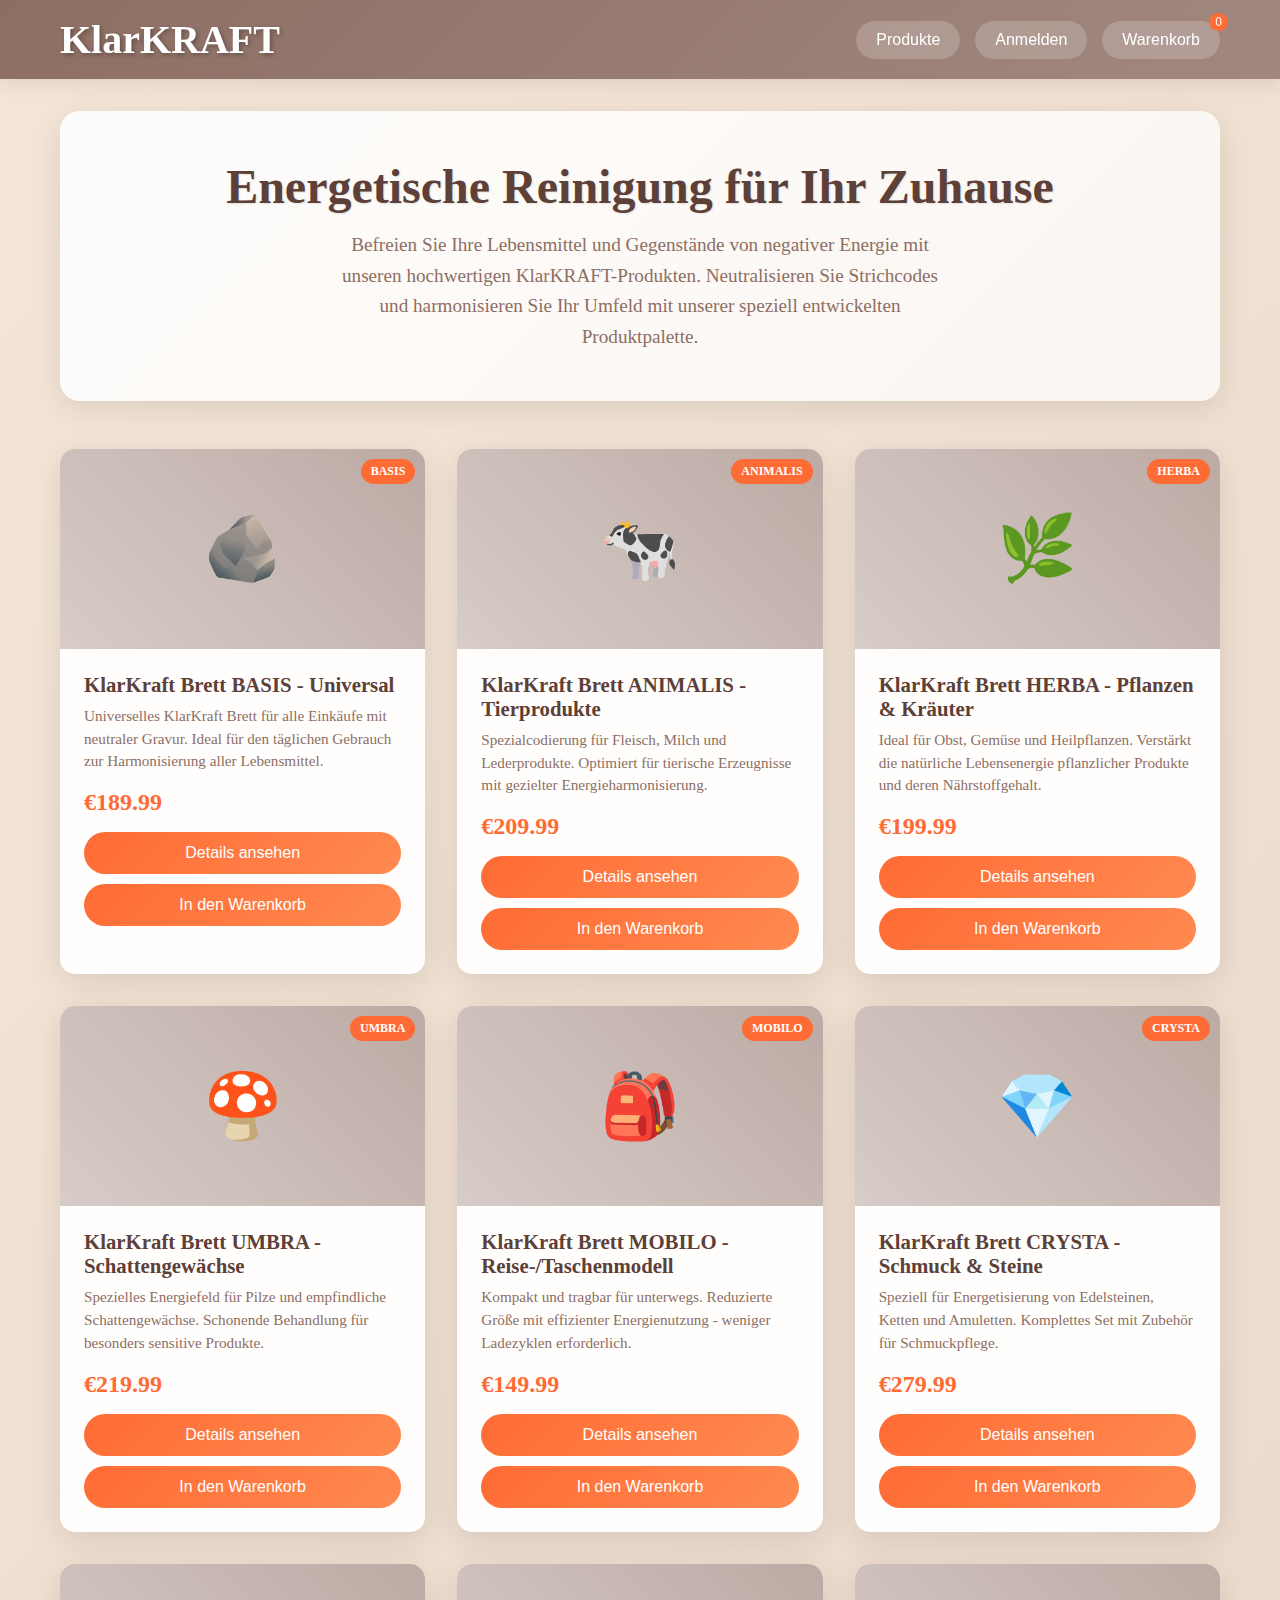
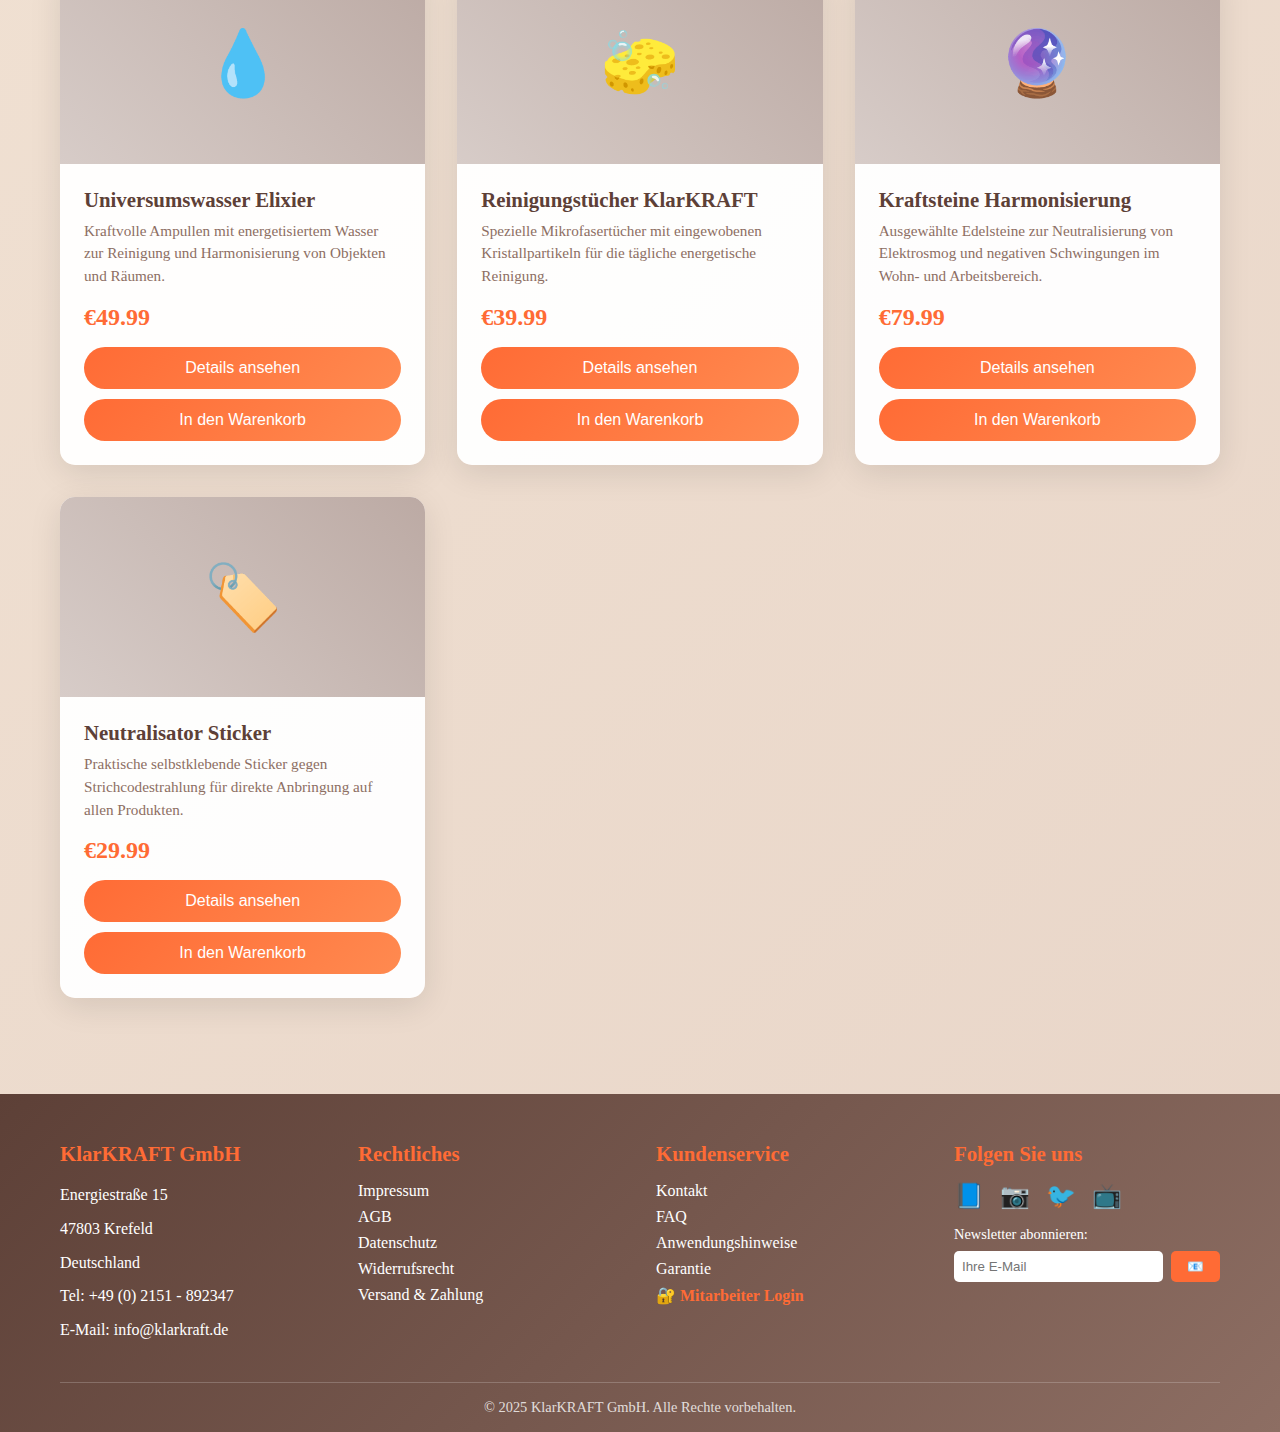
<file: klarkraft_shop_clean_final_cleaned.html>
<!DOCTYPE html>
<html lang="de">
<head>
  <!-- ========== HEADBEREICH ========== -->
    <meta charset="UTF-8">
    <meta name="viewport" content="width=device-width, initial-scale=1.0">
    <title>KlarKRAFT - Energetische Reinigung für Ihr Zuhause</title>
    <style>
        * {
            margin: 0;
            padding: 0;
            box-sizing: border-box;
        }

        body {
            font-family: 'Georgia', serif;
            background: linear-gradient(135deg, #f4e6d7 0%, #e8d5c8 100%);
            min-height: 100vh;
            color: #5d4037;
        }

        .container {
            max-width: 1200px;
            margin: 0 auto;
            padding: 0 20px;
        }

        /* Header */
        header {
            background: linear-gradient(135deg, #8d6e63 0%, #a1887f 100%);
            padding: 1rem 0;
            box-shadow: 0 4px 20px rgba(0,0,0,0.1);
            position: sticky;
            top: 0;
            z-index: 100;
        }

        .header-content {
            display: flex;
            justify-content: space-between;
            align-items: center;
        }

        .logo {
            font-size: 2.5rem;
            font-weight: bold;
            color: #fff;
            text-shadow: 2px 2px 4px rgba(0,0,0,0.3);
            cursor: pointer;
        }

        .nav-buttons {
            display: flex;
            gap: 15px;
            align-items: center;
        }

        .nav-btn {
            background: rgba(255,255,255,0.2);
            border: none;
            padding: 10px 20px;
            border-radius: 25px;
            color: white;
            cursor: pointer;
            font-size: 16px;
            transition: all 0.3s ease;
            backdrop-filter: blur(10px);
        }

        .nav-btn:hover {
            background: rgba(255,255,255,0.3);
            transform: translateY(-2px);
        }

        .cart-counter {
            background: #ff6b35;
            color: white;
            border-radius: 50%;
            padding: 2px 6px;
            font-size: 12px;
            position: absolute;
            top: -8px;
            right: -8px;
        }

        .user-info {
            display: none;
            align-items: center;
            gap: 10px;
            color: white;
        }

        .user-info.active {
            display: flex;
        }

        .logout-btn {
            background: rgba(255,255,255,0.2);
            border: none;
            padding: 5px 10px;
            border-radius: 15px;
            color: white;
            cursor: pointer;
            font-size: 14px;
            transition: all 0.3s ease;
        }

        .logout-btn:hover {
            background: rgba(255,255,255,0.3);
        }

        /* Main Content */
        main {
            padding: 2rem 0;
        }

        .hero {
            text-align: center;
            padding: 3rem 0;
            background: linear-gradient(135deg, rgba(255,255,255,0.9), rgba(255,255,255,0.7));
            border-radius: 20px;
            margin-bottom: 3rem;
            box-shadow: 0 8px 32px rgba(0,0,0,0.1);
        }

        .hero h1 {
            font-size: 3rem;
            margin-bottom: 1rem;
            color: #5d4037;
            text-shadow: 1px 1px 2px rgba(0,0,0,0.1);
        }

        .hero p {
            font-size: 1.2rem;
            color: #8d6e63;
            max-width: 600px;
            margin: 0 auto;
            line-height: 1.6;
        }

        /* Products Grid */
        .products-grid {
            display: grid;
            grid-template-columns: repeat(auto-fit, minmax(320px, 1fr));
            gap: 2rem;
            margin-top: 2rem;
        }

        .product-card {
            background: rgba(255,255,255,0.95);
            border-radius: 15px;
            overflow: hidden;
            box-shadow: 0 8px 32px rgba(0,0,0,0.1);
            transition: transform 0.3s ease;
        }

        .product-card:hover {
            transform: translateY(-5px);
        }

        .product-image {
            width: 100%;
            height: 200px;
            background: linear-gradient(45deg, #d7ccc8, #bcaaa4);
            display: flex;
            align-items: center;
            justify-content: center;
            font-size: 4rem;
            color: #8d6e63;
            position: relative;
        }

        .product-badge {
            position: absolute;
            top: 10px;
            right: 10px;
            background: #ff6b35;
            color: white;
            padding: 5px 10px;
            border-radius: 15px;
            font-size: 12px;
            font-weight: bold;
        }

        .product-info {
            padding: 1.5rem;
        }

        .product-title {
            font-size: 1.3rem;
            margin-bottom: 0.5rem;
            color: #5d4037;
            font-weight: bold;
        }

        .product-description {
            color: #8d6e63;
            margin-bottom: 1rem;
            line-height: 1.5;
            font-size: 0.95rem;
        }

        .product-price {
            font-size: 1.5rem;
            font-weight: bold;
            color: #ff6b35;
            margin-bottom: 1rem;
        }

        .btn {
            background: linear-gradient(135deg, #ff6b35, #ff8a50);
            color: white;
            border: none;
            padding: 12px 24px;
            border-radius: 25px;
            cursor: pointer;
            font-size: 16px;
            transition: all 0.3s ease;
            width: 100%;
            margin-bottom: 10px;
        }

        .btn:hover {
            transform: translateY(-2px);
            box-shadow: 0 5px 15px rgba(255,107,53,0.4);
        }

        .btn:last-child {
            margin-bottom: 0;
        }

        /* Modal Styles */
        .modal {
            display: none;
            position: fixed;
            z-index: 1000;
            left: 0;
            top: 0;
            width: 100%;
            height: 100%;
            background: rgba(0,0,0,0.5);
            backdrop-filter: blur(5px);
        }

        .modal-content {
            background: linear-gradient(135deg, #fff, #f8f5f3);
            margin: 5% auto;
            padding: 2rem;
            border-radius: 20px;
            max-width: 800px;
            max-height: 80vh;
            overflow-y: auto;
            position: relative;
            box-shadow: 0 20px 60px rgba(0,0,0,0.3);
        }

        .close {
            color: #8d6e63;
            float: right;
            font-size: 28px;
            font-weight: bold;
            cursor: pointer;
            position: absolute;
            right: 20px;
            top: 15px;
        }

        .close:hover {
            color: #5d4037;
        }

        /* Auth Styles */
        .auth-tabs {
            display: flex;
            margin-bottom: 2rem;
            border-bottom: 2px solid #d7ccc8;
        }

        .auth-tab {
            flex: 1;
            padding: 1rem;
            background: none;
            border: none;
            cursor: pointer;
            font-size: 1.1rem;
            color: #8d6e63;
            transition: all 0.3s ease;
        }

        .auth-tab.active {
            color: #ff6b35;
            border-bottom: 3px solid #ff6b35;
        }

        .auth-form {
            display: none;
        }

        .auth-form.active {
            display: block;
        }

        .google-btn {
            background: #4285f4;
            color: white;
            border: none;
            padding: 12px 24px;
            border-radius: 25px;
            cursor: pointer;
            font-size: 16px;
            width: 100%;
            margin-bottom: 1rem;
            transition: all 0.3s ease;
        }

        .google-btn:hover {
            background: #357ae8;
            transform: translateY(-2px);
        }

        .divider {
            text-align: center;
            margin: 1rem 0;
            color: #8d6e63;
            position: relative;
        }

        .divider:before {
            content: '';
            position: absolute;
            top: 50%;
            left: 0;
            right: 0;
            height: 1px;
            background: #d7ccc8;
        }

        .divider span {
            background: #fff;
            padding: 0 1rem;
        }

        /* Cart Styles */
        .cart-item {
            background: rgba(255,255,255,0.7);
            padding: 1rem;
            margin-bottom: 1rem;
            border-radius: 10px;
            display: flex;
            justify-content: space-between;
            align-items: center;
        }

        .cart-total {
            font-size: 1.5rem;
            font-weight: bold;
            color: #ff6b35;
            text-align: right;
            margin-top: 1rem;
            padding-top: 1rem;
            border-top: 2px solid #d7ccc8;
        }

        /* Payment Methods */
        .payment-methods {
            display: flex;
            gap: 1rem;
            margin-top: 1rem;
        }

        .payment-btn {
            flex: 1;
            padding: 1rem;
            background: linear-gradient(135deg, #8d6e63, #a1887f);
            color: white;
            border: none;
            border-radius: 10px;
            cursor: pointer;
            font-size: 14px;
            transition: all 0.3s ease;
        }

        .payment-btn:hover {
            transform: translateY(-2px);
        }

        .payment-btn.active {
            background: #ff6b35 !important;
            color: white;
            transform: translateY(-2px);
            box-shadow: 0 4px 12px rgba(255,107,53,0.4);
        }

        /* Form Styles */
        .form-group {
            display: flex;
            flex-direction: column;
            margin-bottom: 1rem;
        }

        .form-group label {
            margin-bottom: 0.5rem;
            color: #5d4037;
            font-weight: bold;
        }

        .form-group input, .form-group select {
            padding: 0.8rem;
            border: 2px solid #d7ccc8;
            border-radius: 8px;
            font-size: 16px;
            background: rgba(255,255,255,0.9);
        }

        .form-group input:focus, .form-group select:focus {
            outline: none;
            border-color: #ff6b35;
        }

        .quantity-controls {
            display: flex;
            align-items: center;
            gap: 10px;
        }

        .quantity-btn {
            background: #8d6e63;
            color: white;
            border: none;
            width: 30px;
            height: 30px;
            border-radius: 50%;
            cursor: pointer;
            font-size: 18px;
            display: flex;
            align-items: center;
            justify-content: center;
            transition: all 0.3s ease;
        }

        .quantity-btn:hover {
            background: #5d4037;
        }

        .empty-cart {
            text-align: center;
            padding: 2rem;
            color: #8d6e63;
        }

        /* Product Detail Styles */
        .product-detail-image {
            font-size: 8rem;
            text-align: center;
            margin: 20px 0;
        }

        .product-detail-badge {
            font-size: 1.2rem;
            color: #ff6b35;
            font-weight: bold;
            margin-top: 10px;
        }

        .product-detail-description {
            font-size: 1.1rem;
            line-height: 1.6;
            margin-bottom: 20px;
            color: #5d4037;
        }

        .product-detail-price {
            font-size: 2.5rem;
            color: #ff6b35;
            font-weight: bold;
            margin-bottom: 20px;
            text-align: center;
        }

        /* Payment Form Styles */
        .payment-form {
            background: rgba(255,255,255,0.9);
            padding: 1.5rem;
            border-radius: 10px;
            margin-top: 1rem;
            border: 2px solid #d7ccc8;
        }

        .payment-form input {
            padding: 0.8rem;
            border: 2px solid #d7ccc8;
            border-radius: 8px;
            font-size: 16px;
            background: rgba(255,255,255,0.9);
            width: 100%;
        }

        .payment-form input:focus {
            outline: none;
            border-color: #ff6b35;
        }

        .payment-form label {
            display: block;
            margin-bottom: 0.5rem;
            color: #5d4037;
            font-weight: bold;
        }

        /* Profile Page Styles */
        .profile-page {
            display: none;
            background: rgba(255,255,255,0.95);
            min-height: 100vh;
            padding: 2rem 0;
        }

        .profile-page.active {
            display: block;
        }

        .profile-header {
            background: linear-gradient(135deg, #8d6e63, #a1887f);
            color: white;
            padding: 2rem;
            border-radius: 15px;
            margin-bottom: 2rem;
        }

        .profile-sections {
            display: grid;
            gap: 2rem;
            margin-top: 2rem;
        }

        .profile-section {
            background: rgba(255,255,255,0.9);
            padding: 2rem;
            border-radius: 15px;
            box-shadow: 0 4px 20px rgba(0,0,0,0.1);
        }

        .profile-section h3 {
            color: #ff6b35;
            margin-bottom: 1rem;
            font-size: 1.3rem;
        }

        .payment-method-card {
            background: rgba(255,255,255,0.7);
            padding: 1rem;
            border-radius: 10px;
            margin-bottom: 1rem;
            border: 2px solid #d7ccc8;
            cursor: pointer;
            transition: all 0.3s ease;
        }

        .payment-method-card:hover {
            border-color: #ff6b35;
            transform: translateY(-2px);
        }

        .payment-method-card.selected {
            border-color: #ff6b35;
            background: rgba(255,107,53,0.1);
        }

        /* Master Dashboard Styles */
        .master-stat-grid {
            display: grid;
            grid-template-columns: repeat(auto-fit, minmax(200px, 1fr));
            gap: 1rem;
            margin-bottom: 2rem;
        }

        .master-stat-card {
            background: linear-gradient(135deg, #8d6e63, #a1887f);
            color: white;
            padding: 1.5rem;
            border-radius: 15px;
            text-align: center;
            position: relative;
            overflow: hidden;
        }

        .master-stat-card::before {
            content: '';
            position: absolute;
            top: 0;
            left: 0;
            right: 0;
            bottom: 0;
            background: linear-gradient(45deg, rgba(255,255,255,0.1), transparent);
            pointer-events: none;
        }

        .master-stat-icon {
            font-size: 2.5rem;
            margin-bottom: 0.5rem;
        }

        .master-stat-number {
            font-size: 2rem;
            font-weight: bold;
            display: block;
            margin-bottom: 0.5rem;
        }

        .master-stat-label {
            font-size: 0.9rem;
            opacity: 0.9;
        }

        .master-table {
            width: 100%;
            border-collapse: collapse;
            background: white;
            border-radius: 8px;
            overflow: hidden;
            box-shadow: 0 2px 8px rgba(0,0,0,0.1);
            margin-bottom: 1rem;
        }

        .master-table th {
            background: #8d6e63;
            color: white;
            padding: 1rem;
            text-align: left;
            font-weight: bold;
        }

        .master-table td {
            padding: 1rem;
            border-bottom: 1px solid #e0e0e0;
        }

        .master-table tr:hover {
            background: #f5f5f5;
        }

        .action-btn {
            padding: 0.3rem 0.8rem;
            border: none;
            border-radius: 15px;
            cursor: pointer;
            font-size: 0.8rem;
            margin-right: 0.5rem;
            transition: all 0.3s ease;
        }

        .action-btn.view { background: #2196f3; color: white; }
        .action-btn.edit { background: #ff9800; color: white; }
        .action-btn.delete { background: #f44336; color: white; }

        .action-btn:hover {
            transform: translateY(-1px);
            box-shadow: 0 2px 5px rgba(0,0,0,0.2);
        }

        .order-status {
            display: inline-block;
            padding: 4px 12px;
            border-radius: 15px;
            font-size: 0.8rem;
            font-weight: bold;
            color: white;
        }

        .status-completed { background: #4caf50; }
        .status-processing { background: #ff9800; }
        .status-pending { background: #f44336; }
        .status-cancelled { background: #9e9e9e; }

        .status-select {
            padding: 0.3rem 0.5rem;
            border: 1px solid #d7ccc8;
            border-radius: 5px;
            font-size: 0.8rem;
        }

        .chart-container {
            background: white;
            padding: 1.5rem;
            border-radius: 10px;
            box-shadow: 0 2px 8px rgba(0,0,0,0.1);
            margin-bottom: 1rem;
        }

        .customer-item, .order-item {
            background: rgba(255,255,255,0.7);
            padding: 1rem;
            margin-bottom: 1rem;
            border-radius: 10px;
            border-left: 4px solid #ff6b35;
        }

        /* Toggle Switch Styles */
        .toggle-switch {
            position: relative;
            display: inline-block;
            width: 60px;
            height: 34px;
        }

        .toggle-switch input {
            opacity: 0;
            width: 0;
            height: 0;
        }

        .toggle-slider {
            position: absolute;
            cursor: pointer;
            top: 0;
            left: 0;
            right: 0;
            bottom: 0;
            background-color: #ccc;
            transition: .4s;
            border-radius: 34px;
        }

        .toggle-slider:before {
            position: absolute;
            content: "";
            height: 26px;
            width: 26px;
            left: 4px;
            bottom: 4px;
            background-color: white;
            transition: .4s;
            border-radius: 50%;
        }

        input:checked + .toggle-slider {
            background-color: #ff6b35;
        }

        input:checked + .toggle-slider:before {
            transform: translateX(26px);
        }

        .setting-item {
            display: flex;
            justify-content: space-between;
            align-items: center;
            padding: 1rem;
            background: rgba(255,255,255,0.7);
            border-radius: 10px;
            margin-bottom: 1rem;
        }

        .setting-description {
            flex: 1;
            margin-right: 1rem;
        }

        .setting-title {
            font-weight: bold;
            color: #5d4037;
            margin-bottom: 0.5rem;
        }

        .setting-subtitle {
            font-size: 0.9rem;
            color: #8d6e63;
        }

        /* Responsive */
        @media (max-width: 768px) {
            .hero h1 {
                font-size: 2rem;
            }
            
            .products-grid {
                grid-template-columns: 1fr;
            }
            
            .nav-buttons {
                flex-wrap: wrap;
                gap: 10px;
            }
            
            .payment-methods {
                flex-direction: column;
            }

            .logo {
                font-size: 2rem;
            }

            .product-detail-image {
                font-size: 6rem;
            }
        }

        /* Animations */
        @keyframes slideIn {
            from { transform: translateX(100%); opacity: 0; }
            to { transform: translateX(0); opacity: 1; }
        }

        @keyframes fadeIn {
            from { opacity: 0; transform: translateY(20px); }
            to { opacity: 1; transform: translateY(0); }
        }

        .product-card {
            animation: fadeIn 0.5s ease forwards;
        }

        /* Hide main content when profile is active */
        .main-content {
            display: block;
        }

        .main-content.hidden {
            display: none;
        }
    </style>
</head>
<body>
    <header>
        <div class="container">
            <div class="header-content">
                <div class="logo" onclick="showProducts()">KlarKRAFT</div>
                <div class="nav-buttons">
                    <button class="nav-btn" onclick="showProducts()">Produkte</button>
                    <button class="nav-btn" onclick="showAuth()" id="authBtn">Anmelden</button>
                    <div class="user-info" id="userInfo">
                        <span id="userName">Benutzer</span>
                        <button class="logout-btn" onclick="showProfile()">Profil</button>
                        <button class="logout-btn" onclick="logout()">Abmelden</button>
                    </div>
                    <div class="user-info" id="masterInfo" style="display: none;">
                        <span id="masterName">Mitarbeiter</span>
                        <button class="logout-btn" onclick="showMasterDashboard()">Dashboard</button>
                        <button class="logout-btn" onclick="masterLogout()">Abmelden</button>
                    </div>
                    <button class="nav-btn" onclick="showCart()" id="cartBtn" style="position: relative;">
                        Warenkorb
                        <span class="cart-counter" id="cartCounter">0</span>
                    </button>
                    <button class="nav-btn" onclick="showNewOrders()" id="ordersBtn" style="position: relative; display: none;">
                        Neue Bestellungen
                        <span class="cart-counter" id="ordersCounter">0</span>
                    </button>
                </div>
            </div>
        </div>
    </header>

    <!-- Main Content -->
    <div class="main-content" id="mainContent">
        <main>
            <div class="container">
                <div class="hero">
                    <h1>Energetische Reinigung für Ihr Zuhause</h1>
                    <p>Befreien Sie Ihre Lebensmittel und Gegenstände von negativer Energie mit unseren hochwertigen KlarKRAFT-Produkten. Neutralisieren Sie Strichcodes und harmonisieren Sie Ihr Umfeld mit unserer speziell entwickelten Produktpalette.</p>
                </div>

                <div class="products-grid" id="productsGrid">
                    <!-- Products will be populated by JavaScript -->
                </div>
            </div>
        </main>
    </div>

    <!-- Profile Page -->
    <div class="profile-page" id="profilePage">
        <div class="container">
            <div class="profile-header">
                <h2>👤 Mein Profil</h2>
                <p>Verwalten Sie Ihre persönlichen Daten, Zahlungsmethoden und Bestellungen</p>
                <button class="nav-btn" onclick="showProducts()" style="margin-top: 1rem;">← Zurück zum Shop</button>
            </div>

            <div class="profile-sections">
                <!-- Personal Information -->
                <div class="profile-section">
                    <h3>📋 Persönliche Daten</h3>
                    <form id="personalDataForm" onsubmit="updatePersonalData(event)">
                        <div class="form-group">
                            <label for="profileName">Name:</label>
                            <input type="text" id="profileName" required>
                        </div>
                        <div class="form-group">
                            <label for="profileEmail">E-Mail:</label>
                            <input type="email" id="profileEmail" required>
                        </div>
                        <div class="form-group">
                            <label for="profilePhone">Telefon:</label>
                            <input type="tel" id="profilePhone">
                        </div>
                        <button type="submit" class="btn">Daten aktualisieren</button>
                    </form>

                    <!-- Password Change Section -->
                    <div style="margin-top: 2rem; padding-top: 2rem; border-top: 2px solid #d7ccc8;">
                        <h4 style="color: #ff6b35; margin-bottom: 1rem;">🔒 Passwort ändern</h4>
                        <form id="passwordChangeForm" onsubmit="changePassword(event)">
                            <div class="form-group">
                                <label for="currentPassword">Aktuelles Passwort:</label>
                                <input type="password" id="currentPassword" required>
                            </div>
                            <div class="form-group">
                                <label for="newPassword">Neues Passwort:</label>
                                <input type="password" id="newPassword" required minlength="6">
                            </div>
                            <div class="form-group">
                                <label for="confirmPassword">Passwort bestätigen:</label>
                                <input type="password" id="confirmPassword" required minlength="6">
                            </div>
                            <button type="submit" class="btn">Passwort ändern</button>
                        </form>
                    </div>
                </div>

                <!-- Shipping Address -->
                <div class="profile-section">
                    <h3>📦 Lieferadresse</h3>
                    <form id="shippingAddressForm" onsubmit="updateShippingAddress(event)">
                        <div class="form-group">
                            <label for="shippingAddress">Straße und Hausnummer:</label>
                            <input type="text" id="shippingAddress" required>
                        </div>
                        <div style="display: grid; grid-template-columns: 1fr 1fr; gap: 1rem;">
                            <div class="form-group">
                                <label for="shippingZip">PLZ:</label>
                                <input type="text" id="shippingZip" required>
                            </div>
                            <div class="form-group">
                                <label for="shippingCity">Stadt:</label>
                                <input type="text" id="shippingCity" required>
                            </div>
                        </div>
                        <div class="form-group">
                            <label for="shippingCountry">Land:</label>
                            <select id="shippingCountry" required>
                                <option value="Deutschland">Deutschland</option>
                                <option value="Österreich">Österreich</option>
                                <option value="Schweiz">Schweiz</option>
                            </select>
                        </div>
                        <button type="submit" class="btn">Adresse aktualisieren</button>
                    </form>
                </div>

                <!-- Payment Methods -->
                <div class="profile-section">
                    <h3>💳 Zahlungsmethoden</h3>
                    <div id="paymentMethodsList"></div>
                    <button class="btn" onclick="showAddPaymentMethod()">+ Neue Zahlungsmethode hinzufügen</button>
                </div>

                <!-- Order History -->
                <div class="profile-section">
                    <h3>📦 Bestellhistorie</h3>
                    <div id="orderHistoryList"></div>
                </div>
            </div>
        </div>
    </div>

    <!-- Footer -->
    <footer style="background: linear-gradient(135deg, #5d4037 0%, #8d6e63 100%); color: white; padding: 3rem 0 1rem 0; margin-top: 4rem;">
        <div class="container">
            <div style="display: grid; grid-template-columns: repeat(auto-fit, minmax(250px, 1fr)); gap: 2rem; margin-bottom: 2rem;">
                <!-- Unternehmensinformationen -->
                <div>
                    <h3 style="color: #ff6b35; margin-bottom: 1rem; font-size: 1.3rem;">KlarKRAFT GmbH</h3>
                    <p style="line-height: 1.6; margin-bottom: 0.5rem;">Energiestraße 15</p>
                    <p style="line-height: 1.6; margin-bottom: 0.5rem;">47803 Krefeld</p>
                    <p style="line-height: 1.6; margin-bottom: 0.5rem;">Deutschland</p>
                    <p style="line-height: 1.6; margin-bottom: 0.5rem;">Tel: +49 (0) 2151 - 892347</p>
                    <p style="line-height: 1.6; margin-bottom: 0.5rem;">E-Mail: info@klarkraft.de</p>
                </div>

                <!-- Rechtliches -->
                <div>
                    <h3 style="color: #ff6b35; margin-bottom: 1rem; font-size: 1.3rem;">Rechtliches</h3>
                    <ul style="list-style: none; padding: 0;">
                        <li style="margin-bottom: 0.5rem;"><a href="#" onclick="showLegalModal('impressum')" style="color: white; text-decoration: none; transition: color 0.3s ease;">Impressum</a></li>
                        <li style="margin-bottom: 0.5rem;"><a href="#" onclick="showLegalModal('agb')" style="color: white; text-decoration: none; transition: color 0.3s ease;">AGB</a></li>
                        <li style="margin-bottom: 0.5rem;"><a href="#" onclick="showLegalModal('datenschutz')" style="color: white; text-decoration: none; transition: color 0.3s ease;">Datenschutz</a></li>
                        <li style="margin-bottom: 0.5rem;"><a href="#" onclick="showLegalModal('widerruf')" style="color: white; text-decoration: none; transition: color 0.3s ease;">Widerrufsrecht</a></li>
                        <li style="margin-bottom: 0.5rem;"><a href="#" onclick="showLegalModal('versand')" style="color: white; text-decoration: none; transition: color 0.3s ease;">Versand & Zahlung</a></li>
                    </ul>
                </div>

                <!-- Kundenservice -->
                <div>
                    <h3 style="color: #ff6b35; margin-bottom: 1rem; font-size: 1.3rem;">Kundenservice</h3>
                    <ul style="list-style: none; padding: 0;">
                        <li style="margin-bottom: 0.5rem;"><a href="#" onclick="showLegalModal('kontakt')" style="color: white; text-decoration: none; transition: color 0.3s ease;">Kontakt</a></li>
                        <li style="margin-bottom: 0.5rem;"><a href="#" onclick="showLegalModal('faq')" style="color: white; text-decoration: none; transition: color 0.3s ease;">FAQ</a></li>
                        <li style="margin-bottom: 0.5rem;"><a href="#" onclick="showLegalModal('anwendung')" style="color: white; text-decoration: none; transition: color 0.3s ease;">Anwendungshinweise</a></li>
                        <li style="margin-bottom: 0.5rem;"><a href="#" onclick="showLegalModal('garantie')" style="color: white; text-decoration: none; transition: color 0.3s ease;">Garantie</a></li>
                        <li style="margin-bottom: 0.5rem;"><a href="#" onclick="showMasterLogin()" style="color: #ff6b35; text-decoration: none; transition: color 0.3s ease; font-weight: bold;">🔐 Mitarbeiter Login</a></li>
                    </ul>
                </div>

                <!-- Social Media & Newsletter -->
                <div>
                    <h3 style="color: #ff6b35; margin-bottom: 1rem; font-size: 1.3rem;">Folgen Sie uns</h3>
                    <div style="display: flex; gap: 1rem; margin-bottom: 1rem;">
                        <a href="#" style="color: white; font-size: 1.5rem; text-decoration: none;">📘</a>
                        <a href="#" style="color: white; font-size: 1.5rem; text-decoration: none;">📷</a>
                        <a href="#" style="color: white; font-size: 1.5rem; text-decoration: none;">🐦</a>
                        <a href="#" style="color: white; font-size: 1.5rem; text-decoration: none;">📺</a>
                    </div>
                    <p style="margin-bottom: 0.5rem; font-size: 0.9rem;">Newsletter abonnieren:</p>
                    <div style="display: flex; gap: 0.5rem;">
                        <input type="email" placeholder="Ihre E-Mail" style="flex: 1; padding: 0.5rem; border: none; border-radius: 5px;">
                        <button style="padding: 0.5rem 1rem; background: #ff6b35; color: white; border: none; border-radius: 5px; cursor: pointer;">📧</button>
                    </div>
                </div>
            </div>

            <!-- Copyright -->
            <div style="border-top: 1px solid rgba(255,255,255,0.2); padding-top: 1rem; text-align: center; font-size: 0.9rem; color: rgba(255,255,255,0.8);">
                <p>&copy; 2025 KlarKRAFT GmbH. Alle Rechte vorbehalten.</p>
            </div>
        </div>
    </footer>

    <!-- Product Detail Modal -->
    <div id="productModal" class="modal">
        <div class="modal-content">
            <span class="close" onclick="closeModal()">&times;</span>
            <div id="productDetails"></div>
        </div>
    </div>

    <!-- Cart Modal -->
    <div id="cartModal" class="modal">
        <div class="modal-content">
            <span class="close" onclick="closeModal()">&times;</span>
            <h2>Warenkorb</h2>
            <div id="cartItems"></div>
            <div class="cart-total" id="cartTotal">Gesamt: €0,00</div>
            
            <div id="paymentSection" style="margin-top: 2rem;">
                <h3 style="color: #5d4037; margin-bottom: 1rem;">Zahlungsmethode:</h3>
                <div id="savedPaymentMethods" style="margin-bottom: 1rem;"></div>
                <button class="btn" onclick="togglePaymentOptions()" id="togglePaymentBtn">Andere Zahlungsmethode wählen</button>
                
                <div id="paymentMethodSelector" style="display: none; margin-top: 1rem;">
                    <div class="payment-methods">
                        <button class="payment-btn" onclick="selectPaymentMethod('paypal')" id="paypalBtn">💳 PayPal</button>
                        <button class="payment-btn" onclick="selectPaymentMethod('sepa')" id="sepaBtn">🏦 Lastschrift</button>
                        <button class="payment-btn" onclick="selectPaymentMethod('card')" id="cardBtn">💳 Kreditkarte</button>
                    </div>
                    
                    <!-- Payment Forms -->
                    <div id="paymentForms"></div>
                </div>
                
                <!-- Order Confirmation Section -->
                <div id="orderConfirmation" style="display: none; margin-top: 2rem; padding: 1.5rem; background: rgba(255,107,53,0.1); border-radius: 10px; border: 2px solid #ff6b35;">
                    <h4 style="color: #ff6b35; margin-bottom: 1rem;">🛒 Bestellung bestätigen</h4>
                    <div id="orderSummary" style="margin-bottom: 1rem;"></div>
                    <button type="button" class="btn" onclick="completeOrder()" style="background: #4caf50; font-size: 1.1rem; padding: 1rem 2rem;">
                        ✅ Bestellung jetzt abschließen
                    </button>
                    <button type="button" class="btn" onclick="cancelOrder()" style="background: #f44336; margin-top: 0.5rem;">
                        ❌ Abbrechen
                    </button>
                </div>
            </div>
        </div>
    </div>

    <!-- Auth Modal -->
    <div id="authModal" class="modal">
        <div class="modal-content">
            <span class="close" onclick="closeModal()">&times;</span>
            <div class="auth-tabs">
                <button class="auth-tab active" onclick="switchAuthTab('login')">Anmelden</button>
                <button class="auth-tab" onclick="switchAuthTab('register')">Registrieren</button>
            </div>
            
            <!-- Login Form -->
            <div id="loginForm" class="auth-form active">
                <h2>Anmelden</h2>
                <button class="google-btn" onclick="googleAuth()">📧 Mit Google anmelden</button>
                <div class="divider"><span>oder</span></div>
                <form id="customerLoginForm">
                    <div class="form-group">
                        <label for="loginEmail">E-Mail:</label>
                        <input type="email" id="loginEmail" name="loginEmail" required>
                    </div>
                    <div class="form-group">
                        <label for="loginPassword">Passwort:</label>
                        <input type="password" id="loginPassword" name="loginPassword" required>
                    </div>
                    <button type="submit" class="btn">Anmelden</button>
                    <button type="button" class="btn" onclick="quickLogin()" style="margin-top: 10px; background: #4caf50;">⚡ Test-Login (Max Mustermann)</button>
                </form>
            </div>
            
            <!-- Register Form -->
            <div id="registerForm" class="auth-form">
                <h2>Registrieren</h2>
                <button class="google-btn" onclick="googleAuth()">📧 Mit Google registrieren</button>
                <div class="divider"><span>oder</span></div>
                <form id="customerRegisterForm">
                    <div class="form-group">
                        <label for="registerName">Name:</label>
                        <input type="text" id="registerName" name="registerName" required>
                    </div>
                    <div class="form-group">
                        <label for="registerEmail">E-Mail:</label>
                        <input type="email" id="registerEmail" name="registerEmail" required>
                    </div>
                    <div class="form-group">
                        <label for="registerPassword">Passwort:</label>
                        <input type="password" id="registerPassword" name="registerPassword" required minlength="6">
                    </div>
                    <div class="form-group">
                        <label for="registerAddress">Adresse:</label>
                        <input type="text" id="registerAddress" name="registerAddress" required>
                    </div>
                    <div class="form-group">
                        <label for="registerCity">Stadt:</label>
                        <input type="text" id="registerCity" name="registerCity" required>
                    </div>
                    <div class="form-group">
                        <label for="registerZip">PLZ:</label>
                        <input type="text" id="registerZip" name="registerZip" required>
                    </div>
                    <button type="submit" class="btn">Registrieren</button>
                    <button type="button" class="btn" onclick="quickRegister()" style="margin-top: 10px; background: #4caf50;">⚡ Test-Registrierung</button>
                </form>
            </div>
        </div>
    </div>

    <!-- Add Payment Method Modal -->
    <div id="addPaymentModal" class="modal">
        <div class="modal-content">
            <span class="close" onclick="closeModal()">&times;</span>
            <h2>Neue Zahlungsmethode hinzufügen</h2>
            
            <div class="payment-methods">
                <button class="payment-btn" onclick="selectNewPaymentMethod('paypal')" id="newPaypalBtn">💳 PayPal</button>
                <button class="payment-btn" onclick="selectNewPaymentMethod('sepa')" id="newSepaBtn">🏦 Lastschrift</button>
                <button class="payment-btn" onclick="selectNewPaymentMethod('card')" id="newCardBtn">💳 Kreditkarte</button>
            </div>
            
            <div id="newPaymentForms"></div>
        </div>
    </div>

    <!-- Legal Modal -->
    <div id="legalModal" class="modal">
        <div class="modal-content">
            <span class="close" onclick="closeModal()">&times;</span>
            <div id="legalContent"></div>
        </div>
    </div>

    <!-- Master Login Modal -->
    <div id="masterLoginModal" class="modal">
        <div class="modal-content">
            <span class="close" onclick="closeModal()">&times;</span>
            <h2 style="color: #ff6b35; margin-bottom: 2rem;">🔐 KlarKRAFT Mitarbeiter Login</h2>
            <form id="masterLoginForm" onsubmit="handleMasterLogin(event)">
                <div class="form-group">
                    <label for="masterLoginEmail">Mitarbeiter E-Mail:</label>
                    <input type="email" id="masterLoginEmail" name="masterLoginEmail" required placeholder="mitarbeiter@klarkraft.de">
                </div>
                <div class="form-group">
                    <label for="masterLoginPassword">Passwort:</label>
                    <input type="password" id="masterLoginPassword" name="masterLoginPassword" required placeholder="Ihr Mitarbeiter-Passwort">
                </div>
                <div class="form-group">
                    <label for="masterLoginCode">Sicherheitscode:</label>
                    <input type="text" id="masterLoginCode" name="masterLoginCode" required placeholder="KK-XXXX" maxlength="7">
                </div>
                <button type="submit" class="btn">🚀 Anmelden</button>
            </form>
            
            <div style="margin-top: 2rem; padding: 1rem; background: rgba(255,107,53,0.1); border-radius: 8px; font-size: 0.9rem;">
                <h4 style="color: #ff6b35; margin-bottom: 0.5rem;">Demo-Zugangsdaten:</h4>
                <div style="display: grid; gap: 0.5rem;">
                    <button type="button" class="btn" onclick="quickMasterLogin('manager')" style="width: auto; padding: 0.5rem 1rem; font-size: 0.8rem;">
                        👔 Manager: manager@klarkraft.de / manager123 / KK-2025
                    </button>
                    <button type="button" class="btn" onclick="quickMasterLogin('support')" style="width: auto; padding: 0.5rem 1rem; font-size: 0.8rem;">
                        🎧 Support: support@klarkraft.de / support123 / KK-2025
                    </button>
                    <button type="button" class="btn" onclick="quickMasterLogin('admin')" style="width: auto; padding: 0.5rem 1rem; font-size: 0.8rem;">
                        ⚙️ Admin: admin@klarkraft.de / admin123 / KK-2025
                    </button>
                </div>
            </div>
        </div>
    </div>

    <!-- New Orders Modal (for Masters) -->
    <div id="newOrdersModal" class="modal">
        <div class="modal-content">
            <span class="close" onclick="closeModal()">&times;</span>
            <h2>📦 Neue Bestellungen</h2>
            <div id="newOrdersList"></div>
        </div>
    </div>
    <div id="masterDashboardModal" class="modal">
        <div class="modal-content" style="max-width: 1200px; max-height: 90vh;">
            <span class="close" onclick="closeModal()">&times;</span>
            <div id="masterDashboardContent">
                <div style="display: flex; justify-content: space-between; align-items: center; margin-bottom: 2rem; padding-bottom: 1rem; border-bottom: 2px solid #d7ccc8;">
                    <div>
                        <h2 style="color: #ff6b35; margin-bottom: 0.5rem;">🏢 KlarKRAFT Master Dashboard</h2>
                        <p style="color: #8d6e63;">Mitarbeiter: <span id="currentMasterName" style="font-weight: bold; color: #ff6b35;"></span> (<span id="currentMasterRole" style="color: #8d6e63;"></span>)</p>
                    </div>
                    <div style="text-align: right; font-size: 0.9rem; color: #8d6e63;">
                        <div>Letzter Login: <span id="lastLoginTime"></span></div>
                        <div>Session: <span id="sessionId" style="font-family: monospace;"></span></div>
                    </div>
                </div>

                <div class="auth-tabs">
                    <button class="auth-tab active" onclick="switchMasterTab('overview')">📊 Übersicht</button>
                    <button class="auth-tab" onclick="switchMasterTab('customers')">👥 Kunden</button>
                    <button class="auth-tab" onclick="switchMasterTab('orders')">📦 Bestellungen</button>
                    <button class="auth-tab" onclick="switchMasterTab('analytics')">📈 Analytik</button>
                    <button class="auth-tab" onclick="switchMasterTab('settings')" id="settingsTab">⚙️ Einstellungen</button>
                </div>
                
                <!-- Overview Tab -->
                <div id="masterOverview" class="auth-form active">
                    <div id="dashboardStats"></div>
                    <div style="display: grid; grid-template-columns: 1fr 1fr; gap: 2rem; margin-top: 2rem;">
                        <div>
                            <h3 style="color: #ff6b35; margin-bottom: 1rem;">📈 Neueste Bestellungen</h3>
                            <div id="recentOrders"></div>
                        </div>
                        <div>
                            <h3 style="color: #ff6b35; margin-bottom: 1rem;">👤 Neue Kunden</h3>
                            <div id="recentCustomers"></div>
                        </div>
                    </div>
                </div>
                
                <!-- Customers Tab -->
                <div id="masterCustomers" class="auth-form">
                    <div style="display: flex; justify-content: space-between; align-items: center; margin-bottom: 1rem;">
                        <h3 style="color: #ff6b35;">👥 Kundenverwaltung</h3>
                        <div>
                            <input type="text" id="customerSearch" placeholder="Kunde suchen..." style="padding: 0.5rem; border: 2px solid #d7ccc8; border-radius: 8px; margin-right: 1rem;">
                            <button class="btn" onclick="exportCustomersCSV()" style="width: auto; padding: 0.5rem 1rem;">📥 Export</button>
                        </div>
                    </div>
                    <div id="masterCustomersList"></div>
                </div>
                
                <!-- Orders Tab -->
                <div id="masterOrders" class="auth-form">
                    <div style="display: flex; justify-content: space-between; align-items: center; margin-bottom: 1rem;">
                        <h3 style="color: #ff6b35;">📦 Bestellverwaltung</h3>
                        <div>
                            <select id="orderStatusFilter" style="padding: 0.5rem; border: 2px solid #d7ccc8; border-radius: 8px; margin-right: 1rem;">
                                <option value="">Alle Status</option>
                                <option value="pending">In Bearbeitung</option>
                                <option value="processing">Wird versendet</option>
                                <option value="completed">Geliefert</option>
                                <option value="cancelled">Storniert</option>
                            </select>
                            <button class="btn" onclick="exportOrdersCSV()" style="width: auto; padding: 0.5rem 1rem;">📥 Export</button>
                        </div>
                    </div>
                    <div id="masterOrdersList"></div>
                </div>
                
                <!-- Analytics Tab -->
                <div id="masterAnalytics" class="auth-form">
                    <h3 style="color: #ff6b35; margin-bottom: 1rem;">📈 Verkaufsanalytik</h3>
                    <div id="analyticsContent"></div>
                </div>
                
                <!-- Settings Tab -->
                <div id="masterSettings" class="auth-form">
                    <h3 style="color: #ff6b35; margin-bottom: 1rem;">⚙️ System-Einstellungen</h3>
                    <div id="settingsContent">
                        <div style="margin-bottom: 2rem;">
                            <h4 style="color: #8d6e63; margin-bottom: 1rem;">🎮 Demo-Modus</h4>
                            <div class="setting-item">
                                <div class="setting-description">
                                    <div class="setting-title">Automatische Bestellabwicklung</div>
                                    <div class="setting-subtitle">
                                        Wenn aktiviert, werden Bestellungen automatisch bearbeitet, aber NUR wenn kein Mitarbeiter angemeldet ist. Bei "Aus" werden niemals automatische Updates durchgeführt.
                                    </div>
                                </div>
                                <label class="toggle-switch">
                                    <input type="checkbox" id="demoModeToggle" onchange="toggleDemoMode()">
                                    <span class="toggle-slider"></span>
                                </label>
                            </div>
                            <div id="demoModeStatus" style="margin-top: 0.5rem; padding: 0.5rem; border-radius: 5px; text-align: center; font-weight: bold;"></div>
                        </div>
                        
                        <div style="margin-bottom: 2rem;">
                            <h4 style="color: #8d6e63; margin-bottom: 1rem;">🧹 Datenbereinigung</h4>
                            <button class="btn" onclick="clearTestData()" style="background: #f44336; width: auto; padding: 0.5rem 1rem; margin-right: 1rem;">Test-Daten löschen</button>
                            <button class="btn" onclick="resetAllData()" style="background: #ff5722; width: auto; padding: 0.5rem 1rem;">Alle Daten zurücksetzen</button>
                        </div>
                        <div style="margin-bottom: 2rem;">
                            <h4 style="color: #8d6e63; margin-bottom: 1rem;">📊 Datenexport</h4>
                            <button class="btn" onclick="exportAllData()" style="width: auto; padding: 0.5rem 1rem;">Vollständiger Export</button>
                        </div>
                        <div>
                            <h4 style="color: #8d6e63; margin-bottom: 1rem;">👥 Mitarbeiter-Logs</h4>
                            <div id="activityLogs"></div>
                        </div>
                    </div>
                </div>
            </div>
        </div>
    </div>

    <script>
        // Product Data
        const products = [
            {
                id: 1,
                name: "KlarKraft Brett BASIS - Universal",
                description: "Universelles KlarKraft Brett für alle Einkäufe mit neutraler Gravur. Ideal für den täglichen Gebrauch zur Harmonisierung aller Lebensmittel.",
                price: 189.99,
                image: "🪨",
                badge: "BASIS",
                details: "Unser BASIS KlarKraft Brett aus natürlichem Granit harmonisiert die Schwingungen aller Lebensmittel und Gegenstände. Die neutrale Gravur ermöglicht eine universelle Anwendung für sämtliche Produkte. Das Brett neutralisiert negative Energien von Strichcodes und elektromagnetischen Feldern. Einfach Produkte für 5-10 Minuten auf das Brett legen und die energetische Reinigung beginnt. Größe: 30x50cm, Gewicht: ca. 3kg. Hergestellt aus hochwertigem Granit mit spezieller Oberflächenbehandlung."
            },
            {
                id: 2,
                name: "KlarKraft Brett ANIMALIS - Tierprodukte",
                description: "Spezialcodierung für Fleisch, Milch und Lederprodukte. Optimiert für tierische Erzeugnisse mit gezielter Energieharmonisierung.",
                price: 209.99,
                image: "🐄",
                badge: "ANIMALIS",
                details: "Das ANIMALIS KlarKraft Brett ist speziell für tierische Produkte entwickelt worden. Die einzigartige Codierung neutralisiert negative Energien in Fleisch, Milch, Käse und Lederwaren besonders effektiv. Das Brett arbeitet mit speziellen Frequenzen, die auf die molekulare Struktur tierischer Proteine abgestimmt sind. Ideal für Fleischprodukte, Milcherzeugnisse, Leder und andere tierische Materialien. Die Behandlung erfolgt in 7-12 Minuten je nach Produktgröße. Größe: 30x50cm, mit spezieller ANIMALIS-Gravur."
            },
            {
                id: 3,
                name: "KlarKraft Brett HERBA - Pflanzen & Kräuter",
                description: "Ideal für Obst, Gemüse und Heilpflanzen. Verstärkt die natürliche Lebensenergie pflanzlicher Produkte und deren Nährstoffgehalt.",
                price: 199.99,
                image: "🌿",
                badge: "HERBA",
                details: "Das HERBA KlarKraft Brett ist perfekt auf die Bedürfnisse pflanzlicher Produkte abgestimmt. Es verstärkt die natürliche Lebensenergie von Obst, Gemüse, Kräutern und Heilpflanzen. Die spezielle HERBA-Frequenz harmonisiert die Chlorophyll-Strukturen und aktiviert die ursprüngliche Schwingung der Pflanzen. Besonders wirkungsvoll bei Bio-Produkten, frischen Kräutern und Heilpflanzen. Die Behandlungszeit beträgt 5-8 Minuten für optimale Ergebnisse. Größe: 30x50cm, mit kraftvoller Pflanzen-Symbolik graviert."
            },
            {
                id: 4,
                name: "KlarKraft Brett UMBRA - Schattengewächse",
                description: "Spezielles Energiefeld für Pilze und empfindliche Schattengewächse. Schonende Behandlung für besonders sensitive Produkte.",
                price: 219.99,
                image: "🍄",
                badge: "UMBRA",
                details: "UMBRA wurde speziell für Pilze, Wurzelgemüse und andere Schattengewächse entwickelt. Diese Produkte benötigen eine besonders sanfte energetische Behandlung, da sie von Natur aus empfindlicher sind. Das UMBRA-Feld arbeitet mit reduzierten Frequenzen, die speziell auf die feinen Strukturen von Pilzen und erdverbundenen Gewächsen abgestimmt sind. Ideal für alle Pilzarten, Kartoffeln, Rüben und andere Wurzelgemüse. Die schonende Behandlung dauert 10-15 Minuten. Größe: 30x50cm, mit mystischen UMBRA-Symbolen."
            },
            {
                id: 5,
                name: "KlarKraft Brett MOBILO - Reise-/Taschenmodell",
                description: "Kompakt und tragbar für unterwegs. Reduzierte Größe mit effizienter Energienutzung - weniger Ladezyklen erforderlich.",
                price: 149.99,
                image: "🎒",
                badge: "MOBILO",
                details: "Das kompakte MOBILO KlarKraft Brett ist der perfekte Begleiter für Reisen, Büro und unterwegs. Trotz der reduzierten Größe (20x30cm) bietet es die volle Reinigungsleistung unserer Technologie. Die optimierte Energieverteilung ermöglicht längere Nutzungszeiten mit weniger Aufladungen. Ideal für Snacks, Getränke und kleinere Lebensmittel. Passt in jede Tasche und ist diskret verwendbar. Behandlungszeit: 3-7 Minuten je nach Produktgröße. Gewicht: nur 1,2kg. Inklusive Transporttasche aus natürlichen Materialien."
            },
            {
                id: 6,
                name: "KlarKraft Brett CRYSTA - Schmuck & Steine",
                description: "Speziell für Energetisierung von Edelsteinen, Ketten und Amuletten. Komplettes Set mit Zubehör für Schmuckpflege.",
                price: 279.99,
                image: "💎",
                badge: "CRYSTA",
                details: "Das CRYSTA KlarKraft Brett ist ausschließlich für die Energetisierung von Edelsteinen, Schmuck und spirituellen Objekten konzipiert. Die spezielle Kristall-Matrix verstärkt die natürlichen Eigenschaften von Edelsteinen und lädt sie mit positiver Energie auf. Ideal für Ringe, Ketten, Armbänder, Heilsteine und Amulette. Das Komplettset enthält: CRYSTA KlarKraft Brett (25x35cm), hochwertigen Leinenbeutel zur Aufbewahrung, 50ml energetisiertes Reinigungswasser und ein spezielles Mikrofaser-Reinigungstuch. Behandlungszeit: 15-30 Minuten für optimale Aufladung."
            },
            {
                id: 7,
                name: "Universumswasser Elixier",
                description: "Kraftvolle Ampullen mit energetisiertem Wasser zur Reinigung und Harmonisierung von Objekten und Räumen.",
                price: 49.99,
                image: "💧",
                details: "5 Ampullen à 10ml mit hochfrequent energetisiertem Wasser aus natürlichen Quellen. Das Wasser wurde unter Vollmondlicht mit einer Auswahl kraftvoller Kristalle (Bergkristall, Amethyst, Rosenquarz) energetisiert. Wenige Tropfen genügen, um Gegenstände, Räume oder sogar Lebensmittel von negativer Energie zu befreien. Anwendung: 2-3 Tropfen auf den Gegenstand geben oder in den Raum sprühen. Das Elixier wirkt sofort und hält bis zu 48 Stunden an. Hergestellt in einem speziellen Mondlicht-Ritual mit jahrhundertealten Techniken."
            },
            {
                id: 8,
                name: "Reinigungstücher KlarKRAFT",
                description: "Spezielle Mikrofasertücher mit eingewobenen Kristallpartikeln für die tägliche energetische Reinigung.",
                price: 39.99,
                image: "🧽",
                details: "Set aus 3 hochwertigen Mikrofaser-Reinigungstüchern mit eingewobenen Bergkristall-Partikeln. Diese speziellen Tücher sind ideal für die tägliche energetische Reinigung von Gegenständen, Bildschirmen, Oberflächen und sogar Lebensmitteln. Die Kristallpartikel neutralisieren negative Energien beim Reinigungsvorgang. Größe: 30x30cm pro Tuch. Waschbar bis 40°C ohne Weichspüler. Die Tücher behalten ihre energetischen Eigenschaften auch nach häufigem Waschen. Perfekt für Smartphone-Displays, Computer, Spiegel und alle glatten Oberflächen."
            },
            {
                id: 9,
                name: "Kraftsteine Harmonisierung",
                description: "Ausgewählte Edelsteine zur Neutralisierung von Elektrosmog und negativen Schwingungen im Wohn- und Arbeitsbereich.",
                price: 79.99,
                image: "🔮",
                details: "Komplettset aus 7 handverlesenen Kraftsteinen, jeder mit spezifischen energetischen Eigenschaften: Amethyst (Schutz und Klarheit), Rosenquarz (Liebe und Harmonie), Citrin (Erfolg und Fülle), Bergkristall (Verstärkung und Reinigung), Aventurin (Glück und Gelassenheit), Hämatit (Erdung und Stabilität), schwarzer Turmalin (Schutz vor negativen Energien). Jeder Stein ist energetisch gereinigt und für seinen Zweck programmiert. Anwendung: Steine im Raum verteilen oder bei sich tragen. Größe: 2-4cm Durchmesser pro Stein. Inklusive Beschreibung und Anwendungshinweisen."
            },
            {
                id: 10,
                name: "Neutralisator Sticker",
                description: "Praktische selbstklebende Sticker gegen Strichcodestrahlung für direkte Anbringung auf allen Produkten.",
                price: 29.99,
                image: "🏷️",
                details: "20 selbstklebende Neutralisator-Sticker zur direkten Anbringung auf Produktverpackungen mit Strichcodes. Die Sticker enthalten eine spezielle Frequenz-Matrix, die die negativen Informationen von Strichcodes und QR-Codes sofort neutralisiert. Einfach über oder neben den Strichcode kleben - fertig! Die Sticker sind wasserfest, UV-beständig und halten auf allen Oberflächen. Größe: 15x10mm pro Sticker. Diskret und unauffällig. Ideal für Lebensmittel, Kosmetik, Elektronik und alle anderen Produkte mit Strichcodes. Wirkung hält dauerhaft an."
            }
        ];

        // Application State
        let currentUser = null;
        let currentMaster = null;
        let cart = [];
        let orders = JSON.parse(localStorage.getItem('klarkraft_orders') || '[]');
        let activityLogs = JSON.parse(localStorage.getItem('klarkraft_activity_logs') || '[]');
        let selectedPaymentMethod = null;

        // Master employees data
        const masterEmployees = [
            {
                id: 'MASTER001',
                name: 'Marcus Energius',
                email: 'manager@klarkraft.de',
                password: 'manager123',
                role: 'Manager',
                permissions: ['all'],
                securityCode: 'KK-2025'
            },
            {
                id: 'MASTER002',
                name: 'Lisa Harmonika',
                email: 'support@klarkraft.de',
                password: 'support123',
                role: 'Support',
                permissions: ['view_customers', 'view_orders', 'edit_orders'],
                securityCode: 'KK-2025'
            },
            {
                id: 'MASTER003',
                name: 'Admin User',
                email: 'admin@klarkraft.de',
                password: 'admin123',
                role: 'Administrator',
                permissions: ['all'],
                securityCode: 'KK-2025'
            }
        ];

        // Generate unique customer ID
        function generateCustomerId() {
            return 'KK' + Date.now().toString().slice(-8);
        }

        // Generate unique order ID
        function generateOrderId() {
            return 'ORD' + Date.now().toString().slice(-6);
        }

        // Authentication Functions
        function switchAuthTab(tab) {
            document.querySelectorAll('.auth-tab').forEach(t => t.classList.remove('active'));
            document.querySelectorAll('.auth-form').forEach(f => f.classList.remove('active'));
            
            if (tab === 'login') {
                document.querySelector('.auth-tab:first-child').classList.add('active');
                document.getElementById('loginForm').classList.add('active');
            } else {
                document.querySelector('.auth-tab:last-child').classList.add('active');
                document.getElementById('registerForm').classList.add('active');
            }
        }

        function handleLogin(event) {
            event.preventDefault();
            console.log('🔑 handleLogin aufgerufen');
            
            const email = document.getElementById('loginEmail').value.trim();
            const password = document.getElementById('loginPassword').value;
            
            console.log('📧 Login-Versuch:', email);
            
            if (!email || !password) {
                console.log('⚠️ Fehlende Eingaben');
                showNotification('⚠️ Bitte füllen Sie alle Felder aus!');
                return false;
            }
            
            const users = JSON.parse(localStorage.getItem('klarkraft_users') || '[]');
            console.log('👥 Anzahl Benutzer im System:', users.length);
            console.log('🔍 Suche Benutzer mit E-Mail:', email);
            
            const user = users.find(u => u.email === email && u.password === password);
            console.log('🎯 Benutzer gefunden:', user ? 'Ja' : 'Nein');
            
            if (user) {
                console.log('✅ Login erfolgreich für:', user.name);
                currentUser = user;
                localStorage.setItem('klarkraft_currentUser', JSON.stringify(user));
                updateUserInterface();
                showNotification(`✅ Willkommen zurück, ${user.name}!`);
                closeModal();
                
                // Clear form
                document.getElementById('loginEmail').value = '';
                document.getElementById('loginPassword').value = '';
                
                console.log('🎉 Login-Prozess abgeschlossen');
            } else {
                console.log('❌ Login fehlgeschlagen - Ungültige Anmeldedaten');
                showNotification('❌ Ungültige Anmeldedaten! Bitte überprüfen Sie E-Mail und Passwort.');
            }
            
            return false;
        }

        function handleRegister(event) {
            event.preventDefault();
            
            const name = document.getElementById('registerName').value.trim();
            const email = document.getElementById('registerEmail').value.trim();
            const password = document.getElementById('registerPassword').value;
            const address = document.getElementById('registerAddress').value.trim();
            const city = document.getElementById('registerCity').value.trim();
            const zip = document.getElementById('registerZip').value.trim();
            
            if (!name || !email || !password || !address || !city || !zip) {
                showNotification('⚠️ Bitte füllen Sie alle Felder aus!');
                return false;
            }
            
            if (password.length < 6) {
                showNotification('⚠️ Passwort muss mindestens 6 Zeichen lang sein!');
                return false;
            }
            
            const userData = {
                customerId: generateCustomerId(),
                name: name,
                email: email,
                password: password,
                phone: '',
                address: address,
                city: city,
                zip: zip,
                country: 'Deutschland',
                registrationDate: new Date().toISOString(),
                totalOrders: 0,
                totalSpent: 0,
                paymentMethods: []
            };
            
            const users = JSON.parse(localStorage.getItem('klarkraft_users') || '[]');
            
            if (users.find(u => u.email === email)) {
                showNotification('❌ Diese E-Mail-Adresse ist bereits registriert!');
                return false;
            }
            
            users.push(userData);
            localStorage.setItem('klarkraft_users', JSON.stringify(users));
            
            currentUser = userData;
            localStorage.setItem('klarkraft_currentUser', JSON.stringify(userData));
            updateUserInterface();
            showNotification(`✅ Registrierung erfolgreich! Willkommen bei KlarKRAFT, ${userData.name}!`);
            closeModal();
            
            document.getElementById('customerRegisterForm').reset();
            return false;
        }

        function quickLogin() {
            console.log('⚡ Quick Login gestartet');
            
            // Fill form with test data
            document.getElementById('loginEmail').value = 'max.mustermann@email.de';
            document.getElementById('loginPassword').value = 'demo123';
            
            console.log('📝 Formular mit Demo-Daten gefüllt');
            
            // Auto-submit
            setTimeout(() => {
                console.log('🚀 Auto-Submit wird ausgeführt');
                const event = { preventDefault: () => {} };
                handleLogin(event);
            }, 100);
        }

        function quickRegister() {
            const timestamp = Date.now().toString().slice(-4);
            document.getElementById('registerName').value = `Test User ${timestamp}`;
            document.getElementById('registerEmail').value = `test${timestamp}@klarkraft.de`;
            document.getElementById('registerPassword').value = 'test123';
            document.getElementById('registerAddress').value = 'Teststraße 123';
            document.getElementById('registerCity').value = 'Teststadt';
            document.getElementById('registerZip').value = '12345';
            
            setTimeout(() => {
                const event = { preventDefault: () => {} };
                handleRegister(event);
            }, 100);
        }

        function googleAuth() {
            const email = 'benutzer@gmail.com';
            const users = JSON.parse(localStorage.getItem('klarkraft_users') || '[]');
            
            let existingUser = users.find(u => u.email === email);
            
            if (existingUser) {
                currentUser = existingUser;
                localStorage.setItem('klarkraft_currentUser', JSON.stringify(existingUser));
                updateUserInterface();
                showNotification(`Willkommen zurück, ${existingUser.name}!`);
                closeModal();
            } else {
                const googleUser = {
                    customerId: generateCustomerId(),
                    name: 'Google Benutzer',
                    email: email,
                    provider: 'google',
                    phone: '',
                    address: '',
                    city: '',
                    zip: '',
                    country: 'Deutschland',
                    registrationDate: new Date().toISOString(),
                    totalOrders: 0,
                    totalSpent: 0,
                    paymentMethods: []
                };
                
                users.push(googleUser);
                localStorage.setItem('klarkraft_users', JSON.stringify(users));
                
                currentUser = googleUser;
                localStorage.setItem('klarkraft_currentUser', JSON.stringify(googleUser));
                updateUserInterface();
                showNotification('Erfolgreich mit Google registriert und angemeldet!');
                closeModal();
            }
        }

        function logout() {
            currentUser = null;
            localStorage.removeItem('klarkraft_currentUser');
            updateUserInterface();
            showNotification('✅ Erfolgreich abgemeldet!');
            showProducts(); // Return to main page
        }

        function updateUserInterface() {
            console.log('🔄 updateUserInterface aufgerufen');
            console.log('👤 currentUser:', currentUser ? currentUser.name : 'null');
            console.log('👔 currentMaster:', currentMaster ? currentMaster.name : 'null');
            
            const authBtn = document.getElementById('authBtn');
            const userInfo = document.getElementById('userInfo');
            const masterInfo = document.getElementById('masterInfo');
            const userName = document.getElementById('userName');
            const masterName = document.getElementById('masterName');
            const cartBtn = document.getElementById('cartBtn');
            const ordersBtn = document.getElementById('ordersBtn');
            
            // Reset all UI elements
            authBtn.style.display = 'block';
            userInfo.classList.remove('active');
            masterInfo.style.display = 'none';
            cartBtn.style.display = 'block';
            ordersBtn.style.display = 'none';
            
            if (currentMaster) {
                console.log('🔐 Master UI wird angezeigt');
                // Master is logged in - show orders instead of cart
                authBtn.style.display = 'none';
                userInfo.classList.remove('active');
                masterInfo.style.display = 'flex';
                masterName.textContent = currentMaster.name;
                masterName.style.color = '#ff6b35';
                masterName.style.fontWeight = 'bold';
                masterName.title = `${currentMaster.role} - Session: ${currentMaster.sessionId}`;
                
                // Show orders button instead of cart
                cartBtn.style.display = 'none';
                ordersBtn.style.display = 'block';
                updateOrdersCounter();
            } else if (currentUser) {
                console.log('👤 User UI wird angezeigt');
                // Regular user is logged in
                authBtn.style.display = 'none';
                userInfo.classList.add('active');
                masterInfo.style.display = 'none';
                userName.textContent = currentUser.name;
                
                // Show cart button
                cartBtn.style.display = 'block';
                ordersBtn.style.display = 'none';
                updateCartCounter();
            } else {
                console.log('🚪 Login-Button wird angezeigt (niemand angemeldet)');
                // Nobody is logged in
                authBtn.style.display = 'block';
                userInfo.classList.remove('active');
                masterInfo.style.display = 'none';
                
                // Show cart button
                cartBtn.style.display = 'block';
                ordersBtn.style.display = 'none';
                updateCartCounter();
            }
            
            console.log('✅ UI-Update abgeschlossen');
        }

        // Log activity
        function logActivity(action, details) {
            const log = {
                id: Date.now(),
                timestamp: new Date().toISOString(),
                user: currentMaster ? currentMaster.name : (currentUser ? currentUser.name : 'System'),
                role: currentMaster ? currentMaster.role : 'Customer',
                action: action,
                details: details
            };
            
            activityLogs.unshift(log);
            
            // Keep only last 100 logs
            if (activityLogs.length > 100) {
                activityLogs = activityLogs.slice(0, 100);
            }
            
            localStorage.setItem('klarkraft_activity_logs', JSON.stringify(activityLogs));
        }

        // Master Login Functions
        function showMasterLogin() {
            document.getElementById('masterLoginModal').style.display = 'block';
        }

        function handleMasterLogin(event) {
            event.preventDefault();
            
            const email = document.getElementById('masterLoginEmail').value.trim();
            const password = document.getElementById('masterLoginPassword').value;
            const securityCode = document.getElementById('masterLoginCode').value.trim();
            
            if (!email || !password || !securityCode) {
                showNotification('⚠️ Bitte füllen Sie alle Felder aus!');
                return false;
            }
            
            const masterUser = masterEmployees.find(emp => 
                emp.email === email && 
                emp.password === password && 
                emp.securityCode === securityCode
            );
            
            if (masterUser) {
                // Logout any existing user session
                if (currentUser) {
                    currentUser = null;
                    localStorage.removeItem('klarkraft_currentUser');
                }
                
                currentMaster = {
                    ...masterUser,
                    loginTime: new Date().toISOString(),
                    sessionId: 'SES' + Math.random().toString(36).substr(2, 8).toUpperCase()
                };
                
                localStorage.setItem('klarkraft_currentMaster', JSON.stringify(currentMaster));
                updateUserInterface();
                logActivity('Master Login', `${masterUser.name} (${masterUser.role}) logged in`);
                showNotification(`✅ Willkommen ${masterUser.name}! Master Dashboard wird geladen...`);
                
                // Clear form
                document.getElementById('masterLoginEmail').value = '';
                document.getElementById('masterLoginPassword').value = '';
                document.getElementById('masterLoginCode').value = '';
                
                closeModal();
                setTimeout(() => {
                    showMasterDashboard();
                }, 500);
            } else {
                showNotification('❌ Ungültige Anmeldedaten oder Sicherheitscode!');
                logActivity('Failed Master Login', `Failed master login attempt for: ${email}`);
            }
            
            return false;
        }

        function quickMasterLogin(type) {
            let credentials = {};
            switch(type) {
                case 'manager':
                    credentials = { email: 'manager@klarkraft.de', password: 'manager123', code: 'KK-2025' };
                    break;
                case 'support':
                    credentials = { email: 'support@klarkraft.de', password: 'support123', code: 'KK-2025' };
                    break;
                case 'admin':
                    credentials = { email: 'admin@klarkraft.de', password: 'admin123', code: 'KK-2025' };
                    break;
            }
            
            document.getElementById('masterLoginEmail').value = credentials.email;
            document.getElementById('masterLoginPassword').value = credentials.password;
            document.getElementById('masterLoginCode').value = credentials.code;
            
            setTimeout(() => {
                const event = { preventDefault: () => {} };
                handleMasterLogin(event);
            }, 100);
        }

        function masterLogout() {
            if (currentMaster) {
                logActivity('Master Logout', `${currentMaster.name} (${currentMaster.role}) logged out`);
            }
            
            currentMaster = null;
            localStorage.removeItem('klarkraft_currentMaster');
            updateUserInterface();
            closeModal();
            showNotification('Master Session beendet');
        }

        function showMasterDashboard() {
            if (!currentMaster) {
                showMasterLogin();
                return;
            }
            
            // Update dashboard header
            document.getElementById('currentMasterName').textContent = currentMaster.name;
            document.getElementById('currentMasterRole').textContent = currentMaster.role;
            document.getElementById('lastLoginTime').textContent = new Date(currentMaster.loginTime).toLocaleString('de-DE');
            document.getElementById('sessionId').textContent = currentMaster.sessionId;
            
            // Show/hide settings tab based on permissions
            const settingsTab = document.getElementById('settingsTab');
            if (currentMaster.permissions.includes('all') || currentMaster.role === 'Administrator') {
                settingsTab.style.display = 'block';
            } else {
                settingsTab.style.display = 'none';
            }
            
            loadMasterOverview();
            document.getElementById('masterDashboardModal').style.display = 'block';
            
            // Initialize demo mode UI when dashboard is opened
            setTimeout(() => {
                updateDemoModeUI();
            }, 100);
            
            logActivity('Dashboard Access', `Accessed master dashboard`);
        }

        function switchMasterTab(tab) {
            document.querySelectorAll('#masterDashboardContent .auth-tab').forEach(t => t.classList.remove('active'));
            document.querySelectorAll('#masterDashboardContent .auth-form').forEach(f => f.classList.remove('active'));
            
            const tabs = document.querySelectorAll('#masterDashboardContent .auth-tab');
            const forms = document.querySelectorAll('#masterDashboardContent .auth-form');
            
            let tabIndex = 0;
            switch(tab) {
                case 'overview': tabIndex = 0; loadMasterOverview(); break;
                case 'customers': tabIndex = 1; loadMasterCustomers(); break;
                case 'orders': tabIndex = 2; loadMasterOrders(); break;
                case 'analytics': tabIndex = 3; loadMasterAnalytics(); break;
                case 'settings': tabIndex = 4; loadMasterSettings(); break;
            }
            
            if (tabs[tabIndex]) tabs[tabIndex].classList.add('active');
            if (forms[tabIndex]) forms[tabIndex].classList.add('active');
            
            logActivity('Tab Switch', `Switched to ${tab} tab`);
        }

        function loadMasterOverview() {
            const users = JSON.parse(localStorage.getItem('klarkraft_users') || '[]');
            const totalRevenue = orders.reduce((sum, order) => sum + order.total, 0);
            const avgOrderValue = orders.length > 0 ? totalRevenue / orders.length : 0;
            const todayOrders = orders.filter(order => {
                const orderDate = new Date(order.orderDate);
                const today = new Date();
                return orderDate.toDateString() === today.toDateString();
            }).length;
            
            // Dashboard Statistics
            document.getElementById('dashboardStats').innerHTML = `
                <div class="master-stat-grid">
                    <div class="master-stat-card">
                        <div class="master-stat-icon">👥</div>
                        <span class="master-stat-number">${users.length}</span>
                        <span class="master-stat-label">Registrierte Kunden</span>
                    </div>
                    <div class="master-stat-card">
                        <div class="master-stat-icon">📦</div>
                        <span class="master-stat-number">${orders.length}</span>
                        <span class="master-stat-label">Gesamtbestellungen</span>
                    </div>
                    <div class="master-stat-card">
                        <div class="master-stat-icon">💰</div>
                        <span class="master-stat-number">€${totalRevenue.toFixed(0)}</span>
                        <span class="master-stat-label">Gesamtumsatz</span>
                    </div>
                    <div class="master-stat-card">
                        <div class="master-stat-icon">📈</div>
                        <span class="master-stat-number">€${avgOrderValue.toFixed(0)}</span>
                        <span class="master-stat-label">Ø Bestellwert</span>
                    </div>
                    <div class="master-stat-card">
                        <div class="master-stat-icon">🆕</div>
                        <span class="master-stat-number">${todayOrders}</span>
                        <span class="master-stat-label">Heute bestellt</span>
                    </div>
                </div>
            `;
            
            // Recent Orders
            const recentOrders = orders
                .sort((a, b) => new Date(b.orderDate) - new Date(a.orderDate))
                .slice(0, 5);
                
            document.getElementById('recentOrders').innerHTML = recentOrders.length > 0 ? recentOrders.map(order => `
                <div class="order-item" style="margin-bottom: 1rem;">
                    <div style="display: flex; justify-content: space-between; align-items: center;">
                        <div>
                            <strong>#${order.orderId}</strong><br>
                            <small>${order.customerName}</small>
                        </div>
                        <div style="text-align: right;">
                            <span class="order-status status-${order.status}">${getStatusText(order.status)}</span><br>
                            <strong>€${order.total.toFixed(2)}</strong>
                        </div>
                    </div>
                </div>
            `).join('') : '<p>Keine Bestellungen vorhanden.</p>';
            
            // Recent Customers
            const recentCustomers = users
                .sort((a, b) => new Date(b.registrationDate) - new Date(a.registrationDate))
                .slice(0, 5);
                
            document.getElementById('recentCustomers').innerHTML = recentCustomers.length > 0 ? recentCustomers.map(user => `
                <div class="customer-item" style="margin-bottom: 1rem;">
                    <div style="display: flex; justify-content: space-between; align-items: center;">
                        <div>
                            <strong>${user.name}</strong><br>
                            <small>${user.email}</small>
                        </div>
                        <div style="text-align: right;">
                            <div>${user.totalOrders || 0} Bestellungen</div>
                            <small>€${(user.totalSpent || 0).toFixed(2)}</small>
                        </div>
                    </div>
                </div>
            `).join('') : '<p>Keine Kunden registriert.</p>';
        }

        function loadMasterCustomers() {
            const users = JSON.parse(localStorage.getItem('klarkraft_users') || '[]');
            const searchInput = document.getElementById('customerSearch');
            
            function renderCustomers(customerList = users) {
                document.getElementById('masterCustomersList').innerHTML = `
                    <table class="master-table">
                        <thead>
                            <tr>
                                <th>Kunde</th>
                                <th>Kontakt</th>
                                <th>Adresse</th>
                                <th>Bestellungen</th>
                                <th>Umsatz</th>
                                <th>Registriert</th>
                                <th>Aktionen</th>
                            </tr>
                        </thead>
                        <tbody>
                            ${customerList.map(user => `
                                <tr>
                                    <td>
                                        <strong>${user.name}</strong><br>
                                        <small>ID: ${user.customerId}</small>
                                    </td>
                                    <td>
                                        ${user.email}<br>
                                        <small>${user.phone || 'Kein Telefon'}</small>
                                    </td>
                                    <td>
                                        ${user.address || 'Keine Adresse'}<br>
                                        <small>${user.city || ''} ${user.zip || ''}</small>
                                    </td>
                                    <td><strong>${user.totalOrders || 0}</strong></td>
                                    <td><strong>€${(user.totalSpent || 0).toFixed(2)}</strong></td>
                                    <td>${new Date(user.registrationDate || Date.now()).toLocaleDateString('de-DE')}</td>
                                    <td>
                                        <button class="action-btn view" onclick="sendEmailToCustomer('${user.customerId}')" title="E-Mail senden">📧 E-Mail</button>
                                        <button class="action-btn delete" onclick="deleteCustomerAccount('${user.customerId}')" title="Konto löschen">🗑️ Löschen</button>
                                    </td>
                                </tr>
                            `).join('')}
                        </tbody>
                    </table>
                `;
            }
            
            renderCustomers();
            
            // Search functionality
            searchInput.addEventListener('input', (e) => {
                const searchTerm = e.target.value.toLowerCase();
                const filteredUsers = users.filter(user => 
                    user.name.toLowerCase().includes(searchTerm) ||
                    user.email.toLowerCase().includes(searchTerm) ||
                    (user.customerId && user.customerId.toLowerCase().includes(searchTerm))
                );
                renderCustomers(filteredUsers);
            });
        }

        function loadMasterOrders() {
            const statusFilter = document.getElementById('orderStatusFilter');
            
            function renderOrders(orderList = orders) {
                document.getElementById('masterOrdersList').innerHTML = `
                    <table class="master-table">
                        <thead>
                            <tr>
                                <th>Bestellung</th>
                                <th>Kunde</th>
                                <th>Artikel</th>
                                <th>Gesamt</th>
                                <th>Zahlung</th>
                                <th>Status</th>
                                <th>Datum</th>
                                <th>Aktionen</th>
                            </tr>
                        </thead>
                        <tbody>
                            ${orderList
                                .sort((a, b) => new Date(b.orderDate) - new Date(a.orderDate))
                                .map(order => `
                                <tr>
                                    <td>
                                        <strong>#${order.orderId}</strong><br>
                                        <small>📦 ${order.trackingNumber}</small>
                                    </td>
                                    <td>
                                        <strong>${order.customerName}</strong><br>
                                        <small>${order.customerEmail}</small>
                                    </td>
                                    <td>${order.items.length} Artikel</td>
                                    <td>
                                        <div><strong>€${order.total.toFixed(2)}</strong></div>
                                        ${order.shippingCost ? `<small style="color: #8d6e63;">inkl. €${order.shippingCost.toFixed(2)} Versand</small>` : `<small style="color: #4caf50;">versandkostenfrei</small>`}
                                    </td>
                                    <td>${order.paymentMethod}</td>
                                    <td>
                                        <select class="status-select" onchange="updateOrderStatus('${order.orderId}', this.value)" value="${order.status}">
                                            <option value="pending" ${order.status === 'pending' ? 'selected' : ''}>In Bearbeitung</option>
                                            <option value="processing" ${order.status === 'processing' ? 'selected' : ''}>Wird versendet</option>
                                            <option value="completed" ${order.status === 'completed' ? 'selected' : ''}>Geliefert</option>
                                            <option value="cancelled" ${order.status === 'cancelled' ? 'selected' : ''}>Storniert</option>
                                        </select>
                                    </td>
                                    <td>${new Date(order.orderDate).toLocaleDateString('de-DE')}</td>
                                    <td>
                                        <button class="action-btn view" onclick="viewOrderDetails('${order.orderId}')" title="Details anzeigen">👁️ Details</button>
                                        ${order.status !== 'cancelled' && order.status !== 'completed' ? 
                                            `<button class="action-btn delete" onclick="cancelOrder('${order.orderId}')" title="Bestellung stornieren">❌ Stornieren</button>` : 
                                            ''}
                                    </td>
                                </tr>
                            `).join('')}
                        </tbody>
                    </table>
                `;
            }
            
            renderOrders();
            
            // Status filter functionality
            statusFilter.addEventListener('change', (e) => {
                const selectedStatus = e.target.value;
                const filteredOrders = selectedStatus ? 
                    orders.filter(order => order.status === selectedStatus) : 
                    orders;
                renderOrders(filteredOrders);
            });
        }

        function updateOrderStatus(orderId, newStatus) {
            const orderIndex = orders.findIndex(o => o.orderId === orderId);
            if (orderIndex !== -1) {
                const oldStatus = orders[orderIndex].status;
                orders[orderIndex].status = newStatus;
                localStorage.setItem('klarkraft_orders', JSON.stringify(orders));
                
                logActivity('Order Status Update', `Order ${orderId} status changed from ${oldStatus} to ${newStatus}`);
                showNotification(`✅ Bestellung #${orderId} Status aktualisiert: ${getStatusText(newStatus)}`);
                
                // Reload the orders view to reflect changes
                loadMasterOrders();
            }
        }

        function viewOrderDetails(orderId) {
            const order = orders.find(o => o.orderId === orderId);
            if (order) {
                const subtotal = order.subtotal || (order.total - (order.shippingCost || 0));
                const shippingInfo = order.shippingCost > 0 ? 
                    `\nVersandkosten: €${order.shippingCost.toFixed(2)}` : 
                    '\nVersandkosten: KOSTENLOS (ab €150)';
                
                let statusInfo = `Status: ${getStatusText(order.status)}`;
                if (order.status === 'cancelled') {
                    statusInfo += `\nStorniert von: ${order.cancelledBy || 'Unbekannt'}`;
                    statusInfo += `\nStorniert am: ${order.cancelledAt ? new Date(order.cancelledAt).toLocaleString('de-DE') : 'Unbekannt'}`;
                    statusInfo += `\nGrund: ${order.cancelReason || 'Kein Grund angegeben'}`;
                }
                
                const details = `Bestellung: #${order.orderId}
Kunde: ${order.customerName} (${order.customerEmail})
Artikel: ${order.items.map(i => `${i.name} (${i.quantity}x €${i.price.toFixed(2)})`).join(', ')}

Zwischensumme: €${subtotal.toFixed(2)}${shippingInfo}
Gesamtsumme: €${order.total.toFixed(2)}

Zahlungsmethode: ${order.paymentMethod}
${statusInfo}
Tracking: ${order.trackingNumber}
Bestellt am: ${new Date(order.orderDate).toLocaleString('de-DE')}

Lieferadresse:
${order.shippingAddress.address}
${order.shippingAddress.zip} ${order.shippingAddress.city}
${order.shippingAddress.country}`;
                
                alert(details);
                logActivity('View Order', `Viewed details for order ${order.orderId}`);
            }
        }

        function loadMasterAnalytics() {
            const users = JSON.parse(localStorage.getItem('klarkraft_users') || '[]');
            const totalRevenue = orders.reduce((sum, order) => sum + order.total, 0);
            
            // Product sales analysis
            const productSales = {};
            orders.forEach(order => {
                order.items.forEach(item => {
                    if (!productSales[item.name]) {
                        productSales[item.name] = { quantity: 0, revenue: 0 };
                    }
                    productSales[item.name].quantity += item.quantity;
                    productSales[item.name].revenue += item.total;
                });
            });
            
            const sortedProducts = Object.entries(productSales)
                .sort(([,a], [,b]) => b.revenue - a.revenue)
                .slice(0, 10);
            
            // Monthly revenue
            const monthlyRevenue = {};
            orders.forEach(order => {
                const month = new Date(order.orderDate).toISOString().slice(0, 7);
                monthlyRevenue[month] = (monthlyRevenue[month] || 0) + order.total;
            });
            
            document.getElementById('analyticsContent').innerHTML = `
                <div style="display: grid; grid-template-columns: 1fr 1fr; gap: 2rem;">
                    <div class="chart-container">
                        <h4>🏆 Top-Verkäufe (nach Umsatz)</h4>
                        ${sortedProducts.map(([name, data]) => `
                            <div style="display: flex; justify-content: space-between; align-items: center; padding: 0.5rem 0; border-bottom: 1px solid #e0e0e0;">
                                <span>${name}</span>
                                <div style="text-align: right;">
                                    <strong>€${data.revenue.toFixed(2)}</strong><br>
                                    <small>${data.quantity}x verkauft</small>
                                </div>
                            </div>
                        `).join('')}
                    </div>
                    
                    <div class="chart-container">
                        <h4>📅 Monatlicher Umsatz</h4>
                        ${Object.entries(monthlyRevenue)
                            .sort(([a], [b]) => b.localeCompare(a))
                            .slice(0, 6)
                            .map(([month, revenue]) => `
                            <div style="display: flex; justify-content: space-between; align-items: center; padding: 0.5rem 0; border-bottom: 1px solid #e0e0e0;">
                                <span>${new Date(month).toLocaleDateString('de-DE', { year: 'numeric', month: 'long' })}</span>
                                <strong>€${revenue.toFixed(2)}</strong>
                            </div>
                        `).join('')}
                    </div>
                </div>
                
                <div class="chart-container" style="margin-top: 2rem;">
                    <h4>📊 Verkaufsstatistiken</h4>
                    <div style="display: grid; grid-template-columns: repeat(auto-fit, minmax(200px, 1fr)); gap: 1rem;">
                        <div style="text-align: center; padding: 1rem; background: #f5f5f5; border-radius: 8px;">
                            <div style="font-size: 1.5rem; font-weight: bold; color: #ff6b35;">€${(totalRevenue / orders.length || 0).toFixed(2)}</div>
                            <div>Durchschnittlicher Bestellwert</div>
                        </div>
                        <div style="text-align: center; padding: 1rem; background: #f5f5f5; border-radius: 8px;">
                            <div style="font-size: 1.5rem; font-weight: bold; color: #ff6b35;">${(orders.length / users.length || 0).toFixed(1)}</div>
                            <div>Bestellungen pro Kunde</div>
                        </div>
                        <div style="text-align: center; padding: 1rem; background: #f5f5f5; border-radius: 8px;">
                            <div style="font-size: 1.5rem; font-weight: bold; color: #ff6b35;">${orders.filter(o => o.status === 'completed').length}</div>
                            <div>Abgeschlossene Bestellungen</div>
                        </div>
                        <div style="text-align: center; padding: 1rem; background: #f5f5f5; border-radius: 8px;">
                            <div style="font-size: 1.5rem; font-weight: bold; color: #ff6b35;">${((orders.filter(o => o.status === 'completed').length / orders.length) * 100 || 0).toFixed(1)}%</div>
                            <div>Erfolgsrate</div>
                        </div>
                    </div>
                </div>
            `;
        }

        function loadMasterSettings() {
            // Load demo mode state
            updateDemoModeUI();
            
            document.getElementById('activityLogs').innerHTML = `
                <div style="max-height: 300px; overflow-y: auto; border: 1px solid #e0e0e0; border-radius: 8px;">
                    ${activityLogs.slice(0, 20).map(log => `
                        <div style="padding: 0.5rem; border-bottom: 1px solid #f0f0f0; font-size: 0.9rem;">
                            <div style="display: flex; justify-content: space-between;">
                                <strong>${log.action}</strong>
                                <small>${new Date(log.timestamp).toLocaleString('de-DE')}</small>
                            </div>
                            <div style="color: #666;">${log.user} (${log.role}): ${log.details}</div>
                        </div>
                    `).join('')}
                </div>
            `;
        }

        // Demo Mode Functions
        function getDemoModeState() {
            return localStorage.getItem('klarkraft_demo_mode') === 'true';
        }

        function setDemoModeState(enabled) {
            localStorage.setItem('klarkraft_demo_mode', enabled.toString());
        }

        function updateDemoModeUI() {
            const toggle = document.getElementById('demoModeToggle');
            const status = document.getElementById('demoModeStatus');
            const isEnabled = getDemoModeState();
            
            if (toggle) {
                toggle.checked = isEnabled;
            }
            
            if (status) {
                if (isEnabled) {
                    status.textContent = '🤖 Demo-Modus AN - Automatik nur ohne Mitarbeiter';
                    status.style.backgroundColor = 'rgba(76, 175, 80, 0.2)';
                    status.style.color = '#4caf50';
                } else {
                    status.textContent = '🔐 Demo-Modus AUS - Nie automatische Updates';
                    status.style.backgroundColor = 'rgba(255, 107, 53, 0.2)';
                    status.style.color = '#ff6b35';
                }
            }
        }

        function toggleDemoMode() {
            const toggle = document.getElementById('demoModeToggle');
            const newState = toggle.checked;
            
            setDemoModeState(newState);
            updateDemoModeUI();
            
            const action = newState ? 'aktiviert' : 'deaktiviert';
            logActivity('Demo Mode Toggle', `Demo-Modus ${action} von ${currentMaster.name}`);
            showNotification(`🎮 Demo-Modus ${action}!`);
            
            console.log(`🎮 Demo-Modus ${action}:`, newState);
        }

        function exportCustomersCSV() {
            const users = JSON.parse(localStorage.getItem('klarkraft_users') || '[]');
            
            const csvHeader = 'Kunden-ID,Name,E-Mail,Telefon,Adresse,Stadt,PLZ,Land,Registrierung,Bestellungen,Umsatz\n';
            const csvData = users.map(user => 
                `${user.customerId || ''},"${user.name || ''}","${user.email || ''}","${user.phone || ''}","${user.address || ''}","${user.city || ''}","${user.zip || ''}","${user.country || ''}","${user.registrationDate || ''}",${user.totalOrders || 0},${(user.totalSpent || 0).toFixed(2)}`
            ).join('\n');
            
            const blob = new Blob([csvHeader + csvData], { type: 'text/csv' });
            const url = URL.createObjectURL(blob);
            const link = document.createElement('a');
            link.href = url;
            link.download = `klarkraft_kunden_${new Date().toISOString().slice(0,10)}.csv`;
            link.click();
            
            logActivity('Export Data', 'Exported customer data to CSV');
        }

        function exportOrdersCSV() {
            const csvHeader = 'Bestell-ID,Kunden-ID,Kundenname,E-Mail,Artikel,Zwischensumme,Versandkosten,Gesamt,Zahlungsmethode,Status,Bestelldatum,Tracking\n';
            const csvData = orders.map(order => 
                `${order.orderId},"${order.customerId}","${order.customerName}","${order.customerEmail}","${order.items.map(item => `${item.name} (${item.quantity}x)`).join('; ')}",${(order.subtotal || (order.total - (order.shippingCost || 0))).toFixed(2)},${(order.shippingCost || 0).toFixed(2)},${order.total.toFixed(2)},"${order.paymentMethod}","${order.status}","${order.orderDate}","${order.trackingNumber}"`
            ).join('\n');
            
            const blob = new Blob([csvHeader + csvData], { type: 'text/csv' });
            const url = URL.createObjectURL(blob);
            const link = document.createElement('a');
            link.href = url;
            link.download = `klarkraft_bestellungen_${new Date().toISOString().slice(0,10)}.csv`;
            link.click();
            
            logActivity('Export Data', 'Exported orders data to CSV');
        }

        function clearTestData() {
            if (confirm('Möchten Sie wirklich alle Test-Daten löschen? Diese Aktion kann nicht rückgängig gemacht werden.')) {
                // Clear only test orders (keep real orders)
                const realOrders = orders.filter(order => !order.orderId.startsWith('TEST'));
                localStorage.setItem('klarkraft_orders', JSON.stringify(realOrders));
                orders = realOrders;
                showNotification('✅ Test-Daten wurden gelöscht.');
                logActivity('Clear Data', 'Cleared test data');
                loadMasterOverview();
            }
        }

        function resetAllData() {
            if (confirm('ACHTUNG: Möchten Sie wirklich ALLE Daten zurücksetzen? Dies löscht alle Kunden, Bestellungen und Logs unwiderruflich!')) {
                if (confirm('Sind Sie sich wirklich sicher? Diese Aktion kann NICHT rückgängig gemacht werden!')) {
                    localStorage.clear();
                    logActivity('Reset Data', 'All data has been reset');
                    showNotification('🔄 Alle Daten wurden zurückgesetzt. Seite wird neu geladen...');
                    setTimeout(() => {
                        location.reload();
                    }, 2000);
                }
            }
        }

        function exportAllData() {
            const allData = {
                customers: JSON.parse(localStorage.getItem('klarkraft_users') || '[]'),
                orders: orders,
                activityLogs: activityLogs,
                exportDate: new Date().toISOString(),
                exportedBy: currentMaster ? currentMaster.name : 'Unknown'
            };
            
            const dataStr = JSON.stringify(allData, null, 2);
            const dataBlob = new Blob([dataStr], {type: 'application/json'});
            const url = URL.createObjectURL(dataBlob);
            
            const link = document.createElement('a');
            link.href = url;
            link.download = `klarkraft_vollexport_${new Date().toISOString().slice(0,10)}.json`;
            link.click();
            
            logActivity('Export Data', 'Exported complete database');
        }

        // Profile Functions
        function showProfile() {
            if (!currentUser) {
                showAuth();
                return;
            }
            
            // Hide main content and show profile page
            document.getElementById('mainContent').classList.add('hidden');
            document.getElementById('profilePage').classList.add('active');
            
            loadProfileData();
        }

        function showProducts() {
            // Show main content and hide profile page
            document.getElementById('mainContent').classList.remove('hidden');
            document.getElementById('profilePage').classList.remove('active');
            closeModal();
            window.scrollTo({top: 0, behavior: 'smooth'});
        }

        function loadProfileData() {
            if (!currentUser) return;
            
            // Load personal data
            document.getElementById('profileName').value = currentUser.name || '';
            document.getElementById('profileEmail').value = currentUser.email || '';
            document.getElementById('profilePhone').value = currentUser.phone || '';
            
            // Load shipping address
            document.getElementById('shippingAddress').value = currentUser.address || '';
            document.getElementById('shippingCity').value = currentUser.city || '';
            document.getElementById('shippingZip').value = currentUser.zip || '';
            document.getElementById('shippingCountry').value = currentUser.country || 'Deutschland';
            
            // Load payment methods
            loadPaymentMethods();
            
            // Load order history
            loadOrderHistory();
        }

        function updatePersonalData(event) {
            event.preventDefault();
            
            currentUser.name = document.getElementById('profileName').value;
            currentUser.email = document.getElementById('profileEmail').value;
            currentUser.phone = document.getElementById('profilePhone').value;
            
            updateUserData();
            showNotification('✅ Persönliche Daten aktualisiert!');
        }

        function updateShippingAddress(event) {
            event.preventDefault();
            
            currentUser.address = document.getElementById('shippingAddress').value;
            currentUser.city = document.getElementById('shippingCity').value;
            currentUser.zip = document.getElementById('shippingZip').value;
            currentUser.country = document.getElementById('shippingCountry').value;
            
            updateUserData();
            showNotification('✅ Lieferadresse aktualisiert!');
        }

        function updateUserData() {
            const users = JSON.parse(localStorage.getItem('klarkraft_users') || '[]');
            const userIndex = users.findIndex(u => u.customerId === currentUser.customerId);
            if (userIndex !== -1) {
                users[userIndex] = currentUser;
                localStorage.setItem('klarkraft_users', JSON.stringify(users));
            }
            localStorage.setItem('klarkraft_currentUser', JSON.stringify(currentUser));
            updateUserInterface();
        }

        function loadPaymentMethods() {
            const list = document.getElementById('paymentMethodsList');
            
            if (!currentUser.paymentMethods || currentUser.paymentMethods.length === 0) {
                list.innerHTML = '<p style="color: #8d6e63;">Noch keine Zahlungsmethoden hinterlegt.</p>';
                return;
            }
            
            list.innerHTML = currentUser.paymentMethods.map((method, index) => `
                <div class="payment-method-card" onclick="selectSavedPaymentMethod(${index})">
                    <div style="display: flex; justify-content: space-between; align-items: center;">
                        <div>
                            <strong>${getPaymentMethodIcon(method.type)} ${getPaymentMethodName(method.type)}</strong><br>
                            <small>${getPaymentMethodDetails(method)}</small>
                        </div>
                        <button class="btn" onclick="removePaymentMethod(${index}); event.stopPropagation();" style="background: #f44336; width: auto; padding: 0.5rem 1rem; margin: 0;">Löschen</button>
                    </div>
                </div>
            `).join('');
        }

        function getPaymentMethodIcon(type) {
            const icons = {
                'paypal': '💳',
                'sepa': '🏦',
                'card': '💳'
            };
            return icons[type] || '💳';
        }

        function getPaymentMethodName(type) {
            const names = {
                'paypal': 'PayPal',
                'sepa': 'SEPA-Lastschrift',
                'card': 'Kreditkarte'
            };
            return names[type] || 'Unbekannt';
        }

        function getPaymentMethodDetails(method) {
            switch(method.type) {
                case 'paypal':
                    return method.email;
                case 'sepa':
                    return `${method.name} - ${method.iban.substring(0, 8)}...`;
                case 'card':
                    return `${method.name} - ****${method.number.slice(-4)}`;
                default:
                    return '';
            }
        }

        function showAddPaymentMethod() {
            document.getElementById('addPaymentModal').style.display = 'block';
        }

        function selectNewPaymentMethod(type) {
            document.querySelectorAll('#addPaymentModal .payment-btn').forEach(btn => btn.classList.remove('active'));
            document.getElementById(`new${type.charAt(0).toUpperCase() + type.slice(1)}Btn`).classList.add('active');
            
            const forms = document.getElementById('newPaymentForms');
            forms.innerHTML = generatePaymentForm(type, 'new');
        }

        function generatePaymentForm(type, prefix = '') {
            const formId = prefix ? `${prefix}PaymentForm` : 'paymentForm';
            
            switch(type) {
                case 'paypal':
                    return `
                        <div class="payment-form" id="${formId}">
                            <h4 style="color: #ff6b35; margin: 1rem 0;">PayPal Zahlung</h4>
                            <div class="form-group">
                                <label for="${prefix}paypalEmail">PayPal E-Mail:</label>
                                <input type="email" id="${prefix}paypalEmail" required placeholder="ihre@paypal-email.de">
                            </div>
                            <button type="button" class="btn" onclick="savePaymentMethod('paypal', '${prefix}')">Speichern</button>
                        </div>
                    `;
                case 'sepa':
                    return `
                        <div class="payment-form" id="${formId}">
                            <h4 style="color: #ff6b35; margin: 1rem 0;">SEPA Lastschrift</h4>
                            <div class="form-group">
                                <label for="${prefix}sepaName">Kontoinhaber:</label>
                                <input type="text" id="${prefix}sepaName" required placeholder="Max Mustermann">
                            </div>
                            <div class="form-group">
                                <label for="${prefix}sepaIban">IBAN:</label>
                                <input type="text" id="${prefix}sepaIban" required placeholder="DE89 3704 0044 0532 0130 00" maxlength="34">
                            </div>
                            <div class="form-group">
                                <label for="${prefix}sepaBic">BIC (optional):</label>
                                <input type="text" id="${prefix}sepaBic" placeholder="COBADEFFXXX" maxlength="11">
                            </div>
                            <div style="padding: 1rem; background: rgba(139,195,74,0.1); border-radius: 8px; margin: 1rem 0;">
                                <label style="display: flex; align-items: center; cursor: pointer;">
                                    <input type="checkbox" id="${prefix}sepaMandate" required style="margin-right: 0.5rem;">
                                    <span style="font-size: 0.9rem; color: #689f38;">
                                        Ich ermächtige die KlarKRAFT GmbH, Zahlungen von meinem Konto mittels Lastschrift einzuziehen.
                                    </span>
                                </label>
                            </div>
                            <button type="button" class="btn" onclick="savePaymentMethod('sepa', '${prefix}')">Speichern</button>
                        </div>
                    `;
                case 'card':
                    return `
                        <div class="payment-form" id="${formId}">
                            <h4 style="color: #ff6b35; margin: 1rem 0;">Kreditkarte</h4>
                            <div class="form-group">
                                <label for="${prefix}cardName">Karteninhaber:</label>
                                <input type="text" id="${prefix}cardName" required placeholder="Max Mustermann">
                            </div>
                            <div class="form-group">
                                <label for="${prefix}cardNumber">Kartennummer:</label>
                                <input type="text" id="${prefix}cardNumber" required placeholder="1234 5678 9012 3456" maxlength="19">
                            </div>
                            <div style="display: grid; grid-template-columns: 1fr 1fr; gap: 1rem;">
                                <div class="form-group">
                                    <label for="${prefix}cardExpiry">Ablaufdatum:</label>
                                    <input type="text" id="${prefix}cardExpiry" required placeholder="MM/JJ" maxlength="5">
                                </div>
                                <div class="form-group">
                                    <label for="${prefix}cardCvv">CVV:</label>
                                    <input type="text" id="${prefix}cardCvv" required placeholder="123" maxlength="4">
                                </div>
                            </div>
                            <button type="button" class="btn" onclick="savePaymentMethod('card', '${prefix}')">Speichern</button>
                        </div>
                    `;
            }
        }

        function savePaymentMethod(type, prefix = '') {
            if (!currentUser.paymentMethods) {
                currentUser.paymentMethods = [];
            }
            
            let paymentData = { type: type };
            
            switch(type) {
                case 'paypal':
                    const email = document.getElementById(`${prefix}paypalEmail`).value.trim();
                    if (!email || !email.includes('@')) {
                        showNotification('⚠️ Bitte geben Sie eine gültige E-Mail-Adresse ein.');
                        return;
                    }
                    paymentData.email = email;
                    break;
                    
                case 'sepa':
                    const name = document.getElementById(`${prefix}sepaName`).value.trim();
                    const iban = document.getElementById(`${prefix}sepaIban`).value.trim();
                    const bic = document.getElementById(`${prefix}sepaBic`).value.trim();
                    const mandate = document.getElementById(`${prefix}sepaMandate`).checked;
                    
                    if (!name || !iban || !mandate) {
                        showNotification('⚠️ Bitte füllen Sie alle Pflichtfelder aus und bestätigen Sie das Mandat.');
                        return;
                    }
                    
                    paymentData = { type, name, iban, bic, mandate };
                    break;
                    
                case 'card':
                    const cardName = document.getElementById(`${prefix}cardName`).value.trim();
                    const cardNumber = document.getElementById(`${prefix}cardNumber`).value.replace(/\s/g, '');
                    const cardExpiry = document.getElementById(`${prefix}cardExpiry`).value.trim();
                    const cardCvv = document.getElementById(`${prefix}cardCvv`).value.trim();
                    
                    if (!cardName || cardNumber.length < 16 || !cardExpiry.match(/^\d{2}\/\d{2}$/) || cardCvv.length < 3) {
                        showNotification('⚠️ Bitte überprüfen Sie Ihre Kreditkartendaten.');
                        return;
                    }
                    
                    paymentData = { type, name: cardName, number: cardNumber, expiry: cardExpiry, cvv: cardCvv };
                    break;
            }
            
            currentUser.paymentMethods.push(paymentData);
            updateUserData();
            loadPaymentMethods();
            closeModal();
            showNotification('✅ Zahlungsmethode erfolgreich hinzugefügt!');
        }

        function removePaymentMethod(index) {
            if (confirm('Möchten Sie diese Zahlungsmethode wirklich löschen?')) {
                currentUser.paymentMethods.splice(index, 1);
                updateUserData();
                loadPaymentMethods();
                showNotification('✅ Zahlungsmethode entfernt.');
            }
        }

        function loadOrderHistory() {
            if (!currentUser) return;
            
            const userOrders = orders.filter(order => order.customerId === currentUser.customerId);
            const ordersList = document.getElementById('orderHistoryList');
            
            if (userOrders.length === 0) {
                ordersList.innerHTML = '<p style="color: #8d6e63;">Sie haben noch keine Bestellungen aufgegeben.</p>';
                return;
            }
            
            ordersList.innerHTML = userOrders
                .sort((a, b) => new Date(b.orderDate) - new Date(a.orderDate))
                .map(order => `
                    <div class="cart-item">
                        <div>
                            <strong>Bestellung #${order.orderId}</strong><br>
                            <small>${new Date(order.orderDate).toLocaleDateString('de-DE')} • ${order.items.length} Artikel</small><br>
                            <small style="color: #8d6e63;">${order.items.map(item => `${item.name} (${item.quantity}x)`).join(', ')}</small>
                        </div>
                        <div style="text-align: right;">
                            <strong style="color: #ff6b35;">€${order.total.toFixed(2)}</strong><br>
                            <span class="order-status">${getStatusText(order.status)}</span>
                        </div>
                    </div>
                `).join('');
        }

        function getStatusText(status) {
            const statusTexts = {
                'pending': 'In Bearbeitung',
                'processing': 'Wird versendet',
                'completed': 'Geliefert',
                'cancelled': 'Storniert'
            };
            return statusTexts[status] || status;
        }

        // Customer Management Functions
        function sendEmailToCustomer(customerId) {
            const users = JSON.parse(localStorage.getItem('klarkraft_users') || '[]');
            const user = users.find(u => u.customerId === customerId);
            
            if (!user || !user.email) {
                showNotification('❌ E-Mail-Adresse nicht gefunden.');
                return;
            }

            const subject = prompt('📧 E-Mail Betreff:', 'Nachricht von KlarKRAFT');
            if (!subject) return;

            const message = prompt('📝 Nachricht an ' + user.name + ':', 
                `Hallo ${user.name},\n\n[Ihre Nachricht hier]\n\nMit freundlichen Grüßen\nIhr KlarKRAFT Team`);
            
            if (!message) return;

            // Create mailto link
            const mailtoLink = `mailto:${user.email}?subject=${encodeURIComponent(subject)}&body=${encodeURIComponent(message)}`;
            
            // Open email client
            window.open(mailtoLink);
            
            logActivity('Email Sent', `Email sent to customer ${user.name} (${user.email})`);
            showNotification(`📧 E-Mail-Client geöffnet für ${user.name}`);
        }

        function deleteCustomerAccount(customerId) {
            const users = JSON.parse(localStorage.getItem('klarkraft_users') || '[]');
            const user = users.find(u => u.customerId === customerId);
            
            if (!user) {
                showNotification('❌ Kunde nicht gefunden.');
                return;
            }

            // Check if user has active orders
            const userOrders = orders.filter(o => o.customerId === customerId);
            const activeOrders = userOrders.filter(o => o.status === 'pending' || o.status === 'processing');
            
            if (activeOrders.length > 0) {
                if (!confirm(`⚠️ ACHTUNG: Der Kunde ${user.name} hat ${activeOrders.length} aktive Bestellung(en).\n\nSollen diese automatisch storniert werden?`)) {
                    return;
                }
                
                // Cancel active orders
                activeOrders.forEach(order => {
                    const orderIndex = orders.findIndex(o => o.orderId === order.orderId);
                    if (orderIndex !== -1) {
                        orders[orderIndex].status = 'cancelled';
                        orders[orderIndex].cancelledBy = currentMaster.name;
                        orders[orderIndex].cancelledAt = new Date().toISOString();
                        orders[orderIndex].cancelReason = 'Kundenkonto gelöscht';
                    }
                });
                localStorage.setItem('klarkraft_orders', JSON.stringify(orders));
            }

            // Final confirmation
            if (!confirm(`🗑️ Möchten Sie das Kundenkonto von "${user.name}" (${user.email}) wirklich unwiderruflich löschen?\n\nDiese Aktion kann nicht rückgängig gemacht werden!`)) {
                return;
            }

            // Remove user from users array
            const updatedUsers = users.filter(u => u.customerId !== customerId);
            localStorage.setItem('klarkraft_users', JSON.stringify(updatedUsers));
            
            // Log out user if currently logged in
            if (currentUser && currentUser.customerId === customerId) {
                currentUser = null;
                localStorage.removeItem('klarkraft_currentUser');
                updateUserInterface();
            }

            logActivity('Customer Deleted', `Customer account deleted: ${user.name} (${user.email}) by ${currentMaster.name}`);
            showNotification(`✅ Kundenkonto von ${user.name} wurde gelöscht.`);
            
            // Reload customer list
            loadMasterCustomers();
        }

        // Order Management Functions
        function cancelOrder(orderId) {
            const orderIndex = orders.findIndex(o => o.orderId === orderId);
            if (orderIndex === -1) {
                showNotification('❌ Bestellung nicht gefunden.');
                return;
            }

            const order = orders[orderIndex];
            
            if (order.status === 'cancelled') {
                showNotification('⚠️ Diese Bestellung ist bereits storniert.');
                return;
            }

            if (order.status === 'completed') {
                showNotification('⚠️ Bereits gelieferte Bestellungen können nicht storniert werden.');
                return;
            }

            const reason = prompt('📝 Grund für die Stornierung:', 'Storniert durch Mitarbeiter');
            if (!reason) return;

            const customerMessage = prompt('📧 Nachricht an den Kunden (optional):', 
                `Sehr geehrte/r ${order.customerName},\n\nIhre Bestellung #${orderId} wurde storniert.\n\nGrund: ${reason}\n\nBei Fragen stehen wir Ihnen gerne zur Verfügung.\n\nMit freundlichen Grüßen\nIhr KlarKRAFT Team`);

            if (!confirm(`❌ Möchten Sie Bestellung #${orderId} wirklich stornieren?\n\nKunde: ${order.customerName}\nBetrag: €${order.total.toFixed(2)}\nGrund: ${reason}`)) {
                return;
            }

            // Update order status
            orders[orderIndex].status = 'cancelled';
            orders[orderIndex].cancelledBy = currentMaster.name;
            orders[orderIndex].cancelledAt = new Date().toISOString();
            orders[orderIndex].cancelReason = reason;
            orders[orderIndex].customerNotified = !!customerMessage;
            
            localStorage.setItem('klarkraft_orders', JSON.stringify(orders));

            // Update customer stats
            const users = JSON.parse(localStorage.getItem('klarkraft_users') || '[]');
            const userIndex = users.findIndex(u => u.customerId === order.customerId);
            if (userIndex !== -1) {
                users[userIndex].totalOrders = Math.max(0, (users[userIndex].totalOrders || 1) - 1);
                users[userIndex].totalSpent = Math.max(0, (users[userIndex].totalSpent || order.total) - order.total);
                localStorage.setItem('klarkraft_users', JSON.stringify(users));
            }

			// Send customer notification if message provided
            if (customerMessage) {
                const subject = `Ihre Bestellung #${orderId} wurde storniert`;
                const mailtoLink = `mailto:${order.customerEmail}?subject=${encodeURIComponent(subject)}&body=${encodeURIComponent(customerMessage)}`;
                window.open(mailtoLink);
                logActivity('Customer Notified', `Cancellation notification sent to ${order.customerEmail} for order ${orderId}`);
            }
			
            logActivity('Order Cancelled', `Order ${orderId} cancelled by ${currentMaster.name}. Reason: ${reason}`);
            showNotification(`✅ Bestellung #${orderId} wurde storniert. ${customerMessage ? 'Kunde wurde benachrichtigt.' : ''}`);
            
            // Reload orders list if in master dashboard
            if (document.getElementById('masterOrders').classList.contains('active')) {
                loadMasterOrders();
            }
        }

        // Product Functions
        function renderProducts() {
            const grid = document.getElementById('productsGrid');
            grid.innerHTML = products.map(product => `
                <div class="product-card">
                    <div class="product-image">
                        ${product.image}
                        ${product.badge ? `<div class="product-badge">${product.badge}</div>` : ''}
                    </div>
                    <div class="product-info">
                        <h3 class="product-title">${product.name}</h3>
                        <p class="product-description">${product.description}</p>
                        <div class="product-price">€${product.price.toFixed(2)}</div>
                        <button class="btn" onclick="showProductDetail(${product.id})">Details ansehen</button>
                        <button class="btn" onclick="addToCart(${product.id})">In den Warenkorb</button>
                    </div>
                </div>
            `).join('');
        }

        function showProductDetail(productId) {
            const product = products.find(p => p.id === productId);
            if (!product) return;
            
            document.getElementById('productDetails').innerHTML = `
                <h2>${product.name}</h2>
                <div class="product-detail-image">
                    ${product.image}
                    ${product.badge ? `<div class="product-detail-badge">${product.badge}</div>` : ''}
                </div>
                <div class="product-detail-price">€${product.price.toFixed(2)}</div>
                <div class="product-detail-description">${product.details}</div>
                <button class="btn" onclick="addToCart(${product.id}); closeModal();">In den Warenkorb</button>
            `;
            document.getElementById('productModal').style.display = 'block';
        }

        // Cart Functions
        function addToCart(productId) {
            const product = products.find(p => p.id === productId);
            if (!product) return;
            
            const existingItem = cart.find(item => item.id === productId);
            
            if (existingItem) {
                existingItem.quantity++;
            } else {
                cart.push({...product, quantity: 1});
            }
            
            updateCartCounter();
            showNotification('✅ Produkt zum Warenkorb hinzugefügt!');
        }

        function updateCartCounter() {
            const counter = document.getElementById('cartCounter');
            const totalItems = cart.reduce((sum, item) => sum + item.quantity, 0);
            counter.textContent = totalItems;
        }

        function updateOrdersCounter() {
            const counter = document.getElementById('ordersCounter');
            const newOrders = orders.filter(order => order.status === 'pending').length;
            counter.textContent = newOrders;
        }

        function showNewOrders() {
            if (!currentMaster) {
                showNotification('⚠️ Nur Mitarbeiter können neue Bestellungen einsehen.');
                return;
            }

            const newOrders = orders.filter(order => order.status === 'pending')
                .sort((a, b) => new Date(b.orderDate) - new Date(a.orderDate));

            const ordersList = document.getElementById('newOrdersList');
            
            if (newOrders.length === 0) {
                ordersList.innerHTML = `
                    <div class="empty-cart">
                        <p>🎉 Keine neuen Bestellungen!</p>
                        <p>Alle Bestellungen sind bearbeitet.</p>
                    </div>
                `;
            } else {
                ordersList.innerHTML = `
                    <div style="margin-bottom: 1rem; padding: 1rem; background: rgba(255,107,53,0.1); border-radius: 10px;">
                        <h3 style="color: #ff6b35; margin-bottom: 0.5rem;">📊 Übersicht</h3>
                        <p><strong>${newOrders.length}</strong> neue Bestellung(en) warten auf Bearbeitung</p>
                        <p>Gesamtwert: <strong>€${newOrders.reduce((sum, order) => sum + order.total, 0).toFixed(2)}</strong></p>
                    </div>
                    
                    ${newOrders.map(order => `
                        <div class="cart-item" style="border-left: 4px solid #ff6b35;">
                            <div>
                                <div style="display: flex; justify-content: space-between; align-items: center; margin-bottom: 0.5rem;">
                                    <strong>Bestellung #${order.orderId}</strong>
                                    <span style="background: #ff6b35; color: white; padding: 2px 8px; border-radius: 10px; font-size: 0.8rem;">NEU</span>
                                </div>
                                <div style="margin-bottom: 0.5rem;">
                                    <strong>Kunde:</strong> ${order.customerName} (${order.customerEmail})<br>
                                    <strong>Bestellt am:</strong> ${new Date(order.orderDate).toLocaleString('de-DE')}<br>
                                    <strong>Artikel:</strong> ${order.items.length} Produkt(e)
                                </div>
                                <div style="font-size: 0.9rem; color: #8d6e63; margin-bottom: 0.5rem;">
                                    ${order.items.map(item => `${item.name} (${item.quantity}x €${item.price.toFixed(2)})`).join(', ')}
                                </div>
                                <div style="margin-bottom: 0.5rem;">
                                    <strong>Lieferadresse:</strong><br>
                                    ${order.shippingAddress.address}<br>
                                    ${order.shippingAddress.zip} ${order.shippingAddress.city}, ${order.shippingAddress.country}
                                </div>
                                <div style="display: flex; justify-content: space-between; align-items: center;">
                                    <div>
                                        <strong>Zahlungsmethode:</strong> ${order.paymentMethod}<br>
                                        <strong>Tracking:</strong> ${order.trackingNumber}
                                    </div>
                                    <div style="text-align: right;">
                                        <div style="font-size: 1.2rem; font-weight: bold; color: #ff6b35;">€${order.total.toFixed(2)}</div>
                                        ${order.shippingCost ? `<small style="color: #8d6e63;">inkl. €${order.shippingCost.toFixed(2)} Versand</small>` : `<small style="color: #4caf50;">versandkostenfrei</small>`}
                                    </div>
                                </div>
                            </div>
                            <div style="margin-top: 1rem; display: flex; gap: 0.5rem; flex-wrap: wrap;">
                                <button class="btn" onclick="processOrder('${order.orderId}')" style="background: #4caf50; width: auto; padding: 0.5rem 1rem;">
                                    ✅ Bearbeiten
                                </button>
                                <button class="btn" onclick="viewOrderDetailsInModal('${order.orderId}')" style="background: #2196f3; width: auto; padding: 0.5rem 1rem;">
                                    👁️ Details
                                </button>
                                <button class="btn" onclick="quickUpdateOrderStatus('${order.orderId}', 'processing')" style="background: #ff9800; width: auto; padding: 0.5rem 1rem;">
                                    📦 Versenden
                                </button>
                                <button class="btn" onclick="cancelOrderFromModal('${order.orderId}')" style="background: #f44336; width: auto; padding: 0.5rem 1rem;">
                                    ❌ Stornieren
                                </button>
                            </div>
                        </div>
                    `).join('')}
                `;
            }
            
            document.getElementById('newOrdersModal').style.display = 'block';
            logActivity('View New Orders', `Viewed ${newOrders.length} new orders`);
        }

        function processOrder(orderId) {
            const orderIndex = orders.findIndex(o => o.orderId === orderId);
            if (orderIndex === -1) {
                showNotification('❌ Bestellung nicht gefunden.');
                return;
            }

            if (confirm(`✅ Bestellung #${orderId} als "in Bearbeitung" markieren und dem aktuellen Mitarbeiter zuweisen?`)) {
                orders[orderIndex].processedBy = currentMaster.name;
                orders[orderIndex].processedAt = new Date().toISOString();
                orders[orderIndex].status = 'pending'; // Keep as pending but mark as processed
                
                localStorage.setItem('klarkraft_orders', JSON.stringify(orders));
                
                logActivity('Process Order', `Order ${orderId} assigned to ${currentMaster.name}`);
                showNotification(`✅ Bestellung #${orderId} wurde Ihnen zugewiesen.`);
                
                updateOrdersCounter();
                showNewOrders(); // Refresh the view
            }
        }

        function quickUpdateOrderStatus(orderId, newStatus) {
            const orderIndex = orders.findIndex(o => o.orderId === orderId);
            if (orderIndex === -1) {
                showNotification('❌ Bestellung nicht gefunden.');
                return;
            }

            const statusNames = {
                'processing': 'Wird versendet',
                'completed': 'Geliefert'
            };

            if (confirm(`📦 Bestellung #${orderId} auf "${statusNames[newStatus]}" setzen?`)) {
                const oldStatus = orders[orderIndex].status;
                orders[orderIndex].status = newStatus;
                orders[orderIndex].statusUpdatedBy = currentMaster.name;
                orders[orderIndex].statusUpdatedAt = new Date().toISOString();
                
                localStorage.setItem('klarkraft_orders', JSON.stringify(orders));
                
                logActivity('Quick Status Update', `Order ${orderId} status changed from ${oldStatus} to ${newStatus} by ${currentMaster.name}`);
                showNotification(`✅ Bestellung #${orderId} Status: ${statusNames[newStatus]}`);
                
                updateOrdersCounter();
                showNewOrders(); // Refresh the view
            }
        }

        function viewOrderDetailsInModal(orderId) {
            viewOrderDetails(orderId);
        }

        function cancelOrderFromModal(orderId) {
            cancelOrder(orderId);
            setTimeout(() => {
                updateOrdersCounter();
                showNewOrders(); // Refresh the view
            }, 500);
        }

        function showCart() {
            if (cart.length === 0) {
                showEmptyCart();
            } else {
                showCartWithItems();
            }
            
            document.getElementById('cartModal').style.display = 'block';
        }

        function showEmptyCart() {
            const cartItems = document.getElementById('cartItems');
            const cartTotal = document.getElementById('cartTotal');
            
            cartItems.innerHTML = '<div class="empty-cart"><p>Ihr Warenkorb ist leer.</p><p>Entdecken Sie unsere energetischen Produkte!</p></div>';
            cartTotal.innerHTML = 'Gesamt: €0,00';
            
            // Hide payment section
            document.getElementById('paymentSection').style.display = 'none';
        }

        function showCartWithItems() {
            const cartItems = document.getElementById('cartItems');
            const cartTotal = document.getElementById('cartTotal');
            
            const subtotal = cart.reduce((sum, item) => sum + (item.price * item.quantity), 0);
            const shippingCost = calculateShippingCost(subtotal);
            const total = subtotal + shippingCost;
            
            cartItems.innerHTML = cart.map(item => `
                <div class="cart-item">
                    <div>
                        <strong>${item.name}</strong><br>
                        <small>€${item.price.toFixed(2)} pro Stück</small>
                    </div>
                    <div class="quantity-controls">
                        <button class="quantity-btn" onclick="changeQuantity(${item.id}, -1)">-</button>
                        <span style="margin: 0 10px; font-weight: bold;">${item.quantity}</span>
                        <button class="quantity-btn" onclick="changeQuantity(${item.id}, 1)">+</button>
                        <button class="quantity-btn" onclick="removeFromCart(${item.id})" style="background: #f44336; margin-left: 10px;">×</button>
                    </div>
                </div>
            `).join('');
            
            cartTotal.innerHTML = `
                <div style="display: flex; justify-content: space-between; margin-bottom: 0.5rem;">
                    <span>Zwischensumme:</span>
                    <span>€${subtotal.toFixed(2)}</span>
                </div>
                ${shippingCost > 0 ? `
                    <div style="display: flex; justify-content: space-between; margin-bottom: 0.5rem; color: #8d6e63;">
                        <span>Versandkosten:</span>
                        <span>€${shippingCost.toFixed(2)}</span>
                    </div>
                    <div style="font-size: 0.9rem; color: #8d6e63; margin-bottom: 1rem; text-align: center;">
                        📦 Versandkostenfrei ab €150,00
                    </div>
                ` : `
                    <div style="display: flex; justify-content: space-between; margin-bottom: 0.5rem; color: #4caf50;">
                        <span>Versandkosten:</span>
                        <span>🚚 KOSTENLOS</span>
                    </div>
                `}
                <div style="border-top: 2px solid #d7ccc8; padding-top: 1rem; display: flex; justify-content: space-between; font-size: 1.5rem; font-weight: bold; color: #ff6b35;">
                    <span>Gesamt:</span>
                    <span>€${total.toFixed(2)}</span>
                </div>
            `;
            
            // Show payment section
            document.getElementById('paymentSection').style.display = 'block';
            loadSavedPaymentMethods();
        }

        function calculateShippingCost(subtotal) {
            const freeShippingThreshold = 150.00;
            const shippingCost = 6.90;
            
            return subtotal >= freeShippingThreshold ? 0 : shippingCost;
        }

        function changeQuantity(productId, change) {
            const item = cart.find(item => item.id === productId);
            if (item) {
                item.quantity += change;
                if (item.quantity <= 0) {
                    removeFromCart(productId);
                } else {
                    updateCartCounter();
                    showCart();
                }
            }
        }

        function removeFromCart(productId) {
            cart = cart.filter(item => item.id !== productId);
            updateCartCounter();
            showCart();
        }

        // Payment Functions
        function loadSavedPaymentMethods() {
            const container = document.getElementById('savedPaymentMethods');
            
            if (!currentUser) {
                container.innerHTML = '<p style="color: #8d6e63;">Bitte melden Sie sich an, um Ihre Zahlungsmethoden zu verwenden.</p>';
                return;
            }
            
            if (!currentUser.paymentMethods || currentUser.paymentMethods.length === 0) {
                container.innerHTML = '<p style="color: #8d6e63;">Keine gespeicherten Zahlungsmethoden verfügbar.</p>';
                return;
            }
            
            container.innerHTML = `
                <h4 style="margin-bottom: 1rem;">Gespeicherte Zahlungsmethoden:</h4>
                ${currentUser.paymentMethods.map((method, index) => `
                    <div class="payment-method-card ${selectedPaymentMethod === index ? 'selected' : ''}" onclick="selectSavedPaymentMethod(${index})">
                        <div style="display: flex; justify-content: space-between; align-items: center;">
                            <div>
                                <strong>${getPaymentMethodIcon(method.type)} ${getPaymentMethodName(method.type)}</strong><br>
                                <small>${getPaymentMethodDetails(method)}</small>
                            </div>
                            <input type="radio" name="selectedPayment" ${selectedPaymentMethod === index ? 'checked' : ''} onchange="selectSavedPaymentMethod(${index})">
                        </div>
                    </div>
                `).join('')}
            `;
        }

        function selectSavedPaymentMethod(index) {
            selectedPaymentMethod = index;
            loadSavedPaymentMethods();
            
            // Hide other payment options
            document.getElementById('paymentMethodSelector').style.display = 'none';
            document.getElementById('togglePaymentBtn').textContent = 'Andere Zahlungsmethode wählen';
            
            // Automatically show order confirmation
            showOrderConfirmation();
            
            // Scroll to order confirmation
            setTimeout(() => {
                document.getElementById('orderConfirmation').scrollIntoView({ 
                    behavior: 'smooth',
                    block: 'center'
                });
            }, 100);
        }

        function togglePaymentOptions() {
            const selector = document.getElementById('paymentMethodSelector');
            const toggleBtn = document.getElementById('togglePaymentBtn');
            
            if (selector.style.display === 'none') {
                // Show other payment options
                selector.style.display = 'block';
                toggleBtn.textContent = 'Gespeicherte Zahlungsmethode verwenden';
                
                // Deselect saved payment method
                selectedPaymentMethod = null;
                loadSavedPaymentMethods();
                
                // Hide order confirmation
                document.getElementById('orderConfirmation').style.display = 'none';
            } else {
                // Hide other payment options
                selector.style.display = 'none';
                toggleBtn.textContent = 'Andere Zahlungsmethode wählen';
                
                // Reset payment forms
                document.querySelectorAll('.payment-btn').forEach(btn => btn.classList.remove('active'));
                document.getElementById('paymentForms').innerHTML = '';
                
                // Show saved payment methods again
                loadSavedPaymentMethods();
                
                // Hide order confirmation
                document.getElementById('orderConfirmation').style.display = 'none';
            }
        }

        function changePassword(event) {
            event.preventDefault();
            
            const currentPassword = document.getElementById('currentPassword').value;
            const newPassword = document.getElementById('newPassword').value;
            const confirmPassword = document.getElementById('confirmPassword').value;
            
            // Validate current password (if user has password set)
            if (currentUser.password && currentPassword !== currentUser.password) {
                showNotification('❌ Aktuelles Passwort ist falsch!');
                return;
            }
            
            // Validate new password
            if (newPassword.length < 6) {
                showNotification('⚠️ Das neue Passwort muss mindestens 6 Zeichen lang sein!');
                return;
            }
            
            // Validate password confirmation
            if (newPassword !== confirmPassword) {
                showNotification('❌ Die Passwörter stimmen nicht überein!');
                return;
            }
            
            // Update password
            currentUser.password = newPassword;
            updateUserData();
            
            // Clear form
            document.getElementById('passwordChangeForm').reset();
            
            showNotification('✅ Passwort erfolgreich geändert!');
        }

        function selectPaymentMethod(method) {
            document.querySelectorAll('.payment-btn').forEach(btn => btn.classList.remove('active'));
            document.querySelectorAll('.payment-form').forEach(form => form.style.display = 'none');

            document.getElementById(`${method}Btn`).classList.add('active');
            
            const forms = document.getElementById('paymentForms');
            forms.innerHTML = generatePaymentForm(method);
            
            // Clear selected saved payment method
            selectedPaymentMethod = null;
            
            showOrderConfirmation();
        }

        function showOrderConfirmation() {
            const subtotal = cart.reduce((sum, item) => sum + (item.price * item.quantity), 0);
            const shippingCost = calculateShippingCost(subtotal);
            const total = subtotal + shippingCost;
            
            const summary = document.getElementById('orderSummary');
            summary.innerHTML = `
                ${cart.map(item => 
                    `<div style="display: flex; justify-content: space-between;">
                        <span>${item.name} x${item.quantity}</span>
                        <span>€${(item.price * item.quantity).toFixed(2)}</span>
                    </div>`
                ).join('')}
                <hr style="margin: 1rem 0;">
                <div style="display: flex; justify-content: space-between;">
                    <span>Zwischensumme:</span>
                    <span>€${subtotal.toFixed(2)}</span>
                </div>
                ${shippingCost > 0 ? `
                    <div style="display: flex; justify-content: space-between; color: #8d6e63;">
                        <span>Versandkosten:</span>
                        <span>€${shippingCost.toFixed(2)}</span>
                    </div>
                ` : `
                    <div style="display: flex; justify-content: space-between; color: #4caf50;">
                        <span>Versandkosten:</span>
                        <span>KOSTENLOS</span>
                    </div>
                `}
                <hr style="margin: 1rem 0;">
                <div style="display: flex; justify-content: space-between; font-weight: bold; font-size: 1.2rem; color: #ff6b35;">
                    <span>Gesamtsumme:</span>
                    <span>€${total.toFixed(2)}</span>
                </div>
            `;
            
            document.getElementById('orderConfirmation').style.display = 'block';
        }

        function cancelOrder() {
            closeModal();
        }

        function completeOrder() {
            if (!currentUser || cart.length === 0) {
                showNotification('⚠️ Sie müssen angemeldet sein und Produkte im Warenkorb haben.');
                return;
            }
            
            // Check if payment method is selected
            const activePaymentMethod = document.querySelector('.payment-btn.active');
            const hasSelectedPaymentMethod = selectedPaymentMethod !== null;
            const hasPaymentForm = document.getElementById('paymentForms').innerHTML.trim() !== '';
            
            if (!hasSelectedPaymentMethod && !activePaymentMethod) {
                showNotification('⚠️ Bitte wählen Sie eine Zahlungsmethode aus!');
                return;
            }
            
            // Validate payment form if a new payment method is being used
            if (activePaymentMethod && hasPaymentForm) {
                const activeMethodType = activePaymentMethod.id.replace('Btn', '');
                
                if (activeMethodType === 'paypal') {
                    const email = document.getElementById('paypalEmail');
                    if (!email || !email.value.trim() || !email.value.includes('@')) {
                        showNotification('⚠️ Bitte geben Sie eine gültige PayPal-E-Mail-Adresse ein!');
                        return;
                    }
                } else if (activeMethodType === 'sepa') {
                    const name = document.getElementById('sepaName');
                    const iban = document.getElementById('sepaIban');
                    const mandate = document.getElementById('sepaMandate');
                    
                    if (!name || !name.value.trim() || !iban || !iban.value.trim() || !mandate || !mandate.checked) {
                        showNotification('⚠️ Bitte füllen Sie alle SEPA-Daten aus und bestätigen Sie das Mandat!');
                        return;
                    }
                } else if (activeMethodType === 'card') {
                    const name = document.getElementById('cardName');
                    const number = document.getElementById('cardNumber');
                    const expiry = document.getElementById('cardExpiry');
                    const cvv = document.getElementById('cardCvv');
                    
                    if (!name || !name.value.trim() || !number || number.value.replace(/\s/g, '').length < 16 || 
                        !expiry || !expiry.value.match(/^\d{2}\/\d{2}$/) || !cvv || cvv.value.length < 3) {
                        showNotification('⚠️ Bitte überprüfen Sie Ihre Kreditkartendaten!');
                        return;
                    }
                }
            }
            
            const subtotal = cart.reduce((sum, item) => sum + (item.price * item.quantity), 0);
            const shippingCost = calculateShippingCost(subtotal);
            const total = subtotal + shippingCost;
            
            // Create order
            const order = {
                orderId: generateOrderId(),
                customerId: currentUser.customerId,
                customerName: currentUser.name,
                customerEmail: currentUser.email,
                customerPhone: currentUser.phone || '',
                shippingAddress: {
                    address: currentUser.address,
                    city: currentUser.city,
                    zip: currentUser.zip,
                    country: currentUser.country
                },
                items: cart.map(item => ({
                    productId: item.id,
                    name: item.name,
                    price: item.price,
                    quantity: item.quantity,
                    total: item.price * item.quantity
                })),
                subtotal: subtotal,
                shippingCost: shippingCost,
                total: total,
                paymentMethod: selectedPaymentMethod !== null ? 
                    getPaymentMethodName(currentUser.paymentMethods[selectedPaymentMethod].type) : 
                    'Neue Zahlungsmethode',
                status: 'pending',
                orderDate: new Date().toISOString(),
                trackingNumber: 'KK' + Math.random().toString(36).substr(2, 8).toUpperCase()
            };
            
            // Save order
            orders.push(order);
            localStorage.setItem('klarkraft_orders', JSON.stringify(orders));
            
            // Update customer stats
            currentUser.totalOrders = (currentUser.totalOrders || 0) + 1;
            currentUser.totalSpent = (currentUser.totalSpent || 0) + total;
            updateUserData();
            
            showNotification(`✅ Bestellung #${order.orderId} erfolgreich aufgegeben! Gesamtsumme: €${total.toFixed(2)}`);
            
            // Clear cart and close modal
            cart = [];
            selectedPaymentMethod = null;
            updateCartCounter();
            closeModal();
            
            // NEW DEMO MODE LOGIC
            const demoModeEnabled = getDemoModeState();
            const currentMasterSession = localStorage.getItem('klarkraft_currentMaster');
            
            if (!demoModeEnabled) {
                // Demo mode OFF = NEVER automatic updates
                console.log('🔐 Demo-Modus AUS - keine automatischen Updates (egal ob Mitarbeiter angemeldet)');
                showNotification(`📦 Bestellung eingegangen! Manuelle Bearbeitung erforderlich.`);
                
                if (currentMaster) {
                    updateOrdersCounter();
                    showNotification(`📦 Neue Bestellung eingegangen! (#${order.orderId})`);
                }
            } else if (demoModeEnabled && currentMasterSession) {
                // Demo mode ON + Master logged in = NO automatic updates
                console.log('🤖 Demo-Modus AN + Mitarbeiter angemeldet - keine automatischen Updates');
                showNotification(`📦 Bestellung eingegangen! Mitarbeiter wird sie bearbeiten.`);
                
                if (currentMaster) {
                    updateOrdersCounter();
                    showNotification(`📦 Neue Bestellung eingegangen! (#${order.orderId})`);
                }
            } else if (demoModeEnabled && !currentMasterSession) {
                // Demo mode ON + NO Master = automatic updates
                console.log('🤖 Demo-Modus AN + kein Mitarbeiter - automatische Updates aktiv');
                showNotification(`🤖 Demo-Modus: Automatische Bearbeitung gestartet`);
                
                setTimeout(() => {
                    const orderIndex = orders.findIndex(o => o.orderId === order.orderId);
                    if (orderIndex !== -1) {
                        orders[orderIndex].status = 'processing';
                        orders[orderIndex].autoProcessedBy = 'Demo-System';
                        localStorage.setItem('klarkraft_orders', JSON.stringify(orders));
                        showNotification(`📦 Demo: Bestellung #${order.orderId} wird bearbeitet`);
                    }
                }, 5000);
                
                setTimeout(() => {
                    const orderIndex = orders.findIndex(o => o.orderId === order.orderId);
                    if (orderIndex !== -1) {
                        orders[orderIndex].status = 'completed';
                        orders[orderIndex].autoCompletedBy = 'Demo-System';
                        localStorage.setItem('klarkraft_orders', JSON.stringify(orders));
                        showNotification(`🚚 Demo: Bestellung #${order.orderId} wurde versendet!`);
                    }
                }, 10000);
            }
        }

        // Utility Functions
        function showAuth() {
            console.log('🚪 showAuth called - opening auth modal');
            document.getElementById('authModal').style.display = 'block';
            
            // Add backup click handlers as fallback
            setTimeout(() => {
                console.log('🔧 Adding backup click handlers...');
                
                // Backup for login button
                const loginSubmitBtn = document.querySelector('#customerLoginForm button[type="submit"]');
                if (loginSubmitBtn) {
                    loginSubmitBtn.onclick = function(e) {
                        e.preventDefault();
                        console.log('🔑 Login button clicked directly (backup handler)');
                        
                        const email = document.getElementById('loginEmail').value.trim();
                        const password = document.getElementById('loginPassword').value;
                        
                        if (email && password) {
                            const fakeEvent = { 
                                preventDefault: () => {},
                                target: document.getElementById('customerLoginForm')
                            };
                            handleLogin(fakeEvent);
                        } else {
                            showNotification('⚠️ Bitte füllen Sie alle Felder aus!');
                        }
                        return false;
                    };
                    console.log('✅ Login backup handler added');
                }
                
                // Backup for register button
                const registerSubmitBtn = document.querySelector('#customerRegisterForm button[type="submit"]');
                if (registerSubmitBtn) {
                    registerSubmitBtn.onclick = function(e) {
                        e.preventDefault();
                        console.log('📝 Register button clicked directly (backup handler)');
                        
                        const name = document.getElementById('registerName').value.trim();
                        const email = document.getElementById('registerEmail').value.trim();
                        const password = document.getElementById('registerPassword').value;
                        const address = document.getElementById('registerAddress').value.trim();
                        const city = document.getElementById('registerCity').value.trim();
                        const zip = document.getElementById('registerZip').value.trim();
                        
                        if (name && email && password && address && city && zip) {
                            const fakeEvent = { 
                                preventDefault: () => {},
                                target: document.getElementById('customerRegisterForm')
                            };
                            handleRegister(fakeEvent);
                        } else {
                            showNotification('⚠️ Bitte füllen Sie alle Felder aus!');
                        }
                        return false;
                    };
                    console.log('✅ Register backup handler added');
                }
            }, 100);
        }

        function showNotification(message) {
            const notification = document.createElement('div');
            notification.style.cssText = `
                position: fixed;
                top: 20px;
                right: 20px;
                background: linear-gradient(135deg, #4caf50, #66bb6a);
                color: white;
                padding: 15px 25px;
                border-radius: 10px;
                z-index: 1001;
                box-shadow: 0 5px 15px rgba(0,0,0,0.3);
                animation: slideIn 0.3s ease;
                max-width: 300px;
                word-wrap: break-word;
            `;
            notification.textContent = message;
            document.body.appendChild(notification);
            
            setTimeout(() => {
                notification.remove();
            }, 4000);
        }

        function closeModal() {
            document.querySelectorAll('.modal').forEach(modal => {
                modal.style.display = 'none';
            });
        }

        function showLegalModal(type) {
            const content = document.getElementById('legalContent');
            const legalTexts = {
                impressum: `
                    <h2>Impressum</h2>
                    <h3>Angaben gemäß § 5 TMG</h3>
                    <p><strong>KlarKRAFT GmbH</strong><br>
                    Energiestraße 15<br>
                    47803 Krefeld<br>
                    Deutschland</p>
                    
                    <h3>Vertreten durch:</h3>
                    <p>Geschäftsführer: Marcus Energius</p>
                    
                    <h3>Kontakt:</h3>
                    <p>Telefon: +49 (0) 2151 - 892347<br>
                    E-Mail: info@klarkraft.de</p>
                    
                    <h3>Registereintrag:</h3>
                    <p>Eintragung im Handelsregister<br>
                    Registergericht: Amtsgericht Krefeld<br>
                    Registernummer: HRB 12345</p>
                    
                    <h3>Umsatzsteuer-ID:</h3>
                    <p>Umsatzsteuer-Identifikationsnummer gemäß §27a Umsatzsteuergesetz: DE123456789</p>
                `,
                agb: `
                    <h2>Allgemeine Geschäftsbedingungen (AGB)</h2>
                    <h3>§ 1 Geltungsbereich</h3>
                    <p>Diese Allgemeinen Geschäftsbedingungen gelten für alle Geschäfte zwischen der KlarKRAFT GmbH und ihren Kunden.</p>
                    
                    <h3>§ 2 Vertragsschluss</h3>
                    <p>Mit der Bestellung bieten Sie uns den Abschluss eines Kaufvertrages verbindlich an. Wir nehmen Ihr Angebot durch Versendung einer Auftragsbestätigung oder durch Lieferung der Ware an.</p>
                    
                    <h3>§ 3 Preise und Zahlung</h3>
                    <p>Alle Preise verstehen sich inklusive der gesetzlichen Mehrwertsteuer. Die Zahlung erfolgt wahlweise per PayPal, Lastschrift oder Kreditkarte.</p>
                    
                    <h3>§ 4 Lieferung und Versand</h3>
                    <p>Die Lieferung erfolgt innerhalb von 3-5 Werktagen nach Zahlungseingang. Versandkostenfrei ab einem Bestellwert von 150€.</p>
                    
                    <h3>§ 5 Widerrufsrecht</h3>
                    <p>Sie haben das Recht, binnen 14 Tagen ohne Angabe von Gründen diesen Vertrag zu widerrufen.</p>
                `,
                datenschutz: `
                    <h2>Datenschutzerklärung</h2>
                    <h3>1. Datenschutz auf einen Blick</h3>
                    <p>Die folgenden Hinweise geben einen einfachen Überblick darüber, was mit Ihren personenbezogenen Daten passiert, wenn Sie unsere Website besuchen.</p>
                    
                    <h3>2. Allgemeine Hinweise und Pflichtinformationen</h3>
                    <p>Die Betreiber dieser Seiten nehmen den Schutz Ihrer persönlichen Daten sehr ernst. Wir behandeln Ihre personenbezogenen Daten vertraulich und entsprechend der gesetzlichen Datenschutzvorschriften sowie dieser Datenschutzerklärung.</p>
                    
                    <h3>3. Datenerfassung auf unserer Website</h3>
                    <p>Die Datenverarbeitung auf dieser Website erfolgt durch den Websitebetreiber. Dessen Kontaktdaten können Sie dem Impressum dieser Website entnehmen.</p>
                    
                    <h3>4. Ihre Rechte</h3>
                    <p>Sie haben jederzeit das Recht unentgeltlich Auskunft über Herkunft, Empfänger und Zweck Ihrer gespeicherten personenbezogenen Daten zu erhalten.</p>
                `,
                widerruf: `
                    <h2>Widerrufsrecht</h2>
                    <h3>Widerrufsbelehrung</h3>
                    <p><strong>Widerrufsrecht</strong></p>
                    <p>Sie haben das Recht, binnen vierzehn Tagen ohne Angabe von Gründen diesen Vertrag zu widerrufen.</p>
                    
                    <p>Die Widerrufsfrist beträgt vierzehn Tage ab dem Tag, an dem Sie oder ein von Ihnen benannter Dritter, der nicht der Beförderer ist, die Waren in Besitz genommen haben bzw. hat.</p>
                    
                    <p>Um Ihr Widerrufsrecht auszuüben, müssen Sie uns (KlarKRAFT GmbH, Energiestraße 15, 47803 Krefeld, Tel: +49 (0) 2151 - 892347, E-Mail: widerruf@klarkraft.de) mittels einer eindeutigen Erklärung über Ihren Entschluss, diesen Vertrag zu widerrufen, informieren.</p>
                    
                    <h3>Folgen des Widerrufs</h3>
                    <p>Wenn Sie diesen Vertrag widerrufen, haben wir Ihnen alle Zahlungen, die wir von Ihnen erhalten haben, unverzüglich und spätestens binnen vierzehn Tagen ab dem Tag zurückzuzahlen, an dem die Mitteilung über Ihren Widerruf dieses Vertrags bei uns eingegangen ist.</p>
                `,
                versand: `
                    <h2>Versand & Zahlung</h2>
                    <h3>Versandkosten</h3>
                    <ul>
                        <li>Deutschland: 6,90€ (versandkostenfrei ab 150€)</li>
                        <li>EU-Länder: 12,90€ (versandkostenfrei ab 200€)</li>
                        <li>Schweiz: 16,90€</li>
                    </ul>
                    
                    <h3>Lieferzeiten</h3>
                    <ul>
                        <li>Deutschland: 3-5 Werktage</li>
                        <li>EU-Länder: 5-8 Werktage</li>
                        <li>Schweiz: 7-10 Werktage</li>
                    </ul>
                    
                    <h3>Zahlungsmethoden</h3>
                    <ul>
                        <li>PayPal</li>
                        <li>SEPA-Lastschrift</li>
                        <li>Kreditkarte (Visa, Mastercard)</li>
                        <li>Rechnung (für Bestandskunden)</li>
                    </ul>
                    
                    <h3>Verpackung</h3>
                    <p>Alle Produkte werden sorgfältig in nachhaltigen Materialien verpackt und mit energetischem Schutz versehen.</p>
                `,
                kontakt: `
                    <h2>Kontakt</h2>
                    <h3>KlarKRAFT GmbH</h3>
                    <p><strong>Adresse:</strong><br>
                    Energiestraße 15<br>
                    47803 Krefeld<br>
                    Deutschland</p>
                    
                    <p><strong>Telefon:</strong> +49 (0) 2151 - 892347<br>
                    <strong>E-Mail:</strong> info@klarkraft.de</p>
                    
                    <h3>Öffnungszeiten Kundenservice:</h3>
                    <p>Montag - Freitag: 9:00 - 18:00 Uhr<br>
                    Samstag: 10:00 - 14:00 Uhr</p>
                    
                    <h3>Beratungshotline:</h3>
                    <p>Für Fragen zu unseren Produkten und deren Anwendung erreichen Sie unser Expertenteam unter:<br>
                    <strong>+49 (0) 2151 - 892348</strong></p>
                    
                    <h3>Reklamationen & Rücksendungen:</h3>
                    <p><strong>E-Mail:</strong> service@klarkraft.de<br>
                    <strong>Telefon:</strong> +49 (0) 2151 - 892349</p>
                `,
                faq: `
                    <h2>Häufig gestellte Fragen (FAQ)</h2>
                    <h3>Wie funktionieren die KlarKraft Bretter?</h3>
                    <p>Unsere KlarKraft Bretter arbeiten mit speziellen Frequenzen, die negative Energien von Strichcodes und elektromagnetischen Feldern neutralisieren. Einfach die Produkte für 5-15 Minuten auf das Brett legen.</p>
                    
                    <h3>Welches Brett ist für mich das richtige?</h3>
                    <p>Das BASIS Brett eignet sich für alle Produkte. Für spezielle Anwendungen empfehlen wir: ANIMALIS für Fleisch/Milch, HERBA für Obst/Gemüse, UMBRA für Pilze, MOBILO für unterwegs, CRYSTA für Schmuck.</p>
                    
                    <h3>Wie lange halten die Produkte?</h3>
                    <p>Bei sachgemäßer Verwendung halten unsere Produkte mehrere Jahre. Die KlarKraft Bretter benötigen gelegentliches "Aufladen" durch Mondlicht.</p>
                    
                    <h3>Sind die Produkte wissenschaftlich getestet?</h3>
                    <p>Unsere Produkte basieren auf jahrelanger Forschung in der Bioenergetik. Wir arbeiten kontinuierlich an weiteren Studien zur Wirksamkeit.</p>
                    
                    <h3>Kann ich die Produkte zurückgeben?</h3>
                    <p>Ja, Sie haben 14 Tage Widerrufsrecht. Bei Nichtgefallen erstatten wir Ihnen den vollen Kaufpreis zurück.</p>
                `,
                anwendung: `
                    <h2>Anwendungshinweise</h2>
                    <h3>KlarKraft Bretter richtig verwenden:</h3>
                    <ol>
                        <li>Brett auf eine stabile, ebene Fläche legen</li>
                        <li>Produkte gleichmäßig auf dem Brett verteilen</li>
                        <li>Je nach Brett-Typ 5-15 Minuten wirken lassen</li>
                        <li>Nach Gebrauch Brett trocken abwischen</li>
                    </ol>
                    
                    <h3>Aufladung der Bretter:</h3>
                    <p>Legen Sie das Brett einmal monatlich über Nacht in Mondlicht. Bei Vollmond ist die Wirkung am stärksten.</p>
                    
                    <h3>Universumswasser Elixier:</h3>
                    <ul>
                        <li>2-3 Tropfen auf Gegenstände geben</li>
                        <li>In Räumen versprühen</li>
                        <li>Nicht unverdünnt einnehmen</li>
                    </ul>
                    
                    <h3>Kraftsteine:</h3>
                    <ul>
                        <li>Im Raum verteilen oder bei sich tragen</li>
                        <li>Regelmäßig unter fließendem Wasser reinigen</li>
                        <li>Bei Vollmond "aufladen"</li>
                    </ul>
                    
                    <h3>Wichtige Hinweise:</h3>
                    <p>Unsere Produkte ersetzen keine medizinische Behandlung. Bei gesundheitlichen Problemen konsultieren Sie einen Arzt.</p>
                `,
                garantie: `
                    <h2>Garantie & Gewährleistung</h2>
                    <h3>Gesetzliche Gewährleistung</h3>
                    <p>Für alle unsere Produkte gewähren wir die gesetzliche Gewährleistung von 24 Monaten ab Kaufdatum.</p>
                    
                    <h3>Erweiterte KlarKRAFT Garantie</h3>
                    <p>Zusätzlich zur gesetzlichen Gewährleistung bieten wir folgende Garantien:</p>
                    <ul>
                        <li><strong>KlarKraft Bretter:</strong> 5 Jahre Funktionsgarantie</li>
                        <li><strong>Kraftsteine:</strong> 3 Jahre Energiegarantie</li>
                        <li><strong>Universumswasser:</strong> 2 Jahre Wirksamkeitsgarantie</li>
                    </ul>
                    
                    <h3>Garantieabwicklung</h3>
                    <p>Sollte ein Produkt nicht wie erwartet funktionieren, kontaktieren Sie uns unter service@klarkraft.de mit folgenden Angaben:</p>
                    <ul>
                        <li>Bestellnummer</li>
                        <li>Produktbeschreibung</li>
                        <li>Fehlerbeschreibung</li>
                    </ul>
                    
                    <h3>Zufriedenheitsgarantie</h3>
                    <p>Sind Sie nicht vollständig zufrieden, können Sie das Produkt innerhalb von 30 Tagen zurückgeben und erhalten den vollen Kaufpreis erstattet.</p>
                `
            };
            
            content.innerHTML = legalTexts[type] || '<h2>Inhalt nicht verfügbar</h2>';
            document.getElementById('legalModal').style.display = 'block';
        }

        // Event Listeners
        window.onclick = function(event) {
            if (event.target.classList.contains('modal')) {
                closeModal();
            }
        }

        // Initialize Application
        function init() {
            console.log('🚀 KlarKRAFT Shop wird initialisiert...');
            
            // Initialize demo mode (default: false)
            if (localStorage.getItem('klarkraft_demo_mode') === null) {
                setDemoModeState(false);
                console.log('🎮 Demo-Modus initialisiert: AUS');
            }
            
            // Check for saved user session
            const savedUser = localStorage.getItem('klarkraft_currentUser');
            if (savedUser) {
                try {
                    currentUser = JSON.parse(savedUser);
                    
                    // Update old user format to new format if needed
                    if (!currentUser.customerId) {
                        currentUser.customerId = generateCustomerId();
                        currentUser.phone = currentUser.phone || '';
                        currentUser.country = currentUser.country || 'Deutschland';
                        currentUser.registrationDate = currentUser.registrationDate || new Date().toISOString();
                        currentUser.totalOrders = currentUser.totalOrders || 0;
                        currentUser.totalSpent = currentUser.totalSpent || 0;
                        currentUser.paymentMethods = currentUser.paymentMethods || [];
                        
                        localStorage.setItem('klarkraft_currentUser', JSON.stringify(currentUser));
                        
                        // Update in users list too
                        const users = JSON.parse(localStorage.getItem('klarkraft_users') || '[]');
                        const userIndex = users.findIndex(u => u.email === currentUser.email);
                        if (userIndex !== -1) {
                            users[userIndex] = currentUser;
                            localStorage.setItem('klarkraft_users', JSON.stringify(users));
                        }
                    }
                    
                    console.log('✅ Benutzer-Session wiederhergestellt:', currentUser.name);
                } catch(e) {
                    console.error('Fehler beim Laden der Benutzer-Session:', e);
                    localStorage.removeItem('klarkraft_currentUser');
                }
            }

            // Check for saved master session
            const savedMaster = localStorage.getItem('klarkraft_currentMaster');
            if (savedMaster) {
                try {
                    currentMaster = JSON.parse(savedMaster);
                    console.log('✅ Master-Session wiederhergestellt:', currentMaster.name);
                } catch(e) {
                    console.error('Fehler beim Laden der Master-Session:', e);
                    localStorage.removeItem('klarkraft_currentMaster');
                }
            }
            
            updateUserInterface();
            
            // Migrate existing users to new format
            const users = JSON.parse(localStorage.getItem('klarkraft_users') || '[]');
            let needsUpdate = false;
            
            users.forEach(user => {
                if (!user.customerId) {
                    user.customerId = generateCustomerId();
                    user.phone = user.phone || '';
                    user.country = user.country || 'Deutschland';
                    user.registrationDate = user.registrationDate || new Date().toISOString();
                    user.totalOrders = user.totalOrders || 0;
                    user.totalSpent = user.totalSpent || 0;
                    user.paymentMethods = user.paymentMethods || [];
                    needsUpdate = true;
                }
            });
            
            if (needsUpdate) {
                localStorage.setItem('klarkraft_users', JSON.stringify(users));
                console.log('✅ Benutzer-Datenbank aktualisiert');
            }
            
            // Create demo users if they don't exist
            createDemoUsers(users);
            
            renderProducts();
            
            // Update appropriate counters based on who is logged in
            if (currentMaster) {
                updateOrdersCounter();
            } else {
                updateCartCounter();
            }
            
            console.log('🎉 KlarKRAFT Shop erfolgreich initialisiert!');
        }

        function createDemoUsers(users) {
            const demoUsers = [
                {
                    customerId: 'DEMO001',
                    name: 'Max Mustermann',
                    email: 'max.mustermann@email.de',
                    password: 'demo123',
                    phone: '+49 123 456789',
                    address: 'Musterstraße 123',
                    city: 'Musterstadt',
                    zip: '12345',
                    country: 'Deutschland',
                    registrationDate: new Date().toISOString(),
                    totalOrders: 3,
                    totalSpent: 459.97,
                    paymentMethods: [
                        {
                            type: 'paypal',
                            email: 'max.mustermann@email.de'
                        },
                        {
                            type: 'sepa',
                            name: 'Max Mustermann',
                            iban: 'DE89370400440532013000',
                            bic: 'COBADEFFXXX',
                            mandate: true
                        }
                    ]
                },
                {
                    customerId: 'DEMO002',
                    name: 'Anna Schmidt',
                    email: 'anna.schmidt@gmail.com',
                    password: 'demo123',
                    phone: '+49 987 654321',
                    address: 'Energieweg 45',
                    city: 'Krefeld',
                    zip: '47803',
                    country: 'Deutschland',
                    registrationDate: new Date().toISOString(),
                    totalOrders: 1,
                    totalSpent: 199.99,
                    paymentMethods: [
                        {
                            type: 'card',
                            name: 'Anna Schmidt',
                            number: '4111111111111111',
                            expiry: '12/25',
                            cvv: '123'
                        }
                    ]
                },
                {
                    customerId: 'DEMO003',
                    name: 'Thomas Weber',
                    email: 'thomas.weber@web.de',
                    password: 'demo123',
                    phone: '+49 555 123456',
                    address: 'Kraftstraße 789',
                    city: 'München',
                    zip: '80331',
                    country: 'Deutschland',
                    registrationDate: new Date().toISOString(),
                    totalOrders: 0,
                    totalSpent: 0,
                    paymentMethods: []
                }
            ];
            
            let newUsersAdded = false;
            demoUsers.forEach(demoUser => {
                if (!users.find(u => u.email === demoUser.email)) {
                    users.push(demoUser);
                    newUsersAdded = true;
                    console.log(`✅ Demo-Benutzer erstellt: ${demoUser.name} (${demoUser.email})`);
                }
            });
            
            if (newUsersAdded) {
                localStorage.setItem('klarkraft_users', JSON.stringify(users));
                console.log('✅ Demo-Benutzer in localStorage gespeichert');
            }
            
            // Debug: Show all users
            console.log('📋 Alle Benutzer im System:', users.length);
            users.forEach(user => {
                console.log(`- ${user.name} (${user.email})`);
            });
        }

        // Start the application when page loads
        document.addEventListener('DOMContentLoaded', function() {
            console.log('📋 DOM Content Loaded');
            
            // Initialize the application first
            init();
            
            // Add form event listeners with multiple attempts to ensure they work
            function addEventListeners() {
                console.log('🔧 Adding event listeners...');
                
                // Customer login form
                const loginForm = document.getElementById('customerLoginForm');
                if (loginForm) {
                    // Remove any existing listeners first
                    loginForm.onsubmit = null;
                    
                    loginForm.addEventListener('submit', function(e) {
                        e.preventDefault();
                        e.stopPropagation();
                        console.log('🔑 Login form submitted via addEventListener');
                        handleLogin(e);
                        return false;
                    }, { passive: false });
                    
                    console.log('✅ Customer login form event listener added');
                } else {
                    console.error('❌ Customer login form not found!');
                }
                
                // Customer register form
                const registerForm = document.getElementById('customerRegisterForm');
                if (registerForm) {
                    // Remove any existing listeners first
                    registerForm.onsubmit = null;
                    
                    registerForm.addEventListener('submit', function(e) {
                        e.preventDefault();
                        e.stopPropagation();
                        console.log('📝 Register form submitted via addEventListener');
                        handleRegister(e);
                        return false;
                    }, { passive: false });
                    
                    console.log('✅ Customer register form event listener added');
                } else {
                    console.error('❌ Customer register form not found!');
                }
                
                // Personal data form
                const personalForm = document.getElementById('personalDataForm');
                if (personalForm) {
                    personalForm.addEventListener('submit', function(e) {
                        e.preventDefault();
                        updatePersonalData(e);
                        return false;
                    });
                    console.log('✅ Personal data form event listener added');
                }
                
                // Shipping address form
                const shippingForm = document.getElementById('shippingAddressForm');
                if (shippingForm) {
                    shippingForm.addEventListener('submit', function(e) {
                        e.preventDefault();
                        updateShippingAddress(e);
                        return false;
                    });
                    console.log('✅ Shipping address form event listener added');
                }
                
                // Password change form
                const passwordForm = document.getElementById('passwordChangeForm');
                if (passwordForm) {
                    passwordForm.addEventListener('submit', function(e) {
                        e.preventDefault();
                        changePassword(e);
                        return false;
                    });
                    console.log('✅ Password change form event listener added');
                }

                // Master login form
                const masterForm = document.getElementById('masterLoginForm');
                if (masterForm) {
                    masterForm.addEventListener('submit', function(e) {
                        e.preventDefault();
                        console.log('🔐 Master login form submitted');
                        handleMasterLogin(e);
                        return false;
                    });
                    console.log('✅ Master login form event listener added');
                }
            }
            
            // Try adding event listeners multiple times to ensure they stick
            addEventListeners();
            setTimeout(addEventListeners, 100);
            setTimeout(addEventListeners, 500);
        });

        // Fallback initialization for older browsers
        if (document.readyState === 'loading') {
            console.log('🔄 DOM lädt noch...');
        } else {
            console.log('✅ DOM bereits geladen, initialisiere...');
            init();
        }
    </script>
</body>
</html>
</file>
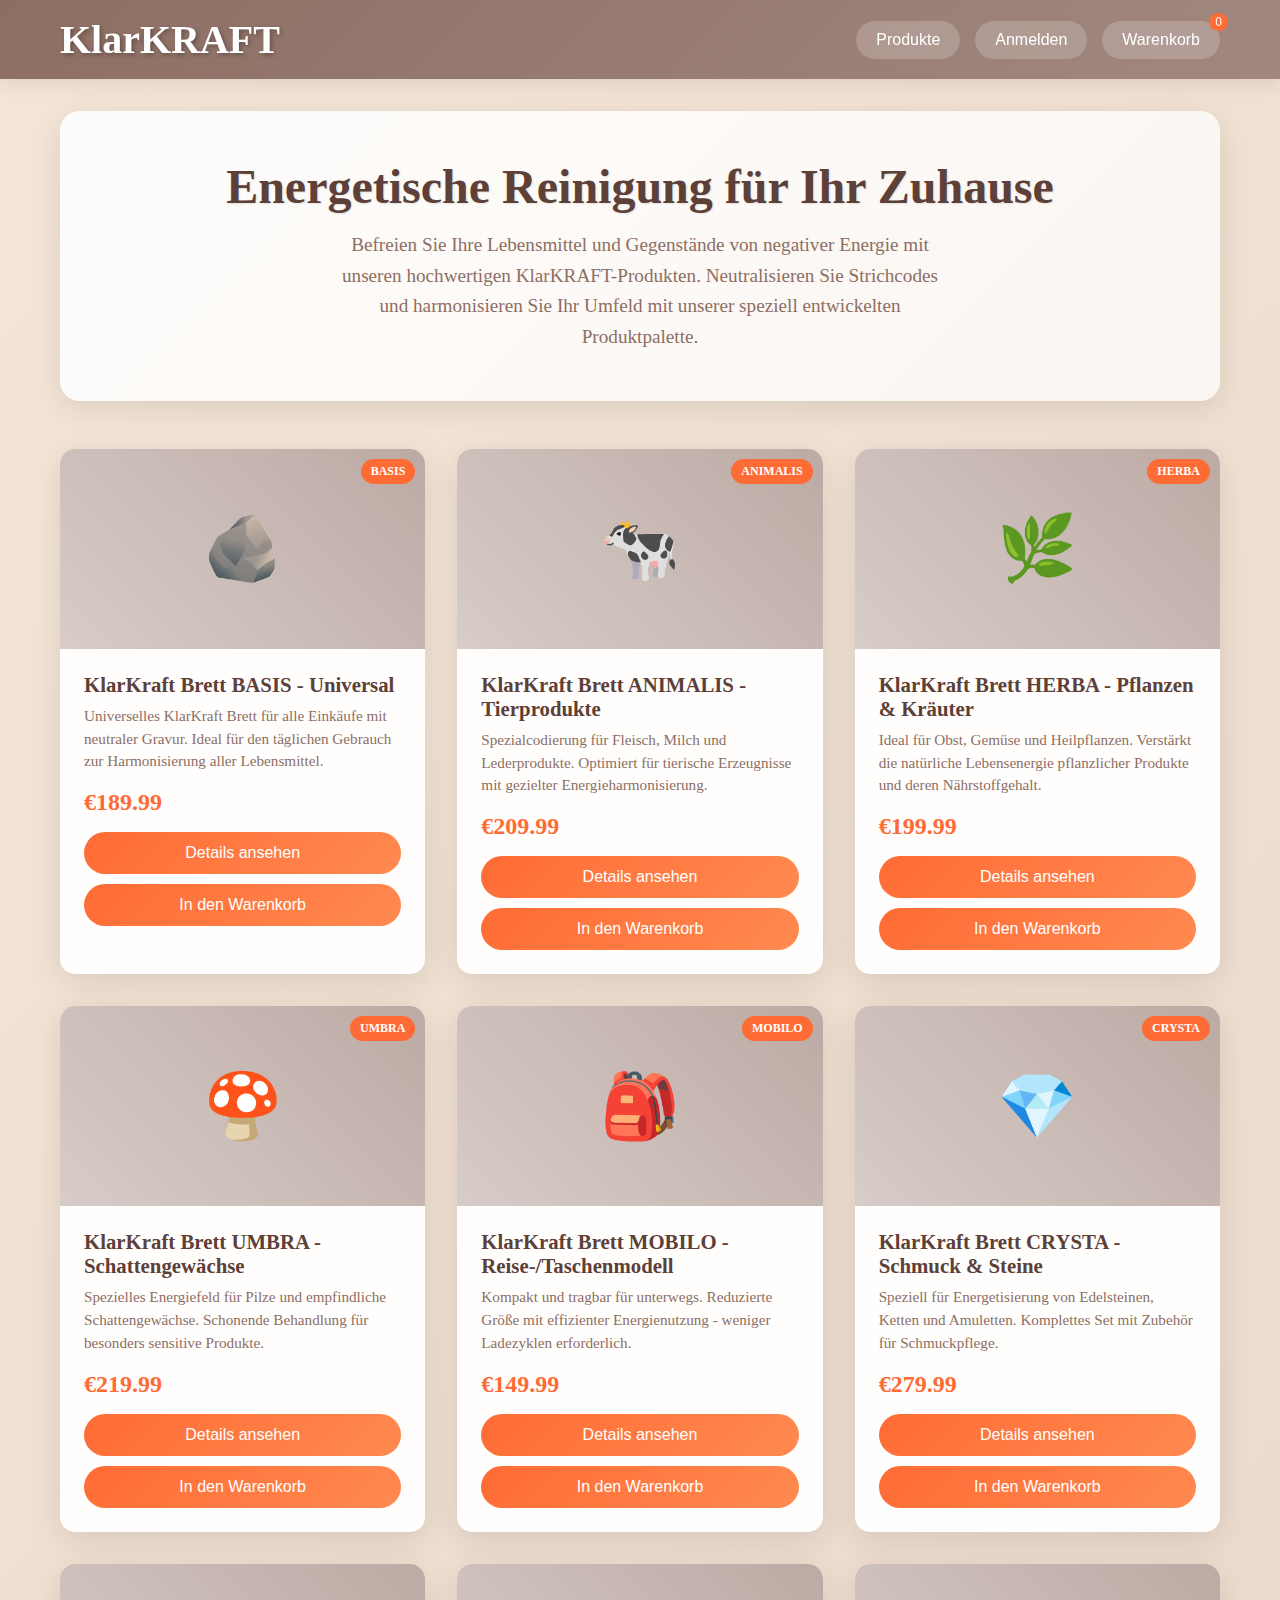
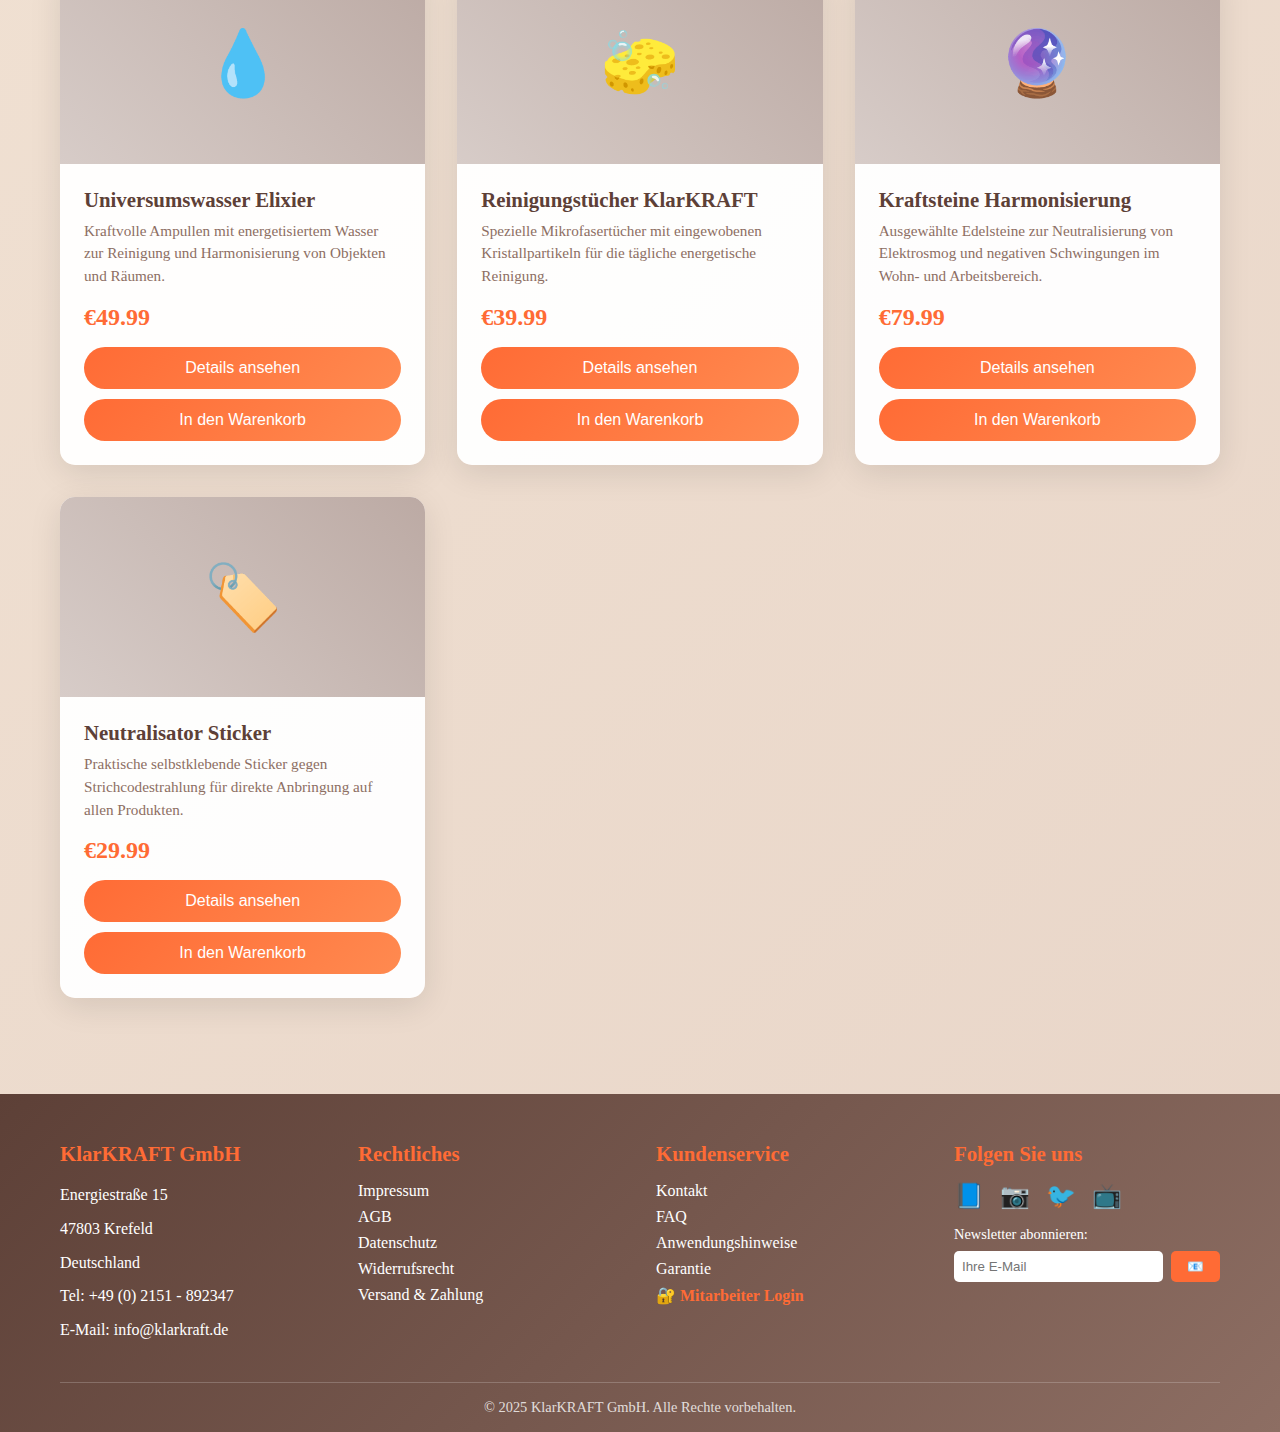
<file: klarkraft_shop_final_clean_functional.html>
<!DOCTYPE html>
<html lang="de">
<head>
  <!-- ========== HEADBEREICH ========== -->
    <meta charset="UTF-8">
    <meta name="viewport" content="width=device-width, initial-scale=1.0">
    <title>KlarKRAFT - Energetische Reinigung für Ihr Zuhause</title>
    <style>
        * {
            margin: 0;
            padding: 0;
            box-sizing: border-box;
        }

        body {
            font-family: 'Georgia', serif;
            background: linear-gradient(135deg, #f4e6d7 0%, #e8d5c8 100%);
            min-height: 100vh;
            color: #5d4037;
        }

        .container {
            max-width: 1200px;
            margin: 0 auto;
            padding: 0 20px;
        }

        /* Header */
        header {
            background: linear-gradient(135deg, #8d6e63 0%, #a1887f 100%);
            padding: 1rem 0;
            box-shadow: 0 4px 20px rgba(0,0,0,0.1);
            position: sticky;
            top: 0;
            z-index: 100;
        }

        .header-content {
            display: flex;
            justify-content: space-between;
            align-items: center;
        }

        .logo {
            font-size: 2.5rem;
            font-weight: bold;
            color: #fff;
            text-shadow: 2px 2px 4px rgba(0,0,0,0.3);
            cursor: pointer;
        }

        .nav-buttons {
            display: flex;
            gap: 15px;
            align-items: center;
        }

        .nav-btn {
            background: rgba(255,255,255,0.2);
            border: none;
            padding: 10px 20px;
            border-radius: 25px;
            color: white;
            cursor: pointer;
            font-size: 16px;
            transition: all 0.3s ease;
            backdrop-filter: blur(10px);
        }

        .nav-btn:hover {
            background: rgba(255,255,255,0.3);
            transform: translateY(-2px);
        }

        .cart-counter {
            background: #ff6b35;
            color: white;
            border-radius: 50%;
            padding: 2px 6px;
            font-size: 12px;
            position: absolute;
            top: -8px;
            right: -8px;
        }

        .user-info {
            display: none;
            align-items: center;
            gap: 10px;
            color: white;
        }

        .user-info.active {
            display: flex;
        }

        .logout-btn {
            background: rgba(255,255,255,0.2);
            border: none;
            padding: 5px 10px;
            border-radius: 15px;
            color: white;
            cursor: pointer;
            font-size: 14px;
            transition: all 0.3s ease;
        }

        .logout-btn:hover {
            background: rgba(255,255,255,0.3);
        }

        /* Main Content */
        main {
            padding: 2rem 0;
        }

        .hero {
            text-align: center;
            padding: 3rem 0;
            background: linear-gradient(135deg, rgba(255,255,255,0.9), rgba(255,255,255,0.7));
            border-radius: 20px;
            margin-bottom: 3rem;
            box-shadow: 0 8px 32px rgba(0,0,0,0.1);
        }

        .hero h1 {
            font-size: 3rem;
            margin-bottom: 1rem;
            color: #5d4037;
            text-shadow: 1px 1px 2px rgba(0,0,0,0.1);
        }

        .hero p {
            font-size: 1.2rem;
            color: #8d6e63;
            max-width: 600px;
            margin: 0 auto;
            line-height: 1.6;
        }

        /* Products Grid */
        .products-grid {
            display: grid;
            grid-template-columns: repeat(auto-fit, minmax(320px, 1fr));
            gap: 2rem;
            margin-top: 2rem;
        }

        .product-card {
            background: rgba(255,255,255,0.95);
            border-radius: 15px;
            overflow: hidden;
            box-shadow: 0 8px 32px rgba(0,0,0,0.1);
            transition: transform 0.3s ease;
        }

        .product-card:hover {
            transform: translateY(-5px);
        }

        .product-image {
            width: 100%;
            height: 200px;
            background: linear-gradient(45deg, #d7ccc8, #bcaaa4);
            display: flex;
            align-items: center;
            justify-content: center;
            font-size: 4rem;
            color: #8d6e63;
            position: relative;
        }

        .product-badge {
            position: absolute;
            top: 10px;
            right: 10px;
            background: #ff6b35;
            color: white;
            padding: 5px 10px;
            border-radius: 15px;
            font-size: 12px;
            font-weight: bold;
        }

        .product-info {
            padding: 1.5rem;
        }

        .product-title {
            font-size: 1.3rem;
            margin-bottom: 0.5rem;
            color: #5d4037;
            font-weight: bold;
        }

        .product-description {
            color: #8d6e63;
            margin-bottom: 1rem;
            line-height: 1.5;
            font-size: 0.95rem;
        }

        .product-price {
            font-size: 1.5rem;
            font-weight: bold;
            color: #ff6b35;
            margin-bottom: 1rem;
        }

        .btn {
            background: linear-gradient(135deg, #ff6b35, #ff8a50);
            color: white;
            border: none;
            padding: 12px 24px;
            border-radius: 25px;
            cursor: pointer;
            font-size: 16px;
            transition: all 0.3s ease;
            width: 100%;
            margin-bottom: 10px;
        }

        .btn:hover {
            transform: translateY(-2px);
            box-shadow: 0 5px 15px rgba(255,107,53,0.4);
        }

        .btn:last-child {
            margin-bottom: 0;
        }

        /* Modal Styles */
        .modal {
            display: none;
            position: fixed;
            z-index: 1000;
            left: 0;
            top: 0;
            width: 100%;
            height: 100%;
            background: rgba(0,0,0,0.5);
            backdrop-filter: blur(5px);
        }

        .modal-content {
            background: linear-gradient(135deg, #fff, #f8f5f3);
            margin: 5% auto;
            padding: 2rem;
            border-radius: 20px;
            max-width: 800px;
            max-height: 80vh;
            overflow-y: auto;
            position: relative;
            box-shadow: 0 20px 60px rgba(0,0,0,0.3);
        }

        .close {
            color: #8d6e63;
            float: right;
            font-size: 28px;
            font-weight: bold;
            cursor: pointer;
            position: absolute;
            right: 20px;
            top: 15px;
        }

        .close:hover {
            color: #5d4037;
        }

        /* Auth Styles */
        .auth-tabs {
            display: flex;
            margin-bottom: 2rem;
            border-bottom: 2px solid #d7ccc8;
        }

        .auth-tab {
            flex: 1;
            padding: 1rem;
            background: none;
            border: none;
            cursor: pointer;
            font-size: 1.1rem;
            color: #8d6e63;
            transition: all 0.3s ease;
        }

        .auth-tab.active {
            color: #ff6b35;
            border-bottom: 3px solid #ff6b35;
        }

        .auth-form {
            display: none;
        }

        .auth-form.active {
            display: block;
        }

        .google-btn {
            background: #4285f4;
            color: white;
            border: none;
            padding: 12px 24px;
            border-radius: 25px;
            cursor: pointer;
            font-size: 16px;
            width: 100%;
            margin-bottom: 1rem;
            transition: all 0.3s ease;
        }

        .google-btn:hover {
            background: #357ae8;
            transform: translateY(-2px);
        }

        .divider {
            text-align: center;
            margin: 1rem 0;
            color: #8d6e63;
            position: relative;
        }

        .divider:before {
            content: '';
            position: absolute;
            top: 50%;
            left: 0;
            right: 0;
            height: 1px;
            background: #d7ccc8;
        }

        .divider span {
            background: #fff;
            padding: 0 1rem;
        }

        /* Cart Styles */
        .cart-item {
            background: rgba(255,255,255,0.7);
            padding: 1rem;
            margin-bottom: 1rem;
            border-radius: 10px;
            display: flex;
            justify-content: space-between;
            align-items: center;
        }

        .cart-total {
            font-size: 1.5rem;
            font-weight: bold;
            color: #ff6b35;
            text-align: right;
            margin-top: 1rem;
            padding-top: 1rem;
            border-top: 2px solid #d7ccc8;
        }

        /* Payment Methods */
        .payment-methods {
            display: flex;
            gap: 1rem;
            margin-top: 1rem;
        }

        .payment-btn {
            flex: 1;
            padding: 1rem;
            background: linear-gradient(135deg, #8d6e63, #a1887f);
            color: white;
            border: none;
            border-radius: 10px;
            cursor: pointer;
            font-size: 14px;
            transition: all 0.3s ease;
        }

        .payment-btn:hover {
            transform: translateY(-2px);
        }

        .payment-btn.active {
            background: #ff6b35 !important;
            color: white;
            transform: translateY(-2px);
            box-shadow: 0 4px 12px rgba(255,107,53,0.4);
        }

        /* Form Styles */
        .form-group {
            display: flex;
            flex-direction: column;
            margin-bottom: 1rem;
        }

        .form-group label {
            margin-bottom: 0.5rem;
            color: #5d4037;
            font-weight: bold;
        }

        .form-group input, .form-group select {
            padding: 0.8rem;
            border: 2px solid #d7ccc8;
            border-radius: 8px;
            font-size: 16px;
            background: rgba(255,255,255,0.9);
        }

        .form-group input:focus, .form-group select:focus {
            outline: none;
            border-color: #ff6b35;
        }

        .quantity-controls {
            display: flex;
            align-items: center;
            gap: 10px;
        }

        .quantity-btn {
            background: #8d6e63;
            color: white;
            border: none;
            width: 30px;
            height: 30px;
            border-radius: 50%;
            cursor: pointer;
            font-size: 18px;
            display: flex;
            align-items: center;
            justify-content: center;
            transition: all 0.3s ease;
        }

        .quantity-btn:hover {
            background: #5d4037;
        }

        .empty-cart {
            text-align: center;
            padding: 2rem;
            color: #8d6e63;
        }

        /* Product Detail Styles */
        .product-detail-image {
            font-size: 8rem;
            text-align: center;
            margin: 20px 0;
        }

        .product-detail-badge {
            font-size: 1.2rem;
            color: #ff6b35;
            font-weight: bold;
            margin-top: 10px;
        }

        .product-detail-description {
            font-size: 1.1rem;
            line-height: 1.6;
            margin-bottom: 20px;
            color: #5d4037;
        }

        .product-detail-price {
            font-size: 2.5rem;
            color: #ff6b35;
            font-weight: bold;
            margin-bottom: 20px;
            text-align: center;
        }

        /* Payment Form Styles */
        .payment-form {
            background: rgba(255,255,255,0.9);
            padding: 1.5rem;
            border-radius: 10px;
            margin-top: 1rem;
            border: 2px solid #d7ccc8;
        }

        .payment-form input {
            padding: 0.8rem;
            border: 2px solid #d7ccc8;
            border-radius: 8px;
            font-size: 16px;
            background: rgba(255,255,255,0.9);
            width: 100%;
        }

        .payment-form input:focus {
            outline: none;
            border-color: #ff6b35;
        }

        .payment-form label {
            display: block;
            margin-bottom: 0.5rem;
            color: #5d4037;
            font-weight: bold;
        }

        /* Profile Page Styles */
        .profile-page {
            display: none;
            background: rgba(255,255,255,0.95);
            min-height: 100vh;
            padding: 2rem 0;
        }

        .profile-page.active {
            display: block;
        }

        .profile-header {
            background: linear-gradient(135deg, #8d6e63, #a1887f);
            color: white;
            padding: 2rem;
            border-radius: 15px;
            margin-bottom: 2rem;
        }

        .profile-sections {
            display: grid;
            gap: 2rem;
            margin-top: 2rem;
        }

        .profile-section {
            background: rgba(255,255,255,0.9);
            padding: 2rem;
            border-radius: 15px;
            box-shadow: 0 4px 20px rgba(0,0,0,0.1);
        }

        .profile-section h3 {
            color: #ff6b35;
            margin-bottom: 1rem;
            font-size: 1.3rem;
        }

        .payment-method-card {
            background: rgba(255,255,255,0.7);
            padding: 1rem;
            border-radius: 10px;
            margin-bottom: 1rem;
            border: 2px solid #d7ccc8;
            cursor: pointer;
            transition: all 0.3s ease;
        }

        .payment-method-card:hover {
            border-color: #ff6b35;
            transform: translateY(-2px);
        }

        .payment-method-card.selected {
            border-color: #ff6b35;
            background: rgba(255,107,53,0.1);
        }

        /* Master Dashboard Styles */
        .master-stat-grid {
            display: grid;
            grid-template-columns: repeat(auto-fit, minmax(200px, 1fr));
            gap: 1rem;
            margin-bottom: 2rem;
        }

        .master-stat-card {
            background: linear-gradient(135deg, #8d6e63, #a1887f);
            color: white;
            padding: 1.5rem;
            border-radius: 15px;
            text-align: center;
            position: relative;
            overflow: hidden;
        }

        .master-stat-card::before {
            content: '';
            position: absolute;
            top: 0;
            left: 0;
            right: 0;
            bottom: 0;
            background: linear-gradient(45deg, rgba(255,255,255,0.1), transparent);
            pointer-events: none;
        }

        .master-stat-icon {
            font-size: 2.5rem;
            margin-bottom: 0.5rem;
        }

        .master-stat-number {
            font-size: 2rem;
            font-weight: bold;
            display: block;
            margin-bottom: 0.5rem;
        }

        .master-stat-label {
            font-size: 0.9rem;
            opacity: 0.9;
        }

        .master-table {
            width: 100%;
            border-collapse: collapse;
            background: white;
            border-radius: 8px;
            overflow: hidden;
            box-shadow: 0 2px 8px rgba(0,0,0,0.1);
            margin-bottom: 1rem;
        }

        .master-table th {
            background: #8d6e63;
            color: white;
            padding: 1rem;
            text-align: left;
            font-weight: bold;
        }

        .master-table td {
            padding: 1rem;
            border-bottom: 1px solid #e0e0e0;
        }

        .master-table tr:hover {
            background: #f5f5f5;
        }

        .action-btn {
            padding: 0.3rem 0.8rem;
            border: none;
            border-radius: 15px;
            cursor: pointer;
            font-size: 0.8rem;
            margin-right: 0.5rem;
            transition: all 0.3s ease;
        }

        .action-btn.view { background: #2196f3; color: white; }
        .action-btn.edit { background: #ff9800; color: white; }
        .action-btn.delete { background: #f44336; color: white; }

        .action-btn:hover {
            transform: translateY(-1px);
            box-shadow: 0 2px 5px rgba(0,0,0,0.2);
        }

        .order-status {
            display: inline-block;
            padding: 4px 12px;
            border-radius: 15px;
            font-size: 0.8rem;
            font-weight: bold;
            color: white;
        }

        .status-completed { background: #4caf50; }
        .status-processing { background: #ff9800; }
        .status-pending { background: #f44336; }
        .status-cancelled { background: #9e9e9e; }

        .status-select {
            padding: 0.3rem 0.5rem;
            border: 1px solid #d7ccc8;
            border-radius: 5px;
            font-size: 0.8rem;
        }

        .chart-container {
            background: white;
            padding: 1.5rem;
            border-radius: 10px;
            box-shadow: 0 2px 8px rgba(0,0,0,0.1);
            margin-bottom: 1rem;
        }

        .customer-item, .order-item {
            background: rgba(255,255,255,0.7);
            padding: 1rem;
            margin-bottom: 1rem;
            border-radius: 10px;
            border-left: 4px solid #ff6b35;
        }

        /* Toggle Switch Styles */
        .toggle-switch {
            position: relative;
            display: inline-block;
            width: 60px;
            height: 34px;
        }

        .toggle-switch input {
            opacity: 0;
            width: 0;
            height: 0;
        }

        .toggle-slider {
            position: absolute;
            cursor: pointer;
            top: 0;
            left: 0;
            right: 0;
            bottom: 0;
            background-color: #ccc;
            transition: .4s;
            border-radius: 34px;
        }

        .toggle-slider:before {
            position: absolute;
            content: "";
            height: 26px;
            width: 26px;
            left: 4px;
            bottom: 4px;
            background-color: white;
            transition: .4s;
            border-radius: 50%;
        }

        input:checked + .toggle-slider {
            background-color: #ff6b35;
        }

        input:checked + .toggle-slider:before {
            transform: translateX(26px);
        }

        .setting-item {
            display: flex;
            justify-content: space-between;
            align-items: center;
            padding: 1rem;
            background: rgba(255,255,255,0.7);
            border-radius: 10px;
            margin-bottom: 1rem;
        }

        .setting-description {
            flex: 1;
            margin-right: 1rem;
        }

        .setting-title {
            font-weight: bold;
            color: #5d4037;
            margin-bottom: 0.5rem;
        }

        .setting-subtitle {
            font-size: 0.9rem;
            color: #8d6e63;
        }

        /* Responsive */
        @media (max-width: 768px) {
            .hero h1 {
                font-size: 2rem;
            }
            
            .products-grid {
                grid-template-columns: 1fr;
            }
            
            .nav-buttons {
                flex-wrap: wrap;
                gap: 10px;
            }
            
            .payment-methods {
                flex-direction: column;
            }

            .logo {
                font-size: 2rem;
            }

            .product-detail-image {
                font-size: 6rem;
            }
        }

        /* Animations */
        @keyframes slideIn {
            from { transform: translateX(100%); opacity: 0; }
            to { transform: translateX(0); opacity: 1; }
        }

        @keyframes fadeIn {
            from { opacity: 0; transform: translateY(20px); }
            to { opacity: 1; transform: translateY(0); }
        }

        .product-card {
            animation: fadeIn 0.5s ease forwards;
        }

        /* Hide main content when profile is active */
        .main-content {
            display: block;
        }

        .main-content.hidden {
            display: none;
        }
    </style>
</head>
<body>
    <header>
        <div class="container">
            <div class="header-content">
                <div class="logo" onclick="showProducts()">KlarKRAFT</div>
                <div class="nav-buttons">
                    <button class="nav-btn" onclick="showProducts()">Produkte</button>
                    <button class="nav-btn" onclick="showAuth()" id="authBtn">Anmelden</button>
                    <div class="user-info" id="userInfo">
                        <span id="userName">Benutzer</span>
                        <button class="logout-btn" onclick="showProfile()">Profil</button>
                        <button class="logout-btn" onclick="logout()">Abmelden</button>
                    </div>
                    <div class="user-info" id="masterInfo" style="display: none;">
                        <span id="masterName">Mitarbeiter</span>
                        <button class="logout-btn" onclick="showMasterDashboard()">Dashboard</button>
                        <button class="logout-btn" onclick="masterLogout()">Abmelden</button>
                    </div>
                    <button class="nav-btn" onclick="showCart()" id="cartBtn" style="position: relative;">
                        Warenkorb
                        <span class="cart-counter" id="cartCounter">0</span>
                    </button>
                    <button class="nav-btn" onclick="showNewOrders()" id="ordersBtn" style="position: relative; display: none;">
                        Neue Bestellungen
                        <span class="cart-counter" id="ordersCounter">0</span>
                    </button>
                </div>
            </div>
        </div>
    </header>

    <!-- Main Content -->
    <div class="main-content" id="mainContent">
        <main>
            <div class="container">
                <div class="hero">
                    <h1>Energetische Reinigung für Ihr Zuhause</h1>
                    <p>Befreien Sie Ihre Lebensmittel und Gegenstände von negativer Energie mit unseren hochwertigen KlarKRAFT-Produkten. Neutralisieren Sie Strichcodes und harmonisieren Sie Ihr Umfeld mit unserer speziell entwickelten Produktpalette.</p>
                </div>

                <div class="products-grid" id="productsGrid">
                    <!-- Products will be populated by JavaScript -->
                </div>
            </div>
        </main>
    </div>

    <!-- Profile Page -->
    <div class="profile-page" id="profilePage">
        <div class="container">
            <div class="profile-header">
                <h2>👤 Mein Profil</h2>
                <p>Verwalten Sie Ihre persönlichen Daten, Zahlungsmethoden und Bestellungen</p>
                <button class="nav-btn" onclick="showProducts()" style="margin-top: 1rem;">← Zurück zum Shop</button>
            </div>

            <div class="profile-sections">
                <!-- Personal Information -->
                <div class="profile-section">
                    <h3>📋 Persönliche Daten</h3>
                    <form id="personalDataForm" onsubmit="updatePersonalData(event)">
                        <div class="form-group">
                            <label for="profileName">Name:</label>
                            <input type="text" id="profileName" required>
                        </div>
                        <div class="form-group">
                            <label for="profileEmail">E-Mail:</label>
                            <input type="email" id="profileEmail" required>
                        </div>
                        <div class="form-group">
                            <label for="profilePhone">Telefon:</label>
                            <input type="tel" id="profilePhone">
                        </div>
                        <button type="submit" class="btn">Daten aktualisieren</button>
                    </form>

                    <!-- Password Change Section -->
                    <div style="margin-top: 2rem; padding-top: 2rem; border-top: 2px solid #d7ccc8;">
                        <h4 style="color: #ff6b35; margin-bottom: 1rem;">🔒 Passwort ändern</h4>
                        <form id="passwordChangeForm" onsubmit="changePassword(event)">
                            <div class="form-group">
                                <label for="currentPassword">Aktuelles Passwort:</label>
                                <input type="password" id="currentPassword" required>
                            </div>
                            <div class="form-group">
                                <label for="newPassword">Neues Passwort:</label>
                                <input type="password" id="newPassword" required minlength="6">
                            </div>
                            <div class="form-group">
                                <label for="confirmPassword">Passwort bestätigen:</label>
                                <input type="password" id="confirmPassword" required minlength="6">
                            </div>
                            <button type="submit" class="btn">Passwort ändern</button>
                        </form>
                    </div>
                </div>

                <!-- Shipping Address -->
                <div class="profile-section">
                    <h3>📦 Lieferadresse</h3>
                    <form id="shippingAddressForm" onsubmit="updateShippingAddress(event)">
                        <div class="form-group">
                            <label for="shippingAddress">Straße und Hausnummer:</label>
                            <input type="text" id="shippingAddress" required>
                        </div>
                        <div style="display: grid; grid-template-columns: 1fr 1fr; gap: 1rem;">
                            <div class="form-group">
                                <label for="shippingZip">PLZ:</label>
                                <input type="text" id="shippingZip" required>
                            </div>
                            <div class="form-group">
                                <label for="shippingCity">Stadt:</label>
                                <input type="text" id="shippingCity" required>
                            </div>
                        </div>
                        <div class="form-group">
                            <label for="shippingCountry">Land:</label>
                            <select id="shippingCountry" required>
                                <option value="Deutschland">Deutschland</option>
                                <option value="Österreich">Österreich</option>
                                <option value="Schweiz">Schweiz</option>
                            </select>
                        </div>
                        <button type="submit" class="btn">Adresse aktualisieren</button>
                    </form>
                </div>

                <!-- Payment Methods -->
                <div class="profile-section">
                    <h3>💳 Zahlungsmethoden</h3>
                    <div id="paymentMethodsList"></div>
                    <button class="btn" onclick="showAddPaymentMethod()">+ Neue Zahlungsmethode hinzufügen</button>
                </div>

                <!-- Order History -->
                <div class="profile-section">
                    <h3>📦 Bestellhistorie</h3>
                    <div id="orderHistoryList"></div>
                </div>
            </div>
        </div>
    </div>

    <!-- Footer -->
    <footer style="background: linear-gradient(135deg, #5d4037 0%, #8d6e63 100%); color: white; padding: 3rem 0 1rem 0; margin-top: 4rem;">
        <div class="container">
            <div style="display: grid; grid-template-columns: repeat(auto-fit, minmax(250px, 1fr)); gap: 2rem; margin-bottom: 2rem;">
                <!-- Unternehmensinformationen -->
                <div>
                    <h3 style="color: #ff6b35; margin-bottom: 1rem; font-size: 1.3rem;">KlarKRAFT GmbH</h3>
                    <p style="line-height: 1.6; margin-bottom: 0.5rem;">Energiestraße 15</p>
                    <p style="line-height: 1.6; margin-bottom: 0.5rem;">47803 Krefeld</p>
                    <p style="line-height: 1.6; margin-bottom: 0.5rem;">Deutschland</p>
                    <p style="line-height: 1.6; margin-bottom: 0.5rem;">Tel: +49 (0) 2151 - 892347</p>
                    <p style="line-height: 1.6; margin-bottom: 0.5rem;">E-Mail: info@klarkraft.de</p>
                </div>

                <!-- Rechtliches -->
                <div>
                    <h3 style="color: #ff6b35; margin-bottom: 1rem; font-size: 1.3rem;">Rechtliches</h3>
                    <ul style="list-style: none; padding: 0;">
                        <li style="margin-bottom: 0.5rem;"><a href="#" onclick="showLegalModal('impressum')" style="color: white; text-decoration: none; transition: color 0.3s ease;">Impressum</a></li>
                        <li style="margin-bottom: 0.5rem;"><a href="#" onclick="showLegalModal('agb')" style="color: white; text-decoration: none; transition: color 0.3s ease;">AGB</a></li>
                        <li style="margin-bottom: 0.5rem;"><a href="#" onclick="showLegalModal('datenschutz')" style="color: white; text-decoration: none; transition: color 0.3s ease;">Datenschutz</a></li>
                        <li style="margin-bottom: 0.5rem;"><a href="#" onclick="showLegalModal('widerruf')" style="color: white; text-decoration: none; transition: color 0.3s ease;">Widerrufsrecht</a></li>
                        <li style="margin-bottom: 0.5rem;"><a href="#" onclick="showLegalModal('versand')" style="color: white; text-decoration: none; transition: color 0.3s ease;">Versand & Zahlung</a></li>
                    </ul>
                </div>

                <!-- Kundenservice -->
                <div>
                    <h3 style="color: #ff6b35; margin-bottom: 1rem; font-size: 1.3rem;">Kundenservice</h3>
                    <ul style="list-style: none; padding: 0;">
                        <li style="margin-bottom: 0.5rem;"><a href="#" onclick="showLegalModal('kontakt')" style="color: white; text-decoration: none; transition: color 0.3s ease;">Kontakt</a></li>
                        <li style="margin-bottom: 0.5rem;"><a href="#" onclick="showLegalModal('faq')" style="color: white; text-decoration: none; transition: color 0.3s ease;">FAQ</a></li>
                        <li style="margin-bottom: 0.5rem;"><a href="#" onclick="showLegalModal('anwendung')" style="color: white; text-decoration: none; transition: color 0.3s ease;">Anwendungshinweise</a></li>
                        <li style="margin-bottom: 0.5rem;"><a href="#" onclick="showLegalModal('garantie')" style="color: white; text-decoration: none; transition: color 0.3s ease;">Garantie</a></li>
                        <li style="margin-bottom: 0.5rem;"><a href="#" onclick="showMasterLogin()" style="color: #ff6b35; text-decoration: none; transition: color 0.3s ease; font-weight: bold;">🔐 Mitarbeiter Login</a></li>
                    </ul>
                </div>

                <!-- Social Media & Newsletter -->
                <div>
                    <h3 style="color: #ff6b35; margin-bottom: 1rem; font-size: 1.3rem;">Folgen Sie uns</h3>
                    <div style="display: flex; gap: 1rem; margin-bottom: 1rem;">
                        <a href="#" style="color: white; font-size: 1.5rem; text-decoration: none;">📘</a>
                        <a href="#" style="color: white; font-size: 1.5rem; text-decoration: none;">📷</a>
                        <a href="#" style="color: white; font-size: 1.5rem; text-decoration: none;">🐦</a>
                        <a href="#" style="color: white; font-size: 1.5rem; text-decoration: none;">📺</a>
                    </div>
                    <p style="margin-bottom: 0.5rem; font-size: 0.9rem;">Newsletter abonnieren:</p>
                    <div style="display: flex; gap: 0.5rem;">
                        <input type="email" placeholder="Ihre E-Mail" style="flex: 1; padding: 0.5rem; border: none; border-radius: 5px;">
                        <button style="padding: 0.5rem 1rem; background: #ff6b35; color: white; border: none; border-radius: 5px; cursor: pointer;">📧</button>
                    </div>
                </div>
            </div>

            <!-- Copyright -->
            <div style="border-top: 1px solid rgba(255,255,255,0.2); padding-top: 1rem; text-align: center; font-size: 0.9rem; color: rgba(255,255,255,0.8);">
                <p>&copy; 2025 KlarKRAFT GmbH. Alle Rechte vorbehalten.</p>
            </div>
        </div>
    </footer>

    <!-- Product Detail Modal -->
    <div id="productModal" class="modal">
        <div class="modal-content">
            <span class="close" onclick="closeModal()">&times;</span>
            <div id="productDetails"></div>
        </div>
    </div>

    <!-- Cart Modal -->
    <div id="cartModal" class="modal">
        <div class="modal-content">
            <span class="close" onclick="closeModal()">&times;</span>
            <h2>Warenkorb</h2>
            <div id="cartItems"></div>
            <div class="cart-total" id="cartTotal">Gesamt: €0,00</div>
            
            <div id="paymentSection" style="margin-top: 2rem;">
                <h3 style="color: #5d4037; margin-bottom: 1rem;">Zahlungsmethode:</h3>
                <div id="savedPaymentMethods" style="margin-bottom: 1rem;"></div>
                <button class="btn" onclick="togglePaymentOptions()" id="togglePaymentBtn">Andere Zahlungsmethode wählen</button>
                
                <div id="paymentMethodSelector" style="display: none; margin-top: 1rem;">
                    <div class="payment-methods">
                        <button class="payment-btn" onclick="selectPaymentMethod('paypal')" id="paypalBtn">💳 PayPal</button>
                        <button class="payment-btn" onclick="selectPaymentMethod('sepa')" id="sepaBtn">🏦 Lastschrift</button>
                        <button class="payment-btn" onclick="selectPaymentMethod('card')" id="cardBtn">💳 Kreditkarte</button>
                    </div>
                    
                    <!-- Payment Forms -->
                    <div id="paymentForms"></div>
                </div>
                
                <!-- Order Confirmation Section -->
                <div id="orderConfirmation" style="display: none; margin-top: 2rem; padding: 1.5rem; background: rgba(255,107,53,0.1); border-radius: 10px; border: 2px solid #ff6b35;">
                    <h4 style="color: #ff6b35; margin-bottom: 1rem;">🛒 Bestellung bestätigen</h4>
                    <div id="orderSummary" style="margin-bottom: 1rem;"></div>
                    <button type="button" class="btn" onclick="completeOrder()" style="background: #4caf50; font-size: 1.1rem; padding: 1rem 2rem;">
                        ✅ Bestellung jetzt abschließen
                    </button>
                    <button type="button" class="btn" onclick="cancelOrder()" style="background: #f44336; margin-top: 0.5rem;">
                        ❌ Abbrechen
                    </button>
                </div>
            </div>
        </div>
    </div>

    <!-- Auth Modal -->
    <div id="authModal" class="modal">
        <div class="modal-content">
            <span class="close" onclick="closeModal()">&times;</span>
            <div class="auth-tabs">
                <button class="auth-tab active" onclick="switchAuthTab('login')">Anmelden</button>
                <button class="auth-tab" onclick="switchAuthTab('register')">Registrieren</button>
            </div>
            
            <!-- Login Form -->
            <div id="loginForm" class="auth-form active">
                <h2>Anmelden</h2>
                <button class="google-btn" onclick="googleAuth()">📧 Mit Google anmelden</button>
                <div class="divider"><span>oder</span></div>
                <form id="customerLoginForm">
                    <div class="form-group">
                        <label for="loginEmail">E-Mail:</label>
                        <input type="email" id="loginEmail" name="loginEmail" required>
                    </div>
                    <div class="form-group">
                        <label for="loginPassword">Passwort:</label>
                        <input type="password" id="loginPassword" name="loginPassword" required>
                    </div>
                    <button type="submit" class="btn">Anmelden</button>
                    <button type="button" class="btn" onclick="quickLogin()" style="margin-top: 10px; background: #4caf50;">⚡ Test-Login (Max Mustermann)</button>
                </form>
            </div>
            
            <!-- Register Form -->
            <div id="registerForm" class="auth-form">
                <h2>Registrieren</h2>
                <button class="google-btn" onclick="googleAuth()">📧 Mit Google registrieren</button>
                <div class="divider"><span>oder</span></div>
                <form id="customerRegisterForm">
                    <div class="form-group">
                        <label for="registerName">Name:</label>
                        <input type="text" id="registerName" name="registerName" required>
                    </div>
                    <div class="form-group">
                        <label for="registerEmail">E-Mail:</label>
                        <input type="email" id="registerEmail" name="registerEmail" required>
                    </div>
                    <div class="form-group">
                        <label for="registerPassword">Passwort:</label>
                        <input type="password" id="registerPassword" name="registerPassword" required minlength="6">
                    </div>
                    <div class="form-group">
                        <label for="registerAddress">Adresse:</label>
                        <input type="text" id="registerAddress" name="registerAddress" required>
                    </div>
                    <div class="form-group">
                        <label for="registerCity">Stadt:</label>
                        <input type="text" id="registerCity" name="registerCity" required>
                    </div>
                    <div class="form-group">
                        <label for="registerZip">PLZ:</label>
                        <input type="text" id="registerZip" name="registerZip" required>
                    </div>
                    <button type="submit" class="btn">Registrieren</button>
                    <button type="button" class="btn" onclick="quickRegister()" style="margin-top: 10px; background: #4caf50;">⚡ Test-Registrierung</button>
                </form>
            </div>
        </div>
    </div>

    <!-- Add Payment Method Modal -->
    <div id="addPaymentModal" class="modal">
        <div class="modal-content">
            <span class="close" onclick="closeModal()">&times;</span>
            <h2>Neue Zahlungsmethode hinzufügen</h2>
            
            <div class="payment-methods">
                <button class="payment-btn" onclick="selectNewPaymentMethod('paypal')" id="newPaypalBtn">💳 PayPal</button>
                <button class="payment-btn" onclick="selectNewPaymentMethod('sepa')" id="newSepaBtn">🏦 Lastschrift</button>
                <button class="payment-btn" onclick="selectNewPaymentMethod('card')" id="newCardBtn">💳 Kreditkarte</button>
            </div>
            
            <div id="newPaymentForms"></div>
        </div>
    </div>

    <!-- Legal Modal -->
    <div id="legalModal" class="modal">
        <div class="modal-content">
            <span class="close" onclick="closeModal()">&times;</span>
            <div id="legalContent"></div>
        </div>
    </div>

    <!-- Master Login Modal -->
    <div id="masterLoginModal" class="modal">
        <div class="modal-content">
            <span class="close" onclick="closeModal()">&times;</span>
            <h2 style="color: #ff6b35; margin-bottom: 2rem;">🔐 KlarKRAFT Mitarbeiter Login</h2>
            <form id="masterLoginForm" onsubmit="handleMasterLogin(event)">
                <div class="form-group">
                    <label for="masterLoginEmail">Mitarbeiter E-Mail:</label>
                    <input type="email" id="masterLoginEmail" name="masterLoginEmail" required placeholder="mitarbeiter@klarkraft.de">
                </div>
                <div class="form-group">
                    <label for="masterLoginPassword">Passwort:</label>
                    <input type="password" id="masterLoginPassword" name="masterLoginPassword" required placeholder="Ihr Mitarbeiter-Passwort">
                </div>
                <div class="form-group">
                    <label for="masterLoginCode">Sicherheitscode:</label>
                    <input type="text" id="masterLoginCode" name="masterLoginCode" required placeholder="KK-XXXX" maxlength="7">
                </div>
                <button type="submit" class="btn">🚀 Anmelden</button>
            </form>
            
            <div style="margin-top: 2rem; padding: 1rem; background: rgba(255,107,53,0.1); border-radius: 8px; font-size: 0.9rem;">
                <h4 style="color: #ff6b35; margin-bottom: 0.5rem;">Demo-Zugangsdaten:</h4>
                <div style="display: grid; gap: 0.5rem;">
                    <button type="button" class="btn" onclick="quickMasterLogin('manager')" style="width: auto; padding: 0.5rem 1rem; font-size: 0.8rem;">
                        👔 Manager: manager@klarkraft.de / manager123 / KK-2025
                    </button>
                    <button type="button" class="btn" onclick="quickMasterLogin('support')" style="width: auto; padding: 0.5rem 1rem; font-size: 0.8rem;">
                        🎧 Support: support@klarkraft.de / support123 / KK-2025
                    </button>
                    <button type="button" class="btn" onclick="quickMasterLogin('admin')" style="width: auto; padding: 0.5rem 1rem; font-size: 0.8rem;">
                        ⚙️ Admin: admin@klarkraft.de / admin123 / KK-2025
                    </button>
                </div>
            </div>
        </div>
    </div>

    <!-- New Orders Modal (for Masters) -->
    <div id="newOrdersModal" class="modal">
        <div class="modal-content">
            <span class="close" onclick="closeModal()">&times;</span>
            <h2>📦 Neue Bestellungen</h2>
            <div id="newOrdersList"></div>
        </div>
    </div>
    <div id="masterDashboardModal" class="modal">
        <div class="modal-content" style="max-width: 1200px; max-height: 90vh;">
            <span class="close" onclick="closeModal()">&times;</span>
            <div id="masterDashboardContent">
                <div style="display: flex; justify-content: space-between; align-items: center; margin-bottom: 2rem; padding-bottom: 1rem; border-bottom: 2px solid #d7ccc8;">
                    <div>
                        <h2 style="color: #ff6b35; margin-bottom: 0.5rem;">🏢 KlarKRAFT Master Dashboard</h2>
                        <p style="color: #8d6e63;">Mitarbeiter: <span id="currentMasterName" style="font-weight: bold; color: #ff6b35;"></span> (<span id="currentMasterRole" style="color: #8d6e63;"></span>)</p>
                    </div>
                    <div style="text-align: right; font-size: 0.9rem; color: #8d6e63;">
                        <div>Letzter Login: <span id="lastLoginTime"></span></div>
                        <div>Session: <span id="sessionId" style="font-family: monospace;"></span></div>
                    </div>
                </div>

                <div class="auth-tabs">
                    <button class="auth-tab active" onclick="switchMasterTab('overview')">📊 Übersicht</button>
                    <button class="auth-tab" onclick="switchMasterTab('customers')">👥 Kunden</button>
                    <button class="auth-tab" onclick="switchMasterTab('orders')">📦 Bestellungen</button>
                    <button class="auth-tab" onclick="switchMasterTab('analytics')">📈 Analytik</button>
                    <button class="auth-tab" onclick="switchMasterTab('settings')" id="settingsTab">⚙️ Einstellungen</button>
                </div>
                
                <!-- Overview Tab -->
                <div id="masterOverview" class="auth-form active">
                    <div id="dashboardStats"></div>
                    <div style="display: grid; grid-template-columns: 1fr 1fr; gap: 2rem; margin-top: 2rem;">
                        <div>
                            <h3 style="color: #ff6b35; margin-bottom: 1rem;">📈 Neueste Bestellungen</h3>
                            <div id="recentOrders"></div>
                        </div>
                        <div>
                            <h3 style="color: #ff6b35; margin-bottom: 1rem;">👤 Neue Kunden</h3>
                            <div id="recentCustomers"></div>
                        </div>
                    </div>
                </div>
                
                <!-- Customers Tab -->
                <div id="masterCustomers" class="auth-form">
                    <div style="display: flex; justify-content: space-between; align-items: center; margin-bottom: 1rem;">
                        <h3 style="color: #ff6b35;">👥 Kundenverwaltung</h3>
                        <div>
                            <input type="text" id="customerSearch" placeholder="Kunde suchen..." style="padding: 0.5rem; border: 2px solid #d7ccc8; border-radius: 8px; margin-right: 1rem;">
                            <button class="btn" onclick="exportCustomersCSV()" style="width: auto; padding: 0.5rem 1rem;">📥 Export</button>
                        </div>
                    </div>
                    <div id="masterCustomersList"></div>
                </div>
                
                <!-- Orders Tab -->
                <div id="masterOrders" class="auth-form">
                    <div style="display: flex; justify-content: space-between; align-items: center; margin-bottom: 1rem;">
                        <h3 style="color: #ff6b35;">📦 Bestellverwaltung</h3>
                        <div>
                            <select id="orderStatusFilter" style="padding: 0.5rem; border: 2px solid #d7ccc8; border-radius: 8px; margin-right: 1rem;">
                                <option value="">Alle Status</option>
                                <option value="pending">In Bearbeitung</option>
                                <option value="processing">Wird versendet</option>
                                <option value="completed">Geliefert</option>
                                <option value="cancelled">Storniert</option>
                            </select>
                            <button class="btn" onclick="exportOrdersCSV()" style="width: auto; padding: 0.5rem 1rem;">📥 Export</button>
                        </div>
                    </div>
                    <div id="masterOrdersList"></div>
                </div>
                
                <!-- Analytics Tab -->
                <div id="masterAnalytics" class="auth-form">
                    <h3 style="color: #ff6b35; margin-bottom: 1rem;">📈 Verkaufsanalytik</h3>
                    <div id="analyticsContent"></div>
                </div>
                
                <!-- Settings Tab -->
                <div id="masterSettings" class="auth-form">
                    <h3 style="color: #ff6b35; margin-bottom: 1rem;">⚙️ System-Einstellungen</h3>
                    <div id="settingsContent">
                        <div style="margin-bottom: 2rem;">
                            <h4 style="color: #8d6e63; margin-bottom: 1rem;">🎮 Demo-Modus</h4>
                            <div class="setting-item">
                                <div class="setting-description">
                                    <div class="setting-title">Automatische Bestellabwicklung</div>
                                    <div class="setting-subtitle">
                                        Wenn aktiviert, werden Bestellungen automatisch bearbeitet, aber NUR wenn kein Mitarbeiter angemeldet ist. Bei "Aus" werden niemals automatische Updates durchgeführt.
                                    </div>
                                </div>
                                <label class="toggle-switch">
                                    <input type="checkbox" id="demoModeToggle" onchange="toggleDemoMode()">
                                    <span class="toggle-slider"></span>
                                </label>
                            </div>
                            <div id="demoModeStatus" style="margin-top: 0.5rem; padding: 0.5rem; border-radius: 5px; text-align: center; font-weight: bold;"></div>
                        </div>
                        
                        <div style="margin-bottom: 2rem;">
                            <h4 style="color: #8d6e63; margin-bottom: 1rem;">🧹 Datenbereinigung</h4>
                            <button class="btn" onclick="clearTestData()" style="background: #f44336; width: auto; padding: 0.5rem 1rem; margin-right: 1rem;">Test-Daten löschen</button>
                            <button class="btn" onclick="resetAllData()" style="background: #ff5722; width: auto; padding: 0.5rem 1rem;">Alle Daten zurücksetzen</button>
                        </div>
                        <div style="margin-bottom: 2rem;">
                            <h4 style="color: #8d6e63; margin-bottom: 1rem;">📊 Datenexport</h4>
                            <button class="btn" onclick="exportAllData()" style="width: auto; padding: 0.5rem 1rem;">Vollständiger Export</button>
                        </div>
                        <div>
                            <h4 style="color: #8d6e63; margin-bottom: 1rem;">👥 Mitarbeiter-Logs</h4>
                            <div id="activityLogs"></div>
                        </div>
                    </div>
                </div>
            </div>
        </div>
    </div>

    <script>
        // Product Data
        const products = [
            {
                id: 1,
                name: "KlarKraft Brett BASIS - Universal",
                description: "Universelles KlarKraft Brett für alle Einkäufe mit neutraler Gravur. Ideal für den täglichen Gebrauch zur Harmonisierung aller Lebensmittel.",
                price: 189.99,
                image: "🪨",
                badge: "BASIS",
                details: "Unser BASIS KlarKraft Brett aus natürlichem Granit harmonisiert die Schwingungen aller Lebensmittel und Gegenstände. Die neutrale Gravur ermöglicht eine universelle Anwendung für sämtliche Produkte. Das Brett neutralisiert negative Energien von Strichcodes und elektromagnetischen Feldern. Einfach Produkte für 5-10 Minuten auf das Brett legen und die energetische Reinigung beginnt. Größe: 30x50cm, Gewicht: ca. 3kg. Hergestellt aus hochwertigem Granit mit spezieller Oberflächenbehandlung."
            },
            {
                id: 2,
                name: "KlarKraft Brett ANIMALIS - Tierprodukte",
                description: "Spezialcodierung für Fleisch, Milch und Lederprodukte. Optimiert für tierische Erzeugnisse mit gezielter Energieharmonisierung.",
                price: 209.99,
                image: "🐄",
                badge: "ANIMALIS",
                details: "Das ANIMALIS KlarKraft Brett ist speziell für tierische Produkte entwickelt worden. Die einzigartige Codierung neutralisiert negative Energien in Fleisch, Milch, Käse und Lederwaren besonders effektiv. Das Brett arbeitet mit speziellen Frequenzen, die auf die molekulare Struktur tierischer Proteine abgestimmt sind. Ideal für Fleischprodukte, Milcherzeugnisse, Leder und andere tierische Materialien. Die Behandlung erfolgt in 7-12 Minuten je nach Produktgröße. Größe: 30x50cm, mit spezieller ANIMALIS-Gravur."
            },
            {
                id: 3,
                name: "KlarKraft Brett HERBA - Pflanzen & Kräuter",
                description: "Ideal für Obst, Gemüse und Heilpflanzen. Verstärkt die natürliche Lebensenergie pflanzlicher Produkte und deren Nährstoffgehalt.",
                price: 199.99,
                image: "🌿",
                badge: "HERBA",
                details: "Das HERBA KlarKraft Brett ist perfekt auf die Bedürfnisse pflanzlicher Produkte abgestimmt. Es verstärkt die natürliche Lebensenergie von Obst, Gemüse, Kräutern und Heilpflanzen. Die spezielle HERBA-Frequenz harmonisiert die Chlorophyll-Strukturen und aktiviert die ursprüngliche Schwingung der Pflanzen. Besonders wirkungsvoll bei Bio-Produkten, frischen Kräutern und Heilpflanzen. Die Behandlungszeit beträgt 5-8 Minuten für optimale Ergebnisse. Größe: 30x50cm, mit kraftvoller Pflanzen-Symbolik graviert."
            },
            {
                id: 4,
                name: "KlarKraft Brett UMBRA - Schattengewächse",
                description: "Spezielles Energiefeld für Pilze und empfindliche Schattengewächse. Schonende Behandlung für besonders sensitive Produkte.",
                price: 219.99,
                image: "🍄",
                badge: "UMBRA",
                details: "UMBRA wurde speziell für Pilze, Wurzelgemüse und andere Schattengewächse entwickelt. Diese Produkte benötigen eine besonders sanfte energetische Behandlung, da sie von Natur aus empfindlicher sind. Das UMBRA-Feld arbeitet mit reduzierten Frequenzen, die speziell auf die feinen Strukturen von Pilzen und erdverbundenen Gewächsen abgestimmt sind. Ideal für alle Pilzarten, Kartoffeln, Rüben und andere Wurzelgemüse. Die schonende Behandlung dauert 10-15 Minuten. Größe: 30x50cm, mit mystischen UMBRA-Symbolen."
            },
            {
                id: 5,
                name: "KlarKraft Brett MOBILO - Reise-/Taschenmodell",
                description: "Kompakt und tragbar für unterwegs. Reduzierte Größe mit effizienter Energienutzung - weniger Ladezyklen erforderlich.",
                price: 149.99,
                image: "🎒",
                badge: "MOBILO",
                details: "Das kompakte MOBILO KlarKraft Brett ist der perfekte Begleiter für Reisen, Büro und unterwegs. Trotz der reduzierten Größe (20x30cm) bietet es die volle Reinigungsleistung unserer Technologie. Die optimierte Energieverteilung ermöglicht längere Nutzungszeiten mit weniger Aufladungen. Ideal für Snacks, Getränke und kleinere Lebensmittel. Passt in jede Tasche und ist diskret verwendbar. Behandlungszeit: 3-7 Minuten je nach Produktgröße. Gewicht: nur 1,2kg. Inklusive Transporttasche aus natürlichen Materialien."
            },
            {
                id: 6,
                name: "KlarKraft Brett CRYSTA - Schmuck & Steine",
                description: "Speziell für Energetisierung von Edelsteinen, Ketten und Amuletten. Komplettes Set mit Zubehör für Schmuckpflege.",
                price: 279.99,
                image: "💎",
                badge: "CRYSTA",
                details: "Das CRYSTA KlarKraft Brett ist ausschließlich für die Energetisierung von Edelsteinen, Schmuck und spirituellen Objekten konzipiert. Die spezielle Kristall-Matrix verstärkt die natürlichen Eigenschaften von Edelsteinen und lädt sie mit positiver Energie auf. Ideal für Ringe, Ketten, Armbänder, Heilsteine und Amulette. Das Komplettset enthält: CRYSTA KlarKraft Brett (25x35cm), hochwertigen Leinenbeutel zur Aufbewahrung, 50ml energetisiertes Reinigungswasser und ein spezielles Mikrofaser-Reinigungstuch. Behandlungszeit: 15-30 Minuten für optimale Aufladung."
            },
            {
                id: 7,
                name: "Universumswasser Elixier",
                description: "Kraftvolle Ampullen mit energetisiertem Wasser zur Reinigung und Harmonisierung von Objekten und Räumen.",
                price: 49.99,
                image: "💧",
                details: "5 Ampullen à 10ml mit hochfrequent energetisiertem Wasser aus natürlichen Quellen. Das Wasser wurde unter Vollmondlicht mit einer Auswahl kraftvoller Kristalle (Bergkristall, Amethyst, Rosenquarz) energetisiert. Wenige Tropfen genügen, um Gegenstände, Räume oder sogar Lebensmittel von negativer Energie zu befreien. Anwendung: 2-3 Tropfen auf den Gegenstand geben oder in den Raum sprühen. Das Elixier wirkt sofort und hält bis zu 48 Stunden an. Hergestellt in einem speziellen Mondlicht-Ritual mit jahrhundertealten Techniken."
            },
            {
                id: 8,
                name: "Reinigungstücher KlarKRAFT",
                description: "Spezielle Mikrofasertücher mit eingewobenen Kristallpartikeln für die tägliche energetische Reinigung.",
                price: 39.99,
                image: "🧽",
                details: "Set aus 3 hochwertigen Mikrofaser-Reinigungstüchern mit eingewobenen Bergkristall-Partikeln. Diese speziellen Tücher sind ideal für die tägliche energetische Reinigung von Gegenständen, Bildschirmen, Oberflächen und sogar Lebensmitteln. Die Kristallpartikel neutralisieren negative Energien beim Reinigungsvorgang. Größe: 30x30cm pro Tuch. Waschbar bis 40°C ohne Weichspüler. Die Tücher behalten ihre energetischen Eigenschaften auch nach häufigem Waschen. Perfekt für Smartphone-Displays, Computer, Spiegel und alle glatten Oberflächen."
            },
            {
                id: 9,
                name: "Kraftsteine Harmonisierung",
                description: "Ausgewählte Edelsteine zur Neutralisierung von Elektrosmog und negativen Schwingungen im Wohn- und Arbeitsbereich.",
                price: 79.99,
                image: "🔮",
                details: "Komplettset aus 7 handverlesenen Kraftsteinen, jeder mit spezifischen energetischen Eigenschaften: Amethyst (Schutz und Klarheit), Rosenquarz (Liebe und Harmonie), Citrin (Erfolg und Fülle), Bergkristall (Verstärkung und Reinigung), Aventurin (Glück und Gelassenheit), Hämatit (Erdung und Stabilität), schwarzer Turmalin (Schutz vor negativen Energien). Jeder Stein ist energetisch gereinigt und für seinen Zweck programmiert. Anwendung: Steine im Raum verteilen oder bei sich tragen. Größe: 2-4cm Durchmesser pro Stein. Inklusive Beschreibung und Anwendungshinweisen."
            },
            {
                id: 10,
                name: "Neutralisator Sticker",
                description: "Praktische selbstklebende Sticker gegen Strichcodestrahlung für direkte Anbringung auf allen Produkten.",
                price: 29.99,
                image: "🏷️",
                details: "20 selbstklebende Neutralisator-Sticker zur direkten Anbringung auf Produktverpackungen mit Strichcodes. Die Sticker enthalten eine spezielle Frequenz-Matrix, die die negativen Informationen von Strichcodes und QR-Codes sofort neutralisiert. Einfach über oder neben den Strichcode kleben - fertig! Die Sticker sind wasserfest, UV-beständig und halten auf allen Oberflächen. Größe: 15x10mm pro Sticker. Diskret und unauffällig. Ideal für Lebensmittel, Kosmetik, Elektronik und alle anderen Produkte mit Strichcodes. Wirkung hält dauerhaft an."
            }
        ];

        // Application State
        let currentUser = null;
        let currentMaster = null;
        let cart = [];
        let orders = JSON.parse(localStorage.getItem('klarkraft_orders') || '[]');
        let activityLogs = JSON.parse(localStorage.getItem('klarkraft_activity_logs') || '[]');
        let selectedPaymentMethod = null;

        // Master employees data
        const masterEmployees = [
            {
                id: 'MASTER001',
                name: 'Marcus Energius',
                email: 'manager@klarkraft.de',
                password: 'manager123',
                role: 'Manager',
                permissions: ['all'],
                securityCode: 'KK-2025'
            },
            {
                id: 'MASTER002',
                name: 'Lisa Harmonika',
                email: 'support@klarkraft.de',
                password: 'support123',
                role: 'Support',
                permissions: ['view_customers', 'view_orders', 'edit_orders'],
                securityCode: 'KK-2025'
            },
            {
                id: 'MASTER003',
                name: 'Admin User',
                email: 'admin@klarkraft.de',
                password: 'admin123',
                role: 'Administrator',
                permissions: ['all'],
                securityCode: 'KK-2025'
            }
        ];

        // Generate unique customer ID
        function generateCustomerId() {
            return 'KK' + Date.now().toString().slice(-8);
        }

        // Generate unique order ID
        function generateOrderId() {
            return 'ORD' + Date.now().toString().slice(-6);
        }

        // Authentication Functions
        function switchAuthTab(tab) {
            document.querySelectorAll('.auth-tab').forEach(t => t.classList.remove('active'));
            document.querySelectorAll('.auth-form').forEach(f => f.classList.remove('active'));
            
            if (tab === 'login') {
                document.querySelector('.auth-tab:first-child').classList.add('active');
                document.getElementById('loginForm').classList.add('active');
            } else {
                document.querySelector('.auth-tab:last-child').classList.add('active');
                document.getElementById('registerForm').classList.add('active');
            }
        }

        function handleLogin(event) {
            event.preventDefault();
            console.log('🔑 handleLogin aufgerufen');
            
            const email = document.getElementById('loginEmail').value.trim();
            const password = document.getElementById('loginPassword').value;
            
            console.log('📧 Login-Versuch:', email);
            
            if (!email || !password) {
                console.log('⚠️ Fehlende Eingaben');
                showNotification('⚠️ Bitte füllen Sie alle Felder aus!');
                return false;
            }
            
            const users = JSON.parse(localStorage.getItem('klarkraft_users') || '[]');
            console.log('👥 Anzahl Benutzer im System:', users.length);
            console.log('🔍 Suche Benutzer mit E-Mail:', email);
            
            const user = users.find(u => u.email === email && u.password === password);
            console.log('🎯 Benutzer gefunden:', user ? 'Ja' : 'Nein');
            
            if (user) {
                console.log('✅ Login erfolgreich für:', user.name);
                currentUser = user;
                localStorage.setItem('klarkraft_currentUser', JSON.stringify(user));
                updateUserInterface();
                showNotification(`✅ Willkommen zurück, ${user.name}!`);
                closeModal();
                
                // Clear form
                document.getElementById('loginEmail').value = '';
                document.getElementById('loginPassword').value = '';
                
                console.log('🎉 Login-Prozess abgeschlossen');
            } else {
                console.log('❌ Login fehlgeschlagen - Ungültige Anmeldedaten');
                showNotification('❌ Ungültige Anmeldedaten! Bitte überprüfen Sie E-Mail und Passwort.');
            }
            
            return false;
        }

        function handleRegister(event) {
            event.preventDefault();
            
            const name = document.getElementById('registerName').value.trim();
            const email = document.getElementById('registerEmail').value.trim();
            const password = document.getElementById('registerPassword').value;
            const address = document.getElementById('registerAddress').value.trim();
            const city = document.getElementById('registerCity').value.trim();
            const zip = document.getElementById('registerZip').value.trim();
            
            if (!name || !email || !password || !address || !city || !zip) {
                showNotification('⚠️ Bitte füllen Sie alle Felder aus!');
                return false;
            }
            
            if (password.length < 6) {
                showNotification('⚠️ Passwort muss mindestens 6 Zeichen lang sein!');
                return false;
            }
            
            const userData = {
                customerId: generateCustomerId(),
                name: name,
                email: email,
                password: password,
                phone: '',
                address: address,
                city: city,
                zip: zip,
                country: 'Deutschland',
                registrationDate: new Date().toISOString(),
                totalOrders: 0,
                totalSpent: 0,
                paymentMethods: []
            };
            
            const users = JSON.parse(localStorage.getItem('klarkraft_users') || '[]');
            
            if (users.find(u => u.email === email)) {
                showNotification('❌ Diese E-Mail-Adresse ist bereits registriert!');
                return false;
            }
            
            users.push(userData);
            localStorage.setItem('klarkraft_users', JSON.stringify(users));
            
            currentUser = userData;
            localStorage.setItem('klarkraft_currentUser', JSON.stringify(userData));
            updateUserInterface();
            showNotification(`✅ Registrierung erfolgreich! Willkommen bei KlarKRAFT, ${userData.name}!`);
            closeModal();
            
            document.getElementById('customerRegisterForm').reset();
            return false;
        }

        function quickLogin() {
            console.log('⚡ Quick Login gestartet');
            
            // Fill form with test data
            document.getElementById('loginEmail').value = 'max.mustermann@email.de';
            document.getElementById('loginPassword').value = 'demo123';
            
            console.log('📝 Formular mit Demo-Daten gefüllt');
            
            // Auto-submit
            setTimeout(() => {
                console.log('🚀 Auto-Submit wird ausgeführt');
                const event = { preventDefault: () => {} };
                handleLogin(event);
            }, 100);
        }

        function quickRegister() {
            const timestamp = Date.now().toString().slice(-4);
            document.getElementById('registerName').value = `Test User ${timestamp}`;
            document.getElementById('registerEmail').value = `test${timestamp}@klarkraft.de`;
            document.getElementById('registerPassword').value = 'test123';
            document.getElementById('registerAddress').value = 'Teststraße 123';
            document.getElementById('registerCity').value = 'Teststadt';
            document.getElementById('registerZip').value = '12345';
            
            setTimeout(() => {
                const event = { preventDefault: () => {} };
                handleRegister(event);
            }, 100);
        }

        function googleAuth() {
            const email = 'benutzer@gmail.com';
            const users = JSON.parse(localStorage.getItem('klarkraft_users') || '[]');
            
            let existingUser = users.find(u => u.email === email);
            
            if (existingUser) {
                currentUser = existingUser;
                localStorage.setItem('klarkraft_currentUser', JSON.stringify(existingUser));
                updateUserInterface();
                showNotification(`Willkommen zurück, ${existingUser.name}!`);
                closeModal();
            } else {
                const googleUser = {
                    customerId: generateCustomerId(),
                    name: 'Google Benutzer',
                    email: email,
                    provider: 'google',
                    phone: '',
                    address: '',
                    city: '',
                    zip: '',
                    country: 'Deutschland',
                    registrationDate: new Date().toISOString(),
                    totalOrders: 0,
                    totalSpent: 0,
                    paymentMethods: []
                };
                
                users.push(googleUser);
                localStorage.setItem('klarkraft_users', JSON.stringify(users));
                
                currentUser = googleUser;
                localStorage.setItem('klarkraft_currentUser', JSON.stringify(googleUser));
                updateUserInterface();
                showNotification('Erfolgreich mit Google registriert und angemeldet!');
                closeModal();
            }
        }

        function logout() {
            currentUser = null;
            localStorage.removeItem('klarkraft_currentUser');
            updateUserInterface();
            showNotification('✅ Erfolgreich abgemeldet!');
            showProducts(); // Return to main page
        }

        function updateUserInterface() {
            console.log('🔄 updateUserInterface aufgerufen');
            console.log('👤 currentUser:', currentUser ? currentUser.name : 'null');
            console.log('👔 currentMaster:', currentMaster ? currentMaster.name : 'null');
            
            const authBtn = document.getElementById('authBtn');
            const userInfo = document.getElementById('userInfo');
            const masterInfo = document.getElementById('masterInfo');
            const userName = document.getElementById('userName');
            const masterName = document.getElementById('masterName');
            const cartBtn = document.getElementById('cartBtn');
            const ordersBtn = document.getElementById('ordersBtn');
            
            // Reset all UI elements
            authBtn.style.display = 'block';
            userInfo.classList.remove('active');
            masterInfo.style.display = 'none';
            cartBtn.style.display = 'block';
            ordersBtn.style.display = 'none';
            
            if (currentMaster) {
                console.log('🔐 Master UI wird angezeigt');
                // Master is logged in - show orders instead of cart
                authBtn.style.display = 'none';
                userInfo.classList.remove('active');
                masterInfo.style.display = 'flex';
                masterName.textContent = currentMaster.name;
                masterName.style.color = '#ff6b35';
                masterName.style.fontWeight = 'bold';
                masterName.title = `${currentMaster.role} - Session: ${currentMaster.sessionId}`;
                
                // Show orders button instead of cart
                cartBtn.style.display = 'none';
                ordersBtn.style.display = 'block';
                updateOrdersCounter();
            } else if (currentUser) {
                console.log('👤 User UI wird angezeigt');
                // Regular user is logged in
                authBtn.style.display = 'none';
                userInfo.classList.add('active');
                masterInfo.style.display = 'none';
                userName.textContent = currentUser.name;
                
                // Show cart button
                cartBtn.style.display = 'block';
                ordersBtn.style.display = 'none';
                updateCartCounter();
            } else {
                console.log('🚪 Login-Button wird angezeigt (niemand angemeldet)');
                // Nobody is logged in
                authBtn.style.display = 'block';
                userInfo.classList.remove('active');
                masterInfo.style.display = 'none';
                
                // Show cart button
                cartBtn.style.display = 'block';
                ordersBtn.style.display = 'none';
                updateCartCounter();
            }
            
            console.log('✅ UI-Update abgeschlossen');
        }

        // Log activity
        function logActivity(action, details) {
            const log = {
                id: Date.now(),
                timestamp: new Date().toISOString(),
                user: currentMaster ? currentMaster.name : (currentUser ? currentUser.name : 'System'),
                role: currentMaster ? currentMaster.role : 'Customer',
                action: action,
                details: details
            };
            
            activityLogs.unshift(log);
            
            // Keep only last 100 logs
            if (activityLogs.length > 100) {
                activityLogs = activityLogs.slice(0, 100);
            }
            
            localStorage.setItem('klarkraft_activity_logs', JSON.stringify(activityLogs));
        }

        // Master Login Functions
        function showMasterLogin() {
            document.getElementById('masterLoginModal').style.display = 'block';
        }

        function handleMasterLogin(event) {
            event.preventDefault();
            
            const email = document.getElementById('masterLoginEmail').value.trim();
            const password = document.getElementById('masterLoginPassword').value;
            const securityCode = document.getElementById('masterLoginCode').value.trim();
            
            if (!email || !password || !securityCode) {
                showNotification('⚠️ Bitte füllen Sie alle Felder aus!');
                return false;
            }
            
            const masterUser = masterEmployees.find(emp => 
                emp.email === email && 
                emp.password === password && 
                emp.securityCode === securityCode
            );
            
            if (masterUser) {
                // Logout any existing user session
                if (currentUser) {
                    currentUser = null;
                    localStorage.removeItem('klarkraft_currentUser');
                }
                
                currentMaster = {
                    ...masterUser,
                    loginTime: new Date().toISOString(),
                    sessionId: 'SES' + Math.random().toString(36).substr(2, 8).toUpperCase()
                };
                
                localStorage.setItem('klarkraft_currentMaster', JSON.stringify(currentMaster));
                updateUserInterface();
                logActivity('Master Login', `${masterUser.name} (${masterUser.role}) logged in`);
                showNotification(`✅ Willkommen ${masterUser.name}! Master Dashboard wird geladen...`);
                
                // Clear form
                document.getElementById('masterLoginEmail').value = '';
                document.getElementById('masterLoginPassword').value = '';
                document.getElementById('masterLoginCode').value = '';
                
                closeModal();
                setTimeout(() => {
                    showMasterDashboard();
                }, 500);
            } else {
                showNotification('❌ Ungültige Anmeldedaten oder Sicherheitscode!');
                logActivity('Failed Master Login', `Failed master login attempt for: ${email}`);
            }
            
            return false;
        }

        function quickMasterLogin(type) {
            let credentials = {};
            switch(type) {
                case 'manager':
                    credentials = { email: 'manager@klarkraft.de', password: 'manager123', code: 'KK-2025' };
                    break;
                case 'support':
                    credentials = { email: 'support@klarkraft.de', password: 'support123', code: 'KK-2025' };
                    break;
                case 'admin':
                    credentials = { email: 'admin@klarkraft.de', password: 'admin123', code: 'KK-2025' };
                    break;
            }
            
            document.getElementById('masterLoginEmail').value = credentials.email;
            document.getElementById('masterLoginPassword').value = credentials.password;
            document.getElementById('masterLoginCode').value = credentials.code;
            
            setTimeout(() => {
                const event = { preventDefault: () => {} };
                handleMasterLogin(event);
            }, 100);
        }

        function masterLogout() {
            if (currentMaster) {
                logActivity('Master Logout', `${currentMaster.name} (${currentMaster.role}) logged out`);
            }
            
            currentMaster = null;
            localStorage.removeItem('klarkraft_currentMaster');
            updateUserInterface();
            closeModal();
            showNotification('Master Session beendet');
        }

        function showMasterDashboard() {
            if (!currentMaster) {
                showMasterLogin();
                return;
            }
            
            // Update dashboard header
            document.getElementById('currentMasterName').textContent = currentMaster.name;
            document.getElementById('currentMasterRole').textContent = currentMaster.role;
            document.getElementById('lastLoginTime').textContent = new Date(currentMaster.loginTime).toLocaleString('de-DE');
            document.getElementById('sessionId').textContent = currentMaster.sessionId;
            
            // Show/hide settings tab based on permissions
            const settingsTab = document.getElementById('settingsTab');
            if (currentMaster.permissions.includes('all') || currentMaster.role === 'Administrator') {
                settingsTab.style.display = 'block';
            } else {
                settingsTab.style.display = 'none';
            }
            
            loadMasterOverview();
            document.getElementById('masterDashboardModal').style.display = 'block';
            
            // Initialize demo mode UI when dashboard is opened
            setTimeout(() => {
                updateDemoModeUI();
            }, 100);
            
            logActivity('Dashboard Access', `Accessed master dashboard`);
        }

        function switchMasterTab(tab) {
            document.querySelectorAll('#masterDashboardContent .auth-tab').forEach(t => t.classList.remove('active'));
            document.querySelectorAll('#masterDashboardContent .auth-form').forEach(f => f.classList.remove('active'));
            
            const tabs = document.querySelectorAll('#masterDashboardContent .auth-tab');
            const forms = document.querySelectorAll('#masterDashboardContent .auth-form');
            
            let tabIndex = 0;
            switch(tab) {
                case 'overview': tabIndex = 0; loadMasterOverview(); break;
                case 'customers': tabIndex = 1; loadMasterCustomers(); break;
                case 'orders': tabIndex = 2; loadMasterOrders(); break;
                case 'analytics': tabIndex = 3; loadMasterAnalytics(); break;
                case 'settings': tabIndex = 4; loadMasterSettings(); break;
            }
            
            if (tabs[tabIndex]) tabs[tabIndex].classList.add('active');
            if (forms[tabIndex]) forms[tabIndex].classList.add('active');
            
            logActivity('Tab Switch', `Switched to ${tab} tab`);
        }

        function loadMasterOverview() {
            const users = JSON.parse(localStorage.getItem('klarkraft_users') || '[]');
            const totalRevenue = orders.reduce((sum, order) => sum + order.total, 0);
            const avgOrderValue = orders.length > 0 ? totalRevenue / orders.length : 0;
            const todayOrders = orders.filter(order => {
                const orderDate = new Date(order.orderDate);
                const today = new Date();
                return orderDate.toDateString() === today.toDateString();
            }).length;
            
            // Dashboard Statistics
            document.getElementById('dashboardStats').innerHTML = `
                <div class="master-stat-grid">
                    <div class="master-stat-card">
                        <div class="master-stat-icon">👥</div>
                        <span class="master-stat-number">${users.length}</span>
                        <span class="master-stat-label">Registrierte Kunden</span>
                    </div>
                    <div class="master-stat-card">
                        <div class="master-stat-icon">📦</div>
                        <span class="master-stat-number">${orders.length}</span>
                        <span class="master-stat-label">Gesamtbestellungen</span>
                    </div>
                    <div class="master-stat-card">
                        <div class="master-stat-icon">💰</div>
                        <span class="master-stat-number">€${totalRevenue.toFixed(0)}</span>
                        <span class="master-stat-label">Gesamtumsatz</span>
                    </div>
                    <div class="master-stat-card">
                        <div class="master-stat-icon">📈</div>
                        <span class="master-stat-number">€${avgOrderValue.toFixed(0)}</span>
                        <span class="master-stat-label">Ø Bestellwert</span>
                    </div>
                    <div class="master-stat-card">
                        <div class="master-stat-icon">🆕</div>
                        <span class="master-stat-number">${todayOrders}</span>
                        <span class="master-stat-label">Heute bestellt</span>
                    </div>
                </div>
            `;
            
            // Recent Orders
            const recentOrders = orders
                .sort((a, b) => new Date(b.orderDate) - new Date(a.orderDate))
                .slice(0, 5);
                
            document.getElementById('recentOrders').innerHTML = recentOrders.length > 0 ? recentOrders.map(order => `
                <div class="order-item" style="margin-bottom: 1rem;">
                    <div style="display: flex; justify-content: space-between; align-items: center;">
                        <div>
                            <strong>#${order.orderId}</strong><br>
                            <small>${order.customerName}</small>
                        </div>
                        <div style="text-align: right;">
                            <span class="order-status status-${order.status}">${getStatusText(order.status)}</span><br>
                            <strong>€${order.total.toFixed(2)}</strong>
                        </div>
                    </div>
                </div>
            `).join('') : '<p>Keine Bestellungen vorhanden.</p>';
            
            // Recent Customers
            const recentCustomers = users
                .sort((a, b) => new Date(b.registrationDate) - new Date(a.registrationDate))
                .slice(0, 5);
                
            document.getElementById('recentCustomers').innerHTML = recentCustomers.length > 0 ? recentCustomers.map(user => `
                <div class="customer-item" style="margin-bottom: 1rem;">
                    <div style="display: flex; justify-content: space-between; align-items: center;">
                        <div>
                            <strong>${user.name}</strong><br>
                            <small>${user.email}</small>
                        </div>
                        <div style="text-align: right;">
                            <div>${user.totalOrders || 0} Bestellungen</div>
                            <small>€${(user.totalSpent || 0).toFixed(2)}</small>
                        </div>
                    </div>
                </div>
            `).join('') : '<p>Keine Kunden registriert.</p>';
        }

        function loadMasterCustomers() {
            const users = JSON.parse(localStorage.getItem('klarkraft_users') || '[]');
            const searchInput = document.getElementById('customerSearch');
            
            function renderCustomers(customerList = users) {
                document.getElementById('masterCustomersList').innerHTML = `
                    <table class="master-table">
                        <thead>
                            <tr>
                                <th>Kunde</th>
                                <th>Kontakt</th>
                                <th>Adresse</th>
                                <th>Bestellungen</th>
                                <th>Umsatz</th>
                                <th>Registriert</th>
                                <th>Aktionen</th>
                            </tr>
                        </thead>
                        <tbody>
                            ${customerList.map(user => `
                                <tr>
                                    <td>
                                        <strong>${user.name}</strong><br>
                                        <small>ID: ${user.customerId}</small>
                                    </td>
                                    <td>
                                        ${user.email}<br>
                                        <small>${user.phone || 'Kein Telefon'}</small>
                                    </td>
                                    <td>
                                        ${user.address || 'Keine Adresse'}<br>
                                        <small>${user.city || ''} ${user.zip || ''}</small>
                                    </td>
                                    <td><strong>${user.totalOrders || 0}</strong></td>
                                    <td><strong>€${(user.totalSpent || 0).toFixed(2)}</strong></td>
                                    <td>${new Date(user.registrationDate || Date.now()).toLocaleDateString('de-DE')}</td>
                                    <td>
                                        <button class="action-btn view" onclick="sendEmailToCustomer('${user.customerId}')" title="E-Mail senden">📧 E-Mail</button>
                                        <button class="action-btn delete" onclick="deleteCustomerAccount('${user.customerId}')" title="Konto löschen">🗑️ Löschen</button>
                                    </td>
                                </tr>
                            `).join('')}
                        </tbody>
                    </table>
                `;
            }
            
            renderCustomers();
            
            // Search functionality
            searchInput.addEventListener('input', (e) => {
                const searchTerm = e.target.value.toLowerCase();
                const filteredUsers = users.filter(user => 
                    user.name.toLowerCase().includes(searchTerm) ||
                    user.email.toLowerCase().includes(searchTerm) ||
                    (user.customerId && user.customerId.toLowerCase().includes(searchTerm))
                );
                renderCustomers(filteredUsers);
            });
        }

        function loadMasterOrders() {
            const statusFilter = document.getElementById('orderStatusFilter');
            
            function renderOrders(orderList = orders) {
                document.getElementById('masterOrdersList').innerHTML = `
                    <table class="master-table">
                        <thead>
                            <tr>
                                <th>Bestellung</th>
                                <th>Kunde</th>
                                <th>Artikel</th>
                                <th>Gesamt</th>
                                <th>Zahlung</th>
                                <th>Status</th>
                                <th>Datum</th>
                                <th>Aktionen</th>
                            </tr>
                        </thead>
                        <tbody>
                            ${orderList
                                .sort((a, b) => new Date(b.orderDate) - new Date(a.orderDate))
                                .map(order => `
                                <tr>
                                    <td>
                                        <strong>#${order.orderId}</strong><br>
                                        <small>📦 ${order.trackingNumber}</small>
                                    </td>
                                    <td>
                                        <strong>${order.customerName}</strong><br>
                                        <small>${order.customerEmail}</small>
                                    </td>
                                    <td>${order.items.length} Artikel</td>
                                    <td>
                                        <div><strong>€${order.total.toFixed(2)}</strong></div>
                                        ${order.shippingCost ? `<small style="color: #8d6e63;">inkl. €${order.shippingCost.toFixed(2)} Versand</small>` : `<small style="color: #4caf50;">versandkostenfrei</small>`}
                                    </td>
                                    <td>${order.paymentMethod}</td>
                                    <td>
                                        <select class="status-select" onchange="updateOrderStatus('${order.orderId}', this.value)" value="${order.status}">
                                            <option value="pending" ${order.status === 'pending' ? 'selected' : ''}>In Bearbeitung</option>
                                            <option value="processing" ${order.status === 'processing' ? 'selected' : ''}>Wird versendet</option>
                                            <option value="completed" ${order.status === 'completed' ? 'selected' : ''}>Geliefert</option>
                                            <option value="cancelled" ${order.status === 'cancelled' ? 'selected' : ''}>Storniert</option>
                                        </select>
                                    </td>
                                    <td>${new Date(order.orderDate).toLocaleDateString('de-DE')}</td>
                                    <td>
                                        <button class="action-btn view" onclick="viewOrderDetails('${order.orderId}')" title="Details anzeigen">👁️ Details</button>
                                        ${order.status !== 'cancelled' && order.status !== 'completed' ? 
                                            `<button class="action-btn delete" onclick="cancelOrder('${order.orderId}')" title="Bestellung stornieren">❌ Stornieren</button>` : 
                                            ''}
                                    </td>
                                </tr>
                            `).join('')}
                        </tbody>
                    </table>
                `;
            }
            
            renderOrders();
            
            // Status filter functionality
            statusFilter.addEventListener('change', (e) => {
                const selectedStatus = e.target.value;
                const filteredOrders = selectedStatus ? 
                    orders.filter(order => order.status === selectedStatus) : 
                    orders;
                renderOrders(filteredOrders);
            });
        }

        function updateOrderStatus(orderId, newStatus) {
            const orderIndex = orders.findIndex(o => o.orderId === orderId);
            if (orderIndex !== -1) {
                const oldStatus = orders[orderIndex].status;
                orders[orderIndex].status = newStatus;
                localStorage.setItem('klarkraft_orders', JSON.stringify(orders));
                
                logActivity('Order Status Update', `Order ${orderId} status changed from ${oldStatus} to ${newStatus}`);
                showNotification(`✅ Bestellung #${orderId} Status aktualisiert: ${getStatusText(newStatus)}`);
                
                // Reload the orders view to reflect changes
                loadMasterOrders();
            }
        }

        function viewOrderDetails(orderId) {
            const order = orders.find(o => o.orderId === orderId);
            if (order) {
                const subtotal = order.subtotal || (order.total - (order.shippingCost || 0));
                const shippingInfo = order.shippingCost > 0 ? 
                    `\nVersandkosten: €${order.shippingCost.toFixed(2)}` : 
                    '\nVersandkosten: KOSTENLOS (ab €150)';
                
                let statusInfo = `Status: ${getStatusText(order.status)}`;
                if (order.status === 'cancelled') {
                    statusInfo += `\nStorniert von: ${order.cancelledBy || 'Unbekannt'}`;
                    statusInfo += `\nStorniert am: ${order.cancelledAt ? new Date(order.cancelledAt).toLocaleString('de-DE') : 'Unbekannt'}`;
                    statusInfo += `\nGrund: ${order.cancelReason || 'Kein Grund angegeben'}`;
                }
                
                const details = `Bestellung: #${order.orderId}
Kunde: ${order.customerName} (${order.customerEmail})
Artikel: ${order.items.map(i => `${i.name} (${i.quantity}x €${i.price.toFixed(2)})`).join(', ')}

Zwischensumme: €${subtotal.toFixed(2)}${shippingInfo}
Gesamtsumme: €${order.total.toFixed(2)}

Zahlungsmethode: ${order.paymentMethod}
${statusInfo}
Tracking: ${order.trackingNumber}
Bestellt am: ${new Date(order.orderDate).toLocaleString('de-DE')}

Lieferadresse:
${order.shippingAddress.address}
${order.shippingAddress.zip} ${order.shippingAddress.city}
${order.shippingAddress.country}`;
                
                alert(details);
                logActivity('View Order', `Viewed details for order ${order.orderId}`);
            }
        }

        function loadMasterAnalytics() {
            const users = JSON.parse(localStorage.getItem('klarkraft_users') || '[]');
            const totalRevenue = orders.reduce((sum, order) => sum + order.total, 0);
            
            // Product sales analysis
            const productSales = {};
            orders.forEach(order => {
                order.items.forEach(item => {
                    if (!productSales[item.name]) {
                        productSales[item.name] = { quantity: 0, revenue: 0 };
                    }
                    productSales[item.name].quantity += item.quantity;
                    productSales[item.name].revenue += item.total;
                });
            });
            
            const sortedProducts = Object.entries(productSales)
                .sort(([,a], [,b]) => b.revenue - a.revenue)
                .slice(0, 10);
            
            // Monthly revenue
            const monthlyRevenue = {};
            orders.forEach(order => {
                const month = new Date(order.orderDate).toISOString().slice(0, 7);
                monthlyRevenue[month] = (monthlyRevenue[month] || 0) + order.total;
            });
            
            document.getElementById('analyticsContent').innerHTML = `
                <div style="display: grid; grid-template-columns: 1fr 1fr; gap: 2rem;">
                    <div class="chart-container">
                        <h4>🏆 Top-Verkäufe (nach Umsatz)</h4>
                        ${sortedProducts.map(([name, data]) => `
                            <div style="display: flex; justify-content: space-between; align-items: center; padding: 0.5rem 0; border-bottom: 1px solid #e0e0e0;">
                                <span>${name}</span>
                                <div style="text-align: right;">
                                    <strong>€${data.revenue.toFixed(2)}</strong><br>
                                    <small>${data.quantity}x verkauft</small>
                                </div>
                            </div>
                        `).join('')}
                    </div>
                    
                    <div class="chart-container">
                        <h4>📅 Monatlicher Umsatz</h4>
                        ${Object.entries(monthlyRevenue)
                            .sort(([a], [b]) => b.localeCompare(a))
                            .slice(0, 6)
                            .map(([month, revenue]) => `
                            <div style="display: flex; justify-content: space-between; align-items: center; padding: 0.5rem 0; border-bottom: 1px solid #e0e0e0;">
                                <span>${new Date(month).toLocaleDateString('de-DE', { year: 'numeric', month: 'long' })}</span>
                                <strong>€${revenue.toFixed(2)}</strong>
                            </div>
                        `).join('')}
                    </div>
                </div>
                
                <div class="chart-container" style="margin-top: 2rem;">
                    <h4>📊 Verkaufsstatistiken</h4>
                    <div style="display: grid; grid-template-columns: repeat(auto-fit, minmax(200px, 1fr)); gap: 1rem;">
                        <div style="text-align: center; padding: 1rem; background: #f5f5f5; border-radius: 8px;">
                            <div style="font-size: 1.5rem; font-weight: bold; color: #ff6b35;">€${(totalRevenue / orders.length || 0).toFixed(2)}</div>
                            <div>Durchschnittlicher Bestellwert</div>
                        </div>
                        <div style="text-align: center; padding: 1rem; background: #f5f5f5; border-radius: 8px;">
                            <div style="font-size: 1.5rem; font-weight: bold; color: #ff6b35;">${(orders.length / users.length || 0).toFixed(1)}</div>
                            <div>Bestellungen pro Kunde</div>
                        </div>
                        <div style="text-align: center; padding: 1rem; background: #f5f5f5; border-radius: 8px;">
                            <div style="font-size: 1.5rem; font-weight: bold; color: #ff6b35;">${orders.filter(o => o.status === 'completed').length}</div>
                            <div>Abgeschlossene Bestellungen</div>
                        </div>
                        <div style="text-align: center; padding: 1rem; background: #f5f5f5; border-radius: 8px;">
                            <div style="font-size: 1.5rem; font-weight: bold; color: #ff6b35;">${((orders.filter(o => o.status === 'completed').length / orders.length) * 100 || 0).toFixed(1)}%</div>
                            <div>Erfolgsrate</div>
                        </div>
                    </div>
                </div>
            `;
        }

        function loadMasterSettings() {
            // Load demo mode state
            updateDemoModeUI();
            
            document.getElementById('activityLogs').innerHTML = `
                <div style="max-height: 300px; overflow-y: auto; border: 1px solid #e0e0e0; border-radius: 8px;">
                    ${activityLogs.slice(0, 20).map(log => `
                        <div style="padding: 0.5rem; border-bottom: 1px solid #f0f0f0; font-size: 0.9rem;">
                            <div style="display: flex; justify-content: space-between;">
                                <strong>${log.action}</strong>
                                <small>${new Date(log.timestamp).toLocaleString('de-DE')}</small>
                            </div>
                            <div style="color: #666;">${log.user} (${log.role}): ${log.details}</div>
                        </div>
                    `).join('')}
                </div>
            `;
        }

        // Demo Mode Functions
        function getDemoModeState() {
            return localStorage.getItem('klarkraft_demo_mode') === 'true';
        }

        function setDemoModeState(enabled) {
            localStorage.setItem('klarkraft_demo_mode', enabled.toString());
        }

        function updateDemoModeUI() {
            const toggle = document.getElementById('demoModeToggle');
            const status = document.getElementById('demoModeStatus');
            const isEnabled = getDemoModeState();
            
            if (toggle) {
                toggle.checked = isEnabled;
            }
            
            if (status) {
                if (isEnabled) {
                    status.textContent = '🤖 Demo-Modus AN - Automatik nur ohne Mitarbeiter';
                    status.style.backgroundColor = 'rgba(76, 175, 80, 0.2)';
                    status.style.color = '#4caf50';
                } else {
                    status.textContent = '🔐 Demo-Modus AUS - Nie automatische Updates';
                    status.style.backgroundColor = 'rgba(255, 107, 53, 0.2)';
                    status.style.color = '#ff6b35';
                }
            }
        }

        function toggleDemoMode() {
            const toggle = document.getElementById('demoModeToggle');
            const newState = toggle.checked;
            
            setDemoModeState(newState);
            updateDemoModeUI();
            
            const action = newState ? 'aktiviert' : 'deaktiviert';
            logActivity('Demo Mode Toggle', `Demo-Modus ${action} von ${currentMaster.name}`);
            showNotification(`🎮 Demo-Modus ${action}!`);
            
            console.log(`🎮 Demo-Modus ${action}:`, newState);
        }

        function exportCustomersCSV() {
            const users = JSON.parse(localStorage.getItem('klarkraft_users') || '[]');
            
            const csvHeader = 'Kunden-ID,Name,E-Mail,Telefon,Adresse,Stadt,PLZ,Land,Registrierung,Bestellungen,Umsatz\n';
            const csvData = users.map(user => 
                `${user.customerId || ''},"${user.name || ''}","${user.email || ''}","${user.phone || ''}","${user.address || ''}","${user.city || ''}","${user.zip || ''}","${user.country || ''}","${user.registrationDate || ''}",${user.totalOrders || 0},${(user.totalSpent || 0).toFixed(2)}`
            ).join('\n');
            
            const blob = new Blob([csvHeader + csvData], { type: 'text/csv' });
            const url = URL.createObjectURL(blob);
            const link = document.createElement('a');
            link.href = url;
            link.download = `klarkraft_kunden_${new Date().toISOString().slice(0,10)}.csv`;
            link.click();
            
            logActivity('Export Data', 'Exported customer data to CSV');
        }

        function exportOrdersCSV() {
            const csvHeader = 'Bestell-ID,Kunden-ID,Kundenname,E-Mail,Artikel,Zwischensumme,Versandkosten,Gesamt,Zahlungsmethode,Status,Bestelldatum,Tracking\n';
            const csvData = orders.map(order => 
                `${order.orderId},"${order.customerId}","${order.customerName}","${order.customerEmail}","${order.items.map(item => `${item.name} (${item.quantity}x)`).join('; ')}",${(order.subtotal || (order.total - (order.shippingCost || 0))).toFixed(2)},${(order.shippingCost || 0).toFixed(2)},${order.total.toFixed(2)},"${order.paymentMethod}","${order.status}","${order.orderDate}","${order.trackingNumber}"`
            ).join('\n');
            
            const blob = new Blob([csvHeader + csvData], { type: 'text/csv' });
            const url = URL.createObjectURL(blob);
            const link = document.createElement('a');
            link.href = url;
            link.download = `klarkraft_bestellungen_${new Date().toISOString().slice(0,10)}.csv`;
            link.click();
            
            logActivity('Export Data', 'Exported orders data to CSV');
        }

        function clearTestData() {
            if (confirm('Möchten Sie wirklich alle Test-Daten löschen? Diese Aktion kann nicht rückgängig gemacht werden.')) {
                // Clear only test orders (keep real orders)
                const realOrders = orders.filter(order => !order.orderId.startsWith('TEST'));
                localStorage.setItem('klarkraft_orders', JSON.stringify(realOrders));
                orders = realOrders;
                showNotification('✅ Test-Daten wurden gelöscht.');
                logActivity('Clear Data', 'Cleared test data');
                loadMasterOverview();
            }
        }

        function resetAllData() {
            if (confirm('ACHTUNG: Möchten Sie wirklich ALLE Daten zurücksetzen? Dies löscht alle Kunden, Bestellungen und Logs unwiderruflich!')) {
                if (confirm('Sind Sie sich wirklich sicher? Diese Aktion kann NICHT rückgängig gemacht werden!')) {
                    localStorage.clear();
                    logActivity('Reset Data', 'All data has been reset');
                    showNotification('🔄 Alle Daten wurden zurückgesetzt. Seite wird neu geladen...');
                    setTimeout(() => {
                        location.reload();
                    }, 2000);
                }
            }
        }

        function exportAllData() {
            const allData = {
                customers: JSON.parse(localStorage.getItem('klarkraft_users') || '[]'),
                orders: orders,
                activityLogs: activityLogs,
                exportDate: new Date().toISOString(),
                exportedBy: currentMaster ? currentMaster.name : 'Unknown'
            };
            
            const dataStr = JSON.stringify(allData, null, 2);
            const dataBlob = new Blob([dataStr], {type: 'application/json'});
            const url = URL.createObjectURL(dataBlob);
            
            const link = document.createElement('a');
            link.href = url;
            link.download = `klarkraft_vollexport_${new Date().toISOString().slice(0,10)}.json`;
            link.click();
            
            logActivity('Export Data', 'Exported complete database');
        }

        // Profile Functions
        function showProfile() {
            if (!currentUser) {
                showAuth();
                return;
            }
            
            // Hide main content and show profile page
            document.getElementById('mainContent').classList.add('hidden');
            document.getElementById('profilePage').classList.add('active');
            
            loadProfileData();
        }

        function showProducts() {
            // Show main content and hide profile page
            document.getElementById('mainContent').classList.remove('hidden');
            document.getElementById('profilePage').classList.remove('active');
            closeModal();
            window.scrollTo({top: 0, behavior: 'smooth'});
        }

        function loadProfileData() {
            if (!currentUser) return;
            
            // Load personal data
            document.getElementById('profileName').value = currentUser.name || '';
            document.getElementById('profileEmail').value = currentUser.email || '';
            document.getElementById('profilePhone').value = currentUser.phone || '';
            
            // Load shipping address
            document.getElementById('shippingAddress').value = currentUser.address || '';
            document.getElementById('shippingCity').value = currentUser.city || '';
            document.getElementById('shippingZip').value = currentUser.zip || '';
            document.getElementById('shippingCountry').value = currentUser.country || 'Deutschland';
            
            // Load payment methods
            loadPaymentMethods();
            
            // Load order history
            loadOrderHistory();
        }

        function updatePersonalData(event) {
            event.preventDefault();
            
            currentUser.name = document.getElementById('profileName').value;
            currentUser.email = document.getElementById('profileEmail').value;
            currentUser.phone = document.getElementById('profilePhone').value;
            
            updateUserData();
            showNotification('✅ Persönliche Daten aktualisiert!');
        }

        function updateShippingAddress(event) {
            event.preventDefault();
            
            currentUser.address = document.getElementById('shippingAddress').value;
            currentUser.city = document.getElementById('shippingCity').value;
            currentUser.zip = document.getElementById('shippingZip').value;
            currentUser.country = document.getElementById('shippingCountry').value;
            
            updateUserData();
            showNotification('✅ Lieferadresse aktualisiert!');
        }

        function updateUserData() {
            const users = JSON.parse(localStorage.getItem('klarkraft_users') || '[]');
            const userIndex = users.findIndex(u => u.customerId === currentUser.customerId);
            if (userIndex !== -1) {
                users[userIndex] = currentUser;
                localStorage.setItem('klarkraft_users', JSON.stringify(users));
            }
            localStorage.setItem('klarkraft_currentUser', JSON.stringify(currentUser));
            updateUserInterface();
        }

        function loadPaymentMethods() {
            const list = document.getElementById('paymentMethodsList');
            
            if (!currentUser.paymentMethods || currentUser.paymentMethods.length === 0) {
                list.innerHTML = '<p style="color: #8d6e63;">Noch keine Zahlungsmethoden hinterlegt.</p>';
                return;
            }
            
            list.innerHTML = currentUser.paymentMethods.map((method, index) => `
                <div class="payment-method-card" onclick="selectSavedPaymentMethod(${index})">
                    <div style="display: flex; justify-content: space-between; align-items: center;">
                        <div>
                            <strong>${getPaymentMethodIcon(method.type)} ${getPaymentMethodName(method.type)}</strong><br>
                            <small>${getPaymentMethodDetails(method)}</small>
                        </div>
                        <button class="btn" onclick="removePaymentMethod(${index}); event.stopPropagation();" style="background: #f44336; width: auto; padding: 0.5rem 1rem; margin: 0;">Löschen</button>
                    </div>
                </div>
            `).join('');
        }

        function getPaymentMethodIcon(type) {
            const icons = {
                'paypal': '💳',
                'sepa': '🏦',
                'card': '💳'
            };
            return icons[type] || '💳';
        }

        function getPaymentMethodName(type) {
            const names = {
                'paypal': 'PayPal',
                'sepa': 'SEPA-Lastschrift',
                'card': 'Kreditkarte'
            };
            return names[type] || 'Unbekannt';
        }

        function getPaymentMethodDetails(method) {
            switch(method.type) {
                case 'paypal':
                    return method.email;
                case 'sepa':
                    return `${method.name} - ${method.iban.substring(0, 8)}...`;
                case 'card':
                    return `${method.name} - ****${method.number.slice(-4)}`;
                default:
                    return '';
            }
        }

        function showAddPaymentMethod() {
            document.getElementById('addPaymentModal').style.display = 'block';
        }

        function selectNewPaymentMethod(type) {
            document.querySelectorAll('#addPaymentModal .payment-btn').forEach(btn => btn.classList.remove('active'));
            document.getElementById(`new${type.charAt(0).toUpperCase() + type.slice(1)}Btn`).classList.add('active');
            
            const forms = document.getElementById('newPaymentForms');
            forms.innerHTML = generatePaymentForm(type, 'new');
        }

        function generatePaymentForm(type, prefix = '') {
            const formId = prefix ? `${prefix}PaymentForm` : 'paymentForm';
            
            switch(type) {
                case 'paypal':
                    return `
                        <div class="payment-form" id="${formId}">
                            <h4 style="color: #ff6b35; margin: 1rem 0;">PayPal Zahlung</h4>
                            <div class="form-group">
                                <label for="${prefix}paypalEmail">PayPal E-Mail:</label>
                                <input type="email" id="${prefix}paypalEmail" required placeholder="ihre@paypal-email.de">
                            </div>
                            <button type="button" class="btn" onclick="savePaymentMethod('paypal', '${prefix}')">Speichern</button>
                        </div>
                    `;
                case 'sepa':
                    return `
                        <div class="payment-form" id="${formId}">
                            <h4 style="color: #ff6b35; margin: 1rem 0;">SEPA Lastschrift</h4>
                            <div class="form-group">
                                <label for="${prefix}sepaName">Kontoinhaber:</label>
                                <input type="text" id="${prefix}sepaName" required placeholder="Max Mustermann">
                            </div>
                            <div class="form-group">
                                <label for="${prefix}sepaIban">IBAN:</label>
                                <input type="text" id="${prefix}sepaIban" required placeholder="DE89 3704 0044 0532 0130 00" maxlength="34">
                            </div>
                            <div class="form-group">
                                <label for="${prefix}sepaBic">BIC (optional):</label>
                                <input type="text" id="${prefix}sepaBic" placeholder="COBADEFFXXX" maxlength="11">
                            </div>
                            <div style="padding: 1rem; background: rgba(139,195,74,0.1); border-radius: 8px; margin: 1rem 0;">
                                <label style="display: flex; align-items: center; cursor: pointer;">
                                    <input type="checkbox" id="${prefix}sepaMandate" required style="margin-right: 0.5rem;">
                                    <span style="font-size: 0.9rem; color: #689f38;">
                                        Ich ermächtige die KlarKRAFT GmbH, Zahlungen von meinem Konto mittels Lastschrift einzuziehen.
                                    </span>
                                </label>
                            </div>
                            <button type="button" class="btn" onclick="savePaymentMethod('sepa', '${prefix}')">Speichern</button>
                        </div>
                    `;
                case 'card':
                    return `
                        <div class="payment-form" id="${formId}">
                            <h4 style="color: #ff6b35; margin: 1rem 0;">Kreditkarte</h4>
                            <div class="form-group">
                                <label for="${prefix}cardName">Karteninhaber:</label>
                                <input type="text" id="${prefix}cardName" required placeholder="Max Mustermann">
                            </div>
                            <div class="form-group">
                                <label for="${prefix}cardNumber">Kartennummer:</label>
                                <input type="text" id="${prefix}cardNumber" required placeholder="1234 5678 9012 3456" maxlength="19">
                            </div>
                            <div style="display: grid; grid-template-columns: 1fr 1fr; gap: 1rem;">
                                <div class="form-group">
                                    <label for="${prefix}cardExpiry">Ablaufdatum:</label>
                                    <input type="text" id="${prefix}cardExpiry" required placeholder="MM/JJ" maxlength="5">
                                </div>
                                <div class="form-group">
                                    <label for="${prefix}cardCvv">CVV:</label>
                                    <input type="text" id="${prefix}cardCvv" required placeholder="123" maxlength="4">
                                </div>
                            </div>
                            <button type="button" class="btn" onclick="savePaymentMethod('card', '${prefix}')">Speichern</button>
                        </div>
                    `;
            }
        }

        function savePaymentMethod(type, prefix = '') {
            if (!currentUser.paymentMethods) {
                currentUser.paymentMethods = [];
            }
            
            let paymentData = { type: type };
            
            switch(type) {
                case 'paypal':
                    const email = document.getElementById(`${prefix}paypalEmail`).value.trim();
                    if (!email || !email.includes('@')) {
                        showNotification('⚠️ Bitte geben Sie eine gültige E-Mail-Adresse ein.');
                        return;
                    }
                    paymentData.email = email;
                    break;
                    
                case 'sepa':
                    const name = document.getElementById(`${prefix}sepaName`).value.trim();
                    const iban = document.getElementById(`${prefix}sepaIban`).value.trim();
                    const bic = document.getElementById(`${prefix}sepaBic`).value.trim();
                    const mandate = document.getElementById(`${prefix}sepaMandate`).checked;
                    
                    if (!name || !iban || !mandate) {
                        showNotification('⚠️ Bitte füllen Sie alle Pflichtfelder aus und bestätigen Sie das Mandat.');
                        return;
                    }
                    
                    paymentData = { type, name, iban, bic, mandate };
                    break;
                    
                case 'card':
                    const cardName = document.getElementById(`${prefix}cardName`).value.trim();
                    const cardNumber = document.getElementById(`${prefix}cardNumber`).value.replace(/\s/g, '');
                    const cardExpiry = document.getElementById(`${prefix}cardExpiry`).value.trim();
                    const cardCvv = document.getElementById(`${prefix}cardCvv`).value.trim();
                    
                    if (!cardName || cardNumber.length < 16 || !cardExpiry.match(/^\d{2}\/\d{2}$/) || cardCvv.length < 3) {
                        showNotification('⚠️ Bitte überprüfen Sie Ihre Kreditkartendaten.');
                        return;
                    }
                    
                    paymentData = { type, name: cardName, number: cardNumber, expiry: cardExpiry, cvv: cardCvv };
                    break;
            }
            
            currentUser.paymentMethods.push(paymentData);
            updateUserData();
            loadPaymentMethods();
            closeModal();
            showNotification('✅ Zahlungsmethode erfolgreich hinzugefügt!');
        }

        function removePaymentMethod(index) {
            if (confirm('Möchten Sie diese Zahlungsmethode wirklich löschen?')) {
                currentUser.paymentMethods.splice(index, 1);
                updateUserData();
                loadPaymentMethods();
                showNotification('✅ Zahlungsmethode entfernt.');
            }
        }

        function loadOrderHistory() {
            if (!currentUser) return;
            
            const userOrders = orders.filter(order => order.customerId === currentUser.customerId);
            const ordersList = document.getElementById('orderHistoryList');
            
            if (userOrders.length === 0) {
                ordersList.innerHTML = '<p style="color: #8d6e63;">Sie haben noch keine Bestellungen aufgegeben.</p>';
                return;
            }
            
            ordersList.innerHTML = userOrders
                .sort((a, b) => new Date(b.orderDate) - new Date(a.orderDate))
                .map(order => `
                    <div class="cart-item">
                        <div>
                            <strong>Bestellung #${order.orderId}</strong><br>
                            <small>${new Date(order.orderDate).toLocaleDateString('de-DE')} • ${order.items.length} Artikel</small><br>
                            <small style="color: #8d6e63;">${order.items.map(item => `${item.name} (${item.quantity}x)`).join(', ')}</small>
                        </div>
                        <div style="text-align: right;">
                            <strong style="color: #ff6b35;">€${order.total.toFixed(2)}</strong><br>
                            <span class="order-status">${getStatusText(order.status)}</span>
                        </div>
                    </div>
                `).join('');
        }

        function getStatusText(status) {
            const statusTexts = {
                'pending': 'In Bearbeitung',
                'processing': 'Wird versendet',
                'completed': 'Geliefert',
                'cancelled': 'Storniert'
            };
            return statusTexts[status] || status;
        }

        // Customer Management Functions
        function sendEmailToCustomer(customerId) {
            const users = JSON.parse(localStorage.getItem('klarkraft_users') || '[]');
            const user = users.find(u => u.customerId === customerId);
            
            if (!user || !user.email) {
                showNotification('❌ E-Mail-Adresse nicht gefunden.');
                return;
            }

            const subject = prompt('📧 E-Mail Betreff:', 'Nachricht von KlarKRAFT');
            if (!subject) return;

            const message = prompt('📝 Nachricht an ' + user.name + ':', 
                `Hallo ${user.name},\n\n[Ihre Nachricht hier]\n\nMit freundlichen Grüßen\nIhr KlarKRAFT Team`);
            
            if (!message) return;

            // Create mailto link
            const mailtoLink = `mailto:${user.email}?subject=${encodeURIComponent(subject)}&body=${encodeURIComponent(message)}`;
            
            // Open email client
            window.open(mailtoLink);
            
            logActivity('Email Sent', `Email sent to customer ${user.name} (${user.email})`);
            showNotification(`📧 E-Mail-Client geöffnet für ${user.name}`);
        }

        function deleteCustomerAccount(customerId) {
            const users = JSON.parse(localStorage.getItem('klarkraft_users') || '[]');
            const user = users.find(u => u.customerId === customerId);
            
            if (!user) {
                showNotification('❌ Kunde nicht gefunden.');
                return;
            }

            // Check if user has active orders
            const userOrders = orders.filter(o => o.customerId === customerId);
            const activeOrders = userOrders.filter(o => o.status === 'pending' || o.status === 'processing');
            
            if (activeOrders.length > 0) {
                if (!confirm(`⚠️ ACHTUNG: Der Kunde ${user.name} hat ${activeOrders.length} aktive Bestellung(en).\n\nSollen diese automatisch storniert werden?`)) {
                    return;
                }
                
                // Cancel active orders
                activeOrders.forEach(order => {
                    const orderIndex = orders.findIndex(o => o.orderId === order.orderId);
                    if (orderIndex !== -1) {
                        orders[orderIndex].status = 'cancelled';
                        orders[orderIndex].cancelledBy = currentMaster.name;
                        orders[orderIndex].cancelledAt = new Date().toISOString();
                        orders[orderIndex].cancelReason = 'Kundenkonto gelöscht';
                    }
                });
                localStorage.setItem('klarkraft_orders', JSON.stringify(orders));
            }

            // Final confirmation
            if (!confirm(`🗑️ Möchten Sie das Kundenkonto von "${user.name}" (${user.email}) wirklich unwiderruflich löschen?\n\nDiese Aktion kann nicht rückgängig gemacht werden!`)) {
                return;
            }

            // Remove user from users array
            const updatedUsers = users.filter(u => u.customerId !== customerId);
            localStorage.setItem('klarkraft_users', JSON.stringify(updatedUsers));
            
            // Log out user if currently logged in
            if (currentUser && currentUser.customerId === customerId) {
                currentUser = null;
                localStorage.removeItem('klarkraft_currentUser');
                updateUserInterface();
            }

            logActivity('Customer Deleted', `Customer account deleted: ${user.name} (${user.email}) by ${currentMaster.name}`);
            showNotification(`✅ Kundenkonto von ${user.name} wurde gelöscht.`);
            
            // Reload customer list
            loadMasterCustomers();
        }

        // Order Management Functions
        function cancelOrder(orderId) {
            const orderIndex = orders.findIndex(o => o.orderId === orderId);
            if (orderIndex === -1) {
                showNotification('❌ Bestellung nicht gefunden.');
                return;
            }

            const order = orders[orderIndex];
            
            if (order.status === 'cancelled') {
                showNotification('⚠️ Diese Bestellung ist bereits storniert.');
                return;
            }

            if (order.status === 'completed') {
                showNotification('⚠️ Bereits gelieferte Bestellungen können nicht storniert werden.');
                return;
            }

            const reason = prompt('📝 Grund für die Stornierung:', 'Storniert durch Mitarbeiter');
            if (!reason) return;

            if (!confirm(`❌ Möchten Sie Bestellung #${orderId} wirklich stornieren?\n\nKunde: ${order.customerName}\nBetrag: €${order.total.toFixed(2)}\nGrund: ${reason}`)) {
                return;
            }

            // Update order status
            orders[orderIndex].status = 'cancelled';
            orders[orderIndex].cancelledBy = currentMaster.name;
            orders[orderIndex].cancelledAt = new Date().toISOString();
            orders[orderIndex].cancelReason = reason;
            
            localStorage.setItem('klarkraft_orders', JSON.stringify(orders));

            // Update customer stats
            const users = JSON.parse(localStorage.getItem('klarkraft_users') || '[]');
            const userIndex = users.findIndex(u => u.customerId === order.customerId);
            if (userIndex !== -1) {
                users[userIndex].totalOrders = Math.max(0, (users[userIndex].totalOrders || 1) - 1);
                users[userIndex].totalSpent = Math.max(0, (users[userIndex].totalSpent || order.total) - order.total);
                localStorage.setItem('klarkraft_users', JSON.stringify(users));
            }

            logActivity('Order Cancelled', `Order ${orderId} cancelled by ${currentMaster.name}. Reason: ${reason}`);
            showNotification(`✅ Bestellung #${orderId} wurde storniert.`);
            
            // Reload orders list
            loadMasterOrders();
        }

        // Product Functions
        function renderProducts() {
            const grid = document.getElementById('productsGrid');
            grid.innerHTML = products.map(product => `
                <div class="product-card">
                    <div class="product-image">
                        ${product.image}
                        ${product.badge ? `<div class="product-badge">${product.badge}</div>` : ''}
                    </div>
                    <div class="product-info">
                        <h3 class="product-title">${product.name}</h3>
                        <p class="product-description">${product.description}</p>
                        <div class="product-price">€${product.price.toFixed(2)}</div>
                        <button class="btn" onclick="showProductDetail(${product.id})">Details ansehen</button>
                        <button class="btn" onclick="addToCart(${product.id})">In den Warenkorb</button>
                    </div>
                </div>
            `).join('');
        }

        function showProductDetail(productId) {
            const product = products.find(p => p.id === productId);
            if (!product) return;
            
            document.getElementById('productDetails').innerHTML = `
                <h2>${product.name}</h2>
                <div class="product-detail-image">
                    ${product.image}
                    ${product.badge ? `<div class="product-detail-badge">${product.badge}</div>` : ''}
                </div>
                <div class="product-detail-price">€${product.price.toFixed(2)}</div>
                <div class="product-detail-description">${product.details}</div>
                <button class="btn" onclick="addToCart(${product.id}); closeModal();">In den Warenkorb</button>
            `;
            document.getElementById('productModal').style.display = 'block';
        }

        // Cart Functions
        function addToCart(productId) {
            const product = products.find(p => p.id === productId);
            if (!product) return;
            
            const existingItem = cart.find(item => item.id === productId);
            
            if (existingItem) {
                existingItem.quantity++;
            } else {
                cart.push({...product, quantity: 1});
            }
            
            updateCartCounter();
            showNotification('✅ Produkt zum Warenkorb hinzugefügt!');
        }

        function updateCartCounter() {
            const counter = document.getElementById('cartCounter');
            const totalItems = cart.reduce((sum, item) => sum + item.quantity, 0);
            counter.textContent = totalItems;
        }

        function updateOrdersCounter() {
            const counter = document.getElementById('ordersCounter');
            const newOrders = orders.filter(order => order.status === 'pending').length;
            counter.textContent = newOrders;
        }

        function showNewOrders() {
            if (!currentMaster) {
                showNotification('⚠️ Nur Mitarbeiter können neue Bestellungen einsehen.');
                return;
            }

            const newOrders = orders.filter(order => order.status === 'pending')
                .sort((a, b) => new Date(b.orderDate) - new Date(a.orderDate));

            const ordersList = document.getElementById('newOrdersList');
            
            if (newOrders.length === 0) {
                ordersList.innerHTML = `
                    <div class="empty-cart">
                        <p>🎉 Keine neuen Bestellungen!</p>
                        <p>Alle Bestellungen sind bearbeitet.</p>
                    </div>
                `;
            } else {
                ordersList.innerHTML = `
                    <div style="margin-bottom: 1rem; padding: 1rem; background: rgba(255,107,53,0.1); border-radius: 10px;">
                        <h3 style="color: #ff6b35; margin-bottom: 0.5rem;">📊 Übersicht</h3>
                        <p><strong>${newOrders.length}</strong> neue Bestellung(en) warten auf Bearbeitung</p>
                        <p>Gesamtwert: <strong>€${newOrders.reduce((sum, order) => sum + order.total, 0).toFixed(2)}</strong></p>
                    </div>
                    
                    ${newOrders.map(order => `
                        <div class="cart-item" style="border-left: 4px solid #ff6b35;">
                            <div>
                                <div style="display: flex; justify-content: space-between; align-items: center; margin-bottom: 0.5rem;">
                                    <strong>Bestellung #${order.orderId}</strong>
                                    <span style="background: #ff6b35; color: white; padding: 2px 8px; border-radius: 10px; font-size: 0.8rem;">NEU</span>
                                </div>
                                <div style="margin-bottom: 0.5rem;">
                                    <strong>Kunde:</strong> ${order.customerName} (${order.customerEmail})<br>
                                    <strong>Bestellt am:</strong> ${new Date(order.orderDate).toLocaleString('de-DE')}<br>
                                    <strong>Artikel:</strong> ${order.items.length} Produkt(e)
                                </div>
                                <div style="font-size: 0.9rem; color: #8d6e63; margin-bottom: 0.5rem;">
                                    ${order.items.map(item => `${item.name} (${item.quantity}x €${item.price.toFixed(2)})`).join(', ')}
                                </div>
                                <div style="margin-bottom: 0.5rem;">
                                    <strong>Lieferadresse:</strong><br>
                                    ${order.shippingAddress.address}<br>
                                    ${order.shippingAddress.zip} ${order.shippingAddress.city}, ${order.shippingAddress.country}
                                </div>
                                <div style="display: flex; justify-content: space-between; align-items: center;">
                                    <div>
                                        <strong>Zahlungsmethode:</strong> ${order.paymentMethod}<br>
                                        <strong>Tracking:</strong> ${order.trackingNumber}
                                    </div>
                                    <div style="text-align: right;">
                                        <div style="font-size: 1.2rem; font-weight: bold; color: #ff6b35;">€${order.total.toFixed(2)}</div>
                                        ${order.shippingCost ? `<small style="color: #8d6e63;">inkl. €${order.shippingCost.toFixed(2)} Versand</small>` : `<small style="color: #4caf50;">versandkostenfrei</small>`}
                                    </div>
                                </div>
                            </div>
                            <div style="margin-top: 1rem; display: flex; gap: 0.5rem; flex-wrap: wrap;">
                                <button class="btn" onclick="processOrder('${order.orderId}')" style="background: #4caf50; width: auto; padding: 0.5rem 1rem;">
                                    ✅ Bearbeiten
                                </button>
                                <button class="btn" onclick="viewOrderDetailsInModal('${order.orderId}')" style="background: #2196f3; width: auto; padding: 0.5rem 1rem;">
                                    👁️ Details
                                </button>
                                <button class="btn" onclick="quickUpdateOrderStatus('${order.orderId}', 'processing')" style="background: #ff9800; width: auto; padding: 0.5rem 1rem;">
                                    📦 Versenden
                                </button>
                                <button class="btn" onclick="cancelOrderFromModal('${order.orderId}')" style="background: #f44336; width: auto; padding: 0.5rem 1rem;">
                                    ❌ Stornieren
                                </button>
                            </div>
                        </div>
                    `).join('')}
                `;
            }
            
            document.getElementById('newOrdersModal').style.display = 'block';
            logActivity('View New Orders', `Viewed ${newOrders.length} new orders`);
        }

        function processOrder(orderId) {
            const orderIndex = orders.findIndex(o => o.orderId === orderId);
            if (orderIndex === -1) {
                showNotification('❌ Bestellung nicht gefunden.');
                return;
            }

            if (confirm(`✅ Bestellung #${orderId} als "in Bearbeitung" markieren und dem aktuellen Mitarbeiter zuweisen?`)) {
                orders[orderIndex].processedBy = currentMaster.name;
                orders[orderIndex].processedAt = new Date().toISOString();
                orders[orderIndex].status = 'pending'; // Keep as pending but mark as processed
                
                localStorage.setItem('klarkraft_orders', JSON.stringify(orders));
                
                logActivity('Process Order', `Order ${orderId} assigned to ${currentMaster.name}`);
                showNotification(`✅ Bestellung #${orderId} wurde Ihnen zugewiesen.`);
                
                updateOrdersCounter();
                showNewOrders(); // Refresh the view
            }
        }

        function quickUpdateOrderStatus(orderId, newStatus) {
            const orderIndex = orders.findIndex(o => o.orderId === orderId);
            if (orderIndex === -1) {
                showNotification('❌ Bestellung nicht gefunden.');
                return;
            }

            const statusNames = {
                'processing': 'Wird versendet',
                'completed': 'Geliefert'
            };

            if (confirm(`📦 Bestellung #${orderId} auf "${statusNames[newStatus]}" setzen?`)) {
                const oldStatus = orders[orderIndex].status;
                orders[orderIndex].status = newStatus;
                orders[orderIndex].statusUpdatedBy = currentMaster.name;
                orders[orderIndex].statusUpdatedAt = new Date().toISOString();
                
                localStorage.setItem('klarkraft_orders', JSON.stringify(orders));
                
                logActivity('Quick Status Update', `Order ${orderId} status changed from ${oldStatus} to ${newStatus} by ${currentMaster.name}`);
                showNotification(`✅ Bestellung #${orderId} Status: ${statusNames[newStatus]}`);
                
                updateOrdersCounter();
                showNewOrders(); // Refresh the view
            }
        }

        function viewOrderDetailsInModal(orderId) {
            viewOrderDetails(orderId);
        }

        function cancelOrderFromModal(orderId) {
            cancelOrder(orderId);
            setTimeout(() => {
                updateOrdersCounter();
                showNewOrders(); // Refresh the view
            }, 500);
        }

        function showCart() {
            if (cart.length === 0) {
                showEmptyCart();
            } else {
                showCartWithItems();
            }
            
            document.getElementById('cartModal').style.display = 'block';
        }

        function showEmptyCart() {
            const cartItems = document.getElementById('cartItems');
            const cartTotal = document.getElementById('cartTotal');
            
            cartItems.innerHTML = '<div class="empty-cart"><p>Ihr Warenkorb ist leer.</p><p>Entdecken Sie unsere energetischen Produkte!</p></div>';
            cartTotal.innerHTML = 'Gesamt: €0,00';
            
            // Hide payment section
            document.getElementById('paymentSection').style.display = 'none';
        }

        function showCartWithItems() {
            const cartItems = document.getElementById('cartItems');
            const cartTotal = document.getElementById('cartTotal');
            
            const subtotal = cart.reduce((sum, item) => sum + (item.price * item.quantity), 0);
            const shippingCost = calculateShippingCost(subtotal);
            const total = subtotal + shippingCost;
            
            cartItems.innerHTML = cart.map(item => `
                <div class="cart-item">
                    <div>
                        <strong>${item.name}</strong><br>
                        <small>€${item.price.toFixed(2)} pro Stück</small>
                    </div>
                    <div class="quantity-controls">
                        <button class="quantity-btn" onclick="changeQuantity(${item.id}, -1)">-</button>
                        <span style="margin: 0 10px; font-weight: bold;">${item.quantity}</span>
                        <button class="quantity-btn" onclick="changeQuantity(${item.id}, 1)">+</button>
                        <button class="quantity-btn" onclick="removeFromCart(${item.id})" style="background: #f44336; margin-left: 10px;">×</button>
                    </div>
                </div>
            `).join('');
            
            cartTotal.innerHTML = `
                <div style="display: flex; justify-content: space-between; margin-bottom: 0.5rem;">
                    <span>Zwischensumme:</span>
                    <span>€${subtotal.toFixed(2)}</span>
                </div>
                ${shippingCost > 0 ? `
                    <div style="display: flex; justify-content: space-between; margin-bottom: 0.5rem; color: #8d6e63;">
                        <span>Versandkosten:</span>
                        <span>€${shippingCost.toFixed(2)}</span>
                    </div>
                    <div style="font-size: 0.9rem; color: #8d6e63; margin-bottom: 1rem; text-align: center;">
                        📦 Versandkostenfrei ab €150,00
                    </div>
                ` : `
                    <div style="display: flex; justify-content: space-between; margin-bottom: 0.5rem; color: #4caf50;">
                        <span>Versandkosten:</span>
                        <span>🚚 KOSTENLOS</span>
                    </div>
                `}
                <div style="border-top: 2px solid #d7ccc8; padding-top: 1rem; display: flex; justify-content: space-between; font-size: 1.5rem; font-weight: bold; color: #ff6b35;">
                    <span>Gesamt:</span>
                    <span>€${total.toFixed(2)}</span>
                </div>
            `;
            
            // Show payment section
            document.getElementById('paymentSection').style.display = 'block';
            loadSavedPaymentMethods();
        }

        function calculateShippingCost(subtotal) {
            const freeShippingThreshold = 150.00;
            const shippingCost = 6.90;
            
            return subtotal >= freeShippingThreshold ? 0 : shippingCost;
        }

        function changeQuantity(productId, change) {
            const item = cart.find(item => item.id === productId);
            if (item) {
                item.quantity += change;
                if (item.quantity <= 0) {
                    removeFromCart(productId);
                } else {
                    updateCartCounter();
                    showCart();
                }
            }
        }

        function removeFromCart(productId) {
            cart = cart.filter(item => item.id !== productId);
            updateCartCounter();
            showCart();
        }

        // Payment Functions
        function loadSavedPaymentMethods() {
            const container = document.getElementById('savedPaymentMethods');
            
            if (!currentUser) {
                container.innerHTML = '<p style="color: #8d6e63;">Bitte melden Sie sich an, um Ihre Zahlungsmethoden zu verwenden.</p>';
                return;
            }
            
            if (!currentUser.paymentMethods || currentUser.paymentMethods.length === 0) {
                container.innerHTML = '<p style="color: #8d6e63;">Keine gespeicherten Zahlungsmethoden verfügbar.</p>';
                return;
            }
            
            container.innerHTML = `
                <h4 style="margin-bottom: 1rem;">Gespeicherte Zahlungsmethoden:</h4>
                ${currentUser.paymentMethods.map((method, index) => `
                    <div class="payment-method-card ${selectedPaymentMethod === index ? 'selected' : ''}" onclick="selectSavedPaymentMethod(${index})">
                        <div style="display: flex; justify-content: space-between; align-items: center;">
                            <div>
                                <strong>${getPaymentMethodIcon(method.type)} ${getPaymentMethodName(method.type)}</strong><br>
                                <small>${getPaymentMethodDetails(method)}</small>
                            </div>
                            <input type="radio" name="selectedPayment" ${selectedPaymentMethod === index ? 'checked' : ''} onchange="selectSavedPaymentMethod(${index})">
                        </div>
                    </div>
                `).join('')}
            `;
        }

        function selectSavedPaymentMethod(index) {
            selectedPaymentMethod = index;
            loadSavedPaymentMethods();
            
            // Hide other payment options
            document.getElementById('paymentMethodSelector').style.display = 'none';
            document.getElementById('togglePaymentBtn').textContent = 'Andere Zahlungsmethode wählen';
            
            // Automatically show order confirmation
            showOrderConfirmation();
            
            // Scroll to order confirmation
            setTimeout(() => {
                document.getElementById('orderConfirmation').scrollIntoView({ 
                    behavior: 'smooth',
                    block: 'center'
                });
            }, 100);
        }

        function togglePaymentOptions() {
            const selector = document.getElementById('paymentMethodSelector');
            const toggleBtn = document.getElementById('togglePaymentBtn');
            
            if (selector.style.display === 'none') {
                // Show other payment options
                selector.style.display = 'block';
                toggleBtn.textContent = 'Gespeicherte Zahlungsmethode verwenden';
                
                // Deselect saved payment method
                selectedPaymentMethod = null;
                loadSavedPaymentMethods();
                
                // Hide order confirmation
                document.getElementById('orderConfirmation').style.display = 'none';
            } else {
                // Hide other payment options
                selector.style.display = 'none';
                toggleBtn.textContent = 'Andere Zahlungsmethode wählen';
                
                // Reset payment forms
                document.querySelectorAll('.payment-btn').forEach(btn => btn.classList.remove('active'));
                document.getElementById('paymentForms').innerHTML = '';
                
                // Show saved payment methods again
                loadSavedPaymentMethods();
                
                // Hide order confirmation
                document.getElementById('orderConfirmation').style.display = 'none';
            }
        }

        function changePassword(event) {
            event.preventDefault();
            
            const currentPassword = document.getElementById('currentPassword').value;
            const newPassword = document.getElementById('newPassword').value;
            const confirmPassword = document.getElementById('confirmPassword').value;
            
            // Validate current password (if user has password set)
            if (currentUser.password && currentPassword !== currentUser.password) {
                showNotification('❌ Aktuelles Passwort ist falsch!');
                return;
            }
            
            // Validate new password
            if (newPassword.length < 6) {
                showNotification('⚠️ Das neue Passwort muss mindestens 6 Zeichen lang sein!');
                return;
            }
            
            // Validate password confirmation
            if (newPassword !== confirmPassword) {
                showNotification('❌ Die Passwörter stimmen nicht überein!');
                return;
            }
            
            // Update password
            currentUser.password = newPassword;
            updateUserData();
            
            // Clear form
            document.getElementById('passwordChangeForm').reset();
            
            showNotification('✅ Passwort erfolgreich geändert!');
        }

        function selectPaymentMethod(method) {
            document.querySelectorAll('.payment-btn').forEach(btn => btn.classList.remove('active'));
            document.querySelectorAll('.payment-form').forEach(form => form.style.display = 'none');

            document.getElementById(`${method}Btn`).classList.add('active');
            
            const forms = document.getElementById('paymentForms');
            forms.innerHTML = generatePaymentForm(method);
            
            // Clear selected saved payment method
            selectedPaymentMethod = null;
            
            showOrderConfirmation();
        }

        function showOrderConfirmation() {
            const subtotal = cart.reduce((sum, item) => sum + (item.price * item.quantity), 0);
            const shippingCost = calculateShippingCost(subtotal);
            const total = subtotal + shippingCost;
            
            const summary = document.getElementById('orderSummary');
            summary.innerHTML = `
                ${cart.map(item => 
                    `<div style="display: flex; justify-content: space-between;">
                        <span>${item.name} x${item.quantity}</span>
                        <span>€${(item.price * item.quantity).toFixed(2)}</span>
                    </div>`
                ).join('')}
                <hr style="margin: 1rem 0;">
                <div style="display: flex; justify-content: space-between;">
                    <span>Zwischensumme:</span>
                    <span>€${subtotal.toFixed(2)}</span>
                </div>
                ${shippingCost > 0 ? `
                    <div style="display: flex; justify-content: space-between; color: #8d6e63;">
                        <span>Versandkosten:</span>
                        <span>€${shippingCost.toFixed(2)}</span>
                    </div>
                ` : `
                    <div style="display: flex; justify-content: space-between; color: #4caf50;">
                        <span>Versandkosten:</span>
                        <span>KOSTENLOS</span>
                    </div>
                `}
                <hr style="margin: 1rem 0;">
                <div style="display: flex; justify-content: space-between; font-weight: bold; font-size: 1.2rem; color: #ff6b35;">
                    <span>Gesamtsumme:</span>
                    <span>€${total.toFixed(2)}</span>
                </div>
            `;
            
            document.getElementById('orderConfirmation').style.display = 'block';
        }

        function cancelOrder() {
            closeModal();
        }

        function completeOrder() {
            if (!currentUser || cart.length === 0) {
                showNotification('⚠️ Sie müssen angemeldet sein und Produkte im Warenkorb haben.');
                return;
            }
            
            // Check if payment method is selected
            const activePaymentMethod = document.querySelector('.payment-btn.active');
            const hasSelectedPaymentMethod = selectedPaymentMethod !== null;
            const hasPaymentForm = document.getElementById('paymentForms').innerHTML.trim() !== '';
            
            if (!hasSelectedPaymentMethod && !activePaymentMethod) {
                showNotification('⚠️ Bitte wählen Sie eine Zahlungsmethode aus!');
                return;
            }
            
            // Validate payment form if a new payment method is being used
            if (activePaymentMethod && hasPaymentForm) {
                const activeMethodType = activePaymentMethod.id.replace('Btn', '');
                
                if (activeMethodType === 'paypal') {
                    const email = document.getElementById('paypalEmail');
                    if (!email || !email.value.trim() || !email.value.includes('@')) {
                        showNotification('⚠️ Bitte geben Sie eine gültige PayPal-E-Mail-Adresse ein!');
                        return;
                    }
                } else if (activeMethodType === 'sepa') {
                    const name = document.getElementById('sepaName');
                    const iban = document.getElementById('sepaIban');
                    const mandate = document.getElementById('sepaMandate');
                    
                    if (!name || !name.value.trim() || !iban || !iban.value.trim() || !mandate || !mandate.checked) {
                        showNotification('⚠️ Bitte füllen Sie alle SEPA-Daten aus und bestätigen Sie das Mandat!');
                        return;
                    }
                } else if (activeMethodType === 'card') {
                    const name = document.getElementById('cardName');
                    const number = document.getElementById('cardNumber');
                    const expiry = document.getElementById('cardExpiry');
                    const cvv = document.getElementById('cardCvv');
                    
                    if (!name || !name.value.trim() || !number || number.value.replace(/\s/g, '').length < 16 || 
                        !expiry || !expiry.value.match(/^\d{2}\/\d{2}$/) || !cvv || cvv.value.length < 3) {
                        showNotification('⚠️ Bitte überprüfen Sie Ihre Kreditkartendaten!');
                        return;
                    }
                }
            }
            
            const subtotal = cart.reduce((sum, item) => sum + (item.price * item.quantity), 0);
            const shippingCost = calculateShippingCost(subtotal);
            const total = subtotal + shippingCost;
            
            // Create order
            const order = {
                orderId: generateOrderId(),
                customerId: currentUser.customerId,
                customerName: currentUser.name,
                customerEmail: currentUser.email,
                customerPhone: currentUser.phone || '',
                shippingAddress: {
                    address: currentUser.address,
                    city: currentUser.city,
                    zip: currentUser.zip,
                    country: currentUser.country
                },
                items: cart.map(item => ({
                    productId: item.id,
                    name: item.name,
                    price: item.price,
                    quantity: item.quantity,
                    total: item.price * item.quantity
                })),
                subtotal: subtotal,
                shippingCost: shippingCost,
                total: total,
                paymentMethod: selectedPaymentMethod !== null ? 
                    getPaymentMethodName(currentUser.paymentMethods[selectedPaymentMethod].type) : 
                    'Neue Zahlungsmethode',
                status: 'pending',
                orderDate: new Date().toISOString(),
                trackingNumber: 'KK' + Math.random().toString(36).substr(2, 8).toUpperCase()
            };
            
            // Save order
            orders.push(order);
            localStorage.setItem('klarkraft_orders', JSON.stringify(orders));
            
            // Update customer stats
            currentUser.totalOrders = (currentUser.totalOrders || 0) + 1;
            currentUser.totalSpent = (currentUser.totalSpent || 0) + total;
            updateUserData();
            
            showNotification(`✅ Bestellung #${order.orderId} erfolgreich aufgegeben! Gesamtsumme: €${total.toFixed(2)}`);
            
            // Clear cart and close modal
            cart = [];
            selectedPaymentMethod = null;
            updateCartCounter();
            closeModal();
            
            // NEW DEMO MODE LOGIC
            const demoModeEnabled = getDemoModeState();
            const currentMasterSession = localStorage.getItem('klarkraft_currentMaster');
            
            if (!demoModeEnabled) {
                // Demo mode OFF = NEVER automatic updates
                console.log('🔐 Demo-Modus AUS - keine automatischen Updates (egal ob Mitarbeiter angemeldet)');
                showNotification(`📦 Bestellung eingegangen! Manuelle Bearbeitung erforderlich.`);
                
                if (currentMaster) {
                    updateOrdersCounter();
                    showNotification(`📦 Neue Bestellung eingegangen! (#${order.orderId})`);
                }
            } else if (demoModeEnabled && currentMasterSession) {
                // Demo mode ON + Master logged in = NO automatic updates
                console.log('🤖 Demo-Modus AN + Mitarbeiter angemeldet - keine automatischen Updates');
                showNotification(`📦 Bestellung eingegangen! Mitarbeiter wird sie bearbeiten.`);
                
                if (currentMaster) {
                    updateOrdersCounter();
                    showNotification(`📦 Neue Bestellung eingegangen! (#${order.orderId})`);
                }
            } else if (demoModeEnabled && !currentMasterSession) {
                // Demo mode ON + NO Master = automatic updates
                console.log('🤖 Demo-Modus AN + kein Mitarbeiter - automatische Updates aktiv');
                showNotification(`🤖 Demo-Modus: Automatische Bearbeitung gestartet`);
                
                setTimeout(() => {
                    const orderIndex = orders.findIndex(o => o.orderId === order.orderId);
                    if (orderIndex !== -1) {
                        orders[orderIndex].status = 'processing';
                        orders[orderIndex].autoProcessedBy = 'Demo-System';
                        localStorage.setItem('klarkraft_orders', JSON.stringify(orders));
                        showNotification(`📦 Demo: Bestellung #${order.orderId} wird bearbeitet`);
                    }
                }, 5000);
                
                setTimeout(() => {
                    const orderIndex = orders.findIndex(o => o.orderId === order.orderId);
                    if (orderIndex !== -1) {
                        orders[orderIndex].status = 'completed';
                        orders[orderIndex].autoCompletedBy = 'Demo-System';
                        localStorage.setItem('klarkraft_orders', JSON.stringify(orders));
                        showNotification(`🚚 Demo: Bestellung #${order.orderId} wurde versendet!`);
                    }
                }, 10000);
            }
        }

        // Utility Functions
        function showAuth() {
            console.log('🚪 showAuth called - opening auth modal');
            document.getElementById('authModal').style.display = 'block';
            
            // Add backup click handlers as fallback
            setTimeout(() => {
                console.log('🔧 Adding backup click handlers...');
                
                // Backup for login button
                const loginSubmitBtn = document.querySelector('#customerLoginForm button[type="submit"]');
                if (loginSubmitBtn) {
                    loginSubmitBtn.onclick = function(e) {
                        e.preventDefault();
                        console.log('🔑 Login button clicked directly (backup handler)');
                        
                        const email = document.getElementById('loginEmail').value.trim();
                        const password = document.getElementById('loginPassword').value;
                        
                        if (email && password) {
                            const fakeEvent = { 
                                preventDefault: () => {},
                                target: document.getElementById('customerLoginForm')
                            };
                            handleLogin(fakeEvent);
                        } else {
                            showNotification('⚠️ Bitte füllen Sie alle Felder aus!');
                        }
                        return false;
                    };
                    console.log('✅ Login backup handler added');
                }
                
                // Backup for register button
                const registerSubmitBtn = document.querySelector('#customerRegisterForm button[type="submit"]');
                if (registerSubmitBtn) {
                    registerSubmitBtn.onclick = function(e) {
                        e.preventDefault();
                        console.log('📝 Register button clicked directly (backup handler)');
                        
                        const name = document.getElementById('registerName').value.trim();
                        const email = document.getElementById('registerEmail').value.trim();
                        const password = document.getElementById('registerPassword').value;
                        const address = document.getElementById('registerAddress').value.trim();
                        const city = document.getElementById('registerCity').value.trim();
                        const zip = document.getElementById('registerZip').value.trim();
                        
                        if (name && email && password && address && city && zip) {
                            const fakeEvent = { 
                                preventDefault: () => {},
                                target: document.getElementById('customerRegisterForm')
                            };
                            handleRegister(fakeEvent);
                        } else {
                            showNotification('⚠️ Bitte füllen Sie alle Felder aus!');
                        }
                        return false;
                    };
                    console.log('✅ Register backup handler added');
                }
            }, 100);
        }

        function showNotification(message) {
            const notification = document.createElement('div');
            notification.style.cssText = `
                position: fixed;
                top: 20px;
                right: 20px;
                background: linear-gradient(135deg, #4caf50, #66bb6a);
                color: white;
                padding: 15px 25px;
                border-radius: 10px;
                z-index: 1001;
                box-shadow: 0 5px 15px rgba(0,0,0,0.3);
                animation: slideIn 0.3s ease;
                max-width: 300px;
                word-wrap: break-word;
            `;
            notification.textContent = message;
            document.body.appendChild(notification);
            
            setTimeout(() => {
                notification.remove();
            }, 4000);
        }

        function closeModal() {
            document.querySelectorAll('.modal').forEach(modal => {
                modal.style.display = 'none';
            });
        }

        function showLegalModal(type) {
            const content = document.getElementById('legalContent');
            const legalTexts = {
                impressum: `
                    <h2>Impressum</h2>
                    <h3>Angaben gemäß § 5 TMG</h3>
                    <p><strong>KlarKRAFT GmbH</strong><br>
                    Energiestraße 15<br>
                    47803 Krefeld<br>
                    Deutschland</p>
                    
                    <h3>Vertreten durch:</h3>
                    <p>Geschäftsführer: Marcus Energius</p>
                    
                    <h3>Kontakt:</h3>
                    <p>Telefon: +49 (0) 2151 - 892347<br>
                    E-Mail: info@klarkraft.de</p>
                    
                    <h3>Registereintrag:</h3>
                    <p>Eintragung im Handelsregister<br>
                    Registergericht: Amtsgericht Krefeld<br>
                    Registernummer: HRB 12345</p>
                    
                    <h3>Umsatzsteuer-ID:</h3>
                    <p>Umsatzsteuer-Identifikationsnummer gemäß §27a Umsatzsteuergesetz: DE123456789</p>
                `,
                agb: `
                    <h2>Allgemeine Geschäftsbedingungen (AGB)</h2>
                    <h3>§ 1 Geltungsbereich</h3>
                    <p>Diese Allgemeinen Geschäftsbedingungen gelten für alle Geschäfte zwischen der KlarKRAFT GmbH und ihren Kunden.</p>
                    
                    <h3>§ 2 Vertragsschluss</h3>
                    <p>Mit der Bestellung bieten Sie uns den Abschluss eines Kaufvertrages verbindlich an. Wir nehmen Ihr Angebot durch Versendung einer Auftragsbestätigung oder durch Lieferung der Ware an.</p>
                    
                    <h3>§ 3 Preise und Zahlung</h3>
                    <p>Alle Preise verstehen sich inklusive der gesetzlichen Mehrwertsteuer. Die Zahlung erfolgt wahlweise per PayPal, Lastschrift oder Kreditkarte.</p>
                    
                    <h3>§ 4 Lieferung und Versand</h3>
                    <p>Die Lieferung erfolgt innerhalb von 3-5 Werktagen nach Zahlungseingang. Versandkostenfrei ab einem Bestellwert von 150€.</p>
                    
                    <h3>§ 5 Widerrufsrecht</h3>
                    <p>Sie haben das Recht, binnen 14 Tagen ohne Angabe von Gründen diesen Vertrag zu widerrufen.</p>
                `,
                datenschutz: `
                    <h2>Datenschutzerklärung</h2>
                    <h3>1. Datenschutz auf einen Blick</h3>
                    <p>Die folgenden Hinweise geben einen einfachen Überblick darüber, was mit Ihren personenbezogenen Daten passiert, wenn Sie unsere Website besuchen.</p>
                    
                    <h3>2. Allgemeine Hinweise und Pflichtinformationen</h3>
                    <p>Die Betreiber dieser Seiten nehmen den Schutz Ihrer persönlichen Daten sehr ernst. Wir behandeln Ihre personenbezogenen Daten vertraulich und entsprechend der gesetzlichen Datenschutzvorschriften sowie dieser Datenschutzerklärung.</p>
                    
                    <h3>3. Datenerfassung auf unserer Website</h3>
                    <p>Die Datenverarbeitung auf dieser Website erfolgt durch den Websitebetreiber. Dessen Kontaktdaten können Sie dem Impressum dieser Website entnehmen.</p>
                    
                    <h3>4. Ihre Rechte</h3>
                    <p>Sie haben jederzeit das Recht unentgeltlich Auskunft über Herkunft, Empfänger und Zweck Ihrer gespeicherten personenbezogenen Daten zu erhalten.</p>
                `,
                widerruf: `
                    <h2>Widerrufsrecht</h2>
                    <h3>Widerrufsbelehrung</h3>
                    <p><strong>Widerrufsrecht</strong></p>
                    <p>Sie haben das Recht, binnen vierzehn Tagen ohne Angabe von Gründen diesen Vertrag zu widerrufen.</p>
                    
                    <p>Die Widerrufsfrist beträgt vierzehn Tage ab dem Tag, an dem Sie oder ein von Ihnen benannter Dritter, der nicht der Beförderer ist, die Waren in Besitz genommen haben bzw. hat.</p>
                    
                    <p>Um Ihr Widerrufsrecht auszuüben, müssen Sie uns (KlarKRAFT GmbH, Energiestraße 15, 47803 Krefeld, Tel: +49 (0) 2151 - 892347, E-Mail: widerruf@klarkraft.de) mittels einer eindeutigen Erklärung über Ihren Entschluss, diesen Vertrag zu widerrufen, informieren.</p>
                    
                    <h3>Folgen des Widerrufs</h3>
                    <p>Wenn Sie diesen Vertrag widerrufen, haben wir Ihnen alle Zahlungen, die wir von Ihnen erhalten haben, unverzüglich und spätestens binnen vierzehn Tagen ab dem Tag zurückzuzahlen, an dem die Mitteilung über Ihren Widerruf dieses Vertrags bei uns eingegangen ist.</p>
                `,
                versand: `
                    <h2>Versand & Zahlung</h2>
                    <h3>Versandkosten</h3>
                    <ul>
                        <li>Deutschland: 6,90€ (versandkostenfrei ab 150€)</li>
                        <li>EU-Länder: 12,90€ (versandkostenfrei ab 200€)</li>
                        <li>Schweiz: 16,90€</li>
                    </ul>
                    
                    <h3>Lieferzeiten</h3>
                    <ul>
                        <li>Deutschland: 3-5 Werktage</li>
                        <li>EU-Länder: 5-8 Werktage</li>
                        <li>Schweiz: 7-10 Werktage</li>
                    </ul>
                    
                    <h3>Zahlungsmethoden</h3>
                    <ul>
                        <li>PayPal</li>
                        <li>SEPA-Lastschrift</li>
                        <li>Kreditkarte (Visa, Mastercard)</li>
                        <li>Rechnung (für Bestandskunden)</li>
                    </ul>
                    
                    <h3>Verpackung</h3>
                    <p>Alle Produkte werden sorgfältig in nachhaltigen Materialien verpackt und mit energetischem Schutz versehen.</p>
                `,
                kontakt: `
                    <h2>Kontakt</h2>
                    <h3>KlarKRAFT GmbH</h3>
                    <p><strong>Adresse:</strong><br>
                    Energiestraße 15<br>
                    47803 Krefeld<br>
                    Deutschland</p>
                    
                    <p><strong>Telefon:</strong> +49 (0) 2151 - 892347<br>
                    <strong>E-Mail:</strong> info@klarkraft.de</p>
                    
                    <h3>Öffnungszeiten Kundenservice:</h3>
                    <p>Montag - Freitag: 9:00 - 18:00 Uhr<br>
                    Samstag: 10:00 - 14:00 Uhr</p>
                    
                    <h3>Beratungshotline:</h3>
                    <p>Für Fragen zu unseren Produkten und deren Anwendung erreichen Sie unser Expertenteam unter:<br>
                    <strong>+49 (0) 2151 - 892348</strong></p>
                    
                    <h3>Reklamationen & Rücksendungen:</h3>
                    <p><strong>E-Mail:</strong> service@klarkraft.de<br>
                    <strong>Telefon:</strong> +49 (0) 2151 - 892349</p>
                `,
                faq: `
                    <h2>Häufig gestellte Fragen (FAQ)</h2>
                    <h3>Wie funktionieren die KlarKraft Bretter?</h3>
                    <p>Unsere KlarKraft Bretter arbeiten mit speziellen Frequenzen, die negative Energien von Strichcodes und elektromagnetischen Feldern neutralisieren. Einfach die Produkte für 5-15 Minuten auf das Brett legen.</p>
                    
                    <h3>Welches Brett ist für mich das richtige?</h3>
                    <p>Das BASIS Brett eignet sich für alle Produkte. Für spezielle Anwendungen empfehlen wir: ANIMALIS für Fleisch/Milch, HERBA für Obst/Gemüse, UMBRA für Pilze, MOBILO für unterwegs, CRYSTA für Schmuck.</p>
                    
                    <h3>Wie lange halten die Produkte?</h3>
                    <p>Bei sachgemäßer Verwendung halten unsere Produkte mehrere Jahre. Die KlarKraft Bretter benötigen gelegentliches "Aufladen" durch Mondlicht.</p>
                    
                    <h3>Sind die Produkte wissenschaftlich getestet?</h3>
                    <p>Unsere Produkte basieren auf jahrelanger Forschung in der Bioenergetik. Wir arbeiten kontinuierlich an weiteren Studien zur Wirksamkeit.</p>
                    
                    <h3>Kann ich die Produkte zurückgeben?</h3>
                    <p>Ja, Sie haben 14 Tage Widerrufsrecht. Bei Nichtgefallen erstatten wir Ihnen den vollen Kaufpreis zurück.</p>
                `,
                anwendung: `
                    <h2>Anwendungshinweise</h2>
                    <h3>KlarKraft Bretter richtig verwenden:</h3>
                    <ol>
                        <li>Brett auf eine stabile, ebene Fläche legen</li>
                        <li>Produkte gleichmäßig auf dem Brett verteilen</li>
                        <li>Je nach Brett-Typ 5-15 Minuten wirken lassen</li>
                        <li>Nach Gebrauch Brett trocken abwischen</li>
                    </ol>
                    
                    <h3>Aufladung der Bretter:</h3>
                    <p>Legen Sie das Brett einmal monatlich über Nacht in Mondlicht. Bei Vollmond ist die Wirkung am stärksten.</p>
                    
                    <h3>Universumswasser Elixier:</h3>
                    <ul>
                        <li>2-3 Tropfen auf Gegenstände geben</li>
                        <li>In Räumen versprühen</li>
                        <li>Nicht unverdünnt einnehmen</li>
                    </ul>
                    
                    <h3>Kraftsteine:</h3>
                    <ul>
                        <li>Im Raum verteilen oder bei sich tragen</li>
                        <li>Regelmäßig unter fließendem Wasser reinigen</li>
                        <li>Bei Vollmond "aufladen"</li>
                    </ul>
                    
                    <h3>Wichtige Hinweise:</h3>
                    <p>Unsere Produkte ersetzen keine medizinische Behandlung. Bei gesundheitlichen Problemen konsultieren Sie einen Arzt.</p>
                `,
                garantie: `
                    <h2>Garantie & Gewährleistung</h2>
                    <h3>Gesetzliche Gewährleistung</h3>
                    <p>Für alle unsere Produkte gewähren wir die gesetzliche Gewährleistung von 24 Monaten ab Kaufdatum.</p>
                    
                    <h3>Erweiterte KlarKRAFT Garantie</h3>
                    <p>Zusätzlich zur gesetzlichen Gewährleistung bieten wir folgende Garantien:</p>
                    <ul>
                        <li><strong>KlarKraft Bretter:</strong> 5 Jahre Funktionsgarantie</li>
                        <li><strong>Kraftsteine:</strong> 3 Jahre Energiegarantie</li>
                        <li><strong>Universumswasser:</strong> 2 Jahre Wirksamkeitsgarantie</li>
                    </ul>
                    
                    <h3>Garantieabwicklung</h3>
                    <p>Sollte ein Produkt nicht wie erwartet funktionieren, kontaktieren Sie uns unter service@klarkraft.de mit folgenden Angaben:</p>
                    <ul>
                        <li>Bestellnummer</li>
                        <li>Produktbeschreibung</li>
                        <li>Fehlerbeschreibung</li>
                    </ul>
                    
                    <h3>Zufriedenheitsgarantie</h3>
                    <p>Sind Sie nicht vollständig zufrieden, können Sie das Produkt innerhalb von 30 Tagen zurückgeben und erhalten den vollen Kaufpreis erstattet.</p>
                `
            };
            
            content.innerHTML = legalTexts[type] || '<h2>Inhalt nicht verfügbar</h2>';
            document.getElementById('legalModal').style.display = 'block';
        }

        // Event Listeners
        window.onclick = function(event) {
            if (event.target.classList.contains('modal')) {
                closeModal();
            }
        }

        // Initialize Application
        function init() {
            console.log('🚀 KlarKRAFT Shop wird initialisiert...');
            
            // Initialize demo mode (default: false)
            if (localStorage.getItem('klarkraft_demo_mode') === null) {
                setDemoModeState(false);
                console.log('🎮 Demo-Modus initialisiert: AUS');
            }
            
            // Check for saved user session
            const savedUser = localStorage.getItem('klarkraft_currentUser');
            if (savedUser) {
                try {
                    currentUser = JSON.parse(savedUser);
                    
                    // Update old user format to new format if needed
                    if (!currentUser.customerId) {
                        currentUser.customerId = generateCustomerId();
                        currentUser.phone = currentUser.phone || '';
                        currentUser.country = currentUser.country || 'Deutschland';
                        currentUser.registrationDate = currentUser.registrationDate || new Date().toISOString();
                        currentUser.totalOrders = currentUser.totalOrders || 0;
                        currentUser.totalSpent = currentUser.totalSpent || 0;
                        currentUser.paymentMethods = currentUser.paymentMethods || [];
                        
                        localStorage.setItem('klarkraft_currentUser', JSON.stringify(currentUser));
                        
                        // Update in users list too
                        const users = JSON.parse(localStorage.getItem('klarkraft_users') || '[]');
                        const userIndex = users.findIndex(u => u.email === currentUser.email);
                        if (userIndex !== -1) {
                            users[userIndex] = currentUser;
                            localStorage.setItem('klarkraft_users', JSON.stringify(users));
                        }
                    }
                    
                    console.log('✅ Benutzer-Session wiederhergestellt:', currentUser.name);
                } catch(e) {
                    console.error('Fehler beim Laden der Benutzer-Session:', e);
                    localStorage.removeItem('klarkraft_currentUser');
                }
            }

            // Check for saved master session
            const savedMaster = localStorage.getItem('klarkraft_currentMaster');
            if (savedMaster) {
                try {
                    currentMaster = JSON.parse(savedMaster);
                    console.log('✅ Master-Session wiederhergestellt:', currentMaster.name);
                } catch(e) {
                    console.error('Fehler beim Laden der Master-Session:', e);
                    localStorage.removeItem('klarkraft_currentMaster');
                }
            }
            
            updateUserInterface();
            
            // Migrate existing users to new format
            const users = JSON.parse(localStorage.getItem('klarkraft_users') || '[]');
            let needsUpdate = false;
            
            users.forEach(user => {
                if (!user.customerId) {
                    user.customerId = generateCustomerId();
                    user.phone = user.phone || '';
                    user.country = user.country || 'Deutschland';
                    user.registrationDate = user.registrationDate || new Date().toISOString();
                    user.totalOrders = user.totalOrders || 0;
                    user.totalSpent = user.totalSpent || 0;
                    user.paymentMethods = user.paymentMethods || [];
                    needsUpdate = true;
                }
            });
            
            if (needsUpdate) {
                localStorage.setItem('klarkraft_users', JSON.stringify(users));
                console.log('✅ Benutzer-Datenbank aktualisiert');
            }
            
            // Create demo users if they don't exist
            createDemoUsers(users);
            
            renderProducts();
            
            // Update appropriate counters based on who is logged in
            if (currentMaster) {
                updateOrdersCounter();
            } else {
                updateCartCounter();
            }
            
            console.log('🎉 KlarKRAFT Shop erfolgreich initialisiert!');
        }

        function createDemoUsers(users) {
            const demoUsers = [
                {
                    customerId: 'DEMO001',
                    name: 'Max Mustermann',
                    email: 'max.mustermann@email.de',
                    password: 'demo123',
                    phone: '+49 123 456789',
                    address: 'Musterstraße 123',
                    city: 'Musterstadt',
                    zip: '12345',
                    country: 'Deutschland',
                    registrationDate: new Date().toISOString(),
                    totalOrders: 3,
                    totalSpent: 459.97,
                    paymentMethods: [
                        {
                            type: 'paypal',
                            email: 'max.mustermann@email.de'
                        },
                        {
                            type: 'sepa',
                            name: 'Max Mustermann',
                            iban: 'DE89370400440532013000',
                            bic: 'COBADEFFXXX',
                            mandate: true
                        }
                    ]
                },
                {
                    customerId: 'DEMO002',
                    name: 'Anna Schmidt',
                    email: 'anna.schmidt@gmail.com',
                    password: 'demo123',
                    phone: '+49 987 654321',
                    address: 'Energieweg 45',
                    city: 'Krefeld',
                    zip: '47803',
                    country: 'Deutschland',
                    registrationDate: new Date().toISOString(),
                    totalOrders: 1,
                    totalSpent: 199.99,
                    paymentMethods: [
                        {
                            type: 'card',
                            name: 'Anna Schmidt',
                            number: '4111111111111111',
                            expiry: '12/25',
                            cvv: '123'
                        }
                    ]
                },
                {
                    customerId: 'DEMO003',
                    name: 'Thomas Weber',
                    email: 'thomas.weber@web.de',
                    password: 'demo123',
                    phone: '+49 555 123456',
                    address: 'Kraftstraße 789',
                    city: 'München',
                    zip: '80331',
                    country: 'Deutschland',
                    registrationDate: new Date().toISOString(),
                    totalOrders: 0,
                    totalSpent: 0,
                    paymentMethods: []
                }
            ];
            
            let newUsersAdded = false;
            demoUsers.forEach(demoUser => {
                if (!users.find(u => u.email === demoUser.email)) {
                    users.push(demoUser);
                    newUsersAdded = true;
                    console.log(`✅ Demo-Benutzer erstellt: ${demoUser.name} (${demoUser.email})`);
                }
            });
            
            if (newUsersAdded) {
                localStorage.setItem('klarkraft_users', JSON.stringify(users));
                console.log('✅ Demo-Benutzer in localStorage gespeichert');
            }
            
            // Debug: Show all users
            console.log('📋 Alle Benutzer im System:', users.length);
            users.forEach(user => {
                console.log(`- ${user.name} (${user.email})`);
            });
        }

        // Start the application when page loads
        document.addEventListener('DOMContentLoaded', function() {
            console.log('📋 DOM Content Loaded');
            
            // Initialize the application first
            init();
            
            // Add form event listeners with multiple attempts to ensure they work
            function addEventListeners() {
                console.log('🔧 Adding event listeners...');
                
                // Customer login form
                const loginForm = document.getElementById('customerLoginForm');
                if (loginForm) {
                    // Remove any existing listeners first
                    loginForm.onsubmit = null;
                    
                    loginForm.addEventListener('submit', function(e) {
                        e.preventDefault();
                        e.stopPropagation();
                        console.log('🔑 Login form submitted via addEventListener');
                        handleLogin(e);
                        return false;
                    }, { passive: false });
                    
                    console.log('✅ Customer login form event listener added');
                } else {
                    console.error('❌ Customer login form not found!');
                }
                
                // Customer register form
                const registerForm = document.getElementById('customerRegisterForm');
                if (registerForm) {
                    // Remove any existing listeners first
                    registerForm.onsubmit = null;
                    
                    registerForm.addEventListener('submit', function(e) {
                        e.preventDefault();
                        e.stopPropagation();
                        console.log('📝 Register form submitted via addEventListener');
                        handleRegister(e);
                        return false;
                    }, { passive: false });
                    
                    console.log('✅ Customer register form event listener added');
                } else {
                    console.error('❌ Customer register form not found!');
                }
                
                // Personal data form
                const personalForm = document.getElementById('personalDataForm');
                if (personalForm) {
                    personalForm.addEventListener('submit', function(e) {
                        e.preventDefault();
                        updatePersonalData(e);
                        return false;
                    });
                    console.log('✅ Personal data form event listener added');
                }
                
                // Shipping address form
                const shippingForm = document.getElementById('shippingAddressForm');
                if (shippingForm) {
                    shippingForm.addEventListener('submit', function(e) {
                        e.preventDefault();
                        updateShippingAddress(e);
                        return false;
                    });
                    console.log('✅ Shipping address form event listener added');
                }
                
                // Password change form
                const passwordForm = document.getElementById('passwordChangeForm');
                if (passwordForm) {
                    passwordForm.addEventListener('submit', function(e) {
                        e.preventDefault();
                        changePassword(e);
                        return false;
                    });
                    console.log('✅ Password change form event listener added');
                }

                // Master login form
                const masterForm = document.getElementById('masterLoginForm');
                if (masterForm) {
                    masterForm.addEventListener('submit', function(e) {
                        e.preventDefault();
                        console.log('🔐 Master login form submitted');
                        handleMasterLogin(e);
                        return false;
                    });
                    console.log('✅ Master login form event listener added');
                }
            }
            
            // Try adding event listeners multiple times to ensure they stick
            addEventListeners();
            setTimeout(addEventListeners, 100);
            setTimeout(addEventListeners, 500);
        });

        // Fallback initialization for older browsers
        if (document.readyState === 'loading') {
            console.log('🔄 DOM lädt noch...');
        } else {
            console.log('✅ DOM bereits geladen, initialisiere...');
            init();
        }
    

function assignOrderToCurrentMaster(orderId) {
  const orderIndex = orders.findIndex(o => o.id === orderId);
  if (orderIndex === -1) return;

  orders[orderIndex].assignedTo = currentUser;
  orders[orderIndex].status = "in Bearbeitung";
  saveOrders();
  showNewOrders();
}

function cancelOrderWithReason(orderId, context = 'new') {
  const orderIndex = orders.findIndex(o => o.id === orderId);
  if (orderIndex === -1) return;

  const reason = prompt("Gib bitte den Grund für die Stornierung ein:");
  if (!reason) return;

  orders[orderIndex].status = "cancelled";
  orders[orderIndex].cancellationReason = reason;
  saveOrders();

  if (context === 'new') {
    showNewOrders();
  } else if (context === 'master') {
    showMasterOrders();
  }
}

</script>
</body>
</html>
</file>
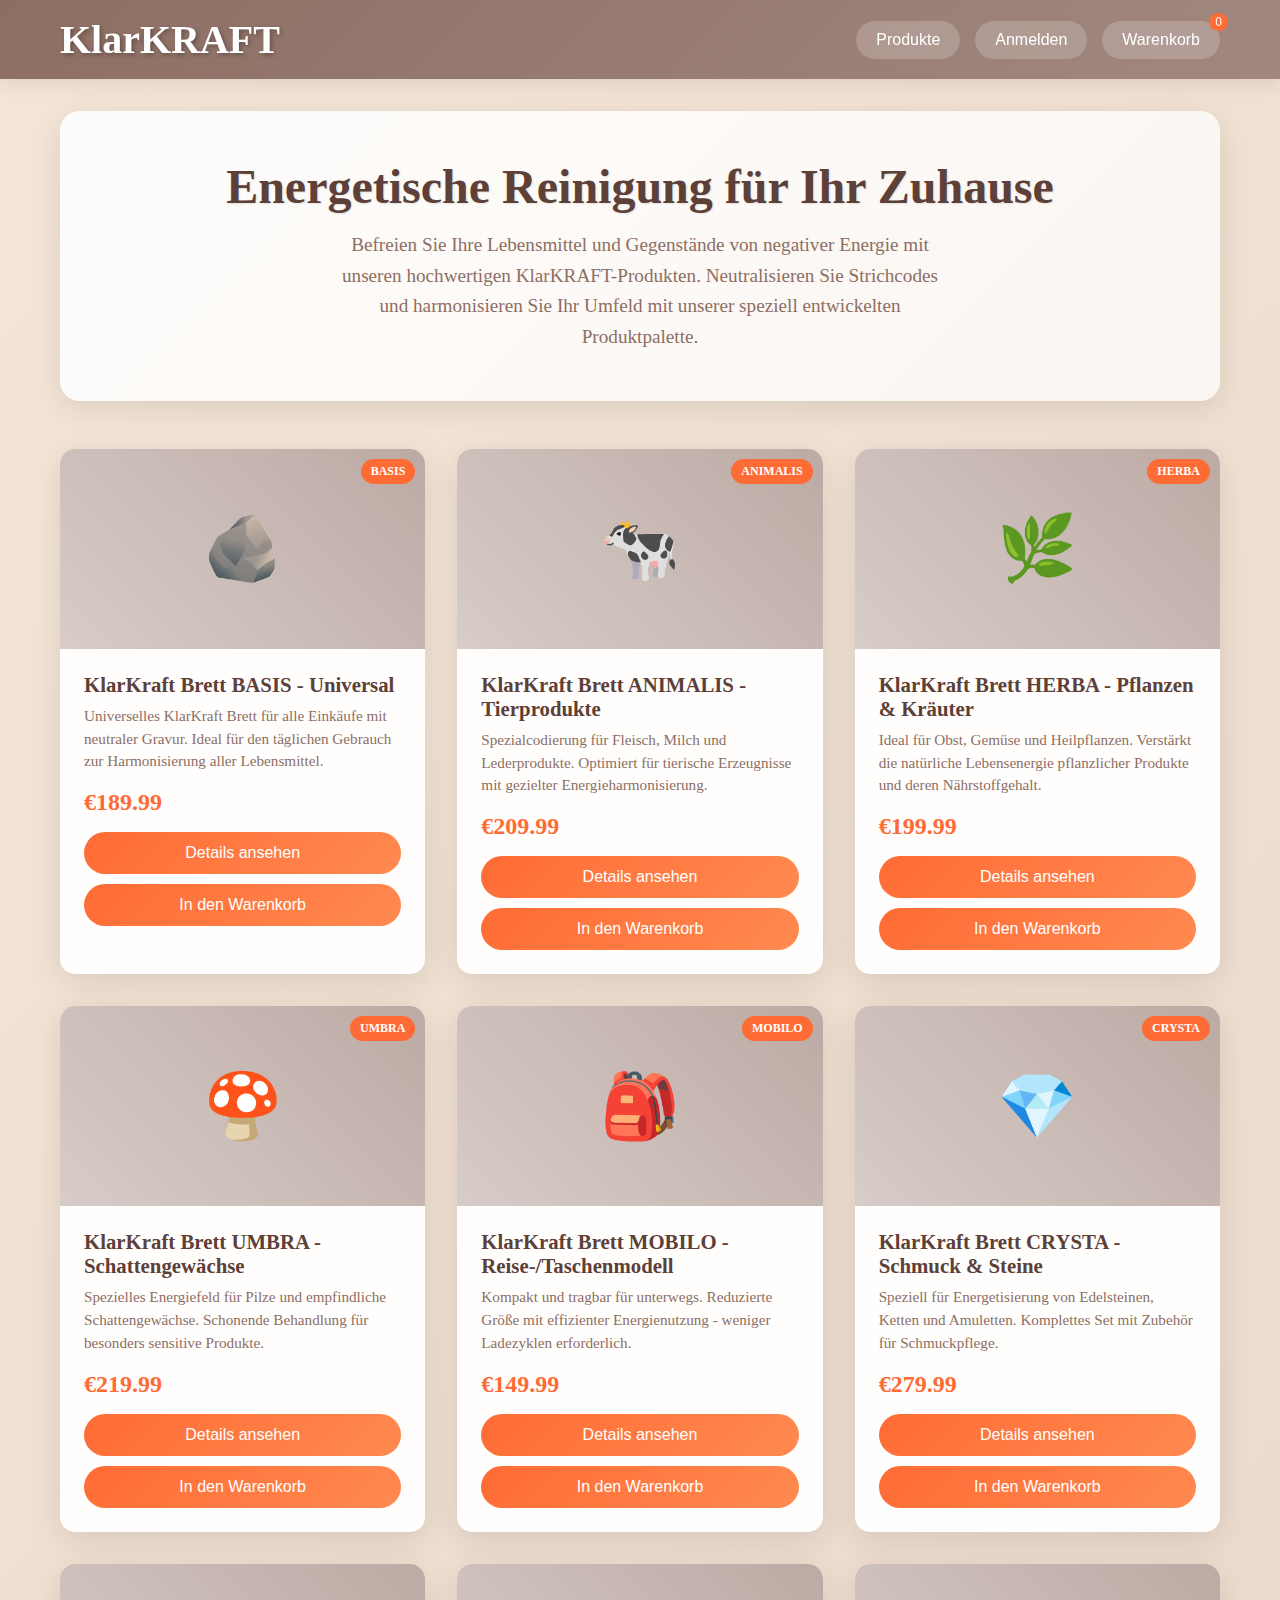
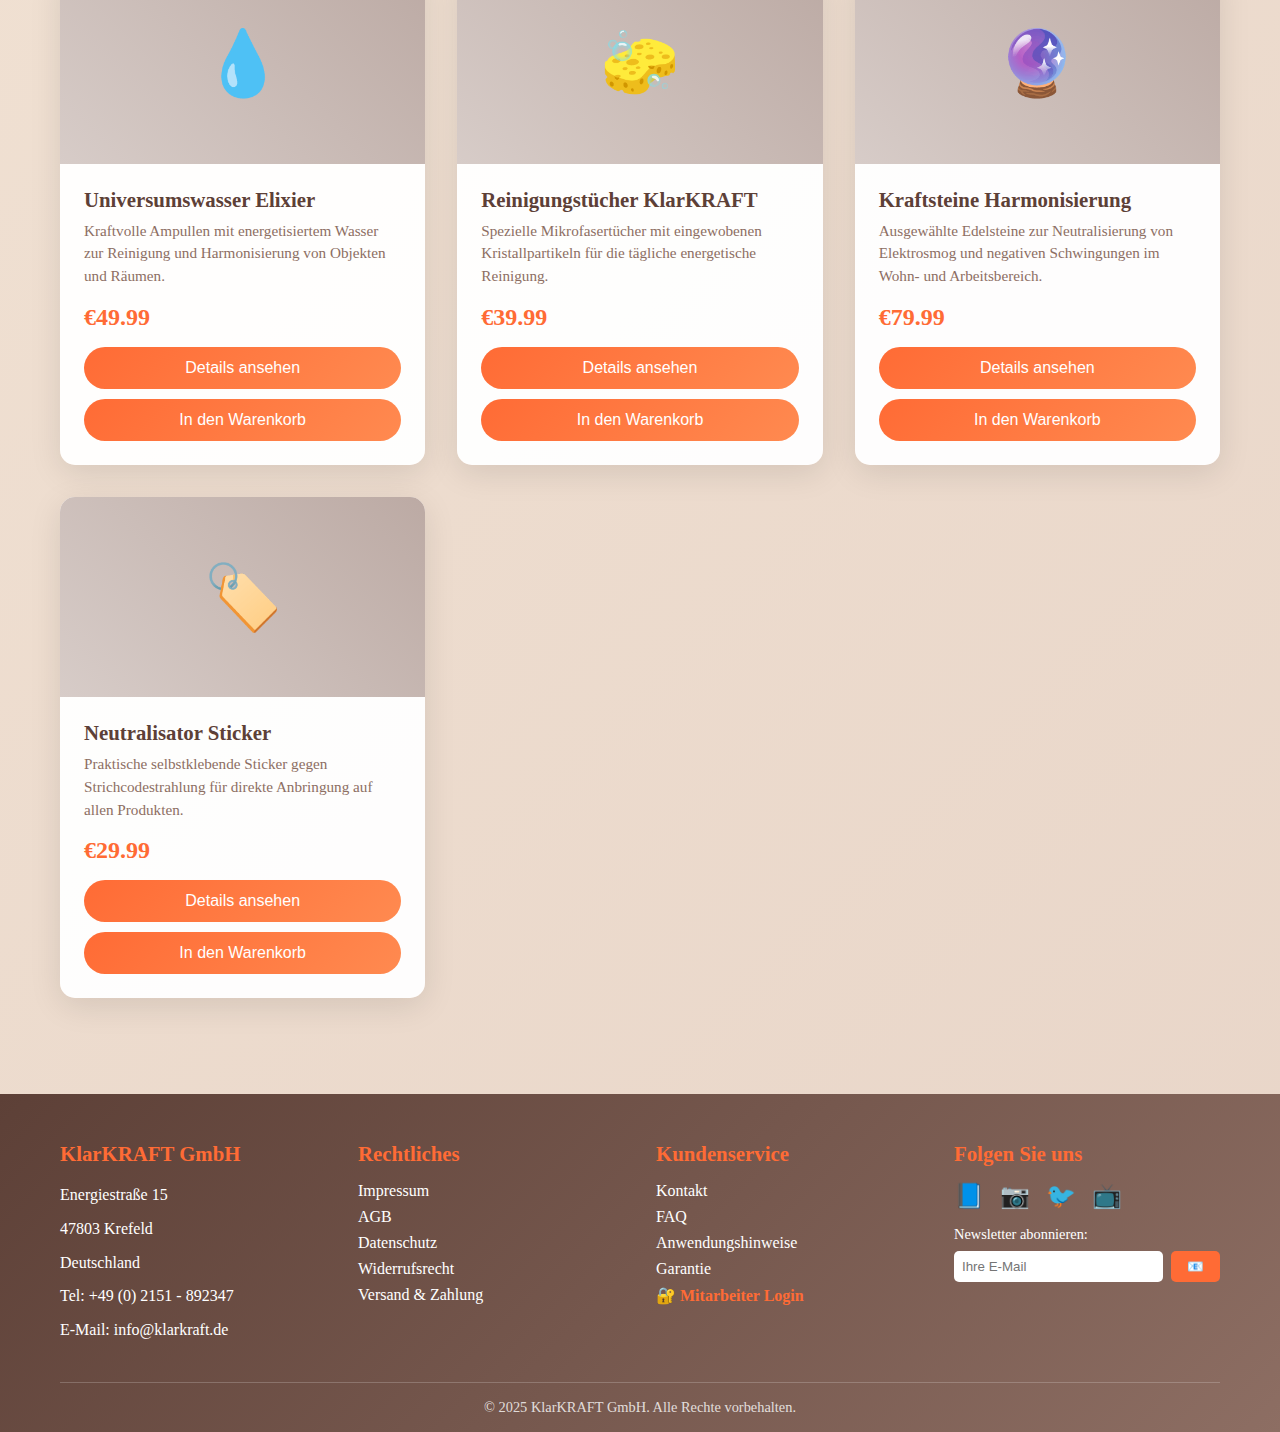
<file: klarkraft_shop_fixed.html>
<!DOCTYPE html>
<html lang="de">
<head>
  <!-- ========== HEADBEREICH ========== -->
    <meta charset="UTF-8">
    <meta name="viewport" content="width=device-width, initial-scale=1.0">
    <title>KlarKRAFT - Energetische Reinigung für Ihr Zuhause</title>
    <style>
        * {
            margin: 0;
            padding: 0;
            box-sizing: border-box;
        }

        body {
            font-family: 'Georgia', serif;
            background: linear-gradient(135deg, #f4e6d7 0%, #e8d5c8 100%);
            min-height: 100vh;
            color: #5d4037;
        }

        .container {
            max-width: 1200px;
            margin: 0 auto;
            padding: 0 20px;
        }

        /* Header */
        header {
            background: linear-gradient(135deg, #8d6e63 0%, #a1887f 100%);
            padding: 1rem 0;
            box-shadow: 0 4px 20px rgba(0,0,0,0.1);
            position: sticky;
            top: 0;
            z-index: 100;
        }

        .header-content {
            display: flex;
            justify-content: space-between;
            align-items: center;
        }

        .logo {
            font-size: 2.5rem;
            font-weight: bold;
            color: #fff;
            text-shadow: 2px 2px 4px rgba(0,0,0,0.3);
            cursor: pointer;
        }

        .nav-buttons {
            display: flex;
            gap: 15px;
            align-items: center;
        }

        .nav-btn {
            background: rgba(255,255,255,0.2);
            border: none;
            padding: 10px 20px;
            border-radius: 25px;
            color: white;
            cursor: pointer;
            font-size: 16px;
            transition: all 0.3s ease;
            backdrop-filter: blur(10px);
        }

        .nav-btn:hover {
            background: rgba(255,255,255,0.3);
            transform: translateY(-2px);
        }

        .cart-counter {
            background: #ff6b35;
            color: white;
            border-radius: 50%;
            padding: 2px 6px;
            font-size: 12px;
            position: absolute;
            top: -8px;
            right: -8px;
        }

        .user-info {
            display: none;
            align-items: center;
            gap: 10px;
            color: white;
        }

        .user-info.active {
            display: flex;
        }

        .logout-btn {
            background: rgba(255,255,255,0.2);
            border: none;
            padding: 5px 10px;
            border-radius: 15px;
            color: white;
            cursor: pointer;
            font-size: 14px;
            transition: all 0.3s ease;
        }

        .logout-btn:hover {
            background: rgba(255,255,255,0.3);
        }

        /* Main Content */
        main {
            padding: 2rem 0;
        }

        .hero {
            text-align: center;
            padding: 3rem 0;
            background: linear-gradient(135deg, rgba(255,255,255,0.9), rgba(255,255,255,0.7));
            border-radius: 20px;
            margin-bottom: 3rem;
            box-shadow: 0 8px 32px rgba(0,0,0,0.1);
        }

        .hero h1 {
            font-size: 3rem;
            margin-bottom: 1rem;
            color: #5d4037;
            text-shadow: 1px 1px 2px rgba(0,0,0,0.1);
        }

        .hero p {
            font-size: 1.2rem;
            color: #8d6e63;
            max-width: 600px;
            margin: 0 auto;
            line-height: 1.6;
        }

        /* Products Grid */
        .products-grid {
            display: grid;
            grid-template-columns: repeat(auto-fit, minmax(320px, 1fr));
            gap: 2rem;
            margin-top: 2rem;
        }

        .product-card {
            background: rgba(255,255,255,0.95);
            border-radius: 15px;
            overflow: hidden;
            box-shadow: 0 8px 32px rgba(0,0,0,0.1);
            transition: transform 0.3s ease;
        }

        .product-card:hover {
            transform: translateY(-5px);
        }

        .product-image {
            width: 100%;
            height: 200px;
            background: linear-gradient(45deg, #d7ccc8, #bcaaa4);
            display: flex;
            align-items: center;
            justify-content: center;
            font-size: 4rem;
            color: #8d6e63;
            position: relative;
        }

        .product-badge {
            position: absolute;
            top: 10px;
            right: 10px;
            background: #ff6b35;
            color: white;
            padding: 5px 10px;
            border-radius: 15px;
            font-size: 12px;
            font-weight: bold;
        }

        .product-info {
            padding: 1.5rem;
        }

        .product-title {
            font-size: 1.3rem;
            margin-bottom: 0.5rem;
            color: #5d4037;
            font-weight: bold;
        }

        .product-description {
            color: #8d6e63;
            margin-bottom: 1rem;
            line-height: 1.5;
            font-size: 0.95rem;
        }

        .product-price {
            font-size: 1.5rem;
            font-weight: bold;
            color: #ff6b35;
            margin-bottom: 1rem;
        }

        .btn {
            background: linear-gradient(135deg, #ff6b35, #ff8a50);
            color: white;
            border: none;
            padding: 12px 24px;
            border-radius: 25px;
            cursor: pointer;
            font-size: 16px;
            transition: all 0.3s ease;
            width: 100%;
            margin-bottom: 10px;
        }

        .btn:hover {
            transform: translateY(-2px);
            box-shadow: 0 5px 15px rgba(255,107,53,0.4);
        }

        .btn:last-child {
            margin-bottom: 0;
        }

        /* Modal Styles */
        .modal {
            display: none;
            position: fixed;
            z-index: 1000;
            left: 0;
            top: 0;
            width: 100%;
            height: 100%;
            background: rgba(0,0,0,0.5);
            backdrop-filter: blur(5px);
        }

        .modal-content {
            background: linear-gradient(135deg, #fff, #f8f5f3);
            margin: 5% auto;
            padding: 2rem;
            border-radius: 20px;
            max-width: 800px;
            max-height: 80vh;
            overflow-y: auto;
            position: relative;
            box-shadow: 0 20px 60px rgba(0,0,0,0.3);
        }

        .close {
            color: #8d6e63;
            float: right;
            font-size: 28px;
            font-weight: bold;
            cursor: pointer;
            position: absolute;
            right: 20px;
            top: 15px;
        }

        .close:hover {
            color: #5d4037;
        }

        /* Auth Styles */
        .auth-tabs {
            display: flex;
            margin-bottom: 2rem;
            border-bottom: 2px solid #d7ccc8;
        }

        .auth-tab {
            flex: 1;
            padding: 1rem;
            background: none;
            border: none;
            cursor: pointer;
            font-size: 1.1rem;
            color: #8d6e63;
            transition: all 0.3s ease;
        }

        .auth-tab.active {
            color: #ff6b35;
            border-bottom: 3px solid #ff6b35;
        }

        .auth-form {
            display: none;
        }

        .auth-form.active {
            display: block;
        }

        .google-btn {
            background: #4285f4;
            color: white;
            border: none;
            padding: 12px 24px;
            border-radius: 25px;
            cursor: pointer;
            font-size: 16px;
            width: 100%;
            margin-bottom: 1rem;
            transition: all 0.3s ease;
        }

        .google-btn:hover {
            background: #357ae8;
            transform: translateY(-2px);
        }

        .divider {
            text-align: center;
            margin: 1rem 0;
            color: #8d6e63;
            position: relative;
        }

        .divider:before {
            content: '';
            position: absolute;
            top: 50%;
            left: 0;
            right: 0;
            height: 1px;
            background: #d7ccc8;
        }

        .divider span {
            background: #fff;
            padding: 0 1rem;
        }

        /* Cart Styles */
        .cart-item {
            background: rgba(255,255,255,0.7);
            padding: 1rem;
            margin-bottom: 1rem;
            border-radius: 10px;
            display: flex;
            justify-content: space-between;
            align-items: center;
        }

        .cart-total {
            font-size: 1.5rem;
            font-weight: bold;
            color: #ff6b35;
            text-align: right;
            margin-top: 1rem;
            padding-top: 1rem;
            border-top: 2px solid #d7ccc8;
        }

        /* Payment Methods */
        .payment-methods {
            display: flex;
            gap: 1rem;
            margin-top: 1rem;
        }

        .payment-btn {
            flex: 1;
            padding: 1rem;
            background: linear-gradient(135deg, #8d6e63, #a1887f);
            color: white;
            border: none;
            border-radius: 10px;
            cursor: pointer;
            font-size: 14px;
            transition: all 0.3s ease;
        }

        .payment-btn:hover {
            transform: translateY(-2px);
        }

        .payment-btn.active {
            background: #ff6b35 !important;
            color: white;
            transform: translateY(-2px);
            box-shadow: 0 4px 12px rgba(255,107,53,0.4);
        }

        /* Form Styles */
        .form-group {
            display: flex;
            flex-direction: column;
            margin-bottom: 1rem;
        }

        .form-group label {
            margin-bottom: 0.5rem;
            color: #5d4037;
            font-weight: bold;
        }

        .form-group input, .form-group select {
            padding: 0.8rem;
            border: 2px solid #d7ccc8;
            border-radius: 8px;
            font-size: 16px;
            background: rgba(255,255,255,0.9);
        }

        .form-group input:focus, .form-group select:focus {
            outline: none;
            border-color: #ff6b35;
        }

        .quantity-controls {
            display: flex;
            align-items: center;
            gap: 10px;
        }

        .quantity-btn {
            background: #8d6e63;
            color: white;
            border: none;
            width: 30px;
            height: 30px;
            border-radius: 50%;
            cursor: pointer;
            font-size: 18px;
            display: flex;
            align-items: center;
            justify-content: center;
            transition: all 0.3s ease;
        }

        .quantity-btn:hover {
            background: #5d4037;
        }

        .empty-cart {
            text-align: center;
            padding: 2rem;
            color: #8d6e63;
        }

        /* Product Detail Styles */
        .product-detail-image {
            font-size: 8rem;
            text-align: center;
            margin: 20px 0;
        }

        .product-detail-badge {
            font-size: 1.2rem;
            color: #ff6b35;
            font-weight: bold;
            margin-top: 10px;
        }

        .product-detail-description {
            font-size: 1.1rem;
            line-height: 1.6;
            margin-bottom: 20px;
            color: #5d4037;
        }

        .product-detail-price {
            font-size: 2.5rem;
            color: #ff6b35;
            font-weight: bold;
            margin-bottom: 20px;
            text-align: center;
        }

        /* Payment Form Styles */
        .payment-form {
            background: rgba(255,255,255,0.9);
            padding: 1.5rem;
            border-radius: 10px;
            margin-top: 1rem;
            border: 2px solid #d7ccc8;
        }

        .payment-form input {
            padding: 0.8rem;
            border: 2px solid #d7ccc8;
            border-radius: 8px;
            font-size: 16px;
            background: rgba(255,255,255,0.9);
            width: 100%;
        }

        .payment-form input:focus {
            outline: none;
            border-color: #ff6b35;
        }

        .payment-form label {
            display: block;
            margin-bottom: 0.5rem;
            color: #5d4037;
            font-weight: bold;
        }

        /* Profile Page Styles */
        .profile-page {
            display: none;
            background: rgba(255,255,255,0.95);
            min-height: 100vh;
            padding: 2rem 0;
        }

        .profile-page.active {
            display: block;
        }

        .profile-header {
            background: linear-gradient(135deg, #8d6e63, #a1887f);
            color: white;
            padding: 2rem;
            border-radius: 15px;
            margin-bottom: 2rem;
        }

        .profile-sections {
            display: grid;
            gap: 2rem;
            margin-top: 2rem;
        }

        .profile-section {
            background: rgba(255,255,255,0.9);
            padding: 2rem;
            border-radius: 15px;
            box-shadow: 0 4px 20px rgba(0,0,0,0.1);
        }

        .profile-section h3 {
            color: #ff6b35;
            margin-bottom: 1rem;
            font-size: 1.3rem;
        }

        .payment-method-card {
            background: rgba(255,255,255,0.7);
            padding: 1rem;
            border-radius: 10px;
            margin-bottom: 1rem;
            border: 2px solid #d7ccc8;
            cursor: pointer;
            transition: all 0.3s ease;
        }

        .payment-method-card:hover {
            border-color: #ff6b35;
            transform: translateY(-2px);
        }

        .payment-method-card.selected {
            border-color: #ff6b35;
            background: rgba(255,107,53,0.1);
        }

        /* Master Dashboard Styles */
        .master-stat-grid {
            display: grid;
            grid-template-columns: repeat(auto-fit, minmax(200px, 1fr));
            gap: 1rem;
            margin-bottom: 2rem;
        }

        .master-stat-card {
            background: linear-gradient(135deg, #8d6e63, #a1887f);
            color: white;
            padding: 1.5rem;
            border-radius: 15px;
            text-align: center;
            position: relative;
            overflow: hidden;
        }

        .master-stat-card::before {
            content: '';
            position: absolute;
            top: 0;
            left: 0;
            right: 0;
            bottom: 0;
            background: linear-gradient(45deg, rgba(255,255,255,0.1), transparent);
            pointer-events: none;
        }

        .master-stat-icon {
            font-size: 2.5rem;
            margin-bottom: 0.5rem;
        }

        .master-stat-number {
            font-size: 2rem;
            font-weight: bold;
            display: block;
            margin-bottom: 0.5rem;
        }

        .master-stat-label {
            font-size: 0.9rem;
            opacity: 0.9;
        }

        .master-table {
            width: 100%;
            border-collapse: collapse;
            background: white;
            border-radius: 8px;
            overflow: hidden;
            box-shadow: 0 2px 8px rgba(0,0,0,0.1);
            margin-bottom: 1rem;
        }

        .master-table th {
            background: #8d6e63;
            color: white;
            padding: 1rem;
            text-align: left;
            font-weight: bold;
        }

        .master-table td {
            padding: 1rem;
            border-bottom: 1px solid #e0e0e0;
        }

        .master-table tr:hover {
            background: #f5f5f5;
        }

        .action-btn {
            padding: 0.3rem 0.8rem;
            border: none;
            border-radius: 15px;
            cursor: pointer;
            font-size: 0.8rem;
            margin-right: 0.5rem;
            transition: all 0.3s ease;
        }

        .action-btn.view { background: #2196f3; color: white; }
        .action-btn.edit { background: #ff9800; color: white; }
        .action-btn.delete { background: #f44336; color: white; }

        .action-btn:hover {
            transform: translateY(-1px);
            box-shadow: 0 2px 5px rgba(0,0,0,0.2);
        }

        .order-status {
            display: inline-block;
            padding: 4px 12px;
            border-radius: 15px;
            font-size: 0.8rem;
            font-weight: bold;
            color: white;
        }

        .status-completed { background: #4caf50; }
        .status-processing { background: #ff9800; }
        .status-pending { background: #f44336; }
        .status-cancelled { background: #9e9e9e; }

        .status-select {
            padding: 0.3rem 0.5rem;
            border: 1px solid #d7ccc8;
            border-radius: 5px;
            font-size: 0.8rem;
        }

        .chart-container {
            background: white;
            padding: 1.5rem;
            border-radius: 10px;
            box-shadow: 0 2px 8px rgba(0,0,0,0.1);
            margin-bottom: 1rem;
        }

        .customer-item, .order-item {
            background: rgba(255,255,255,0.7);
            padding: 1rem;
            margin-bottom: 1rem;
            border-radius: 10px;
            border-left: 4px solid #ff6b35;
        }

        /* Toggle Switch Styles */
        .toggle-switch {
            position: relative;
            display: inline-block;
            width: 60px;
            height: 34px;
        }

        .toggle-switch input {
            opacity: 0;
            width: 0;
            height: 0;
        }

        .toggle-slider {
            position: absolute;
            cursor: pointer;
            top: 0;
            left: 0;
            right: 0;
            bottom: 0;
            background-color: #ccc;
            transition: .4s;
            border-radius: 34px;
        }

        .toggle-slider:before {
            position: absolute;
            content: "";
            height: 26px;
            width: 26px;
            left: 4px;
            bottom: 4px;
            background-color: white;
            transition: .4s;
            border-radius: 50%;
        }

        input:checked + .toggle-slider {
            background-color: #ff6b35;
        }

        input:checked + .toggle-slider:before {
            transform: translateX(26px);
        }

        .setting-item {
            display: flex;
            justify-content: space-between;
            align-items: center;
            padding: 1rem;
            background: rgba(255,255,255,0.7);
            border-radius: 10px;
            margin-bottom: 1rem;
        }

        .setting-description {
            flex: 1;
            margin-right: 1rem;
        }

        .setting-title {
            font-weight: bold;
            color: #5d4037;
            margin-bottom: 0.5rem;
        }

        .setting-subtitle {
            font-size: 0.9rem;
            color: #8d6e63;
        }

        /* Responsive */
        @media (max-width: 768px) {
            .hero h1 {
                font-size: 2rem;
            }
            
            .products-grid {
                grid-template-columns: 1fr;
            }
            
            .nav-buttons {
                flex-wrap: wrap;
                gap: 10px;
            }
            
            .payment-methods {
                flex-direction: column;
            }

            .logo {
                font-size: 2rem;
            }

            .product-detail-image {
                font-size: 6rem;
            }
        }

        /* Animations */
        @keyframes slideIn {
            from { transform: translateX(100%); opacity: 0; }
            to { transform: translateX(0); opacity: 1; }
        }

        @keyframes fadeIn {
            from { opacity: 0; transform: translateY(20px); }
            to { opacity: 1; transform: translateY(0); }
        }

        .product-card {
            animation: fadeIn 0.5s ease forwards;
        }

        /* Hide main content when profile is active */
        .main-content {
            display: block;
        }

        .main-content.hidden {
            display: none;
        }
    </style>
</head>
<body>
    <header>
        <div class="container">
            <div class="header-content">
                <div class="logo" onclick="showProducts()">KlarKRAFT</div>
                <div class="nav-buttons">
                    <button class="nav-btn" onclick="showProducts()">Produkte</button>
                    <button class="nav-btn" onclick="showAuth()" id="authBtn">Anmelden</button>
                    <div class="user-info" id="userInfo">
                        <span id="userName">Benutzer</span>
                        <button class="logout-btn" onclick="showProfile()">Profil</button>
                        <button class="logout-btn" onclick="logout()">Abmelden</button>
                    </div>
                    <div class="user-info" id="masterInfo" style="display: none;">
                        <span id="masterName">Mitarbeiter</span>
                        <button class="logout-btn" onclick="showMasterDashboard()">Dashboard</button>
                        <button class="logout-btn" onclick="masterLogout()">Abmelden</button>
                    </div>
                    <button class="nav-btn" onclick="showCart()" id="cartBtn" style="position: relative;">
                        Warenkorb
                        <span class="cart-counter" id="cartCounter">0</span>
                    </button>
                    <button class="nav-btn" onclick="showNewOrders()" id="ordersBtn" style="position: relative; display: none;">
                        Neue Bestellungen
                        <span class="cart-counter" id="ordersCounter">0</span>
                    </button>
                </div>
            </div>
        </div>
    </header>

    <!-- Main Content -->
    <div class="main-content" id="mainContent">
        <main>
            <div class="container">
                <div class="hero">
                    <h1>Energetische Reinigung für Ihr Zuhause</h1>
                    <p>Befreien Sie Ihre Lebensmittel und Gegenstände von negativer Energie mit unseren hochwertigen KlarKRAFT-Produkten. Neutralisieren Sie Strichcodes und harmonisieren Sie Ihr Umfeld mit unserer speziell entwickelten Produktpalette.</p>
                </div>

                <div class="products-grid" id="productsGrid">
                    <!-- Products will be populated by JavaScript -->
                </div>
            </div>
        </main>
    </div>

    <!-- Profile Page -->
    <div class="profile-page" id="profilePage">
        <div class="container">
            <div class="profile-header">
                <h2>👤 Mein Profil</h2>
                <p>Verwalten Sie Ihre persönlichen Daten, Zahlungsmethoden und Bestellungen</p>
                <button class="nav-btn" onclick="showProducts()" style="margin-top: 1rem;">← Zurück zum Shop</button>
            </div>

            <div class="profile-sections">
                <!-- Personal Information -->
                <div class="profile-section">
                    <h3>📋 Persönliche Daten</h3>
                    <form id="personalDataForm" onsubmit="updatePersonalData(event)">
                        <div class="form-group">
                            <label for="profileName">Name:</label>
                            <input type="text" id="profileName" required>
                        </div>
                        <div class="form-group">
                            <label for="profileEmail">E-Mail:</label>
                            <input type="email" id="profileEmail" required>
                        </div>
                        <div class="form-group">
                            <label for="profilePhone">Telefon:</label>
                            <input type="tel" id="profilePhone">
                        </div>
                        <button type="submit" class="btn">Daten aktualisieren</button>
                    </form>

                    <!-- Password Change Section -->
                    <div style="margin-top: 2rem; padding-top: 2rem; border-top: 2px solid #d7ccc8;">
                        <h4 style="color: #ff6b35; margin-bottom: 1rem;">🔒 Passwort ändern</h4>
                        <form id="passwordChangeForm" onsubmit="changePassword(event)">
                            <div class="form-group">
                                <label for="currentPassword">Aktuelles Passwort:</label>
                                <input type="password" id="currentPassword" required>
                            </div>
                            <div class="form-group">
                                <label for="newPassword">Neues Passwort:</label>
                                <input type="password" id="newPassword" required minlength="6">
                            </div>
                            <div class="form-group">
                                <label for="confirmPassword">Passwort bestätigen:</label>
                                <input type="password" id="confirmPassword" required minlength="6">
                            </div>
                            <button type="submit" class="btn">Passwort ändern</button>
                        </form>
                    </div>
                </div>

                <!-- Shipping Address -->
                <div class="profile-section">
                    <h3>📦 Lieferadresse</h3>
                    <form id="shippingAddressForm" onsubmit="updateShippingAddress(event)">
                        <div class="form-group">
                            <label for="shippingAddress">Straße und Hausnummer:</label>
                            <input type="text" id="shippingAddress" required>
                        </div>
                        <div style="display: grid; grid-template-columns: 1fr 1fr; gap: 1rem;">
                            <div class="form-group">
                                <label for="shippingZip">PLZ:</label>
                                <input type="text" id="shippingZip" required>
                            </div>
                            <div class="form-group">
                                <label for="shippingCity">Stadt:</label>
                                <input type="text" id="shippingCity" required>
                            </div>
                        </div>
                        <div class="form-group">
                            <label for="shippingCountry">Land:</label>
                            <select id="shippingCountry" required>
                                <option value="Deutschland">Deutschland</option>
                                <option value="Österreich">Österreich</option>
                                <option value="Schweiz">Schweiz</option>
                            </select>
                        </div>
                        <button type="submit" class="btn">Adresse aktualisieren</button>
                    </form>
                </div>

                <!-- Payment Methods -->
                <div class="profile-section">
                    <h3>💳 Zahlungsmethoden</h3>
                    <div id="paymentMethodsList"></div>
                    <button class="btn" onclick="showAddPaymentMethod()">+ Neue Zahlungsmethode hinzufügen</button>
                </div>

                <!-- Order History -->
                <div class="profile-section">
                    <h3>📦 Bestellhistorie</h3>
                    <div id="orderHistoryList"></div>
                </div>
            </div>
        </div>
    </div>

    <!-- Footer -->
    <footer style="background: linear-gradient(135deg, #5d4037 0%, #8d6e63 100%); color: white; padding: 3rem 0 1rem 0; margin-top: 4rem;">
        <div class="container">
            <div style="display: grid; grid-template-columns: repeat(auto-fit, minmax(250px, 1fr)); gap: 2rem; margin-bottom: 2rem;">
                <!-- Unternehmensinformationen -->
                <div>
                    <h3 style="color: #ff6b35; margin-bottom: 1rem; font-size: 1.3rem;">KlarKRAFT GmbH</h3>
                    <p style="line-height: 1.6; margin-bottom: 0.5rem;">Energiestraße 15</p>
                    <p style="line-height: 1.6; margin-bottom: 0.5rem;">47803 Krefeld</p>
                    <p style="line-height: 1.6; margin-bottom: 0.5rem;">Deutschland</p>
                    <p style="line-height: 1.6; margin-bottom: 0.5rem;">Tel: +49 (0) 2151 - 892347</p>
                    <p style="line-height: 1.6; margin-bottom: 0.5rem;">E-Mail: info@klarkraft.de</p>
                </div>

                <!-- Rechtliches -->
                <div>
                    <h3 style="color: #ff6b35; margin-bottom: 1rem; font-size: 1.3rem;">Rechtliches</h3>
                    <ul style="list-style: none; padding: 0;">
                        <li style="margin-bottom: 0.5rem;"><a href="#" onclick="showLegalModal('impressum')" style="color: white; text-decoration: none; transition: color 0.3s ease;">Impressum</a></li>
                        <li style="margin-bottom: 0.5rem;"><a href="#" onclick="showLegalModal('agb')" style="color: white; text-decoration: none; transition: color 0.3s ease;">AGB</a></li>
                        <li style="margin-bottom: 0.5rem;"><a href="#" onclick="showLegalModal('datenschutz')" style="color: white; text-decoration: none; transition: color 0.3s ease;">Datenschutz</a></li>
                        <li style="margin-bottom: 0.5rem;"><a href="#" onclick="showLegalModal('widerruf')" style="color: white; text-decoration: none; transition: color 0.3s ease;">Widerrufsrecht</a></li>
                        <li style="margin-bottom: 0.5rem;"><a href="#" onclick="showLegalModal('versand')" style="color: white; text-decoration: none; transition: color 0.3s ease;">Versand & Zahlung</a></li>
                    </ul>
                </div>

                <!-- Kundenservice -->
                <div>
                    <h3 style="color: #ff6b35; margin-bottom: 1rem; font-size: 1.3rem;">Kundenservice</h3>
                    <ul style="list-style: none; padding: 0;">
                        <li style="margin-bottom: 0.5rem;"><a href="#" onclick="showLegalModal('kontakt')" style="color: white; text-decoration: none; transition: color 0.3s ease;">Kontakt</a></li>
                        <li style="margin-bottom: 0.5rem;"><a href="#" onclick="showLegalModal('faq')" style="color: white; text-decoration: none; transition: color 0.3s ease;">FAQ</a></li>
                        <li style="margin-bottom: 0.5rem;"><a href="#" onclick="showLegalModal('anwendung')" style="color: white; text-decoration: none; transition: color 0.3s ease;">Anwendungshinweise</a></li>
                        <li style="margin-bottom: 0.5rem;"><a href="#" onclick="showLegalModal('garantie')" style="color: white; text-decoration: none; transition: color 0.3s ease;">Garantie</a></li>
                        <li style="margin-bottom: 0.5rem;"><a href="#" onclick="showMasterLogin()" style="color: #ff6b35; text-decoration: none; transition: color 0.3s ease; font-weight: bold;">🔐 Mitarbeiter Login</a></li>
                    </ul>
                </div>

                <!-- Social Media & Newsletter -->
                <div>
                    <h3 style="color: #ff6b35; margin-bottom: 1rem; font-size: 1.3rem;">Folgen Sie uns</h3>
                    <div style="display: flex; gap: 1rem; margin-bottom: 1rem;">
                        <a href="#" style="color: white; font-size: 1.5rem; text-decoration: none;">📘</a>
                        <a href="#" style="color: white; font-size: 1.5rem; text-decoration: none;">📷</a>
                        <a href="#" style="color: white; font-size: 1.5rem; text-decoration: none;">🐦</a>
                        <a href="#" style="color: white; font-size: 1.5rem; text-decoration: none;">📺</a>
                    </div>
                    <p style="margin-bottom: 0.5rem; font-size: 0.9rem;">Newsletter abonnieren:</p>
                    <div style="display: flex; gap: 0.5rem;">
                        <input type="email" placeholder="Ihre E-Mail" style="flex: 1; padding: 0.5rem; border: none; border-radius: 5px;">
                        <button style="padding: 0.5rem 1rem; background: #ff6b35; color: white; border: none; border-radius: 5px; cursor: pointer;">📧</button>
                    </div>
                </div>
            </div>

            <!-- Copyright -->
            <div style="border-top: 1px solid rgba(255,255,255,0.2); padding-top: 1rem; text-align: center; font-size: 0.9rem; color: rgba(255,255,255,0.8);">
                <p>&copy; 2025 KlarKRAFT GmbH. Alle Rechte vorbehalten.</p>
            </div>
        </div>
    </footer>

    <!-- Product Detail Modal -->
    <div id="productModal" class="modal">
        <div class="modal-content">
            <span class="close" onclick="closeModal()">&times;</span>
            <div id="productDetails"></div>
        </div>
    </div>

    <!-- Cart Modal -->
    <div id="cartModal" class="modal">
        <div class="modal-content">
            <span class="close" onclick="closeModal()">&times;</span>
            <h2>Warenkorb</h2>
            <div id="cartItems"></div>
            <div class="cart-total" id="cartTotal">Gesamt: €0,00</div>
            
            <div id="paymentSection" style="margin-top: 2rem;">
                <h3 style="color: #5d4037; margin-bottom: 1rem;">Zahlungsmethode:</h3>
                <div id="savedPaymentMethods" style="margin-bottom: 1rem;"></div>
                <button class="btn" onclick="togglePaymentOptions()" id="togglePaymentBtn">Andere Zahlungsmethode wählen</button>
                
                <div id="paymentMethodSelector" style="display: none; margin-top: 1rem;">
                    <div class="payment-methods">
                        <button class="payment-btn" onclick="selectPaymentMethod('paypal')" id="paypalBtn">💳 PayPal</button>
                        <button class="payment-btn" onclick="selectPaymentMethod('sepa')" id="sepaBtn">🏦 Lastschrift</button>
                        <button class="payment-btn" onclick="selectPaymentMethod('card')" id="cardBtn">💳 Kreditkarte</button>
                    </div>
                    
                    <!-- Payment Forms -->
                    <div id="paymentForms"></div>
                </div>
                
                <!-- Order Confirmation Section -->
                <div id="orderConfirmation" style="display: none; margin-top: 2rem; padding: 1.5rem; background: rgba(255,107,53,0.1); border-radius: 10px; border: 2px solid #ff6b35;">
                    <h4 style="color: #ff6b35; margin-bottom: 1rem;">🛒 Bestellung bestätigen</h4>
                    <div id="orderSummary" style="margin-bottom: 1rem;"></div>
                    <button type="button" class="btn" onclick="completeOrder()" style="background: #4caf50; font-size: 1.1rem; padding: 1rem 2rem;">
                        ✅ Bestellung jetzt abschließen
                    </button>
                    <button type="button" class="btn" onclick="cancelOrder()" style="background: #f44336; margin-top: 0.5rem;">
                        ❌ Abbrechen
                    </button>
                </div>
            </div>
        </div>
    </div>

    <!-- Auth Modal -->
    <div id="authModal" class="modal">
        <div class="modal-content">
            <span class="close" onclick="closeModal()">&times;</span>
            <div class="auth-tabs">
                <button class="auth-tab active" onclick="switchAuthTab('login')">Anmelden</button>
                <button class="auth-tab" onclick="switchAuthTab('register')">Registrieren</button>
            </div>
            
            <!-- Login Form -->
            <div id="loginForm" class="auth-form active">
                <h2>Anmelden</h2>
                <button class="google-btn" onclick="googleAuth()">📧 Mit Google anmelden</button>
                <div class="divider"><span>oder</span></div>
                <form id="customerLoginForm">
                    <div class="form-group">
                        <label for="loginEmail">E-Mail:</label>
                        <input type="email" id="loginEmail" name="loginEmail" required>
                    </div>
                    <div class="form-group">
                        <label for="loginPassword">Passwort:</label>
                        <input type="password" id="loginPassword" name="loginPassword" required>
                    </div>
                    <button type="submit" class="btn">Anmelden</button>
                    <button type="button" class="btn" onclick="quickLogin()" style="margin-top: 10px; background: #4caf50;">⚡ Test-Login (Max Mustermann)</button>
                </form>
            </div>
            
            <!-- Register Form -->
            <div id="registerForm" class="auth-form">
                <h2>Registrieren</h2>
                <button class="google-btn" onclick="googleAuth()">📧 Mit Google registrieren</button>
                <div class="divider"><span>oder</span></div>
                <form id="customerRegisterForm">
                    <div class="form-group">
                        <label for="registerName">Name:</label>
                        <input type="text" id="registerName" name="registerName" required>
                    </div>
                    <div class="form-group">
                        <label for="registerEmail">E-Mail:</label>
                        <input type="email" id="registerEmail" name="registerEmail" required>
                    </div>
                    <div class="form-group">
                        <label for="registerPassword">Passwort:</label>
                        <input type="password" id="registerPassword" name="registerPassword" required minlength="6">
                    </div>
                    <div class="form-group">
                        <label for="registerAddress">Adresse:</label>
                        <input type="text" id="registerAddress" name="registerAddress" required>
                    </div>
                    <div class="form-group">
                        <label for="registerCity">Stadt:</label>
                        <input type="text" id="registerCity" name="registerCity" required>
                    </div>
                    <div class="form-group">
                        <label for="registerZip">PLZ:</label>
                        <input type="text" id="registerZip" name="registerZip" required>
                    </div>
                    <button type="submit" class="btn">Registrieren</button>
                    <button type="button" class="btn" onclick="quickRegister()" style="margin-top: 10px; background: #4caf50;">⚡ Test-Registrierung</button>
                </form>
            </div>
        </div>
    </div>

    <!-- Add Payment Method Modal -->
    <div id="addPaymentModal" class="modal">
        <div class="modal-content">
            <span class="close" onclick="closeModal()">&times;</span>
            <h2>Neue Zahlungsmethode hinzufügen</h2>
            
            <div class="payment-methods">
                <button class="payment-btn" onclick="selectNewPaymentMethod('paypal')" id="newPaypalBtn">💳 PayPal</button>
                <button class="payment-btn" onclick="selectNewPaymentMethod('sepa')" id="newSepaBtn">🏦 Lastschrift</button>
                <button class="payment-btn" onclick="selectNewPaymentMethod('card')" id="newCardBtn">💳 Kreditkarte</button>
            </div>
            
            <div id="newPaymentForms"></div>
        </div>
    </div>

    <!-- Legal Modal -->
    <div id="legalModal" class="modal">
        <div class="modal-content">
            <span class="close" onclick="closeModal()">&times;</span>
            <div id="legalContent"></div>
        </div>
    </div>

    <!-- Master Login Modal -->
    <div id="masterLoginModal" class="modal">
        <div class="modal-content">
            <span class="close" onclick="closeModal()">&times;</span>
            <h2 style="color: #ff6b35; margin-bottom: 2rem;">🔐 KlarKRAFT Mitarbeiter Login</h2>
            <form id="masterLoginForm" onsubmit="handleMasterLogin(event)">
                <div class="form-group">
                    <label for="masterLoginEmail">Mitarbeiter E-Mail:</label>
                    <input type="email" id="masterLoginEmail" name="masterLoginEmail" required placeholder="mitarbeiter@klarkraft.de">
                </div>
                <div class="form-group">
                    <label for="masterLoginPassword">Passwort:</label>
                    <input type="password" id="masterLoginPassword" name="masterLoginPassword" required placeholder="Ihr Mitarbeiter-Passwort">
                </div>
                <div class="form-group">
                    <label for="masterLoginCode">Sicherheitscode:</label>
                    <input type="text" id="masterLoginCode" name="masterLoginCode" required placeholder="KK-XXXX" maxlength="7">
                </div>
                <button type="submit" class="btn">🚀 Anmelden</button>
            </form>
            
            <div style="margin-top: 2rem; padding: 1rem; background: rgba(255,107,53,0.1); border-radius: 8px; font-size: 0.9rem;">
                <h4 style="color: #ff6b35; margin-bottom: 0.5rem;">Demo-Zugangsdaten:</h4>
                <div style="display: grid; gap: 0.5rem;">
                    <button type="button" class="btn" onclick="quickMasterLogin('manager')" style="width: auto; padding: 0.5rem 1rem; font-size: 0.8rem;">
                        👔 Manager: manager@klarkraft.de / manager123 / KK-2025
                    </button>
                    <button type="button" class="btn" onclick="quickMasterLogin('support')" style="width: auto; padding: 0.5rem 1rem; font-size: 0.8rem;">
                        🎧 Support: support@klarkraft.de / support123 / KK-2025
                    </button>
                    <button type="button" class="btn" onclick="quickMasterLogin('admin')" style="width: auto; padding: 0.5rem 1rem; font-size: 0.8rem;">
                        ⚙️ Admin: admin@klarkraft.de / admin123 / KK-2025
                    </button>
                </div>
            </div>
        </div>
    </div>

    <!-- New Orders Modal (for Masters) -->
    <div id="newOrdersModal" class="modal">
        <div class="modal-content">
            <span class="close" onclick="closeModal()">&times;</span>
            <h2>📦 Neue Bestellungen</h2>
            <div id="newOrdersList"></div>
        </div>
    </div>
    <div id="masterDashboardModal" class="modal">
        <div class="modal-content" style="max-width: 1200px; max-height: 90vh;">
            <span class="close" onclick="closeModal()">&times;</span>
            <div id="masterDashboardContent">
                <div style="display: flex; justify-content: space-between; align-items: center; margin-bottom: 2rem; padding-bottom: 1rem; border-bottom: 2px solid #d7ccc8;">
                    <div>
                        <h2 style="color: #ff6b35; margin-bottom: 0.5rem;">🏢 KlarKRAFT Master Dashboard</h2>
                        <p style="color: #8d6e63;">Mitarbeiter: <span id="currentMasterName" style="font-weight: bold; color: #ff6b35;"></span> (<span id="currentMasterRole" style="color: #8d6e63;"></span>)</p>
                    </div>
                    <div style="text-align: right; font-size: 0.9rem; color: #8d6e63;">
                        <div>Letzter Login: <span id="lastLoginTime"></span></div>
                        <div>Session: <span id="sessionId" style="font-family: monospace;"></span></div>
                    </div>
                </div>

                <div class="auth-tabs">
                    <button class="auth-tab active" onclick="switchMasterTab('overview')">📊 Übersicht</button>
                    <button class="auth-tab" onclick="switchMasterTab('customers')">👥 Kunden</button>
                    <button class="auth-tab" onclick="switchMasterTab('orders')">📦 Bestellungen</button>
                    <button class="auth-tab" onclick="switchMasterTab('analytics')">📈 Analytik</button>
                    <button class="auth-tab" onclick="switchMasterTab('settings')" id="settingsTab">⚙️ Einstellungen</button>
                </div>
                
                <!-- Overview Tab -->
                <div id="masterOverview" class="auth-form active">
                    <div id="dashboardStats"></div>
                    <div style="display: grid; grid-template-columns: 1fr 1fr; gap: 2rem; margin-top: 2rem;">
                        <div>
                            <h3 style="color: #ff6b35; margin-bottom: 1rem;">📈 Neueste Bestellungen</h3>
                            <div id="recentOrders"></div>
                        </div>
                        <div>
                            <h3 style="color: #ff6b35; margin-bottom: 1rem;">👤 Neue Kunden</h3>
                            <div id="recentCustomers"></div>
                        </div>
                    </div>
                </div>
                
                <!-- Customers Tab -->
                <div id="masterCustomers" class="auth-form">
                    <div style="display: flex; justify-content: space-between; align-items: center; margin-bottom: 1rem;">
                        <h3 style="color: #ff6b35;">👥 Kundenverwaltung</h3>
                        <div>
                            <input type="text" id="customerSearch" placeholder="Kunde suchen..." style="padding: 0.5rem; border: 2px solid #d7ccc8; border-radius: 8px; margin-right: 1rem;">
                            <button class="btn" onclick="exportCustomersCSV()" style="width: auto; padding: 0.5rem 1rem;">📥 Export</button>
                        </div>
                    </div>
                    <div id="masterCustomersList"></div>
                </div>
                
                <!-- Orders Tab -->
                <div id="masterOrders" class="auth-form">
                    <div style="display: flex; justify-content: space-between; align-items: center; margin-bottom: 1rem;">
                        <h3 style="color: #ff6b35;">📦 Bestellverwaltung</h3>
                        <div>
                            <select id="orderStatusFilter" style="padding: 0.5rem; border: 2px solid #d7ccc8; border-radius: 8px; margin-right: 1rem;">
                                <option value="">Alle Status</option>
                                <option value="pending">In Bearbeitung</option>
                                <option value="processing">Wird versendet</option>
                                <option value="completed">Geliefert</option>
                                <option value="cancelled">Storniert</option>
                            </select>
                            <button class="btn" onclick="exportOrdersCSV()" style="width: auto; padding: 0.5rem 1rem;">📥 Export</button>
                        </div>
                    </div>
                    <div id="masterOrdersList"></div>
                </div>
                
                <!-- Analytics Tab -->
                <div id="masterAnalytics" class="auth-form">
                    <h3 style="color: #ff6b35; margin-bottom: 1rem;">📈 Verkaufsanalytik</h3>
                    <div id="analyticsContent"></div>
                </div>
                
                <!-- Settings Tab -->
                <div id="masterSettings" class="auth-form">
                    <h3 style="color: #ff6b35; margin-bottom: 1rem;">⚙️ System-Einstellungen</h3>
                    <div id="settingsContent">
                        <div style="margin-bottom: 2rem;">
                            <h4 style="color: #8d6e63; margin-bottom: 1rem;">🎮 Demo-Modus</h4>
                            <div class="setting-item">
                                <div class="setting-description">
                                    <div class="setting-title">Automatische Bestellabwicklung</div>
                                    <div class="setting-subtitle">
                                        Wenn aktiviert, werden Bestellungen automatisch bearbeitet, aber NUR wenn kein Mitarbeiter angemeldet ist. Bei "Aus" werden niemals automatische Updates durchgeführt.
                                    </div>
                                </div>
                                <label class="toggle-switch">
                                    <input type="checkbox" id="demoModeToggle" onchange="toggleDemoMode()">
                                    <span class="toggle-slider"></span>
                                </label>
                            </div>
                            <div id="demoModeStatus" style="margin-top: 0.5rem; padding: 0.5rem; border-radius: 5px; text-align: center; font-weight: bold;"></div>
                        </div>
                        
                        <div style="margin-bottom: 2rem;">
                            <h4 style="color: #8d6e63; margin-bottom: 1rem;">🧹 Datenbereinigung</h4>
                            <button class="btn" onclick="clearTestData()" style="background: #f44336; width: auto; padding: 0.5rem 1rem; margin-right: 1rem;">Test-Daten löschen</button>
                            <button class="btn" onclick="resetAllData()" style="background: #ff5722; width: auto; padding: 0.5rem 1rem;">Alle Daten zurücksetzen</button>
                        </div>
                        <div style="margin-bottom: 2rem;">
                            <h4 style="color: #8d6e63; margin-bottom: 1rem;">📊 Datenexport</h4>
                            <button class="btn" onclick="exportAllData()" style="width: auto; padding: 0.5rem 1rem;">Vollständiger Export</button>
                        </div>
                        <div>
                            <h4 style="color: #8d6e63; margin-bottom: 1rem;">👥 Mitarbeiter-Logs</h4>
                            <div id="activityLogs"></div>
                        </div>
                    </div>
                </div>
            </div>
        </div>
    </div>

    <script>
        // Product Data
        const products = [
            {
                id: 1,
                name: "KlarKraft Brett BASIS - Universal",
                description: "Universelles KlarKraft Brett für alle Einkäufe mit neutraler Gravur. Ideal für den täglichen Gebrauch zur Harmonisierung aller Lebensmittel.",
                price: 189.99,
                image: "🪨",
                badge: "BASIS",
                details: "Unser BASIS KlarKraft Brett aus natürlichem Granit harmonisiert die Schwingungen aller Lebensmittel und Gegenstände. Die neutrale Gravur ermöglicht eine universelle Anwendung für sämtliche Produkte. Das Brett neutralisiert negative Energien von Strichcodes und elektromagnetischen Feldern. Einfach Produkte für 5-10 Minuten auf das Brett legen und die energetische Reinigung beginnt. Größe: 30x50cm, Gewicht: ca. 3kg. Hergestellt aus hochwertigem Granit mit spezieller Oberflächenbehandlung."
            },
            {
                id: 2,
                name: "KlarKraft Brett ANIMALIS - Tierprodukte",
                description: "Spezialcodierung für Fleisch, Milch und Lederprodukte. Optimiert für tierische Erzeugnisse mit gezielter Energieharmonisierung.",
                price: 209.99,
                image: "🐄",
                badge: "ANIMALIS",
                details: "Das ANIMALIS KlarKraft Brett ist speziell für tierische Produkte entwickelt worden. Die einzigartige Codierung neutralisiert negative Energien in Fleisch, Milch, Käse und Lederwaren besonders effektiv. Das Brett arbeitet mit speziellen Frequenzen, die auf die molekulare Struktur tierischer Proteine abgestimmt sind. Ideal für Fleischprodukte, Milcherzeugnisse, Leder und andere tierische Materialien. Die Behandlung erfolgt in 7-12 Minuten je nach Produktgröße. Größe: 30x50cm, mit spezieller ANIMALIS-Gravur."
            },
            {
                id: 3,
                name: "KlarKraft Brett HERBA - Pflanzen & Kräuter",
                description: "Ideal für Obst, Gemüse und Heilpflanzen. Verstärkt die natürliche Lebensenergie pflanzlicher Produkte und deren Nährstoffgehalt.",
                price: 199.99,
                image: "🌿",
                badge: "HERBA",
                details: "Das HERBA KlarKraft Brett ist perfekt auf die Bedürfnisse pflanzlicher Produkte abgestimmt. Es verstärkt die natürliche Lebensenergie von Obst, Gemüse, Kräutern und Heilpflanzen. Die spezielle HERBA-Frequenz harmonisiert die Chlorophyll-Strukturen und aktiviert die ursprüngliche Schwingung der Pflanzen. Besonders wirkungsvoll bei Bio-Produkten, frischen Kräutern und Heilpflanzen. Die Behandlungszeit beträgt 5-8 Minuten für optimale Ergebnisse. Größe: 30x50cm, mit kraftvoller Pflanzen-Symbolik graviert."
            },
            {
                id: 4,
                name: "KlarKraft Brett UMBRA - Schattengewächse",
                description: "Spezielles Energiefeld für Pilze und empfindliche Schattengewächse. Schonende Behandlung für besonders sensitive Produkte.",
                price: 219.99,
                image: "🍄",
                badge: "UMBRA",
                details: "UMBRA wurde speziell für Pilze, Wurzelgemüse und andere Schattengewächse entwickelt. Diese Produkte benötigen eine besonders sanfte energetische Behandlung, da sie von Natur aus empfindlicher sind. Das UMBRA-Feld arbeitet mit reduzierten Frequenzen, die speziell auf die feinen Strukturen von Pilzen und erdverbundenen Gewächsen abgestimmt sind. Ideal für alle Pilzarten, Kartoffeln, Rüben und andere Wurzelgemüse. Die schonende Behandlung dauert 10-15 Minuten. Größe: 30x50cm, mit mystischen UMBRA-Symbolen."
            },
            {
                id: 5,
                name: "KlarKraft Brett MOBILO - Reise-/Taschenmodell",
                description: "Kompakt und tragbar für unterwegs. Reduzierte Größe mit effizienter Energienutzung - weniger Ladezyklen erforderlich.",
                price: 149.99,
                image: "🎒",
                badge: "MOBILO",
                details: "Das kompakte MOBILO KlarKraft Brett ist der perfekte Begleiter für Reisen, Büro und unterwegs. Trotz der reduzierten Größe (20x30cm) bietet es die volle Reinigungsleistung unserer Technologie. Die optimierte Energieverteilung ermöglicht längere Nutzungszeiten mit weniger Aufladungen. Ideal für Snacks, Getränke und kleinere Lebensmittel. Passt in jede Tasche und ist diskret verwendbar. Behandlungszeit: 3-7 Minuten je nach Produktgröße. Gewicht: nur 1,2kg. Inklusive Transporttasche aus natürlichen Materialien."
            },
            {
                id: 6,
                name: "KlarKraft Brett CRYSTA - Schmuck & Steine",
                description: "Speziell für Energetisierung von Edelsteinen, Ketten und Amuletten. Komplettes Set mit Zubehör für Schmuckpflege.",
                price: 279.99,
                image: "💎",
                badge: "CRYSTA",
                details: "Das CRYSTA KlarKraft Brett ist ausschließlich für die Energetisierung von Edelsteinen, Schmuck und spirituellen Objekten konzipiert. Die spezielle Kristall-Matrix verstärkt die natürlichen Eigenschaften von Edelsteinen und lädt sie mit positiver Energie auf. Ideal für Ringe, Ketten, Armbänder, Heilsteine und Amulette. Das Komplettset enthält: CRYSTA KlarKraft Brett (25x35cm), hochwertigen Leinenbeutel zur Aufbewahrung, 50ml energetisiertes Reinigungswasser und ein spezielles Mikrofaser-Reinigungstuch. Behandlungszeit: 15-30 Minuten für optimale Aufladung."
            },
            {
                id: 7,
                name: "Universumswasser Elixier",
                description: "Kraftvolle Ampullen mit energetisiertem Wasser zur Reinigung und Harmonisierung von Objekten und Räumen.",
                price: 49.99,
                image: "💧",
                details: "5 Ampullen à 10ml mit hochfrequent energetisiertem Wasser aus natürlichen Quellen. Das Wasser wurde unter Vollmondlicht mit einer Auswahl kraftvoller Kristalle (Bergkristall, Amethyst, Rosenquarz) energetisiert. Wenige Tropfen genügen, um Gegenstände, Räume oder sogar Lebensmittel von negativer Energie zu befreien. Anwendung: 2-3 Tropfen auf den Gegenstand geben oder in den Raum sprühen. Das Elixier wirkt sofort und hält bis zu 48 Stunden an. Hergestellt in einem speziellen Mondlicht-Ritual mit jahrhundertealten Techniken."
            },
            {
                id: 8,
                name: "Reinigungstücher KlarKRAFT",
                description: "Spezielle Mikrofasertücher mit eingewobenen Kristallpartikeln für die tägliche energetische Reinigung.",
                price: 39.99,
                image: "🧽",
                details: "Set aus 3 hochwertigen Mikrofaser-Reinigungstüchern mit eingewobenen Bergkristall-Partikeln. Diese speziellen Tücher sind ideal für die tägliche energetische Reinigung von Gegenständen, Bildschirmen, Oberflächen und sogar Lebensmitteln. Die Kristallpartikel neutralisieren negative Energien beim Reinigungsvorgang. Größe: 30x30cm pro Tuch. Waschbar bis 40°C ohne Weichspüler. Die Tücher behalten ihre energetischen Eigenschaften auch nach häufigem Waschen. Perfekt für Smartphone-Displays, Computer, Spiegel und alle glatten Oberflächen."
            },
            {
                id: 9,
                name: "Kraftsteine Harmonisierung",
                description: "Ausgewählte Edelsteine zur Neutralisierung von Elektrosmog und negativen Schwingungen im Wohn- und Arbeitsbereich.",
                price: 79.99,
                image: "🔮",
                details: "Komplettset aus 7 handverlesenen Kraftsteinen, jeder mit spezifischen energetischen Eigenschaften: Amethyst (Schutz und Klarheit), Rosenquarz (Liebe und Harmonie), Citrin (Erfolg und Fülle), Bergkristall (Verstärkung und Reinigung), Aventurin (Glück und Gelassenheit), Hämatit (Erdung und Stabilität), schwarzer Turmalin (Schutz vor negativen Energien). Jeder Stein ist energetisch gereinigt und für seinen Zweck programmiert. Anwendung: Steine im Raum verteilen oder bei sich tragen. Größe: 2-4cm Durchmesser pro Stein. Inklusive Beschreibung und Anwendungshinweisen."
            },
            {
                id: 10,
                name: "Neutralisator Sticker",
                description: "Praktische selbstklebende Sticker gegen Strichcodestrahlung für direkte Anbringung auf allen Produkten.",
                price: 29.99,
                image: "🏷️",
                details: "20 selbstklebende Neutralisator-Sticker zur direkten Anbringung auf Produktverpackungen mit Strichcodes. Die Sticker enthalten eine spezielle Frequenz-Matrix, die die negativen Informationen von Strichcodes und QR-Codes sofort neutralisiert. Einfach über oder neben den Strichcode kleben - fertig! Die Sticker sind wasserfest, UV-beständig und halten auf allen Oberflächen. Größe: 15x10mm pro Sticker. Diskret und unauffällig. Ideal für Lebensmittel, Kosmetik, Elektronik und alle anderen Produkte mit Strichcodes. Wirkung hält dauerhaft an."
            }
        ];

        // Application State
        let currentUser = null;
        let currentMaster = null;
        let cart = [];
        let orders = JSON.parse(localStorage.getItem('klarkraft_orders') || '[]');
        let activityLogs = JSON.parse(localStorage.getItem('klarkraft_activity_logs') || '[]');
        let selectedPaymentMethod = null;

        // Master employees data
        const masterEmployees = [
            {
                id: 'MASTER001',
                name: 'Marcus Energius',
                email: 'manager@klarkraft.de',
                password: 'manager123',
                role: 'Manager',
                permissions: ['all'],
                securityCode: 'KK-2025'
            },
            {
                id: 'MASTER002',
                name: 'Lisa Harmonika',
                email: 'support@klarkraft.de',
                password: 'support123',
                role: 'Support',
                permissions: ['view_customers', 'view_orders', 'edit_orders'],
                securityCode: 'KK-2025'
            },
            {
                id: 'MASTER003',
                name: 'Admin User',
                email: 'admin@klarkraft.de',
                password: 'admin123',
                role: 'Administrator',
                permissions: ['all'],
                securityCode: 'KK-2025'
            }
        ];

        // Generate unique customer ID
        function generateCustomerId() {
            return 'KK' + Date.now().toString().slice(-8);
        }

        // Generate unique order ID
        function generateOrderId() {
            return 'ORD' + Date.now().toString().slice(-6);
        }

        // Authentication Functions
        function switchAuthTab(tab) {
            document.querySelectorAll('.auth-tab').forEach(t => t.classList.remove('active'));
            document.querySelectorAll('.auth-form').forEach(f => f.classList.remove('active'));
            
            if (tab === 'login') {
                document.querySelector('.auth-tab:first-child').classList.add('active');
                document.getElementById('loginForm').classList.add('active');
            } else {
                document.querySelector('.auth-tab:last-child').classList.add('active');
                document.getElementById('registerForm').classList.add('active');
            }
        }

        function handleLogin(event) {
            event.preventDefault();
            console.log('🔑 handleLogin aufgerufen');
            
            const email = document.getElementById('loginEmail').value.trim();
            const password = document.getElementById('loginPassword').value;
            
            console.log('📧 Login-Versuch:', email);
            
            if (!email || !password) {
                console.log('⚠️ Fehlende Eingaben');
                showNotification('⚠️ Bitte füllen Sie alle Felder aus!');
                return false;
            }
            
            const users = JSON.parse(localStorage.getItem('klarkraft_users') || '[]');
            console.log('👥 Anzahl Benutzer im System:', users.length);
            console.log('🔍 Suche Benutzer mit E-Mail:', email);
            
            const user = users.find(u => u.email === email && u.password === password);
            console.log('🎯 Benutzer gefunden:', user ? 'Ja' : 'Nein');
            
            if (user) {
                console.log('✅ Login erfolgreich für:', user.name);
                currentUser = user;
                localStorage.setItem('klarkraft_currentUser', JSON.stringify(user));
                updateUserInterface();
                showNotification(`✅ Willkommen zurück, ${user.name}!`);
                closeModal();
                
                // Clear form
                document.getElementById('loginEmail').value = '';
                document.getElementById('loginPassword').value = '';
                
                console.log('🎉 Login-Prozess abgeschlossen');
            } else {
                console.log('❌ Login fehlgeschlagen - Ungültige Anmeldedaten');
                showNotification('❌ Ungültige Anmeldedaten! Bitte überprüfen Sie E-Mail und Passwort.');
            }
            
            return false;
        }

        function handleRegister(event) {
            event.preventDefault();
            
            const name = document.getElementById('registerName').value.trim();
            const email = document.getElementById('registerEmail').value.trim();
            const password = document.getElementById('registerPassword').value;
            const address = document.getElementById('registerAddress').value.trim();
            const city = document.getElementById('registerCity').value.trim();
            const zip = document.getElementById('registerZip').value.trim();
            
            if (!name || !email || !password || !address || !city || !zip) {
                showNotification('⚠️ Bitte füllen Sie alle Felder aus!');
                return false;
            }
            
            if (password.length < 6) {
                showNotification('⚠️ Passwort muss mindestens 6 Zeichen lang sein!');
                return false;
            }
            
            const userData = {
                customerId: generateCustomerId(),
                name: name,
                email: email,
                password: password,
                phone: '',
                address: address,
                city: city,
                zip: zip,
                country: 'Deutschland',
                registrationDate: new Date().toISOString(),
                totalOrders: 0,
                totalSpent: 0,
                paymentMethods: []
            };
            
            const users = JSON.parse(localStorage.getItem('klarkraft_users') || '[]');
            
            if (users.find(u => u.email === email)) {
                showNotification('❌ Diese E-Mail-Adresse ist bereits registriert!');
                return false;
            }
            
            users.push(userData);
            localStorage.setItem('klarkraft_users', JSON.stringify(users));
            
            currentUser = userData;
            localStorage.setItem('klarkraft_currentUser', JSON.stringify(userData));
            updateUserInterface();
            showNotification(`✅ Registrierung erfolgreich! Willkommen bei KlarKRAFT, ${userData.name}!`);
            closeModal();
            
            document.getElementById('customerRegisterForm').reset();
            return false;
        }

        function quickLogin() {
            console.log('⚡ Quick Login gestartet');
            
            // Fill form with test data
            document.getElementById('loginEmail').value = 'max.mustermann@email.de';
            document.getElementById('loginPassword').value = 'demo123';
            
            console.log('📝 Formular mit Demo-Daten gefüllt');
            
            // Auto-submit
            setTimeout(() => {
                console.log('🚀 Auto-Submit wird ausgeführt');
                const event = { preventDefault: () => {} };
                handleLogin(event);
            }, 100);
        }

        function quickRegister() {
            const timestamp = Date.now().toString().slice(-4);
            document.getElementById('registerName').value = `Test User ${timestamp}`;
            document.getElementById('registerEmail').value = `test${timestamp}@klarkraft.de`;
            document.getElementById('registerPassword').value = 'test123';
            document.getElementById('registerAddress').value = 'Teststraße 123';
            document.getElementById('registerCity').value = 'Teststadt';
            document.getElementById('registerZip').value = '12345';
            
            setTimeout(() => {
                const event = { preventDefault: () => {} };
                handleRegister(event);
            }, 100);
        }

        function googleAuth() {
            const email = 'benutzer@gmail.com';
            const users = JSON.parse(localStorage.getItem('klarkraft_users') || '[]');
            
            let existingUser = users.find(u => u.email === email);
            
            if (existingUser) {
                currentUser = existingUser;
                localStorage.setItem('klarkraft_currentUser', JSON.stringify(existingUser));
                updateUserInterface();
                showNotification(`Willkommen zurück, ${existingUser.name}!`);
                closeModal();
            } else {
                const googleUser = {
                    customerId: generateCustomerId(),
                    name: 'Google Benutzer',
                    email: email,
                    provider: 'google',
                    phone: '',
                    address: '',
                    city: '',
                    zip: '',
                    country: 'Deutschland',
                    registrationDate: new Date().toISOString(),
                    totalOrders: 0,
                    totalSpent: 0,
                    paymentMethods: []
                };
                
                users.push(googleUser);
                localStorage.setItem('klarkraft_users', JSON.stringify(users));
                
                currentUser = googleUser;
                localStorage.setItem('klarkraft_currentUser', JSON.stringify(googleUser));
                updateUserInterface();
                showNotification('Erfolgreich mit Google registriert und angemeldet!');
                closeModal();
            }
        }

        function logout() {
            currentUser = null;
            localStorage.removeItem('klarkraft_currentUser');
            updateUserInterface();
            showNotification('✅ Erfolgreich abgemeldet!');
            showProducts(); // Return to main page
        }

        function updateUserInterface() {
            console.log('🔄 updateUserInterface aufgerufen');
            console.log('👤 currentUser:', currentUser ? currentUser.name : 'null');
            console.log('👔 currentMaster:', currentMaster ? currentMaster.name : 'null');
            
            const authBtn = document.getElementById('authBtn');
            const userInfo = document.getElementById('userInfo');
            const masterInfo = document.getElementById('masterInfo');
            const userName = document.getElementById('userName');
            const masterName = document.getElementById('masterName');
            const cartBtn = document.getElementById('cartBtn');
            const ordersBtn = document.getElementById('ordersBtn');
            
            // Reset all UI elements
            authBtn.style.display = 'block';
            userInfo.classList.remove('active');
            masterInfo.style.display = 'none';
            cartBtn.style.display = 'block';
            ordersBtn.style.display = 'none';
            
            if (currentMaster) {
                console.log('🔐 Master UI wird angezeigt');
                // Master is logged in - show orders instead of cart
                authBtn.style.display = 'none';
                userInfo.classList.remove('active');
                masterInfo.style.display = 'flex';
                masterName.textContent = currentMaster.name;
                masterName.style.color = '#ff6b35';
                masterName.style.fontWeight = 'bold';
                masterName.title = `${currentMaster.role} - Session: ${currentMaster.sessionId}`;
                
                // Show orders button instead of cart
                cartBtn.style.display = 'none';
                ordersBtn.style.display = 'block';
                updateOrdersCounter();
            } else if (currentUser) {
                console.log('👤 User UI wird angezeigt');
                // Regular user is logged in
                authBtn.style.display = 'none';
                userInfo.classList.add('active');
                masterInfo.style.display = 'none';
                userName.textContent = currentUser.name;
                
                // Show cart button
                cartBtn.style.display = 'block';
                ordersBtn.style.display = 'none';
                updateCartCounter();
            } else {
                console.log('🚪 Login-Button wird angezeigt (niemand angemeldet)');
                // Nobody is logged in
                authBtn.style.display = 'block';
                userInfo.classList.remove('active');
                masterInfo.style.display = 'none';
                
                // Show cart button
                cartBtn.style.display = 'block';
                ordersBtn.style.display = 'none';
                updateCartCounter();
            }
            
            console.log('✅ UI-Update abgeschlossen');
        }

        // Log activity
        function logActivity(action, details) {
            const log = {
                id: Date.now(),
                timestamp: new Date().toISOString(),
                user: currentMaster ? currentMaster.name : (currentUser ? currentUser.name : 'System'),
                role: currentMaster ? currentMaster.role : 'Customer',
                action: action,
                details: details
            };
            
            activityLogs.unshift(log);
            
            // Keep only last 100 logs
            if (activityLogs.length > 100) {
                activityLogs = activityLogs.slice(0, 100);
            }
            
            localStorage.setItem('klarkraft_activity_logs', JSON.stringify(activityLogs));
        }

        // Master Login Functions
        function showMasterLogin() {
            document.getElementById('masterLoginModal').style.display = 'block';
        }

        function handleMasterLogin(event) {
            event.preventDefault();
            
            const email = document.getElementById('masterLoginEmail').value.trim();
            const password = document.getElementById('masterLoginPassword').value;
            const securityCode = document.getElementById('masterLoginCode').value.trim();
            
            if (!email || !password || !securityCode) {
                showNotification('⚠️ Bitte füllen Sie alle Felder aus!');
                return false;
            }
            
            const masterUser = masterEmployees.find(emp => 
                emp.email === email && 
                emp.password === password && 
                emp.securityCode === securityCode
            );
            
            if (masterUser) {
                // Logout any existing user session
                if (currentUser) {
                    currentUser = null;
                    localStorage.removeItem('klarkraft_currentUser');
                }
                
                currentMaster = {
                    ...masterUser,
                    loginTime: new Date().toISOString(),
                    sessionId: 'SES' + Math.random().toString(36).substr(2, 8).toUpperCase()
                };
                
                localStorage.setItem('klarkraft_currentMaster', JSON.stringify(currentMaster));
                updateUserInterface();
                logActivity('Master Login', `${masterUser.name} (${masterUser.role}) logged in`);
                showNotification(`✅ Willkommen ${masterUser.name}! Master Dashboard wird geladen...`);
                
                // Clear form
                document.getElementById('masterLoginEmail').value = '';
                document.getElementById('masterLoginPassword').value = '';
                document.getElementById('masterLoginCode').value = '';
                
                closeModal();
                setTimeout(() => {
                    showMasterDashboard();
                }, 500);
            } else {
                showNotification('❌ Ungültige Anmeldedaten oder Sicherheitscode!');
                logActivity('Failed Master Login', `Failed master login attempt for: ${email}`);
            }
            
            return false;
        }

        function quickMasterLogin(type) {
            let credentials = {};
            switch(type) {
                case 'manager':
                    credentials = { email: 'manager@klarkraft.de', password: 'manager123', code: 'KK-2025' };
                    break;
                case 'support':
                    credentials = { email: 'support@klarkraft.de', password: 'support123', code: 'KK-2025' };
                    break;
                case 'admin':
                    credentials = { email: 'admin@klarkraft.de', password: 'admin123', code: 'KK-2025' };
                    break;
            }
            
            document.getElementById('masterLoginEmail').value = credentials.email;
            document.getElementById('masterLoginPassword').value = credentials.password;
            document.getElementById('masterLoginCode').value = credentials.code;
            
            setTimeout(() => {
                const event = { preventDefault: () => {} };
                handleMasterLogin(event);
            }, 100);
        }

        function masterLogout() {
            if (currentMaster) {
                logActivity('Master Logout', `${currentMaster.name} (${currentMaster.role}) logged out`);
            }
            
            currentMaster = null;
            localStorage.removeItem('klarkraft_currentMaster');
            updateUserInterface();
            closeModal();
            showNotification('Master Session beendet');
        }

        function showMasterDashboard() {
            if (!currentMaster) {
                showMasterLogin();
                return;
            }
            
            // Update dashboard header
            document.getElementById('currentMasterName').textContent = currentMaster.name;
            document.getElementById('currentMasterRole').textContent = currentMaster.role;
            document.getElementById('lastLoginTime').textContent = new Date(currentMaster.loginTime).toLocaleString('de-DE');
            document.getElementById('sessionId').textContent = currentMaster.sessionId;
            
            // Show/hide settings tab based on permissions
            const settingsTab = document.getElementById('settingsTab');
            if (currentMaster.permissions.includes('all') || currentMaster.role === 'Administrator') {
                settingsTab.style.display = 'block';
            } else {
                settingsTab.style.display = 'none';
            }
            
            loadMasterOverview();
            document.getElementById('masterDashboardModal').style.display = 'block';
            
            // Initialize demo mode UI when dashboard is opened
            setTimeout(() => {
                updateDemoModeUI();
            }, 100);
            
            logActivity('Dashboard Access', `Accessed master dashboard`);
        }

        function switchMasterTab(tab) {
            document.querySelectorAll('#masterDashboardContent .auth-tab').forEach(t => t.classList.remove('active'));
            document.querySelectorAll('#masterDashboardContent .auth-form').forEach(f => f.classList.remove('active'));
            
            const tabs = document.querySelectorAll('#masterDashboardContent .auth-tab');
            const forms = document.querySelectorAll('#masterDashboardContent .auth-form');
            
            let tabIndex = 0;
            switch(tab) {
                case 'overview': tabIndex = 0; loadMasterOverview(); break;
                case 'customers': tabIndex = 1; loadMasterCustomers(); break;
                case 'orders': tabIndex = 2; loadMasterOrders(); break;
                case 'analytics': tabIndex = 3; loadMasterAnalytics(); break;
                case 'settings': tabIndex = 4; loadMasterSettings(); break;
            }
            
            if (tabs[tabIndex]) tabs[tabIndex].classList.add('active');
            if (forms[tabIndex]) forms[tabIndex].classList.add('active');
            
            logActivity('Tab Switch', `Switched to ${tab} tab`);
        }

        function loadMasterOverview() {
            const users = JSON.parse(localStorage.getItem('klarkraft_users') || '[]');
            const totalRevenue = orders.reduce((sum, order) => sum + order.total, 0);
            const avgOrderValue = orders.length > 0 ? totalRevenue / orders.length : 0;
            const todayOrders = orders.filter(order => {
                const orderDate = new Date(order.orderDate);
                const today = new Date();
                return orderDate.toDateString() === today.toDateString();
            }).length;
            
            // Dashboard Statistics
            document.getElementById('dashboardStats').innerHTML = `
                <div class="master-stat-grid">
                    <div class="master-stat-card">
                        <div class="master-stat-icon">👥</div>
                        <span class="master-stat-number">${users.length}</span>
                        <span class="master-stat-label">Registrierte Kunden</span>
                    </div>
                    <div class="master-stat-card">
                        <div class="master-stat-icon">📦</div>
                        <span class="master-stat-number">${orders.length}</span>
                        <span class="master-stat-label">Gesamtbestellungen</span>
                    </div>
                    <div class="master-stat-card">
                        <div class="master-stat-icon">💰</div>
                        <span class="master-stat-number">€${totalRevenue.toFixed(0)}</span>
                        <span class="master-stat-label">Gesamtumsatz</span>
                    </div>
                    <div class="master-stat-card">
                        <div class="master-stat-icon">📈</div>
                        <span class="master-stat-number">€${avgOrderValue.toFixed(0)}</span>
                        <span class="master-stat-label">Ø Bestellwert</span>
                    </div>
                    <div class="master-stat-card">
                        <div class="master-stat-icon">🆕</div>
                        <span class="master-stat-number">${todayOrders}</span>
                        <span class="master-stat-label">Heute bestellt</span>
                    </div>
                </div>
            `;
            
            // Recent Orders
            const recentOrders = orders
                .sort((a, b) => new Date(b.orderDate) - new Date(a.orderDate))
                .slice(0, 5);
                
            document.getElementById('recentOrders').innerHTML = recentOrders.length > 0 ? recentOrders.map(order => `
                <div class="order-item" style="margin-bottom: 1rem;">
                    <div style="display: flex; justify-content: space-between; align-items: center;">
                        <div>
                            <strong>#${order.orderId}</strong><br>
                            <small>${order.customerName}</small>
                        </div>
                        <div style="text-align: right;">
                            <span class="order-status status-${order.status}">${getStatusText(order.status)}</span><br>
                            <strong>€${order.total.toFixed(2)}</strong>
                        </div>
                    </div>
                </div>
            `).join('') : '<p>Keine Bestellungen vorhanden.</p>';
            
            // Recent Customers
            const recentCustomers = users
                .sort((a, b) => new Date(b.registrationDate) - new Date(a.registrationDate))
                .slice(0, 5);
                
            document.getElementById('recentCustomers').innerHTML = recentCustomers.length > 0 ? recentCustomers.map(user => `
                <div class="customer-item" style="margin-bottom: 1rem;">
                    <div style="display: flex; justify-content: space-between; align-items: center;">
                        <div>
                            <strong>${user.name}</strong><br>
                            <small>${user.email}</small>
                        </div>
                        <div style="text-align: right;">
                            <div>${user.totalOrders || 0} Bestellungen</div>
                            <small>€${(user.totalSpent || 0).toFixed(2)}</small>
                        </div>
                    </div>
                </div>
            `).join('') : '<p>Keine Kunden registriert.</p>';
        }

        function loadMasterCustomers() {
            const users = JSON.parse(localStorage.getItem('klarkraft_users') || '[]');
            const searchInput = document.getElementById('customerSearch');
            
            function renderCustomers(customerList = users) {
                document.getElementById('masterCustomersList').innerHTML = `
                    <table class="master-table">
                        <thead>
                            <tr>
                                <th>Kunde</th>
                                <th>Kontakt</th>
                                <th>Adresse</th>
                                <th>Bestellungen</th>
                                <th>Umsatz</th>
                                <th>Registriert</th>
                                <th>Aktionen</th>
                            </tr>
                        </thead>
                        <tbody>
                            ${customerList.map(user => `
                                <tr>
                                    <td>
                                        <strong>${user.name}</strong><br>
                                        <small>ID: ${user.customerId}</small>
                                    </td>
                                    <td>
                                        ${user.email}<br>
                                        <small>${user.phone || 'Kein Telefon'}</small>
                                    </td>
                                    <td>
                                        ${user.address || 'Keine Adresse'}<br>
                                        <small>${user.city || ''} ${user.zip || ''}</small>
                                    </td>
                                    <td><strong>${user.totalOrders || 0}</strong></td>
                                    <td><strong>€${(user.totalSpent || 0).toFixed(2)}</strong></td>
                                    <td>${new Date(user.registrationDate || Date.now()).toLocaleDateString('de-DE')}</td>
                                    <td>
                                        <button class="action-btn view" onclick="sendEmailToCustomer('${user.customerId}')" title="E-Mail senden">📧 E-Mail</button>
                                        <button class="action-btn delete" onclick="deleteCustomerAccount('${user.customerId}')" title="Konto löschen">🗑️ Löschen</button>
                                    </td>
                                </tr>
                            `).join('')}
                        </tbody>
                    </table>
                `;
            }
            
            renderCustomers();
            
            // Search functionality
            searchInput.addEventListener('input', (e) => {
                const searchTerm = e.target.value.toLowerCase();
                const filteredUsers = users.filter(user => 
                    user.name.toLowerCase().includes(searchTerm) ||
                    user.email.toLowerCase().includes(searchTerm) ||
                    (user.customerId && user.customerId.toLowerCase().includes(searchTerm))
                );
                renderCustomers(filteredUsers);
            });
        }

        function loadMasterOrders() {
            const statusFilter = document.getElementById('orderStatusFilter');
            
            function renderOrders(orderList = orders) {
                document.getElementById('masterOrdersList').innerHTML = `
                    <table class="master-table">
                        <thead>
                            <tr>
                                <th>Bestellung</th>
                                <th>Kunde</th>
                                <th>Artikel</th>
                                <th>Gesamt</th>
                                <th>Zahlung</th>
                                <th>Status</th>
                                <th>Datum</th>
                                <th>Aktionen</th>
                            </tr>
                        </thead>
                        <tbody>
                            ${orderList
                                .sort((a, b) => new Date(b.orderDate) - new Date(a.orderDate))
                                .map(order => `
                                <tr>
                                    <td>
                                        <strong>#${order.orderId}</strong><br>
                                        <small>📦 ${order.trackingNumber}</small>
                                    </td>
                                    <td>
                                        <strong>${order.customerName}</strong><br>
                                        <small>${order.customerEmail}</small>
                                    </td>
                                    <td>${order.items.length} Artikel</td>
                                    <td>
                                        <div><strong>€${order.total.toFixed(2)}</strong></div>
                                        ${order.shippingCost ? `<small style="color: #8d6e63;">inkl. €${order.shippingCost.toFixed(2)} Versand</small>` : `<small style="color: #4caf50;">versandkostenfrei</small>`}
                                    </td>
                                    <td>${order.paymentMethod}</td>
                                    <td>
                                        <select class="status-select" onchange="updateOrderStatus('${order.orderId}', this.value)" value="${order.status}">
                                            <option value="pending" ${order.status === 'pending' ? 'selected' : ''}>In Bearbeitung</option>
                                            <option value="processing" ${order.status === 'processing' ? 'selected' : ''}>Wird versendet</option>
                                            <option value="completed" ${order.status === 'completed' ? 'selected' : ''}>Geliefert</option>
                                            <option value="cancelled" ${order.status === 'cancelled' ? 'selected' : ''}>Storniert</option>
                                        </select>
                                    </td>
                                    <td>${new Date(order.orderDate).toLocaleDateString('de-DE')}</td>
                                    <td>
                                        <button class="action-btn view" onclick="viewOrderDetails('${order.orderId}')" title="Details anzeigen">👁️ Details</button>
                                        ${order.status !== 'cancelled' && order.status !== 'completed' ? 
                                            `<button class="action-btn delete" onclick="cancelOrder('${order.orderId}')" title="Bestellung stornieren">❌ Stornieren</button>` : 
                                            ''}
                                    </td>
                                </tr>
                            `).join('')}
                        </tbody>
                    </table>
                `;
            }
            
            renderOrders();
            
            // Status filter functionality
            statusFilter.addEventListener('change', (e) => {
                const selectedStatus = e.target.value;
                const filteredOrders = selectedStatus ? 
                    orders.filter(order => order.status === selectedStatus) : 
                    orders;
                renderOrders(filteredOrders);
            });
        }

        function updateOrderStatus(orderId, newStatus) {
            const orderIndex = orders.findIndex(o => o.orderId === orderId);
            if (orderIndex !== -1) {
                const oldStatus = orders[orderIndex].status;
                orders[orderIndex].status = newStatus;
                localStorage.setItem('klarkraft_orders', JSON.stringify(orders));
                
                logActivity('Order Status Update', `Order ${orderId} status changed from ${oldStatus} to ${newStatus}`);
                showNotification(`✅ Bestellung #${orderId} Status aktualisiert: ${getStatusText(newStatus)}`);
                
                // Reload the orders view to reflect changes
                loadMasterOrders();
            }
        }

        function viewOrderDetails(orderId) {
            const order = orders.find(o => o.orderId === orderId);
            if (order) {
                const subtotal = order.subtotal || (order.total - (order.shippingCost || 0));
                const shippingInfo = order.shippingCost > 0 ? 
                    `\nVersandkosten: €${order.shippingCost.toFixed(2)}` : 
                    '\nVersandkosten: KOSTENLOS (ab €150)';
                
                let statusInfo = `Status: ${getStatusText(order.status)}`;
                if (order.status === 'cancelled') {
                    statusInfo += `\nStorniert von: ${order.cancelledBy || 'Unbekannt'}`;
                    statusInfo += `\nStorniert am: ${order.cancelledAt ? new Date(order.cancelledAt).toLocaleString('de-DE') : 'Unbekannt'}`;
                    statusInfo += `\nGrund: ${order.cancelReason || 'Kein Grund angegeben'}`;
                }
                
                const details = `Bestellung: #${order.orderId}
Kunde: ${order.customerName} (${order.customerEmail})
Artikel: ${order.items.map(i => `${i.name} (${i.quantity}x €${i.price.toFixed(2)})`).join(', ')}

Zwischensumme: €${subtotal.toFixed(2)}${shippingInfo}
Gesamtsumme: €${order.total.toFixed(2)}

Zahlungsmethode: ${order.paymentMethod}
${statusInfo}
Tracking: ${order.trackingNumber}
Bestellt am: ${new Date(order.orderDate).toLocaleString('de-DE')}

Lieferadresse:
${order.shippingAddress.address}
${order.shippingAddress.zip} ${order.shippingAddress.city}
${order.shippingAddress.country}`;
                
                alert(details);
                logActivity('View Order', `Viewed details for order ${order.orderId}`);
            }
        }

        function loadMasterAnalytics() {
            const users = JSON.parse(localStorage.getItem('klarkraft_users') || '[]');
            const totalRevenue = orders.reduce((sum, order) => sum + order.total, 0);
            
            // Product sales analysis
            const productSales = {};
            orders.forEach(order => {
                order.items.forEach(item => {
                    if (!productSales[item.name]) {
                        productSales[item.name] = { quantity: 0, revenue: 0 };
                    }
                    productSales[item.name].quantity += item.quantity;
                    productSales[item.name].revenue += item.total;
                });
            });
            
            const sortedProducts = Object.entries(productSales)
                .sort(([,a], [,b]) => b.revenue - a.revenue)
                .slice(0, 10);
            
            // Monthly revenue
            const monthlyRevenue = {};
            orders.forEach(order => {
                const month = new Date(order.orderDate).toISOString().slice(0, 7);
                monthlyRevenue[month] = (monthlyRevenue[month] || 0) + order.total;
            });
            
            document.getElementById('analyticsContent').innerHTML = `
                <div style="display: grid; grid-template-columns: 1fr 1fr; gap: 2rem;">
                    <div class="chart-container">
                        <h4>🏆 Top-Verkäufe (nach Umsatz)</h4>
                        ${sortedProducts.map(([name, data]) => `
                            <div style="display: flex; justify-content: space-between; align-items: center; padding: 0.5rem 0; border-bottom: 1px solid #e0e0e0;">
                                <span>${name}</span>
                                <div style="text-align: right;">
                                    <strong>€${data.revenue.toFixed(2)}</strong><br>
                                    <small>${data.quantity}x verkauft</small>
                                </div>
                            </div>
                        `).join('')}
                    </div>
                    
                    <div class="chart-container">
                        <h4>📅 Monatlicher Umsatz</h4>
                        ${Object.entries(monthlyRevenue)
                            .sort(([a], [b]) => b.localeCompare(a))
                            .slice(0, 6)
                            .map(([month, revenue]) => `
                            <div style="display: flex; justify-content: space-between; align-items: center; padding: 0.5rem 0; border-bottom: 1px solid #e0e0e0;">
                                <span>${new Date(month).toLocaleDateString('de-DE', { year: 'numeric', month: 'long' })}</span>
                                <strong>€${revenue.toFixed(2)}</strong>
                            </div>
                        `).join('')}
                    </div>
                </div>
                
                <div class="chart-container" style="margin-top: 2rem;">
                    <h4>📊 Verkaufsstatistiken</h4>
                    <div style="display: grid; grid-template-columns: repeat(auto-fit, minmax(200px, 1fr)); gap: 1rem;">
                        <div style="text-align: center; padding: 1rem; background: #f5f5f5; border-radius: 8px;">
                            <div style="font-size: 1.5rem; font-weight: bold; color: #ff6b35;">€${(totalRevenue / orders.length || 0).toFixed(2)}</div>
                            <div>Durchschnittlicher Bestellwert</div>
                        </div>
                        <div style="text-align: center; padding: 1rem; background: #f5f5f5; border-radius: 8px;">
                            <div style="font-size: 1.5rem; font-weight: bold; color: #ff6b35;">${(orders.length / users.length || 0).toFixed(1)}</div>
                            <div>Bestellungen pro Kunde</div>
                        </div>
                        <div style="text-align: center; padding: 1rem; background: #f5f5f5; border-radius: 8px;">
                            <div style="font-size: 1.5rem; font-weight: bold; color: #ff6b35;">${orders.filter(o => o.status === 'completed').length}</div>
                            <div>Abgeschlossene Bestellungen</div>
                        </div>
                        <div style="text-align: center; padding: 1rem; background: #f5f5f5; border-radius: 8px;">
                            <div style="font-size: 1.5rem; font-weight: bold; color: #ff6b35;">${((orders.filter(o => o.status === 'completed').length / orders.length) * 100 || 0).toFixed(1)}%</div>
                            <div>Erfolgsrate</div>
                        </div>
                    </div>
                </div>
            `;
        }

        function loadMasterSettings() {
            // Load demo mode state
            updateDemoModeUI();
            
            document.getElementById('activityLogs').innerHTML = `
                <div style="max-height: 300px; overflow-y: auto; border: 1px solid #e0e0e0; border-radius: 8px;">
                    ${activityLogs.slice(0, 20).map(log => `
                        <div style="padding: 0.5rem; border-bottom: 1px solid #f0f0f0; font-size: 0.9rem;">
                            <div style="display: flex; justify-content: space-between;">
                                <strong>${log.action}</strong>
                                <small>${new Date(log.timestamp).toLocaleString('de-DE')}</small>
                            </div>
                            <div style="color: #666;">${log.user} (${log.role}): ${log.details}</div>
                        </div>
                    `).join('')}
                </div>
            `;
        }

        // Demo Mode Functions
        function getDemoModeState() {
            return localStorage.getItem('klarkraft_demo_mode') === 'true';
        }

        function setDemoModeState(enabled) {
            localStorage.setItem('klarkraft_demo_mode', enabled.toString());
        }

        function updateDemoModeUI() {
            const toggle = document.getElementById('demoModeToggle');
            const status = document.getElementById('demoModeStatus');
            const isEnabled = getDemoModeState();
            
            if (toggle) {
                toggle.checked = isEnabled;
            }
            
            if (status) {
                if (isEnabled) {
                    status.textContent = '🤖 Demo-Modus AN - Automatik nur ohne Mitarbeiter';
                    status.style.backgroundColor = 'rgba(76, 175, 80, 0.2)';
                    status.style.color = '#4caf50';
                } else {
                    status.textContent = '🔐 Demo-Modus AUS - Nie automatische Updates';
                    status.style.backgroundColor = 'rgba(255, 107, 53, 0.2)';
                    status.style.color = '#ff6b35';
                }
            }
        }

        function toggleDemoMode() {
            const toggle = document.getElementById('demoModeToggle');
            const newState = toggle.checked;
            
            setDemoModeState(newState);
            updateDemoModeUI();
            
            const action = newState ? 'aktiviert' : 'deaktiviert';
            logActivity('Demo Mode Toggle', `Demo-Modus ${action} von ${currentMaster.name}`);
            showNotification(`🎮 Demo-Modus ${action}!`);
            
            console.log(`🎮 Demo-Modus ${action}:`, newState);
        }

        function exportCustomersCSV() {
            const users = JSON.parse(localStorage.getItem('klarkraft_users') || '[]');
            
            const csvHeader = 'Kunden-ID,Name,E-Mail,Telefon,Adresse,Stadt,PLZ,Land,Registrierung,Bestellungen,Umsatz\n';
            const csvData = users.map(user => 
                `${user.customerId || ''},"${user.name || ''}","${user.email || ''}","${user.phone || ''}","${user.address || ''}","${user.city || ''}","${user.zip || ''}","${user.country || ''}","${user.registrationDate || ''}",${user.totalOrders || 0},${(user.totalSpent || 0).toFixed(2)}`
            ).join('\n');
            
            const blob = new Blob([csvHeader + csvData], { type: 'text/csv' });
            const url = URL.createObjectURL(blob);
            const link = document.createElement('a');
            link.href = url;
            link.download = `klarkraft_kunden_${new Date().toISOString().slice(0,10)}.csv`;
            link.click();
            
            logActivity('Export Data', 'Exported customer data to CSV');
        }

        function exportOrdersCSV() {
            const csvHeader = 'Bestell-ID,Kunden-ID,Kundenname,E-Mail,Artikel,Zwischensumme,Versandkosten,Gesamt,Zahlungsmethode,Status,Bestelldatum,Tracking\n';
            const csvData = orders.map(order => 
                `${order.orderId},"${order.customerId}","${order.customerName}","${order.customerEmail}","${order.items.map(item => `${item.name} (${item.quantity}x)`).join('; ')}",${(order.subtotal || (order.total - (order.shippingCost || 0))).toFixed(2)},${(order.shippingCost || 0).toFixed(2)},${order.total.toFixed(2)},"${order.paymentMethod}","${order.status}","${order.orderDate}","${order.trackingNumber}"`
            ).join('\n');
            
            const blob = new Blob([csvHeader + csvData], { type: 'text/csv' });
            const url = URL.createObjectURL(blob);
            const link = document.createElement('a');
            link.href = url;
            link.download = `klarkraft_bestellungen_${new Date().toISOString().slice(0,10)}.csv`;
            link.click();
            
            logActivity('Export Data', 'Exported orders data to CSV');
        }

        function clearTestData() {
            if (confirm('Möchten Sie wirklich alle Test-Daten löschen? Diese Aktion kann nicht rückgängig gemacht werden.')) {
                // Clear only test orders (keep real orders)
                const realOrders = orders.filter(order => !order.orderId.startsWith('TEST'));
                localStorage.setItem('klarkraft_orders', JSON.stringify(realOrders));
                orders = realOrders;
                showNotification('✅ Test-Daten wurden gelöscht.');
                logActivity('Clear Data', 'Cleared test data');
                loadMasterOverview();
            }
        }

        function resetAllData() {
            if (confirm('ACHTUNG: Möchten Sie wirklich ALLE Daten zurücksetzen? Dies löscht alle Kunden, Bestellungen und Logs unwiderruflich!')) {
                if (confirm('Sind Sie sich wirklich sicher? Diese Aktion kann NICHT rückgängig gemacht werden!')) {
                    localStorage.clear();
                    logActivity('Reset Data', 'All data has been reset');
                    showNotification('🔄 Alle Daten wurden zurückgesetzt. Seite wird neu geladen...');
                    setTimeout(() => {
                        location.reload();
                    }, 2000);
                }
            }
        }

        function exportAllData() {
            const allData = {
                customers: JSON.parse(localStorage.getItem('klarkraft_users') || '[]'),
                orders: orders,
                activityLogs: activityLogs,
                exportDate: new Date().toISOString(),
                exportedBy: currentMaster ? currentMaster.name : 'Unknown'
            };
            
            const dataStr = JSON.stringify(allData, null, 2);
            const dataBlob = new Blob([dataStr], {type: 'application/json'});
            const url = URL.createObjectURL(dataBlob);
            
            const link = document.createElement('a');
            link.href = url;
            link.download = `klarkraft_vollexport_${new Date().toISOString().slice(0,10)}.json`;
            link.click();
            
            logActivity('Export Data', 'Exported complete database');
        }

        // Profile Functions
        function showProfile() {
            if (!currentUser) {
                showAuth();
                return;
            }
            
            // Hide main content and show profile page
            document.getElementById('mainContent').classList.add('hidden');
            document.getElementById('profilePage').classList.add('active');
            
            loadProfileData();
        }

        function showProducts() {
            // Show main content and hide profile page
            document.getElementById('mainContent').classList.remove('hidden');
            document.getElementById('profilePage').classList.remove('active');
            closeModal();
            window.scrollTo({top: 0, behavior: 'smooth'});
        }

        function loadProfileData() {
            if (!currentUser) return;
            
            // Load personal data
            document.getElementById('profileName').value = currentUser.name || '';
            document.getElementById('profileEmail').value = currentUser.email || '';
            document.getElementById('profilePhone').value = currentUser.phone || '';
            
            // Load shipping address
            document.getElementById('shippingAddress').value = currentUser.address || '';
            document.getElementById('shippingCity').value = currentUser.city || '';
            document.getElementById('shippingZip').value = currentUser.zip || '';
            document.getElementById('shippingCountry').value = currentUser.country || 'Deutschland';
            
            // Load payment methods
            loadPaymentMethods();
            
            // Load order history
            loadOrderHistory();
        }

        function updatePersonalData(event) {
            event.preventDefault();
            
            currentUser.name = document.getElementById('profileName').value;
            currentUser.email = document.getElementById('profileEmail').value;
            currentUser.phone = document.getElementById('profilePhone').value;
            
            updateUserData();
            showNotification('✅ Persönliche Daten aktualisiert!');
        }

        function updateShippingAddress(event) {
            event.preventDefault();
            
            currentUser.address = document.getElementById('shippingAddress').value;
            currentUser.city = document.getElementById('shippingCity').value;
            currentUser.zip = document.getElementById('shippingZip').value;
            currentUser.country = document.getElementById('shippingCountry').value;
            
            updateUserData();
            showNotification('✅ Lieferadresse aktualisiert!');
        }

        function updateUserData() {
            const users = JSON.parse(localStorage.getItem('klarkraft_users') || '[]');
            const userIndex = users.findIndex(u => u.customerId === currentUser.customerId);
            if (userIndex !== -1) {
                users[userIndex] = currentUser;
                localStorage.setItem('klarkraft_users', JSON.stringify(users));
            }
            localStorage.setItem('klarkraft_currentUser', JSON.stringify(currentUser));
            updateUserInterface();
        }

        function loadPaymentMethods() {
            const list = document.getElementById('paymentMethodsList');
            
            if (!currentUser.paymentMethods || currentUser.paymentMethods.length === 0) {
                list.innerHTML = '<p style="color: #8d6e63;">Noch keine Zahlungsmethoden hinterlegt.</p>';
                return;
            }
            
            list.innerHTML = currentUser.paymentMethods.map((method, index) => `
                <div class="payment-method-card" onclick="selectSavedPaymentMethod(${index})">
                    <div style="display: flex; justify-content: space-between; align-items: center;">
                        <div>
                            <strong>${getPaymentMethodIcon(method.type)} ${getPaymentMethodName(method.type)}</strong><br>
                            <small>${getPaymentMethodDetails(method)}</small>
                        </div>
                        <button class="btn" onclick="removePaymentMethod(${index}); event.stopPropagation();" style="background: #f44336; width: auto; padding: 0.5rem 1rem; margin: 0;">Löschen</button>
                    </div>
                </div>
            `).join('');
        }

        function getPaymentMethodIcon(type) {
            const icons = {
                'paypal': '💳',
                'sepa': '🏦',
                'card': '💳'
            };
            return icons[type] || '💳';
        }

        function getPaymentMethodName(type) {
            const names = {
                'paypal': 'PayPal',
                'sepa': 'SEPA-Lastschrift',
                'card': 'Kreditkarte'
            };
            return names[type] || 'Unbekannt';
        }

        function getPaymentMethodDetails(method) {
            switch(method.type) {
                case 'paypal':
                    return method.email;
                case 'sepa':
                    return `${method.name} - ${method.iban.substring(0, 8)}...`;
                case 'card':
                    return `${method.name} - ****${method.number.slice(-4)}`;
                default:
                    return '';
            }
        }

        function showAddPaymentMethod() {
            document.getElementById('addPaymentModal').style.display = 'block';
        }

        function selectNewPaymentMethod(type) {
            document.querySelectorAll('#addPaymentModal .payment-btn').forEach(btn => btn.classList.remove('active'));
            document.getElementById(`new${type.charAt(0).toUpperCase() + type.slice(1)}Btn`).classList.add('active');
            
            const forms = document.getElementById('newPaymentForms');
            forms.innerHTML = generatePaymentForm(type, 'new');
        }

        function generatePaymentForm(type, prefix = '') {
            const formId = prefix ? `${prefix}PaymentForm` : 'paymentForm';
            
            switch(type) {
                case 'paypal':
                    return `
                        <div class="payment-form" id="${formId}">
                            <h4 style="color: #ff6b35; margin: 1rem 0;">PayPal Zahlung</h4>
                            <div class="form-group">
                                <label for="${prefix}paypalEmail">PayPal E-Mail:</label>
                                <input type="email" id="${prefix}paypalEmail" required placeholder="ihre@paypal-email.de">
                            </div>
                            <button type="button" class="btn" onclick="savePaymentMethod('paypal', '${prefix}')">Speichern</button>
                        </div>
                    `;
                case 'sepa':
                    return `
                        <div class="payment-form" id="${formId}">
                            <h4 style="color: #ff6b35; margin: 1rem 0;">SEPA Lastschrift</h4>
                            <div class="form-group">
                                <label for="${prefix}sepaName">Kontoinhaber:</label>
                                <input type="text" id="${prefix}sepaName" required placeholder="Max Mustermann">
                            </div>
                            <div class="form-group">
                                <label for="${prefix}sepaIban">IBAN:</label>
                                <input type="text" id="${prefix}sepaIban" required placeholder="DE89 3704 0044 0532 0130 00" maxlength="34">
                            </div>
                            <div class="form-group">
                                <label for="${prefix}sepaBic">BIC (optional):</label>
                                <input type="text" id="${prefix}sepaBic" placeholder="COBADEFFXXX" maxlength="11">
                            </div>
                            <div style="padding: 1rem; background: rgba(139,195,74,0.1); border-radius: 8px; margin: 1rem 0;">
                                <label style="display: flex; align-items: center; cursor: pointer;">
                                    <input type="checkbox" id="${prefix}sepaMandate" required style="margin-right: 0.5rem;">
                                    <span style="font-size: 0.9rem; color: #689f38;">
                                        Ich ermächtige die KlarKRAFT GmbH, Zahlungen von meinem Konto mittels Lastschrift einzuziehen.
                                    </span>
                                </label>
                            </div>
                            <button type="button" class="btn" onclick="savePaymentMethod('sepa', '${prefix}')">Speichern</button>
                        </div>
                    `;
                case 'card':
                    return `
                        <div class="payment-form" id="${formId}">
                            <h4 style="color: #ff6b35; margin: 1rem 0;">Kreditkarte</h4>
                            <div class="form-group">
                                <label for="${prefix}cardName">Karteninhaber:</label>
                                <input type="text" id="${prefix}cardName" required placeholder="Max Mustermann">
                            </div>
                            <div class="form-group">
                                <label for="${prefix}cardNumber">Kartennummer:</label>
                                <input type="text" id="${prefix}cardNumber" required placeholder="1234 5678 9012 3456" maxlength="19">
                            </div>
                            <div style="display: grid; grid-template-columns: 1fr 1fr; gap: 1rem;">
                                <div class="form-group">
                                    <label for="${prefix}cardExpiry">Ablaufdatum:</label>
                                    <input type="text" id="${prefix}cardExpiry" required placeholder="MM/JJ" maxlength="5">
                                </div>
                                <div class="form-group">
                                    <label for="${prefix}cardCvv">CVV:</label>
                                    <input type="text" id="${prefix}cardCvv" required placeholder="123" maxlength="4">
                                </div>
                            </div>
                            <button type="button" class="btn" onclick="savePaymentMethod('card', '${prefix}')">Speichern</button>
                        </div>
                    `;
            }
        }

        function savePaymentMethod(type, prefix = '') {
            if (!currentUser.paymentMethods) {
                currentUser.paymentMethods = [];
            }
            
            let paymentData = { type: type };
            
            switch(type) {
                case 'paypal':
                    const email = document.getElementById(`${prefix}paypalEmail`).value.trim();
                    if (!email || !email.includes('@')) {
                        showNotification('⚠️ Bitte geben Sie eine gültige E-Mail-Adresse ein.');
                        return;
                    }
                    paymentData.email = email;
                    break;
                    
                case 'sepa':
                    const name = document.getElementById(`${prefix}sepaName`).value.trim();
                    const iban = document.getElementById(`${prefix}sepaIban`).value.trim();
                    const bic = document.getElementById(`${prefix}sepaBic`).value.trim();
                    const mandate = document.getElementById(`${prefix}sepaMandate`).checked;
                    
                    if (!name || !iban || !mandate) {
                        showNotification('⚠️ Bitte füllen Sie alle Pflichtfelder aus und bestätigen Sie das Mandat.');
                        return;
                    }
                    
                    paymentData = { type, name, iban, bic, mandate };
                    break;
                    
                case 'card':
                    const cardName = document.getElementById(`${prefix}cardName`).value.trim();
                    const cardNumber = document.getElementById(`${prefix}cardNumber`).value.replace(/\s/g, '');
                    const cardExpiry = document.getElementById(`${prefix}cardExpiry`).value.trim();
                    const cardCvv = document.getElementById(`${prefix}cardCvv`).value.trim();
                    
                    if (!cardName || cardNumber.length < 16 || !cardExpiry.match(/^\d{2}\/\d{2}$/) || cardCvv.length < 3) {
                        showNotification('⚠️ Bitte überprüfen Sie Ihre Kreditkartendaten.');
                        return;
                    }
                    
                    paymentData = { type, name: cardName, number: cardNumber, expiry: cardExpiry, cvv: cardCvv };
                    break;
            }
            
            currentUser.paymentMethods.push(paymentData);
            updateUserData();
            loadPaymentMethods();
            closeModal();
            showNotification('✅ Zahlungsmethode erfolgreich hinzugefügt!');
        }

        function removePaymentMethod(index) {
            if (confirm('Möchten Sie diese Zahlungsmethode wirklich löschen?')) {
                currentUser.paymentMethods.splice(index, 1);
                updateUserData();
                loadPaymentMethods();
                showNotification('✅ Zahlungsmethode entfernt.');
            }
        }

        function loadOrderHistory() {
            if (!currentUser) return;
            
            const userOrders = orders.filter(order => order.customerId === currentUser.customerId);
            const ordersList = document.getElementById('orderHistoryList');
            
            if (userOrders.length === 0) {
                ordersList.innerHTML = '<p style="color: #8d6e63;">Sie haben noch keine Bestellungen aufgegeben.</p>';
                return;
            }
            
            ordersList.innerHTML = userOrders
                .sort((a, b) => new Date(b.orderDate) - new Date(a.orderDate))
                .map(order => `
                    <div class="cart-item">
                        <div>
                            <strong>Bestellung #${order.orderId}</strong><br>
                            <small>${new Date(order.orderDate).toLocaleDateString('de-DE')} • ${order.items.length} Artikel</small><br>
                            <small style="color: #8d6e63;">${order.items.map(item => `${item.name} (${item.quantity}x)`).join(', ')}</small>
                        </div>
                        <div style="text-align: right;">
                            <strong style="color: #ff6b35;">€${order.total.toFixed(2)}</strong><br>
                            <span class="order-status">${getStatusText(order.status)}</span>
                        </div>
                    </div>
                `).join('');
        }

        function getStatusText(status) {
            const statusTexts = {
                'pending': 'In Bearbeitung',
                'processing': 'Wird versendet',
                'completed': 'Geliefert',
                'cancelled': 'Storniert'
            };
            return statusTexts[status] || status;
        }

        // Customer Management Functions
        function sendEmailToCustomer(customerId) {
            const users = JSON.parse(localStorage.getItem('klarkraft_users') || '[]');
            const user = users.find(u => u.customerId === customerId);
            
            if (!user || !user.email) {
                showNotification('❌ E-Mail-Adresse nicht gefunden.');
                return;
            }

            const subject = prompt('📧 E-Mail Betreff:', 'Nachricht von KlarKRAFT');
            if (!subject) return;

            const message = prompt('📝 Nachricht an ' + user.name + ':', 
                `Hallo ${user.name},\n\n[Ihre Nachricht hier]\n\nMit freundlichen Grüßen\nIhr KlarKRAFT Team`);
            
            if (!message) return;

            // Create mailto link
            const mailtoLink = `mailto:${user.email}?subject=${encodeURIComponent(subject)}&body=${encodeURIComponent(message)}`;
            
            // Open email client
            window.open(mailtoLink);
            
            logActivity('Email Sent', `Email sent to customer ${user.name} (${user.email})`);
            showNotification(`📧 E-Mail-Client geöffnet für ${user.name}`);
        }

        function deleteCustomerAccount(customerId) {
            const users = JSON.parse(localStorage.getItem('klarkraft_users') || '[]');
            const user = users.find(u => u.customerId === customerId);
            
            if (!user) {
                showNotification('❌ Kunde nicht gefunden.');
                return;
            }

            // Check if user has active orders
            const userOrders = orders.filter(o => o.customerId === customerId);
            const activeOrders = userOrders.filter(o => o.status === 'pending' || o.status === 'processing');
            
            if (activeOrders.length > 0) {
                if (!confirm(`⚠️ ACHTUNG: Der Kunde ${user.name} hat ${activeOrders.length} aktive Bestellung(en).\n\nSollen diese automatisch storniert werden?`)) {
                    return;
                }
                
                // Cancel active orders
                activeOrders.forEach(order => {
                    const orderIndex = orders.findIndex(o => o.orderId === order.orderId);
                    if (orderIndex !== -1) {
                        orders[orderIndex].status = 'cancelled';
                        orders[orderIndex].cancelledBy = currentMaster.name;
                        orders[orderIndex].cancelledAt = new Date().toISOString();
                        orders[orderIndex].cancelReason = 'Kundenkonto gelöscht';
                    }
                });
                localStorage.setItem('klarkraft_orders', JSON.stringify(orders));
            }

            // Final confirmation
            if (!confirm(`🗑️ Möchten Sie das Kundenkonto von "${user.name}" (${user.email}) wirklich unwiderruflich löschen?\n\nDiese Aktion kann nicht rückgängig gemacht werden!`)) {
                return;
            }

            // Remove user from users array
            const updatedUsers = users.filter(u => u.customerId !== customerId);
            localStorage.setItem('klarkraft_users', JSON.stringify(updatedUsers));
            
            // Log out user if currently logged in
            if (currentUser && currentUser.customerId === customerId) {
                currentUser = null;
                localStorage.removeItem('klarkraft_currentUser');
                updateUserInterface();
            }

            logActivity('Customer Deleted', `Customer account deleted: ${user.name} (${user.email}) by ${currentMaster.name}`);
            showNotification(`✅ Kundenkonto von ${user.name} wurde gelöscht.`);
            
            // Reload customer list
            loadMasterCustomers();
        }

        // Order Management Functions
        function cancelOrder(orderId) {
            const orderIndex = orders.findIndex(o => o.orderId === orderId);
            if (orderIndex === -1) {
                showNotification('❌ Bestellung nicht gefunden.');
                return;
            }

            const order = orders[orderIndex];
            
            if (order.status === 'cancelled') {
                showNotification('⚠️ Diese Bestellung ist bereits storniert.');
                return;
            }

            if (order.status === 'completed') {
                showNotification('⚠️ Bereits gelieferte Bestellungen können nicht storniert werden.');
                return;
            }

            const reason = prompt('📝 Grund für die Stornierung:', 'Storniert durch Mitarbeiter');
            if (!reason) return;

            if (!confirm(`❌ Möchten Sie Bestellung #${orderId} wirklich stornieren?\n\nKunde: ${order.customerName}\nBetrag: €${order.total.toFixed(2)}\nGrund: ${reason}`)) {
                return;
            }

            // Update order status
            orders[orderIndex].status = 'cancelled';
            orders[orderIndex].cancelledBy = currentMaster.name;
            orders[orderIndex].cancelledAt = new Date().toISOString();
            orders[orderIndex].cancelReason = reason;
            
            localStorage.setItem('klarkraft_orders', JSON.stringify(orders));

            // Update customer stats
            const users = JSON.parse(localStorage.getItem('klarkraft_users') || '[]');
            const userIndex = users.findIndex(u => u.customerId === order.customerId);
            if (userIndex !== -1) {
                users[userIndex].totalOrders = Math.max(0, (users[userIndex].totalOrders || 1) - 1);
                users[userIndex].totalSpent = Math.max(0, (users[userIndex].totalSpent || order.total) - order.total);
                localStorage.setItem('klarkraft_users', JSON.stringify(users));
            }

            logActivity('Order Cancelled', `Order ${orderId} cancelled by ${currentMaster.name}. Reason: ${reason}`);
            showNotification(`✅ Bestellung #${orderId} wurde storniert.`);
            
            // Reload orders list
            loadMasterOrders();
        }

        // Product Functions
        function renderProducts() {
            const grid = document.getElementById('productsGrid');
            grid.innerHTML = products.map(product => `
                <div class="product-card">
                    <div class="product-image">
                        ${product.image}
                        ${product.badge ? `<div class="product-badge">${product.badge}</div>` : ''}
                    </div>
                    <div class="product-info">
                        <h3 class="product-title">${product.name}</h3>
                        <p class="product-description">${product.description}</p>
                        <div class="product-price">€${product.price.toFixed(2)}</div>
                        <button class="btn" onclick="showProductDetail(${product.id})">Details ansehen</button>
                        <button class="btn" onclick="addToCart(${product.id})">In den Warenkorb</button>
                    </div>
                </div>
            `).join('');
        }

        function showProductDetail(productId) {
            const product = products.find(p => p.id === productId);
            if (!product) return;
            
            document.getElementById('productDetails').innerHTML = `
                <h2>${product.name}</h2>
                <div class="product-detail-image">
                    ${product.image}
                    ${product.badge ? `<div class="product-detail-badge">${product.badge}</div>` : ''}
                </div>
                <div class="product-detail-price">€${product.price.toFixed(2)}</div>
                <div class="product-detail-description">${product.details}</div>
                <button class="btn" onclick="addToCart(${product.id}); closeModal();">In den Warenkorb</button>
            `;
            document.getElementById('productModal').style.display = 'block';
        }

        // Cart Functions
        function addToCart(productId) {
            const product = products.find(p => p.id === productId);
            if (!product) return;
            
            const existingItem = cart.find(item => item.id === productId);
            
            if (existingItem) {
                existingItem.quantity++;
            } else {
                cart.push({...product, quantity: 1});
            }
            
            updateCartCounter();
            showNotification('✅ Produkt zum Warenkorb hinzugefügt!');
        }

        function updateCartCounter() {
            const counter = document.getElementById('cartCounter');
            const totalItems = cart.reduce((sum, item) => sum + item.quantity, 0);
            counter.textContent = totalItems;
        }

        function updateOrdersCounter() {
            const counter = document.getElementById('ordersCounter');
            const newOrders = orders.filter(order => order.status === 'pending').length;
            counter.textContent = newOrders;
        }

        function showNewOrders() {
            if (!currentMaster) {
                showNotification('⚠️ Nur Mitarbeiter können neue Bestellungen einsehen.');
                return;
            }

            const newOrders = orders.filter(order => order.status === 'pending')
                .sort((a, b) => new Date(b.orderDate) - new Date(a.orderDate));

            const ordersList = document.getElementById('newOrdersList');
            
            if (newOrders.length === 0) {
                ordersList.innerHTML = `
                    <div class="empty-cart">
                        <p>🎉 Keine neuen Bestellungen!</p>
                        <p>Alle Bestellungen sind bearbeitet.</p>
                    </div>
                `;
            } else {
                ordersList.innerHTML = `
                    <div style="margin-bottom: 1rem; padding: 1rem; background: rgba(255,107,53,0.1); border-radius: 10px;">
                        <h3 style="color: #ff6b35; margin-bottom: 0.5rem;">📊 Übersicht</h3>
                        <p><strong>${newOrders.length}</strong> neue Bestellung(en) warten auf Bearbeitung</p>
                        <p>Gesamtwert: <strong>€${newOrders.reduce((sum, order) => sum + order.total, 0).toFixed(2)}</strong></p>
                    </div>
                    
                    ${newOrders.map(order => `
                        <div class="cart-item" style="border-left: 4px solid #ff6b35;">
                            <div>
                                <div style="display: flex; justify-content: space-between; align-items: center; margin-bottom: 0.5rem;">
                                    <strong>Bestellung #${order.orderId}</strong>
                                    <span style="background: #ff6b35; color: white; padding: 2px 8px; border-radius: 10px; font-size: 0.8rem;">NEU</span>
                                </div>
                                <div style="margin-bottom: 0.5rem;">
                                    <strong>Kunde:</strong> ${order.customerName} (${order.customerEmail})<br>
                                    <strong>Bestellt am:</strong> ${new Date(order.orderDate).toLocaleString('de-DE')}<br>
                                    <strong>Artikel:</strong> ${order.items.length} Produkt(e)
                                </div>
                                <div style="font-size: 0.9rem; color: #8d6e63; margin-bottom: 0.5rem;">
                                    ${order.items.map(item => `${item.name} (${item.quantity}x €${item.price.toFixed(2)})`).join(', ')}
                                </div>
                                <div style="margin-bottom: 0.5rem;">
                                    <strong>Lieferadresse:</strong><br>
                                    ${order.shippingAddress.address}<br>
                                    ${order.shippingAddress.zip} ${order.shippingAddress.city}, ${order.shippingAddress.country}
                                </div>
                                <div style="display: flex; justify-content: space-between; align-items: center;">
                                    <div>
                                        <strong>Zahlungsmethode:</strong> ${order.paymentMethod}<br>
                                        <strong>Tracking:</strong> ${order.trackingNumber}
                                    </div>
                                    <div style="text-align: right;">
                                        <div style="font-size: 1.2rem; font-weight: bold; color: #ff6b35;">€${order.total.toFixed(2)}</div>
                                        ${order.shippingCost ? `<small style="color: #8d6e63;">inkl. €${order.shippingCost.toFixed(2)} Versand</small>` : `<small style="color: #4caf50;">versandkostenfrei</small>`}
                                    </div>
                                </div>
                            </div>
                            <div style="margin-top: 1rem; display: flex; gap: 0.5rem; flex-wrap: wrap;">
                                <button class="btn" onclick="processOrder('${order.orderId}')" style="background: #4caf50; width: auto; padding: 0.5rem 1rem;">
                                    ✅ Bearbeiten
                                </button>
                                <button class="btn" onclick="viewOrderDetailsInModal('${order.orderId}')" style="background: #2196f3; width: auto; padding: 0.5rem 1rem;">
                                    👁️ Details
                                </button>
                                <button class="btn" onclick="quickUpdateOrderStatus('${order.orderId}', 'processing')" style="background: #ff9800; width: auto; padding: 0.5rem 1rem;">
                                    📦 Versenden
                                </button>
                                <button class="btn" onclick="cancelOrderFromModal('${order.orderId}')" style="background: #f44336; width: auto; padding: 0.5rem 1rem;">
                                    ❌ Stornieren
                                </button>
                            </div>
                        </div>
                    `).join('')}
                `;
            }
            
            document.getElementById('newOrdersModal').style.display = 'block';
            logActivity('View New Orders', `Viewed ${newOrders.length} new orders`);
        }

        function processOrder(orderId) {
            const orderIndex = orders.findIndex(o => o.orderId === orderId);
            if (orderIndex === -1) {
                showNotification('❌ Bestellung nicht gefunden.');
                return;
            }

            if (confirm(`✅ Bestellung #${orderId} als "in Bearbeitung" markieren und dem aktuellen Mitarbeiter zuweisen?`)) {
                orders[orderIndex].processedBy = currentMaster.name;
                orders[orderIndex].processedAt = new Date().toISOString();
                orders[orderIndex].status = 'pending'; // Keep as pending but mark as processed
                
                localStorage.setItem('klarkraft_orders', JSON.stringify(orders));
                
                logActivity('Process Order', `Order ${orderId} assigned to ${currentMaster.name}`);
                showNotification(`✅ Bestellung #${orderId} wurde Ihnen zugewiesen.`);
                
                updateOrdersCounter();
                showNewOrders(); // Refresh the view
            }
        }

        function quickUpdateOrderStatus(orderId, newStatus) {
            const orderIndex = orders.findIndex(o => o.orderId === orderId);
            if (orderIndex === -1) {
                showNotification('❌ Bestellung nicht gefunden.');
                return;
            }

            const statusNames = {
                'processing': 'Wird versendet',
                'completed': 'Geliefert'
            };

            if (confirm(`📦 Bestellung #${orderId} auf "${statusNames[newStatus]}" setzen?`)) {
                const oldStatus = orders[orderIndex].status;
                orders[orderIndex].status = newStatus;
                orders[orderIndex].statusUpdatedBy = currentMaster.name;
                orders[orderIndex].statusUpdatedAt = new Date().toISOString();
                
                localStorage.setItem('klarkraft_orders', JSON.stringify(orders));
                
                logActivity('Quick Status Update', `Order ${orderId} status changed from ${oldStatus} to ${newStatus} by ${currentMaster.name}`);
                showNotification(`✅ Bestellung #${orderId} Status: ${statusNames[newStatus]}`);
                
                updateOrdersCounter();
                showNewOrders(); // Refresh the view
            }
        }

        function viewOrderDetailsInModal(orderId) {
            viewOrderDetails(orderId);
        }

        function cancelOrderFromModal(orderId) {
            cancelOrder(orderId);
            setTimeout(() => {
                updateOrdersCounter();
                showNewOrders(); // Refresh the view
            }, 500);
        }

        function showCart() {
            if (cart.length === 0) {
                showEmptyCart();
            } else {
                showCartWithItems();
            }
            
            document.getElementById('cartModal').style.display = 'block';
        }

        function showEmptyCart() {
            const cartItems = document.getElementById('cartItems');
            const cartTotal = document.getElementById('cartTotal');
            
            cartItems.innerHTML = '<div class="empty-cart"><p>Ihr Warenkorb ist leer.</p><p>Entdecken Sie unsere energetischen Produkte!</p></div>';
            cartTotal.innerHTML = 'Gesamt: €0,00';
            
            // Hide payment section
            document.getElementById('paymentSection').style.display = 'none';
        }

        function showCartWithItems() {
            const cartItems = document.getElementById('cartItems');
            const cartTotal = document.getElementById('cartTotal');
            
            const subtotal = cart.reduce((sum, item) => sum + (item.price * item.quantity), 0);
            const shippingCost = calculateShippingCost(subtotal);
            const total = subtotal + shippingCost;
            
            cartItems.innerHTML = cart.map(item => `
                <div class="cart-item">
                    <div>
                        <strong>${item.name}</strong><br>
                        <small>€${item.price.toFixed(2)} pro Stück</small>
                    </div>
                    <div class="quantity-controls">
                        <button class="quantity-btn" onclick="changeQuantity(${item.id}, -1)">-</button>
                        <span style="margin: 0 10px; font-weight: bold;">${item.quantity}</span>
                        <button class="quantity-btn" onclick="changeQuantity(${item.id}, 1)">+</button>
                        <button class="quantity-btn" onclick="removeFromCart(${item.id})" style="background: #f44336; margin-left: 10px;">×</button>
                    </div>
                </div>
            `).join('');
            
            cartTotal.innerHTML = `
                <div style="display: flex; justify-content: space-between; margin-bottom: 0.5rem;">
                    <span>Zwischensumme:</span>
                    <span>€${subtotal.toFixed(2)}</span>
                </div>
                ${shippingCost > 0 ? `
                    <div style="display: flex; justify-content: space-between; margin-bottom: 0.5rem; color: #8d6e63;">
                        <span>Versandkosten:</span>
                        <span>€${shippingCost.toFixed(2)}</span>
                    </div>
                    <div style="font-size: 0.9rem; color: #8d6e63; margin-bottom: 1rem; text-align: center;">
                        📦 Versandkostenfrei ab €150,00
                    </div>
                ` : `
                    <div style="display: flex; justify-content: space-between; margin-bottom: 0.5rem; color: #4caf50;">
                        <span>Versandkosten:</span>
                        <span>🚚 KOSTENLOS</span>
                    </div>
                `}
                <div style="border-top: 2px solid #d7ccc8; padding-top: 1rem; display: flex; justify-content: space-between; font-size: 1.5rem; font-weight: bold; color: #ff6b35;">
                    <span>Gesamt:</span>
                    <span>€${total.toFixed(2)}</span>
                </div>
            `;
            
            // Show payment section
            document.getElementById('paymentSection').style.display = 'block';
            loadSavedPaymentMethods();
        }

        function calculateShippingCost(subtotal) {
            const freeShippingThreshold = 150.00;
            const shippingCost = 6.90;
            
            return subtotal >= freeShippingThreshold ? 0 : shippingCost;
        }

        function changeQuantity(productId, change) {
            const item = cart.find(item => item.id === productId);
            if (item) {
                item.quantity += change;
                if (item.quantity <= 0) {
                    removeFromCart(productId);
                } else {
                    updateCartCounter();
                    showCart();
                }
            }
        }

        function removeFromCart(productId) {
            cart = cart.filter(item => item.id !== productId);
            updateCartCounter();
            showCart();
        }

        // Payment Functions
        function loadSavedPaymentMethods() {
            const container = document.getElementById('savedPaymentMethods');
            
            if (!currentUser) {
                container.innerHTML = '<p style="color: #8d6e63;">Bitte melden Sie sich an, um Ihre Zahlungsmethoden zu verwenden.</p>';
                return;
            }
            
            if (!currentUser.paymentMethods || currentUser.paymentMethods.length === 0) {
                container.innerHTML = '<p style="color: #8d6e63;">Keine gespeicherten Zahlungsmethoden verfügbar.</p>';
                return;
            }
            
            container.innerHTML = `
                <h4 style="margin-bottom: 1rem;">Gespeicherte Zahlungsmethoden:</h4>
                ${currentUser.paymentMethods.map((method, index) => `
                    <div class="payment-method-card ${selectedPaymentMethod === index ? 'selected' : ''}" onclick="selectSavedPaymentMethod(${index})">
                        <div style="display: flex; justify-content: space-between; align-items: center;">
                            <div>
                                <strong>${getPaymentMethodIcon(method.type)} ${getPaymentMethodName(method.type)}</strong><br>
                                <small>${getPaymentMethodDetails(method)}</small>
                            </div>
                            <input type="radio" name="selectedPayment" ${selectedPaymentMethod === index ? 'checked' : ''} onchange="selectSavedPaymentMethod(${index})">
                        </div>
                    </div>
                `).join('')}
            `;
        }

        function selectSavedPaymentMethod(index) {
            selectedPaymentMethod = index;
            loadSavedPaymentMethods();
            
            // Hide other payment options
            document.getElementById('paymentMethodSelector').style.display = 'none';
            document.getElementById('togglePaymentBtn').textContent = 'Andere Zahlungsmethode wählen';
            
            // Automatically show order confirmation
            showOrderConfirmation();
            
            // Scroll to order confirmation
            setTimeout(() => {
                document.getElementById('orderConfirmation').scrollIntoView({ 
                    behavior: 'smooth',
                    block: 'center'
                });
            }, 100);
        }

        function togglePaymentOptions() {
            const selector = document.getElementById('paymentMethodSelector');
            const toggleBtn = document.getElementById('togglePaymentBtn');
            
            if (selector.style.display === 'none') {
                // Show other payment options
                selector.style.display = 'block';
                toggleBtn.textContent = 'Gespeicherte Zahlungsmethode verwenden';
                
                // Deselect saved payment method
                selectedPaymentMethod = null;
                loadSavedPaymentMethods();
                
                // Hide order confirmation
                document.getElementById('orderConfirmation').style.display = 'none';
            } else {
                // Hide other payment options
                selector.style.display = 'none';
                toggleBtn.textContent = 'Andere Zahlungsmethode wählen';
                
                // Reset payment forms
                document.querySelectorAll('.payment-btn').forEach(btn => btn.classList.remove('active'));
                document.getElementById('paymentForms').innerHTML = '';
                
                // Show saved payment methods again
                loadSavedPaymentMethods();
                
                // Hide order confirmation
                document.getElementById('orderConfirmation').style.display = 'none';
            }
        }

        function changePassword(event) {
            event.preventDefault();
            
            const currentPassword = document.getElementById('currentPassword').value;
            const newPassword = document.getElementById('newPassword').value;
            const confirmPassword = document.getElementById('confirmPassword').value;
            
            // Validate current password (if user has password set)
            if (currentUser.password && currentPassword !== currentUser.password) {
                showNotification('❌ Aktuelles Passwort ist falsch!');
                return;
            }
            
            // Validate new password
            if (newPassword.length < 6) {
                showNotification('⚠️ Das neue Passwort muss mindestens 6 Zeichen lang sein!');
                return;
            }
            
            // Validate password confirmation
            if (newPassword !== confirmPassword) {
                showNotification('❌ Die Passwörter stimmen nicht überein!');
                return;
            }
            
            // Update password
            currentUser.password = newPassword;
            updateUserData();
            
            // Clear form
            document.getElementById('passwordChangeForm').reset();
            
            showNotification('✅ Passwort erfolgreich geändert!');
        }

        function selectPaymentMethod(method) {
            document.querySelectorAll('.payment-btn').forEach(btn => btn.classList.remove('active'));
            document.querySelectorAll('.payment-form').forEach(form => form.style.display = 'none');

            document.getElementById(`${method}Btn`).classList.add('active');
            
            const forms = document.getElementById('paymentForms');
            forms.innerHTML = generatePaymentForm(method);
            
            // Clear selected saved payment method
            selectedPaymentMethod = null;
            
            showOrderConfirmation();
        }

        function showOrderConfirmation() {
            const subtotal = cart.reduce((sum, item) => sum + (item.price * item.quantity), 0);
            const shippingCost = calculateShippingCost(subtotal);
            const total = subtotal + shippingCost;
            
            const summary = document.getElementById('orderSummary');
            summary.innerHTML = `
                ${cart.map(item => 
                    `<div style="display: flex; justify-content: space-between;">
                        <span>${item.name} x${item.quantity}</span>
                        <span>€${(item.price * item.quantity).toFixed(2)}</span>
                    </div>`
                ).join('')}
                <hr style="margin: 1rem 0;">
                <div style="display: flex; justify-content: space-between;">
                    <span>Zwischensumme:</span>
                    <span>€${subtotal.toFixed(2)}</span>
                </div>
                ${shippingCost > 0 ? `
                    <div style="display: flex; justify-content: space-between; color: #8d6e63;">
                        <span>Versandkosten:</span>
                        <span>€${shippingCost.toFixed(2)}</span>
                    </div>
                ` : `
                    <div style="display: flex; justify-content: space-between; color: #4caf50;">
                        <span>Versandkosten:</span>
                        <span>KOSTENLOS</span>
                    </div>
                `}
                <hr style="margin: 1rem 0;">
                <div style="display: flex; justify-content: space-between; font-weight: bold; font-size: 1.2rem; color: #ff6b35;">
                    <span>Gesamtsumme:</span>
                    <span>€${total.toFixed(2)}</span>
                </div>
            `;
            
            document.getElementById('orderConfirmation').style.display = 'block';
        }

        function cancelOrder() {
            closeModal();
        }

        function completeOrder() {
            if (!currentUser || cart.length === 0) {
                showNotification('⚠️ Sie müssen angemeldet sein und Produkte im Warenkorb haben.');
                return;
            }
            
            // Check if payment method is selected
            const activePaymentMethod = document.querySelector('.payment-btn.active');
            const hasSelectedPaymentMethod = selectedPaymentMethod !== null;
            const hasPaymentForm = document.getElementById('paymentForms').innerHTML.trim() !== '';
            
            if (!hasSelectedPaymentMethod && !activePaymentMethod) {
                showNotification('⚠️ Bitte wählen Sie eine Zahlungsmethode aus!');
                return;
            }
            
            // Validate payment form if a new payment method is being used
            if (activePaymentMethod && hasPaymentForm) {
                const activeMethodType = activePaymentMethod.id.replace('Btn', '');
                
                if (activeMethodType === 'paypal') {
                    const email = document.getElementById('paypalEmail');
                    if (!email || !email.value.trim() || !email.value.includes('@')) {
                        showNotification('⚠️ Bitte geben Sie eine gültige PayPal-E-Mail-Adresse ein!');
                        return;
                    }
                } else if (activeMethodType === 'sepa') {
                    const name = document.getElementById('sepaName');
                    const iban = document.getElementById('sepaIban');
                    const mandate = document.getElementById('sepaMandate');
                    
                    if (!name || !name.value.trim() || !iban || !iban.value.trim() || !mandate || !mandate.checked) {
                        showNotification('⚠️ Bitte füllen Sie alle SEPA-Daten aus und bestätigen Sie das Mandat!');
                        return;
                    }
                } else if (activeMethodType === 'card') {
                    const name = document.getElementById('cardName');
                    const number = document.getElementById('cardNumber');
                    const expiry = document.getElementById('cardExpiry');
                    const cvv = document.getElementById('cardCvv');
                    
                    if (!name || !name.value.trim() || !number || number.value.replace(/\s/g, '').length < 16 || 
                        !expiry || !expiry.value.match(/^\d{2}\/\d{2}$/) || !cvv || cvv.value.length < 3) {
                        showNotification('⚠️ Bitte überprüfen Sie Ihre Kreditkartendaten!');
                        return;
                    }
                }
            }
            
            const subtotal = cart.reduce((sum, item) => sum + (item.price * item.quantity), 0);
            const shippingCost = calculateShippingCost(subtotal);
            const total = subtotal + shippingCost;
            
            // Create order
            const order = {
                orderId: generateOrderId(),
                customerId: currentUser.customerId,
                customerName: currentUser.name,
                customerEmail: currentUser.email,
                customerPhone: currentUser.phone || '',
                shippingAddress: {
                    address: currentUser.address,
                    city: currentUser.city,
                    zip: currentUser.zip,
                    country: currentUser.country
                },
                items: cart.map(item => ({
                    productId: item.id,
                    name: item.name,
                    price: item.price,
                    quantity: item.quantity,
                    total: item.price * item.quantity
                })),
                subtotal: subtotal,
                shippingCost: shippingCost,
                total: total,
                paymentMethod: selectedPaymentMethod !== null ? 
                    getPaymentMethodName(currentUser.paymentMethods[selectedPaymentMethod].type) : 
                    'Neue Zahlungsmethode',
                status: 'pending',
                orderDate: new Date().toISOString(),
                trackingNumber: 'KK' + Math.random().toString(36).substr(2, 8).toUpperCase()
            };
            
            // Save order
            orders.push(order);
            localStorage.setItem('klarkraft_orders', JSON.stringify(orders));
            
            // Update customer stats
            currentUser.totalOrders = (currentUser.totalOrders || 0) + 1;
            currentUser.totalSpent = (currentUser.totalSpent || 0) + total;
            updateUserData();
            
            showNotification(`✅ Bestellung #${order.orderId} erfolgreich aufgegeben! Gesamtsumme: €${total.toFixed(2)}`);
            
            // Clear cart and close modal
            cart = [];
            selectedPaymentMethod = null;
            updateCartCounter();
            closeModal();
            
            // NEW DEMO MODE LOGIC
            const demoModeEnabled = getDemoModeState();
            const currentMasterSession = localStorage.getItem('klarkraft_currentMaster');
            
            if (!demoModeEnabled) {
                // Demo mode OFF = NEVER automatic updates
                console.log('🔐 Demo-Modus AUS - keine automatischen Updates (egal ob Mitarbeiter angemeldet)');
                showNotification(`📦 Bestellung eingegangen! Manuelle Bearbeitung erforderlich.`);
                
                if (currentMaster) {
                    updateOrdersCounter();
                    showNotification(`📦 Neue Bestellung eingegangen! (#${order.orderId})`);
                }
            } else if (demoModeEnabled && currentMasterSession) {
                // Demo mode ON + Master logged in = NO automatic updates
                console.log('🤖 Demo-Modus AN + Mitarbeiter angemeldet - keine automatischen Updates');
                showNotification(`📦 Bestellung eingegangen! Mitarbeiter wird sie bearbeiten.`);
                
                if (currentMaster) {
                    updateOrdersCounter();
                    showNotification(`📦 Neue Bestellung eingegangen! (#${order.orderId})`);
                }
            } else if (demoModeEnabled && !currentMasterSession) {
                // Demo mode ON + NO Master = automatic updates
                console.log('🤖 Demo-Modus AN + kein Mitarbeiter - automatische Updates aktiv');
                showNotification(`🤖 Demo-Modus: Automatische Bearbeitung gestartet`);
                
                setTimeout(() => {
                    const orderIndex = orders.findIndex(o => o.orderId === order.orderId);
                    if (orderIndex !== -1) {
                        orders[orderIndex].status = 'processing';
                        orders[orderIndex].autoProcessedBy = 'Demo-System';
                        localStorage.setItem('klarkraft_orders', JSON.stringify(orders));
                        showNotification(`📦 Demo: Bestellung #${order.orderId} wird bearbeitet`);
                    }
                }, 5000);
                
                setTimeout(() => {
                    const orderIndex = orders.findIndex(o => o.orderId === order.orderId);
                    if (orderIndex !== -1) {
                        orders[orderIndex].status = 'completed';
                        orders[orderIndex].autoCompletedBy = 'Demo-System';
                        localStorage.setItem('klarkraft_orders', JSON.stringify(orders));
                        showNotification(`🚚 Demo: Bestellung #${order.orderId} wurde versendet!`);
                    }
                }, 10000);
            }
        }

        // Utility Functions
        function showAuth() {
            console.log('🚪 showAuth called - opening auth modal');
            document.getElementById('authModal').style.display = 'block';
            
            // Add backup click handlers as fallback
            setTimeout(() => {
                console.log('🔧 Adding backup click handlers...');
                
                // Backup for login button
                const loginSubmitBtn = document.querySelector('#customerLoginForm button[type="submit"]');
                if (loginSubmitBtn) {
                    loginSubmitBtn.onclick = function(e) {
                        e.preventDefault();
                        console.log('🔑 Login button clicked directly (backup handler)');
                        
                        const email = document.getElementById('loginEmail').value.trim();
                        const password = document.getElementById('loginPassword').value;
                        
                        if (email && password) {
                            const fakeEvent = { 
                                preventDefault: () => {},
                                target: document.getElementById('customerLoginForm')
                            };
                            handleLogin(fakeEvent);
                        } else {
                            showNotification('⚠️ Bitte füllen Sie alle Felder aus!');
                        }
                        return false;
                    };
                    console.log('✅ Login backup handler added');
                }
                
                // Backup for register button
                const registerSubmitBtn = document.querySelector('#customerRegisterForm button[type="submit"]');
                if (registerSubmitBtn) {
                    registerSubmitBtn.onclick = function(e) {
                        e.preventDefault();
                        console.log('📝 Register button clicked directly (backup handler)');
                        
                        const name = document.getElementById('registerName').value.trim();
                        const email = document.getElementById('registerEmail').value.trim();
                        const password = document.getElementById('registerPassword').value;
                        const address = document.getElementById('registerAddress').value.trim();
                        const city = document.getElementById('registerCity').value.trim();
                        const zip = document.getElementById('registerZip').value.trim();
                        
                        if (name && email && password && address && city && zip) {
                            const fakeEvent = { 
                                preventDefault: () => {},
                                target: document.getElementById('customerRegisterForm')
                            };
                            handleRegister(fakeEvent);
                        } else {
                            showNotification('⚠️ Bitte füllen Sie alle Felder aus!');
                        }
                        return false;
                    };
                    console.log('✅ Register backup handler added');
                }
            }, 100);
        }

        function showNotification(message) {
            const notification = document.createElement('div');
            notification.style.cssText = `
                position: fixed;
                top: 20px;
                right: 20px;
                background: linear-gradient(135deg, #4caf50, #66bb6a);
                color: white;
                padding: 15px 25px;
                border-radius: 10px;
                z-index: 1001;
                box-shadow: 0 5px 15px rgba(0,0,0,0.3);
                animation: slideIn 0.3s ease;
                max-width: 300px;
                word-wrap: break-word;
            `;
            notification.textContent = message;
            document.body.appendChild(notification);
            
            setTimeout(() => {
                notification.remove();
            }, 4000);
        }

        function closeModal() {
            document.querySelectorAll('.modal').forEach(modal => {
                modal.style.display = 'none';
            });
        }

        function showLegalModal(type) {
            const content = document.getElementById('legalContent');
            const legalTexts = {
                impressum: `
                    <h2>Impressum</h2>
                    <h3>Angaben gemäß § 5 TMG</h3>
                    <p><strong>KlarKRAFT GmbH</strong><br>
                    Energiestraße 15<br>
                    47803 Krefeld<br>
                    Deutschland</p>
                    
                    <h3>Vertreten durch:</h3>
                    <p>Geschäftsführer: Marcus Energius</p>
                    
                    <h3>Kontakt:</h3>
                    <p>Telefon: +49 (0) 2151 - 892347<br>
                    E-Mail: info@klarkraft.de</p>
                    
                    <h3>Registereintrag:</h3>
                    <p>Eintragung im Handelsregister<br>
                    Registergericht: Amtsgericht Krefeld<br>
                    Registernummer: HRB 12345</p>
                    
                    <h3>Umsatzsteuer-ID:</h3>
                    <p>Umsatzsteuer-Identifikationsnummer gemäß §27a Umsatzsteuergesetz: DE123456789</p>
                `,
                agb: `
                    <h2>Allgemeine Geschäftsbedingungen (AGB)</h2>
                    <h3>§ 1 Geltungsbereich</h3>
                    <p>Diese Allgemeinen Geschäftsbedingungen gelten für alle Geschäfte zwischen der KlarKRAFT GmbH und ihren Kunden.</p>
                    
                    <h3>§ 2 Vertragsschluss</h3>
                    <p>Mit der Bestellung bieten Sie uns den Abschluss eines Kaufvertrages verbindlich an. Wir nehmen Ihr Angebot durch Versendung einer Auftragsbestätigung oder durch Lieferung der Ware an.</p>
                    
                    <h3>§ 3 Preise und Zahlung</h3>
                    <p>Alle Preise verstehen sich inklusive der gesetzlichen Mehrwertsteuer. Die Zahlung erfolgt wahlweise per PayPal, Lastschrift oder Kreditkarte.</p>
                    
                    <h3>§ 4 Lieferung und Versand</h3>
                    <p>Die Lieferung erfolgt innerhalb von 3-5 Werktagen nach Zahlungseingang. Versandkostenfrei ab einem Bestellwert von 150€.</p>
                    
                    <h3>§ 5 Widerrufsrecht</h3>
                    <p>Sie haben das Recht, binnen 14 Tagen ohne Angabe von Gründen diesen Vertrag zu widerrufen.</p>
                `,
                datenschutz: `
                    <h2>Datenschutzerklärung</h2>
                    <h3>1. Datenschutz auf einen Blick</h3>
                    <p>Die folgenden Hinweise geben einen einfachen Überblick darüber, was mit Ihren personenbezogenen Daten passiert, wenn Sie unsere Website besuchen.</p>
                    
                    <h3>2. Allgemeine Hinweise und Pflichtinformationen</h3>
                    <p>Die Betreiber dieser Seiten nehmen den Schutz Ihrer persönlichen Daten sehr ernst. Wir behandeln Ihre personenbezogenen Daten vertraulich und entsprechend der gesetzlichen Datenschutzvorschriften sowie dieser Datenschutzerklärung.</p>
                    
                    <h3>3. Datenerfassung auf unserer Website</h3>
                    <p>Die Datenverarbeitung auf dieser Website erfolgt durch den Websitebetreiber. Dessen Kontaktdaten können Sie dem Impressum dieser Website entnehmen.</p>
                    
                    <h3>4. Ihre Rechte</h3>
                    <p>Sie haben jederzeit das Recht unentgeltlich Auskunft über Herkunft, Empfänger und Zweck Ihrer gespeicherten personenbezogenen Daten zu erhalten.</p>
                `,
                widerruf: `
                    <h2>Widerrufsrecht</h2>
                    <h3>Widerrufsbelehrung</h3>
                    <p><strong>Widerrufsrecht</strong></p>
                    <p>Sie haben das Recht, binnen vierzehn Tagen ohne Angabe von Gründen diesen Vertrag zu widerrufen.</p>
                    
                    <p>Die Widerrufsfrist beträgt vierzehn Tage ab dem Tag, an dem Sie oder ein von Ihnen benannter Dritter, der nicht der Beförderer ist, die Waren in Besitz genommen haben bzw. hat.</p>
                    
                    <p>Um Ihr Widerrufsrecht auszuüben, müssen Sie uns (KlarKRAFT GmbH, Energiestraße 15, 47803 Krefeld, Tel: +49 (0) 2151 - 892347, E-Mail: widerruf@klarkraft.de) mittels einer eindeutigen Erklärung über Ihren Entschluss, diesen Vertrag zu widerrufen, informieren.</p>
                    
                    <h3>Folgen des Widerrufs</h3>
                    <p>Wenn Sie diesen Vertrag widerrufen, haben wir Ihnen alle Zahlungen, die wir von Ihnen erhalten haben, unverzüglich und spätestens binnen vierzehn Tagen ab dem Tag zurückzuzahlen, an dem die Mitteilung über Ihren Widerruf dieses Vertrags bei uns eingegangen ist.</p>
                `,
                versand: `
                    <h2>Versand & Zahlung</h2>
                    <h3>Versandkosten</h3>
                    <ul>
                        <li>Deutschland: 6,90€ (versandkostenfrei ab 150€)</li>
                        <li>EU-Länder: 12,90€ (versandkostenfrei ab 200€)</li>
                        <li>Schweiz: 16,90€</li>
                    </ul>
                    
                    <h3>Lieferzeiten</h3>
                    <ul>
                        <li>Deutschland: 3-5 Werktage</li>
                        <li>EU-Länder: 5-8 Werktage</li>
                        <li>Schweiz: 7-10 Werktage</li>
                    </ul>
                    
                    <h3>Zahlungsmethoden</h3>
                    <ul>
                        <li>PayPal</li>
                        <li>SEPA-Lastschrift</li>
                        <li>Kreditkarte (Visa, Mastercard)</li>
                        <li>Rechnung (für Bestandskunden)</li>
                    </ul>
                    
                    <h3>Verpackung</h3>
                    <p>Alle Produkte werden sorgfältig in nachhaltigen Materialien verpackt und mit energetischem Schutz versehen.</p>
                `,
                kontakt: `
                    <h2>Kontakt</h2>
                    <h3>KlarKRAFT GmbH</h3>
                    <p><strong>Adresse:</strong><br>
                    Energiestraße 15<br>
                    47803 Krefeld<br>
                    Deutschland</p>
                    
                    <p><strong>Telefon:</strong> +49 (0) 2151 - 892347<br>
                    <strong>E-Mail:</strong> info@klarkraft.de</p>
                    
                    <h3>Öffnungszeiten Kundenservice:</h3>
                    <p>Montag - Freitag: 9:00 - 18:00 Uhr<br>
                    Samstag: 10:00 - 14:00 Uhr</p>
                    
                    <h3>Beratungshotline:</h3>
                    <p>Für Fragen zu unseren Produkten und deren Anwendung erreichen Sie unser Expertenteam unter:<br>
                    <strong>+49 (0) 2151 - 892348</strong></p>
                    
                    <h3>Reklamationen & Rücksendungen:</h3>
                    <p><strong>E-Mail:</strong> service@klarkraft.de<br>
                    <strong>Telefon:</strong> +49 (0) 2151 - 892349</p>
                `,
                faq: `
                    <h2>Häufig gestellte Fragen (FAQ)</h2>
                    <h3>Wie funktionieren die KlarKraft Bretter?</h3>
                    <p>Unsere KlarKraft Bretter arbeiten mit speziellen Frequenzen, die negative Energien von Strichcodes und elektromagnetischen Feldern neutralisieren. Einfach die Produkte für 5-15 Minuten auf das Brett legen.</p>
                    
                    <h3>Welches Brett ist für mich das richtige?</h3>
                    <p>Das BASIS Brett eignet sich für alle Produkte. Für spezielle Anwendungen empfehlen wir: ANIMALIS für Fleisch/Milch, HERBA für Obst/Gemüse, UMBRA für Pilze, MOBILO für unterwegs, CRYSTA für Schmuck.</p>
                    
                    <h3>Wie lange halten die Produkte?</h3>
                    <p>Bei sachgemäßer Verwendung halten unsere Produkte mehrere Jahre. Die KlarKraft Bretter benötigen gelegentliches "Aufladen" durch Mondlicht.</p>
                    
                    <h3>Sind die Produkte wissenschaftlich getestet?</h3>
                    <p>Unsere Produkte basieren auf jahrelanger Forschung in der Bioenergetik. Wir arbeiten kontinuierlich an weiteren Studien zur Wirksamkeit.</p>
                    
                    <h3>Kann ich die Produkte zurückgeben?</h3>
                    <p>Ja, Sie haben 14 Tage Widerrufsrecht. Bei Nichtgefallen erstatten wir Ihnen den vollen Kaufpreis zurück.</p>
                `,
                anwendung: `
                    <h2>Anwendungshinweise</h2>
                    <h3>KlarKraft Bretter richtig verwenden:</h3>
                    <ol>
                        <li>Brett auf eine stabile, ebene Fläche legen</li>
                        <li>Produkte gleichmäßig auf dem Brett verteilen</li>
                        <li>Je nach Brett-Typ 5-15 Minuten wirken lassen</li>
                        <li>Nach Gebrauch Brett trocken abwischen</li>
                    </ol>
                    
                    <h3>Aufladung der Bretter:</h3>
                    <p>Legen Sie das Brett einmal monatlich über Nacht in Mondlicht. Bei Vollmond ist die Wirkung am stärksten.</p>
                    
                    <h3>Universumswasser Elixier:</h3>
                    <ul>
                        <li>2-3 Tropfen auf Gegenstände geben</li>
                        <li>In Räumen versprühen</li>
                        <li>Nicht unverdünnt einnehmen</li>
                    </ul>
                    
                    <h3>Kraftsteine:</h3>
                    <ul>
                        <li>Im Raum verteilen oder bei sich tragen</li>
                        <li>Regelmäßig unter fließendem Wasser reinigen</li>
                        <li>Bei Vollmond "aufladen"</li>
                    </ul>
                    
                    <h3>Wichtige Hinweise:</h3>
                    <p>Unsere Produkte ersetzen keine medizinische Behandlung. Bei gesundheitlichen Problemen konsultieren Sie einen Arzt.</p>
                `,
                garantie: `
                    <h2>Garantie & Gewährleistung</h2>
                    <h3>Gesetzliche Gewährleistung</h3>
                    <p>Für alle unsere Produkte gewähren wir die gesetzliche Gewährleistung von 24 Monaten ab Kaufdatum.</p>
                    
                    <h3>Erweiterte KlarKRAFT Garantie</h3>
                    <p>Zusätzlich zur gesetzlichen Gewährleistung bieten wir folgende Garantien:</p>
                    <ul>
                        <li><strong>KlarKraft Bretter:</strong> 5 Jahre Funktionsgarantie</li>
                        <li><strong>Kraftsteine:</strong> 3 Jahre Energiegarantie</li>
                        <li><strong>Universumswasser:</strong> 2 Jahre Wirksamkeitsgarantie</li>
                    </ul>
                    
                    <h3>Garantieabwicklung</h3>
                    <p>Sollte ein Produkt nicht wie erwartet funktionieren, kontaktieren Sie uns unter service@klarkraft.de mit folgenden Angaben:</p>
                    <ul>
                        <li>Bestellnummer</li>
                        <li>Produktbeschreibung</li>
                        <li>Fehlerbeschreibung</li>
                    </ul>
                    
                    <h3>Zufriedenheitsgarantie</h3>
                    <p>Sind Sie nicht vollständig zufrieden, können Sie das Produkt innerhalb von 30 Tagen zurückgeben und erhalten den vollen Kaufpreis erstattet.</p>
                `
            };
            
            content.innerHTML = legalTexts[type] || '<h2>Inhalt nicht verfügbar</h2>';
            document.getElementById('legalModal').style.display = 'block';
        }

        // Event Listeners
        window.onclick = function(event) {
            if (event.target.classList.contains('modal')) {
                closeModal();
            }
        }

        // Initialize Application
        function init() {
            console.log('🚀 KlarKRAFT Shop wird initialisiert...');
            
            // Initialize demo mode (default: false)
            if (localStorage.getItem('klarkraft_demo_mode') === null) {
                setDemoModeState(false);
                console.log('🎮 Demo-Modus initialisiert: AUS');
            }
            
            // Check for saved user session
            const savedUser = localStorage.getItem('klarkraft_currentUser');
            if (savedUser) {
                try {
                    currentUser = JSON.parse(savedUser);
                    
                    // Update old user format to new format if needed
                    if (!currentUser.customerId) {
                        currentUser.customerId = generateCustomerId();
                        currentUser.phone = currentUser.phone || '';
                        currentUser.country = currentUser.country || 'Deutschland';
                        currentUser.registrationDate = currentUser.registrationDate || new Date().toISOString();
                        currentUser.totalOrders = currentUser.totalOrders || 0;
                        currentUser.totalSpent = currentUser.totalSpent || 0;
                        currentUser.paymentMethods = currentUser.paymentMethods || [];
                        
                        localStorage.setItem('klarkraft_currentUser', JSON.stringify(currentUser));
                        
                        // Update in users list too
                        const users = JSON.parse(localStorage.getItem('klarkraft_users') || '[]');
                        const userIndex = users.findIndex(u => u.email === currentUser.email);
                        if (userIndex !== -1) {
                            users[userIndex] = currentUser;
                            localStorage.setItem('klarkraft_users', JSON.stringify(users));
                        }
                    }
                    
                    console.log('✅ Benutzer-Session wiederhergestellt:', currentUser.name);
                } catch(e) {
                    console.error('Fehler beim Laden der Benutzer-Session:', e);
                    localStorage.removeItem('klarkraft_currentUser');
                }
            }

            // Check for saved master session
            const savedMaster = localStorage.getItem('klarkraft_currentMaster');
            if (savedMaster) {
                try {
                    currentMaster = JSON.parse(savedMaster);
                    console.log('✅ Master-Session wiederhergestellt:', currentMaster.name);
                } catch(e) {
                    console.error('Fehler beim Laden der Master-Session:', e);
                    localStorage.removeItem('klarkraft_currentMaster');
                }
            }
            
            updateUserInterface();
            
            // Migrate existing users to new format
            const users = JSON.parse(localStorage.getItem('klarkraft_users') || '[]');
            let needsUpdate = false;
            
            users.forEach(user => {
                if (!user.customerId) {
                    user.customerId = generateCustomerId();
                    user.phone = user.phone || '';
                    user.country = user.country || 'Deutschland';
                    user.registrationDate = user.registrationDate || new Date().toISOString();
                    user.totalOrders = user.totalOrders || 0;
                    user.totalSpent = user.totalSpent || 0;
                    user.paymentMethods = user.paymentMethods || [];
                    needsUpdate = true;
                }
            });
            
            if (needsUpdate) {
                localStorage.setItem('klarkraft_users', JSON.stringify(users));
                console.log('✅ Benutzer-Datenbank aktualisiert');
            }
            
            // Create demo users if they don't exist
            createDemoUsers(users);
            
            renderProducts();
            
            // Update appropriate counters based on who is logged in
            if (currentMaster) {
                updateOrdersCounter();
            } else {
                updateCartCounter();
            }
            
            console.log('🎉 KlarKRAFT Shop erfolgreich initialisiert!');
        }

        function createDemoUsers(users) {
            const demoUsers = [
                {
                    customerId: 'DEMO001',
                    name: 'Max Mustermann',
                    email: 'max.mustermann@email.de',
                    password: 'demo123',
                    phone: '+49 123 456789',
                    address: 'Musterstraße 123',
                    city: 'Musterstadt',
                    zip: '12345',
                    country: 'Deutschland',
                    registrationDate: new Date().toISOString(),
                    totalOrders: 3,
                    totalSpent: 459.97,
                    paymentMethods: [
                        {
                            type: 'paypal',
                            email: 'max.mustermann@email.de'
                        },
                        {
                            type: 'sepa',
                            name: 'Max Mustermann',
                            iban: 'DE89370400440532013000',
                            bic: 'COBADEFFXXX',
                            mandate: true
                        }
                    ]
                },
                {
                    customerId: 'DEMO002',
                    name: 'Anna Schmidt',
                    email: 'anna.schmidt@gmail.com',
                    password: 'demo123',
                    phone: '+49 987 654321',
                    address: 'Energieweg 45',
                    city: 'Krefeld',
                    zip: '47803',
                    country: 'Deutschland',
                    registrationDate: new Date().toISOString(),
                    totalOrders: 1,
                    totalSpent: 199.99,
                    paymentMethods: [
                        {
                            type: 'card',
                            name: 'Anna Schmidt',
                            number: '4111111111111111',
                            expiry: '12/25',
                            cvv: '123'
                        }
                    ]
                },
                {
                    customerId: 'DEMO003',
                    name: 'Thomas Weber',
                    email: 'thomas.weber@web.de',
                    password: 'demo123',
                    phone: '+49 555 123456',
                    address: 'Kraftstraße 789',
                    city: 'München',
                    zip: '80331',
                    country: 'Deutschland',
                    registrationDate: new Date().toISOString(),
                    totalOrders: 0,
                    totalSpent: 0,
                    paymentMethods: []
                }
            ];
            
            let newUsersAdded = false;
            demoUsers.forEach(demoUser => {
                if (!users.find(u => u.email === demoUser.email)) {
                    users.push(demoUser);
                    newUsersAdded = true;
                    console.log(`✅ Demo-Benutzer erstellt: ${demoUser.name} (${demoUser.email})`);
                }
            });
            
            if (newUsersAdded) {
                localStorage.setItem('klarkraft_users', JSON.stringify(users));
                console.log('✅ Demo-Benutzer in localStorage gespeichert');
            }
            
            // Debug: Show all users
            console.log('📋 Alle Benutzer im System:', users.length);
            users.forEach(user => {
                console.log(`- ${user.name} (${user.email})`);
            });
        }

        // Start the application when page loads
        document.addEventListener('DOMContentLoaded', function() {
            console.log('📋 DOM Content Loaded');
            
            // Initialize the application first
            init();
            
            // Add form event listeners with multiple attempts to ensure they work
            function addEventListeners() {
                console.log('🔧 Adding event listeners...');
                
                // Customer login form
                const loginForm = document.getElementById('customerLoginForm');
                if (loginForm) {
                    // Remove any existing listeners first
                    loginForm.onsubmit = null;
                    
                    loginForm.addEventListener('submit', function(e) {
                        e.preventDefault();
                        e.stopPropagation();
                        console.log('🔑 Login form submitted via addEventListener');
                        handleLogin(e);
                        return false;
                    }, { passive: false });
                    
                    console.log('✅ Customer login form event listener added');
                } else {
                    console.error('❌ Customer login form not found!');
                }
                
                // Customer register form
                const registerForm = document.getElementById('customerRegisterForm');
                if (registerForm) {
                    // Remove any existing listeners first
                    registerForm.onsubmit = null;
                    
                    registerForm.addEventListener('submit', function(e) {
                        e.preventDefault();
                        e.stopPropagation();
                        console.log('📝 Register form submitted via addEventListener');
                        handleRegister(e);
                        return false;
                    }, { passive: false });
                    
                    console.log('✅ Customer register form event listener added');
                } else {
                    console.error('❌ Customer register form not found!');
                }
                
                // Personal data form
                const personalForm = document.getElementById('personalDataForm');
                if (personalForm) {
                    personalForm.addEventListener('submit', function(e) {
                        e.preventDefault();
                        updatePersonalData(e);
                        return false;
                    });
                    console.log('✅ Personal data form event listener added');
                }
                
                // Shipping address form
                const shippingForm = document.getElementById('shippingAddressForm');
                if (shippingForm) {
                    shippingForm.addEventListener('submit', function(e) {
                        e.preventDefault();
                        updateShippingAddress(e);
                        return false;
                    });
                    console.log('✅ Shipping address form event listener added');
                }
                
                // Password change form
                const passwordForm = document.getElementById('passwordChangeForm');
                if (passwordForm) {
                    passwordForm.addEventListener('submit', function(e) {
                        e.preventDefault();
                        changePassword(e);
                        return false;
                    });
                    console.log('✅ Password change form event listener added');
                }

                // Master login form
                const masterForm = document.getElementById('masterLoginForm');
                if (masterForm) {
                    masterForm.addEventListener('submit', function(e) {
                        e.preventDefault();
                        console.log('🔐 Master login form submitted');
                        handleMasterLogin(e);
                        return false;
                    });
                    console.log('✅ Master login form event listener added');
                }
            }
            
            // Try adding event listeners multiple times to ensure they stick
            addEventListeners();
            setTimeout(addEventListeners, 100);
            setTimeout(addEventListeners, 500);
        });

        // Fallback initialization for older browsers
        if (document.readyState === 'loading') {
            console.log('🔄 DOM lädt noch...');
        } else {
            console.log('✅ DOM bereits geladen, initialisiere...');
            init();
        }
    </script>
</body>
</html>
</file>
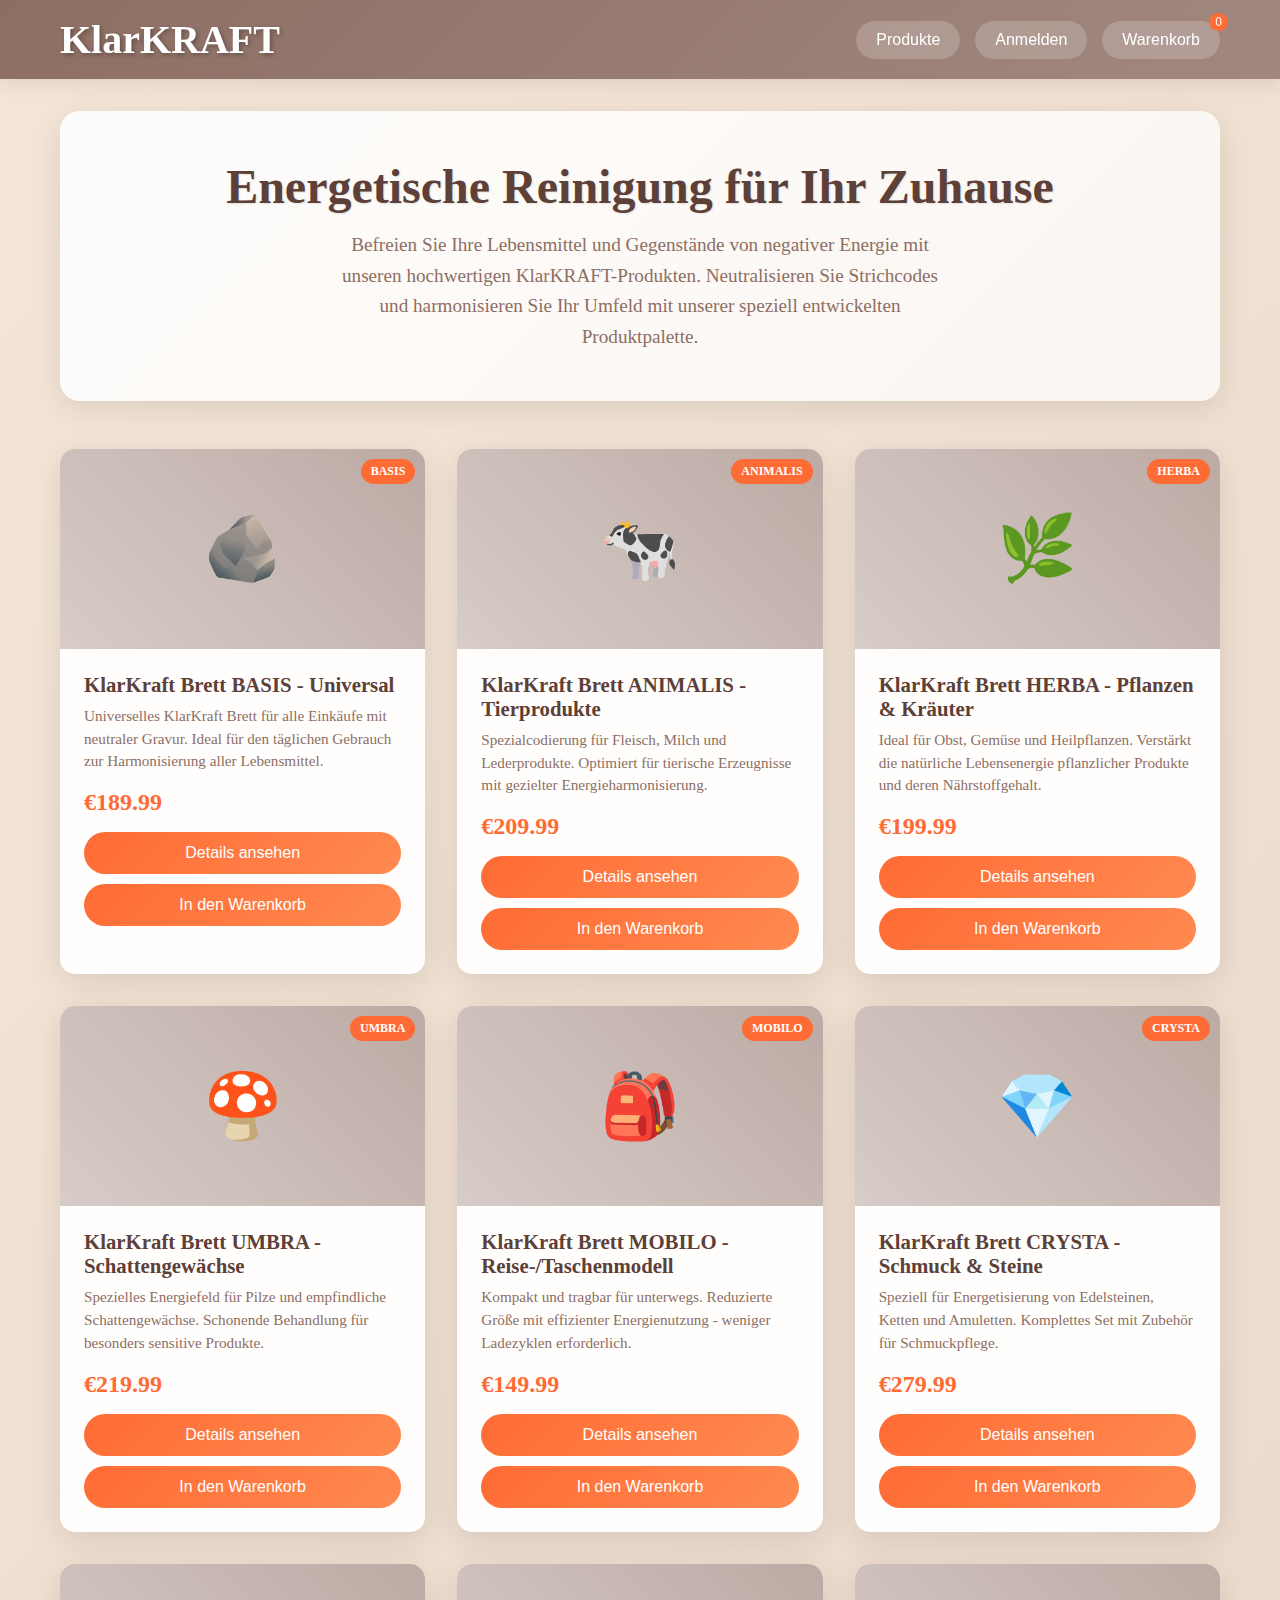
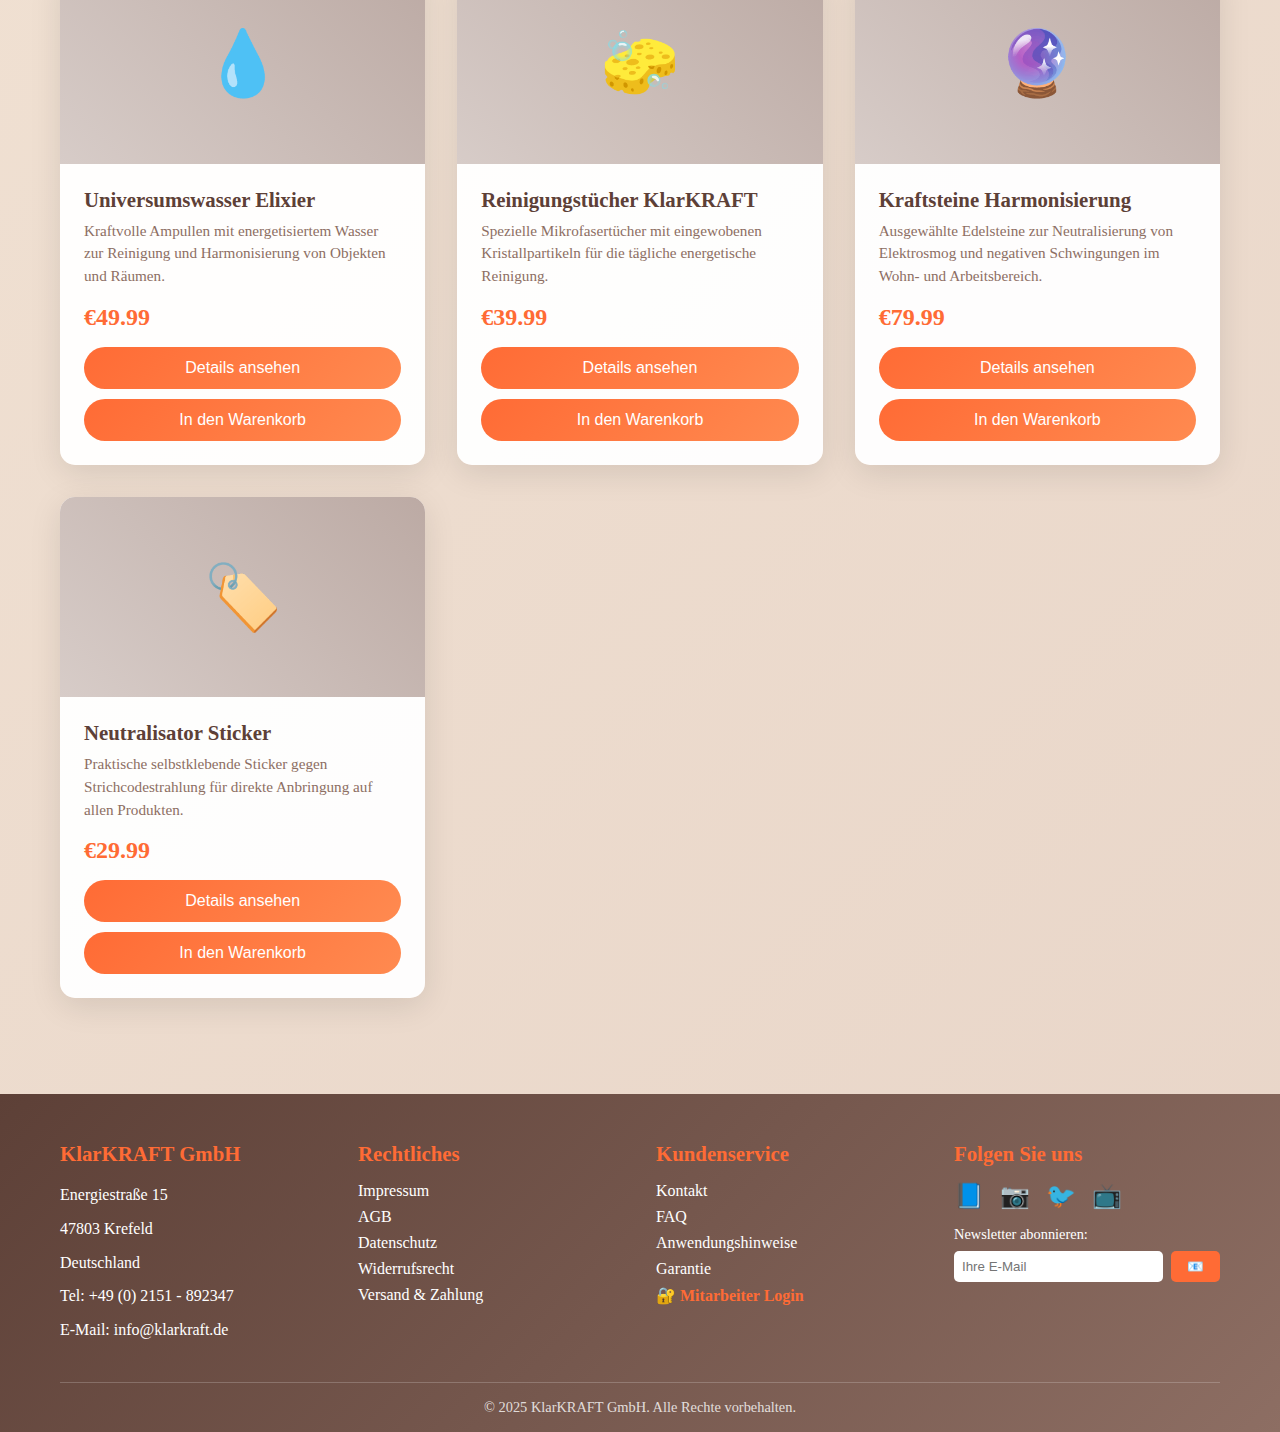
<file: XXXindex.html>
<!DOCTYPE html>
<html lang="de">
<head>
  <!-- ========== HEADBEREICH ========== -->
    <meta charset="UTF-8">
    <meta name="viewport" content="width=device-width, initial-scale=1.0">
    <title>KlarKRAFT - Energetische Reinigung für Ihr Zuhause</title>
    <style>
        * {
            margin: 0;
            padding: 0;
            box-sizing: border-box;
        }

        body {
            font-family: 'Georgia', serif;
            background: linear-gradient(135deg, #f4e6d7 0%, #e8d5c8 100%);
            min-height: 100vh;
            color: #5d4037;
        }

        .container {
            max-width: 1200px;
            margin: 0 auto;
            padding: 0 20px;
        }

        /* Header */
        header {
            background: linear-gradient(135deg, #8d6e63 0%, #a1887f 100%);
            padding: 1rem 0;
            box-shadow: 0 4px 20px rgba(0,0,0,0.1);
            position: sticky;
            top: 0;
            z-index: 100;
        }

        .header-content {
            display: flex;
            justify-content: space-between;
            align-items: center;
        }

        .logo {
            font-size: 2.5rem;
            font-weight: bold;
            color: #fff;
            text-shadow: 2px 2px 4px rgba(0,0,0,0.3);
            cursor: pointer;
        }

        .nav-buttons {
            display: flex;
            gap: 15px;
            align-items: center;
        }

        .nav-btn {
            background: rgba(255,255,255,0.2);
            border: none;
            padding: 10px 20px;
            border-radius: 25px;
            color: white;
            cursor: pointer;
            font-size: 16px;
            transition: all 0.3s ease;
            backdrop-filter: blur(10px);
        }

        .nav-btn:hover {
            background: rgba(255,255,255,0.3);
            transform: translateY(-2px);
        }

        .cart-counter {
            background: #ff6b35;
            color: white;
            border-radius: 50%;
            padding: 2px 6px;
            font-size: 12px;
            position: absolute;
            top: -8px;
            right: -8px;
        }

        .user-info {
            display: none;
            align-items: center;
            gap: 10px;
            color: white;
        }

        .user-info.active {
            display: flex;
        }

        .logout-btn {
            background: rgba(255,255,255,0.2);
            border: none;
            padding: 5px 10px;
            border-radius: 15px;
            color: white;
            cursor: pointer;
            font-size: 14px;
            transition: all 0.3s ease;
        }

        .logout-btn:hover {
            background: rgba(255,255,255,0.3);
        }

        /* Main Content */
        main {
            padding: 2rem 0;
        }

        .hero {
            text-align: center;
            padding: 3rem 0;
            background: linear-gradient(135deg, rgba(255,255,255,0.9), rgba(255,255,255,0.7));
            border-radius: 20px;
            margin-bottom: 3rem;
            box-shadow: 0 8px 32px rgba(0,0,0,0.1);
        }

        .hero h1 {
            font-size: 3rem;
            margin-bottom: 1rem;
            color: #5d4037;
            text-shadow: 1px 1px 2px rgba(0,0,0,0.1);
        }

        .hero p {
            font-size: 1.2rem;
            color: #8d6e63;
            max-width: 600px;
            margin: 0 auto;
            line-height: 1.6;
        }

        /* Products Grid */
        .products-grid {
            display: grid;
            grid-template-columns: repeat(auto-fit, minmax(320px, 1fr));
            gap: 2rem;
            margin-top: 2rem;
        }

        .product-card {
            background: rgba(255,255,255,0.95);
            border-radius: 15px;
            overflow: hidden;
            box-shadow: 0 8px 32px rgba(0,0,0,0.1);
            transition: transform 0.3s ease;
        }

        .product-card:hover {
            transform: translateY(-5px);
        }

        .product-image {
            width: 100%;
            height: 200px;
            background: linear-gradient(45deg, #d7ccc8, #bcaaa4);
            display: flex;
            align-items: center;
            justify-content: center;
            font-size: 4rem;
            color: #8d6e63;
            position: relative;
        }

        .product-badge {
            position: absolute;
            top: 10px;
            right: 10px;
            background: #ff6b35;
            color: white;
            padding: 5px 10px;
            border-radius: 15px;
            font-size: 12px;
            font-weight: bold;
        }

        .product-info {
            padding: 1.5rem;
        }

        .product-title {
            font-size: 1.3rem;
            margin-bottom: 0.5rem;
            color: #5d4037;
            font-weight: bold;
        }

        .product-description {
            color: #8d6e63;
            margin-bottom: 1rem;
            line-height: 1.5;
            font-size: 0.95rem;
        }

        .product-price {
            font-size: 1.5rem;
            font-weight: bold;
            color: #ff6b35;
            margin-bottom: 1rem;
        }

        .btn {
            background: linear-gradient(135deg, #ff6b35, #ff8a50);
            color: white;
            border: none;
            padding: 12px 24px;
            border-radius: 25px;
            cursor: pointer;
            font-size: 16px;
            transition: all 0.3s ease;
            width: 100%;
            margin-bottom: 10px;
        }

        .btn:hover {
            transform: translateY(-2px);
            box-shadow: 0 5px 15px rgba(255,107,53,0.4);
        }

        .btn:last-child {
            margin-bottom: 0;
        }

        /* Modal Styles */
        .modal {
            display: none;
            position: fixed;
            z-index: 1000;
            left: 0;
            top: 0;
            width: 100%;
            height: 100%;
            background: rgba(0,0,0,0.5);
            backdrop-filter: blur(5px);
        }

        .modal-content {
            background: linear-gradient(135deg, #fff, #f8f5f3);
            margin: 5% auto;
            padding: 2rem;
            border-radius: 20px;
            max-width: 800px;
            max-height: 80vh;
            overflow-y: auto;
            position: relative;
            box-shadow: 0 20px 60px rgba(0,0,0,0.3);
        }

        .close {
            color: #8d6e63;
            float: right;
            font-size: 28px;
            font-weight: bold;
            cursor: pointer;
            position: absolute;
            right: 20px;
            top: 15px;
        }

        .close:hover {
            color: #5d4037;
        }

        /* Auth Styles */
        .auth-tabs {
            display: flex;
            margin-bottom: 2rem;
            border-bottom: 2px solid #d7ccc8;
        }

        .auth-tab {
            flex: 1;
            padding: 1rem;
            background: none;
            border: none;
            cursor: pointer;
            font-size: 1.1rem;
            color: #8d6e63;
            transition: all 0.3s ease;
        }

        .auth-tab.active {
            color: #ff6b35;
            border-bottom: 3px solid #ff6b35;
        }

        .auth-form {
            display: none;
        }

        .auth-form.active {
            display: block;
        }

        .google-btn {
            background: #4285f4;
            color: white;
            border: none;
            padding: 12px 24px;
            border-radius: 25px;
            cursor: pointer;
            font-size: 16px;
            width: 100%;
            margin-bottom: 1rem;
            transition: all 0.3s ease;
        }

        .google-btn:hover {
            background: #357ae8;
            transform: translateY(-2px);
        }

        .divider {
            text-align: center;
            margin: 1rem 0;
            color: #8d6e63;
            position: relative;
        }

        .divider:before {
            content: '';
            position: absolute;
            top: 50%;
            left: 0;
            right: 0;
            height: 1px;
            background: #d7ccc8;
        }

        .divider span {
            background: #fff;
            padding: 0 1rem;
        }

        /* Cart Styles */
        .cart-item {
            background: rgba(255,255,255,0.7);
            padding: 1rem;
            margin-bottom: 1rem;
            border-radius: 10px;
            display: flex;
            justify-content: space-between;
            align-items: center;
        }

        .cart-total {
            font-size: 1.5rem;
            font-weight: bold;
            color: #ff6b35;
            text-align: right;
            margin-top: 1rem;
            padding-top: 1rem;
            border-top: 2px solid #d7ccc8;
        }

        /* Payment Methods */
        .payment-methods {
            display: flex;
            gap: 1rem;
            margin-top: 1rem;
        }

        .payment-btn {
            flex: 1;
            padding: 1rem;
            background: linear-gradient(135deg, #8d6e63, #a1887f);
            color: white;
            border: none;
            border-radius: 10px;
            cursor: pointer;
            font-size: 14px;
            transition: all 0.3s ease;
        }

        .payment-btn:hover {
            transform: translateY(-2px);
        }

        .payment-btn.active {
            background: #ff6b35 !important;
            color: white;
            transform: translateY(-2px);
            box-shadow: 0 4px 12px rgba(255,107,53,0.4);
        }

        /* Form Styles */
        .form-group {
            display: flex;
            flex-direction: column;
            margin-bottom: 1rem;
        }

        .form-group label {
            margin-bottom: 0.5rem;
            color: #5d4037;
            font-weight: bold;
        }

        .form-group input, .form-group select {
            padding: 0.8rem;
            border: 2px solid #d7ccc8;
            border-radius: 8px;
            font-size: 16px;
            background: rgba(255,255,255,0.9);
        }

        .form-group input:focus, .form-group select:focus {
            outline: none;
            border-color: #ff6b35;
        }

        .quantity-controls {
            display: flex;
            align-items: center;
            gap: 10px;
        }

        .quantity-btn {
            background: #8d6e63;
            color: white;
            border: none;
            width: 30px;
            height: 30px;
            border-radius: 50%;
            cursor: pointer;
            font-size: 18px;
            display: flex;
            align-items: center;
            justify-content: center;
            transition: all 0.3s ease;
        }

        .quantity-btn:hover {
            background: #5d4037;
        }

        .empty-cart {
            text-align: center;
            padding: 2rem;
            color: #8d6e63;
        }

        /* Product Detail Styles */
        .product-detail-image {
            font-size: 8rem;
            text-align: center;
            margin: 20px 0;
        }

        .product-detail-badge {
            font-size: 1.2rem;
            color: #ff6b35;
            font-weight: bold;
            margin-top: 10px;
        }

        .product-detail-description {
            font-size: 1.1rem;
            line-height: 1.6;
            margin-bottom: 20px;
            color: #5d4037;
        }

        .product-detail-price {
            font-size: 2.5rem;
            color: #ff6b35;
            font-weight: bold;
            margin-bottom: 20px;
            text-align: center;
        }

        /* Payment Form Styles */
        .payment-form {
            background: rgba(255,255,255,0.9);
            padding: 1.5rem;
            border-radius: 10px;
            margin-top: 1rem;
            border: 2px solid #d7ccc8;
        }

        .payment-form input {
            padding: 0.8rem;
            border: 2px solid #d7ccc8;
            border-radius: 8px;
            font-size: 16px;
            background: rgba(255,255,255,0.9);
            width: 100%;
        }

        .payment-form input:focus {
            outline: none;
            border-color: #ff6b35;
        }

        .payment-form label {
            display: block;
            margin-bottom: 0.5rem;
            color: #5d4037;
            font-weight: bold;
        }

        /* Profile Page Styles */
        .profile-page {
            display: none;
            background: rgba(255,255,255,0.95);
            min-height: 100vh;
            padding: 2rem 0;
        }

        .profile-page.active {
            display: block;
        }

        .profile-header {
            background: linear-gradient(135deg, #8d6e63, #a1887f);
            color: white;
            padding: 2rem;
            border-radius: 15px;
            margin-bottom: 2rem;
        }

        .profile-sections {
            display: grid;
            gap: 2rem;
            margin-top: 2rem;
        }

        .profile-section {
            background: rgba(255,255,255,0.9);
            padding: 2rem;
            border-radius: 15px;
            box-shadow: 0 4px 20px rgba(0,0,0,0.1);
        }

        .profile-section h3 {
            color: #ff6b35;
            margin-bottom: 1rem;
            font-size: 1.3rem;
        }

        .payment-method-card {
            background: rgba(255,255,255,0.7);
            padding: 1rem;
            border-radius: 10px;
            margin-bottom: 1rem;
            border: 2px solid #d7ccc8;
            cursor: pointer;
            transition: all 0.3s ease;
        }

        .payment-method-card:hover {
            border-color: #ff6b35;
            transform: translateY(-2px);
        }

        .payment-method-card.selected {
            border-color: #ff6b35;
            background: rgba(255,107,53,0.1);
        }

        /* Master Dashboard Styles */
        .master-stat-grid {
            display: grid;
            grid-template-columns: repeat(auto-fit, minmax(200px, 1fr));
            gap: 1rem;
            margin-bottom: 2rem;
        }

        .master-stat-card {
            background: linear-gradient(135deg, #8d6e63, #a1887f);
            color: white;
            padding: 1.5rem;
            border-radius: 15px;
            text-align: center;
            position: relative;
            overflow: hidden;
        }

        .master-stat-card::before {
            content: '';
            position: absolute;
            top: 0;
            left: 0;
            right: 0;
            bottom: 0;
            background: linear-gradient(45deg, rgba(255,255,255,0.1), transparent);
            pointer-events: none;
        }

        .master-stat-icon {
            font-size: 2.5rem;
            margin-bottom: 0.5rem;
        }

        .master-stat-number {
            font-size: 2rem;
            font-weight: bold;
            display: block;
            margin-bottom: 0.5rem;
        }

        .master-stat-label {
            font-size: 0.9rem;
            opacity: 0.9;
        }

        .master-table {
            width: 100%;
            border-collapse: collapse;
            background: white;
            border-radius: 8px;
            overflow: hidden;
            box-shadow: 0 2px 8px rgba(0,0,0,0.1);
            margin-bottom: 1rem;
        }

        .master-table th {
            background: #8d6e63;
            color: white;
            padding: 1rem;
            text-align: left;
            font-weight: bold;
        }

        .master-table td {
            padding: 1rem;
            border-bottom: 1px solid #e0e0e0;
        }

        .master-table tr:hover {
            background: #f5f5f5;
        }

        .action-btn {
            padding: 0.3rem 0.8rem;
            border: none;
            border-radius: 15px;
            cursor: pointer;
            font-size: 0.8rem;
            margin-right: 0.5rem;
            transition: all 0.3s ease;
        }

        .action-btn.view { background: #2196f3; color: white; }
        .action-btn.edit { background: #ff9800; color: white; }
        .action-btn.delete { background: #f44336; color: white; }

        .action-btn:hover {
            transform: translateY(-1px);
            box-shadow: 0 2px 5px rgba(0,0,0,0.2);
        }

        .order-status {
            display: inline-block;
            padding: 4px 12px;
            border-radius: 15px;
            font-size: 0.8rem;
            font-weight: bold;
            color: white;
        }

        .status-completed { background: #4caf50; }
        .status-processing { background: #ff9800; }
        .status-pending { background: #f44336; }
        .status-cancelled { background: #9e9e9e; }

        .status-select {
            padding: 0.3rem 0.5rem;
            border: 1px solid #d7ccc8;
            border-radius: 5px;
            font-size: 0.8rem;
        }

        .chart-container {
            background: white;
            padding: 1.5rem;
            border-radius: 10px;
            box-shadow: 0 2px 8px rgba(0,0,0,0.1);
            margin-bottom: 1rem;
        }

        .customer-item, .order-item {
            background: rgba(255,255,255,0.7);
            padding: 1rem;
            margin-bottom: 1rem;
            border-radius: 10px;
            border-left: 4px solid #ff6b35;
        }

        /* Toggle Switch Styles */
        .toggle-switch {
            position: relative;
            display: inline-block;
            width: 60px;
            height: 34px;
        }

        .toggle-switch input {
            opacity: 0;
            width: 0;
            height: 0;
        }

        .toggle-slider {
            position: absolute;
            cursor: pointer;
            top: 0;
            left: 0;
            right: 0;
            bottom: 0;
            background-color: #ccc;
            transition: .4s;
            border-radius: 34px;
        }

        .toggle-slider:before {
            position: absolute;
            content: "";
            height: 26px;
            width: 26px;
            left: 4px;
            bottom: 4px;
            background-color: white;
            transition: .4s;
            border-radius: 50%;
        }

        input:checked + .toggle-slider {
            background-color: #ff6b35;
        }

        input:checked + .toggle-slider:before {
            transform: translateX(26px);
        }

        .setting-item {
            display: flex;
            justify-content: space-between;
            align-items: center;
            padding: 1rem;
            background: rgba(255,255,255,0.7);
            border-radius: 10px;
            margin-bottom: 1rem;
        }

        .setting-description {
            flex: 1;
            margin-right: 1rem;
        }

        .setting-title {
            font-weight: bold;
            color: #5d4037;
            margin-bottom: 0.5rem;
        }

        .setting-subtitle {
            font-size: 0.9rem;
            color: #8d6e63;
        }

        /* Responsive */
        @media (max-width: 768px) {
            .hero h1 {
                font-size: 2rem;
            }
            
            .products-grid {
                grid-template-columns: 1fr;
            }
            
            .nav-buttons {
                flex-wrap: wrap;
                gap: 10px;
            }
            
            .payment-methods {
                flex-direction: column;
            }

            .logo {
                font-size: 2rem;
            }

            .product-detail-image {
                font-size: 6rem;
            }
        }

        /* Animations */
        @keyframes slideIn {
            from { transform: translateX(100%); opacity: 0; }
            to { transform: translateX(0); opacity: 1; }
        }

        @keyframes fadeIn {
            from { opacity: 0; transform: translateY(20px); }
            to { opacity: 1; transform: translateY(0); }
        }

        .product-card {
            animation: fadeIn 0.5s ease forwards;
        }

        /* Hide main content when profile is active */
        .main-content {
            display: block;
        }

        .main-content.hidden {
            display: none;
        }
    </style>
</head>
<body>
    <header>
        <div class="container">
            <div class="header-content">
                <div class="logo" onclick="showProducts()">KlarKRAFT</div>
                <div class="nav-buttons">
                    <button class="nav-btn" onclick="showProducts()">Produkte</button>
                    <button class="nav-btn" onclick="showAuth()" id="authBtn">Anmelden</button>
                    <div class="user-info" id="userInfo">
                        <span id="userName">Benutzer</span>
                        <button class="logout-btn" onclick="showProfile()">Profil</button>
                        <button class="logout-btn" onclick="logout()">Abmelden</button>
                    </div>
                    <div class="user-info" id="masterInfo" style="display: none;">
                        <span id="masterName">Mitarbeiter</span>
                        <button class="logout-btn" onclick="showMasterDashboard()">Dashboard</button>
                        <button class="logout-btn" onclick="masterLogout()">Abmelden</button>
                    </div>
                    <button class="nav-btn" onclick="showCart()" id="cartBtn" style="position: relative;">
                        Warenkorb
                        <span class="cart-counter" id="cartCounter">0</span>
                    </button>
                    <button class="nav-btn" onclick="showNewOrders()" id="ordersBtn" style="position: relative; display: none;">
                        Neue Bestellungen
                        <span class="cart-counter" id="ordersCounter">0</span>
                    </button>
                </div>
            </div>
        </div>
    </header>

    <!-- Main Content -->
    <div class="main-content" id="mainContent">
        <main>
            <div class="container">
                <div class="hero">
                    <h1>Energetische Reinigung für Ihr Zuhause</h1>
                    <p>Befreien Sie Ihre Lebensmittel und Gegenstände von negativer Energie mit unseren hochwertigen KlarKRAFT-Produkten. Neutralisieren Sie Strichcodes und harmonisieren Sie Ihr Umfeld mit unserer speziell entwickelten Produktpalette.</p>
                </div>

                <div class="products-grid" id="productsGrid">
                    <!-- Products will be populated by JavaScript -->
                </div>
            </div>
        </main>
    </div>

    <!-- Profile Page -->
    <div class="profile-page" id="profilePage">
        <div class="container">
            <div class="profile-header">
                <h2>👤 Mein Profil</h2>
                <p>Verwalten Sie Ihre persönlichen Daten, Zahlungsmethoden und Bestellungen</p>
                <button class="nav-btn" onclick="showProducts()" style="margin-top: 1rem;">← Zurück zum Shop</button>
            </div>

            <div class="profile-sections">
                <!-- Personal Information -->
                <div class="profile-section">
                    <h3>📋 Persönliche Daten</h3>
                    <form id="personalDataForm" onsubmit="updatePersonalData(event)">
                        <div class="form-group">
                            <label for="profileName">Name:</label>
                            <input type="text" id="profileName" required>
                        </div>
                        <div class="form-group">
                            <label for="profileEmail">E-Mail:</label>
                            <input type="email" id="profileEmail" required>
                        </div>
                        <div class="form-group">
                            <label for="profilePhone">Telefon:</label>
                            <input type="tel" id="profilePhone">
                        </div>
                        <button type="submit" class="btn">Daten aktualisieren</button>
                    </form>

                    <!-- Password Change Section -->
                    <div style="margin-top: 2rem; padding-top: 2rem; border-top: 2px solid #d7ccc8;">
                        <h4 style="color: #ff6b35; margin-bottom: 1rem;">🔒 Passwort ändern</h4>
                        <form id="passwordChangeForm" onsubmit="changePassword(event)">
                            <div class="form-group">
                                <label for="currentPassword">Aktuelles Passwort:</label>
                                <input type="password" id="currentPassword" required>
                            </div>
                            <div class="form-group">
                                <label for="newPassword">Neues Passwort:</label>
                                <input type="password" id="newPassword" required minlength="6">
                            </div>
                            <div class="form-group">
                                <label for="confirmPassword">Passwort bestätigen:</label>
                                <input type="password" id="confirmPassword" required minlength="6">
                            </div>
                            <button type="submit" class="btn">Passwort ändern</button>
                        </form>
                    </div>
                </div>

                <!-- Shipping Address -->
                <div class="profile-section">
                    <h3>📦 Lieferadresse</h3>
                    <form id="shippingAddressForm" onsubmit="updateShippingAddress(event)">
                        <div class="form-group">
                            <label for="shippingAddress">Straße und Hausnummer:</label>
                            <input type="text" id="shippingAddress" required>
                        </div>
                        <div style="display: grid; grid-template-columns: 1fr 1fr; gap: 1rem;">
                            <div class="form-group">
                                <label for="shippingZip">PLZ:</label>
                                <input type="text" id="shippingZip" required>
                            </div>
                            <div class="form-group">
                                <label for="shippingCity">Stadt:</label>
                                <input type="text" id="shippingCity" required>
                            </div>
                        </div>
                        <div class="form-group">
                            <label for="shippingCountry">Land:</label>
                            <select id="shippingCountry" required>
                                <option value="Deutschland">Deutschland</option>
                                <option value="Österreich">Österreich</option>
                                <option value="Schweiz">Schweiz</option>
                            </select>
                        </div>
                        <button type="submit" class="btn">Adresse aktualisieren</button>
                    </form>
                </div>

                <!-- Payment Methods -->
                <div class="profile-section">
                    <h3>💳 Zahlungsmethoden</h3>
                    <div id="paymentMethodsList"></div>
                    <button class="btn" onclick="showAddPaymentMethod()">+ Neue Zahlungsmethode hinzufügen</button>
                </div>

                <!-- Order History -->
                <div class="profile-section">
                    <h3>📦 Bestellhistorie</h3>
                    <div id="orderHistoryList"></div>
                </div>
            </div>
        </div>
    </div>

    <!-- Footer -->
    <footer style="background: linear-gradient(135deg, #5d4037 0%, #8d6e63 100%); color: white; padding: 3rem 0 1rem 0; margin-top: 4rem;">
        <div class="container">
            <div style="display: grid; grid-template-columns: repeat(auto-fit, minmax(250px, 1fr)); gap: 2rem; margin-bottom: 2rem;">
                <!-- Unternehmensinformationen -->
                <div>
                    <h3 style="color: #ff6b35; margin-bottom: 1rem; font-size: 1.3rem;">KlarKRAFT GmbH</h3>
                    <p style="line-height: 1.6; margin-bottom: 0.5rem;">Energiestraße 15</p>
                    <p style="line-height: 1.6; margin-bottom: 0.5rem;">47803 Krefeld</p>
                    <p style="line-height: 1.6; margin-bottom: 0.5rem;">Deutschland</p>
                    <p style="line-height: 1.6; margin-bottom: 0.5rem;">Tel: +49 (0) 2151 - 892347</p>
                    <p style="line-height: 1.6; margin-bottom: 0.5rem;">E-Mail: info@klarkraft.de</p>
                </div>

                <!-- Rechtliches -->
                <div>
                    <h3 style="color: #ff6b35; margin-bottom: 1rem; font-size: 1.3rem;">Rechtliches</h3>
                    <ul style="list-style: none; padding: 0;">
                        <li style="margin-bottom: 0.5rem;"><a href="#" onclick="showLegalModal('impressum')" style="color: white; text-decoration: none; transition: color 0.3s ease;">Impressum</a></li>
                        <li style="margin-bottom: 0.5rem;"><a href="#" onclick="showLegalModal('agb')" style="color: white; text-decoration: none; transition: color 0.3s ease;">AGB</a></li>
                        <li style="margin-bottom: 0.5rem;"><a href="#" onclick="showLegalModal('datenschutz')" style="color: white; text-decoration: none; transition: color 0.3s ease;">Datenschutz</a></li>
                        <li style="margin-bottom: 0.5rem;"><a href="#" onclick="showLegalModal('widerruf')" style="color: white; text-decoration: none; transition: color 0.3s ease;">Widerrufsrecht</a></li>
                        <li style="margin-bottom: 0.5rem;"><a href="#" onclick="showLegalModal('versand')" style="color: white; text-decoration: none; transition: color 0.3s ease;">Versand & Zahlung</a></li>
                    </ul>
                </div>

                <!-- Kundenservice -->
                <div>
                    <h3 style="color: #ff6b35; margin-bottom: 1rem; font-size: 1.3rem;">Kundenservice</h3>
                    <ul style="list-style: none; padding: 0;">
                        <li style="margin-bottom: 0.5rem;"><a href="#" onclick="showLegalModal('kontakt')" style="color: white; text-decoration: none; transition: color 0.3s ease;">Kontakt</a></li>
                        <li style="margin-bottom: 0.5rem;"><a href="#" onclick="showLegalModal('faq')" style="color: white; text-decoration: none; transition: color 0.3s ease;">FAQ</a></li>
                        <li style="margin-bottom: 0.5rem;"><a href="#" onclick="showLegalModal('anwendung')" style="color: white; text-decoration: none; transition: color 0.3s ease;">Anwendungshinweise</a></li>
                        <li style="margin-bottom: 0.5rem;"><a href="#" onclick="showLegalModal('garantie')" style="color: white; text-decoration: none; transition: color 0.3s ease;">Garantie</a></li>
                        <li style="margin-bottom: 0.5rem;"><a href="#" onclick="showMasterLogin()" style="color: #ff6b35; text-decoration: none; transition: color 0.3s ease; font-weight: bold;">🔐 Mitarbeiter Login</a></li>
                    </ul>
                </div>

                <!-- Social Media & Newsletter -->
                <div>
                    <h3 style="color: #ff6b35; margin-bottom: 1rem; font-size: 1.3rem;">Folgen Sie uns</h3>
                    <div style="display: flex; gap: 1rem; margin-bottom: 1rem;">
                        <a href="#" style="color: white; font-size: 1.5rem; text-decoration: none;">📘</a>
                        <a href="#" style="color: white; font-size: 1.5rem; text-decoration: none;">📷</a>
                        <a href="#" style="color: white; font-size: 1.5rem; text-decoration: none;">🐦</a>
                        <a href="#" style="color: white; font-size: 1.5rem; text-decoration: none;">📺</a>
                    </div>
                    <p style="margin-bottom: 0.5rem; font-size: 0.9rem;">Newsletter abonnieren:</p>
                    <div style="display: flex; gap: 0.5rem;">
                        <input type="email" placeholder="Ihre E-Mail" style="flex: 1; padding: 0.5rem; border: none; border-radius: 5px;">
                        <button style="padding: 0.5rem 1rem; background: #ff6b35; color: white; border: none; border-radius: 5px; cursor: pointer;">📧</button>
                    </div>
                </div>
            </div>

            <!-- Copyright -->
            <div style="border-top: 1px solid rgba(255,255,255,0.2); padding-top: 1rem; text-align: center; font-size: 0.9rem; color: rgba(255,255,255,0.8);">
                <p>&copy; 2025 KlarKRAFT GmbH. Alle Rechte vorbehalten.</p>
            </div>
        </div>
    </footer>

    <!-- Product Detail Modal -->
    <div id="productModal" class="modal">
        <div class="modal-content">
            <span class="close" onclick="closeModal()">&times;</span>
            <div id="productDetails"></div>
        </div>
    </div>

    <!-- Cart Modal -->
    <div id="cartModal" class="modal">
        <div class="modal-content">
            <span class="close" onclick="closeModal()">&times;</span>
            <h2>Warenkorb</h2>
            <div id="cartItems"></div>
            <div class="cart-total" id="cartTotal">Gesamt: €0,00</div>
            
            <div id="paymentSection" style="margin-top: 2rem;">
                <h3 style="color: #5d4037; margin-bottom: 1rem;">Zahlungsmethode:</h3>
                <div id="savedPaymentMethods" style="margin-bottom: 1rem;"></div>
                <button class="btn" onclick="togglePaymentOptions()" id="togglePaymentBtn">Andere Zahlungsmethode wählen</button>
                
                <div id="paymentMethodSelector" style="display: none; margin-top: 1rem;">
                    <div class="payment-methods">
                        <button class="payment-btn" onclick="selectPaymentMethod('paypal')" id="paypalBtn">💳 PayPal</button>
                        <button class="payment-btn" onclick="selectPaymentMethod('sepa')" id="sepaBtn">🏦 Lastschrift</button>
                        <button class="payment-btn" onclick="selectPaymentMethod('card')" id="cardBtn">💳 Kreditkarte</button>
                    </div>
                    
                    <!-- Payment Forms -->
                    <div id="paymentForms"></div>
                </div>
                
                <!-- Order Confirmation Section -->
                <div id="orderConfirmation" style="display: none; margin-top: 2rem; padding: 1.5rem; background: rgba(255,107,53,0.1); border-radius: 10px; border: 2px solid #ff6b35;">
                    <h4 style="color: #ff6b35; margin-bottom: 1rem;">🛒 Bestellung bestätigen</h4>
                    <div id="orderSummary" style="margin-bottom: 1rem;"></div>
                    <button type="button" class="btn" onclick="completeOrder()" style="background: #4caf50; font-size: 1.1rem; padding: 1rem 2rem;">
                        ✅ Bestellung jetzt abschließen
                    </button>
                    <button type="button" class="btn" onclick="cancelOrder()" style="background: #f44336; margin-top: 0.5rem;">
                        ❌ Abbrechen
                    </button>
                </div>
            </div>
        </div>
    </div>

    <!-- Auth Modal -->
    <div id="authModal" class="modal">
        <div class="modal-content">
            <span class="close" onclick="closeModal()">&times;</span>
            <div class="auth-tabs">
                <button class="auth-tab active" onclick="switchAuthTab('login')">Anmelden</button>
                <button class="auth-tab" onclick="switchAuthTab('register')">Registrieren</button>
            </div>
            
            <!-- Login Form -->
            <div id="loginForm" class="auth-form active">
                <h2>Anmelden</h2>
                <button class="google-btn" onclick="googleAuth()">📧 Mit Google anmelden</button>
                <div class="divider"><span>oder</span></div>
                <form id="customerLoginForm">
                    <div class="form-group">
                        <label for="loginEmail">E-Mail:</label>
                        <input type="email" id="loginEmail" name="loginEmail" required>
                    </div>
                    <div class="form-group">
                        <label for="loginPassword">Passwort:</label>
                        <input type="password" id="loginPassword" name="loginPassword" required>
                    </div>
                    <button type="submit" class="btn">Anmelden</button>
                    <button type="button" class="btn" onclick="quickLogin()" style="margin-top: 10px; background: #4caf50;">⚡ Test-Login (Max Mustermann)</button>
                </form>
            </div>
            
            <!-- Register Form -->
            <div id="registerForm" class="auth-form">
                <h2>Registrieren</h2>
                <button class="google-btn" onclick="googleAuth()">📧 Mit Google registrieren</button>
                <div class="divider"><span>oder</span></div>
                <form id="customerRegisterForm">
                    <div class="form-group">
                        <label for="registerName">Name:</label>
                        <input type="text" id="registerName" name="registerName" required>
                    </div>
                    <div class="form-group">
                        <label for="registerEmail">E-Mail:</label>
                        <input type="email" id="registerEmail" name="registerEmail" required>
                    </div>
                    <div class="form-group">
                        <label for="registerPassword">Passwort:</label>
                        <input type="password" id="registerPassword" name="registerPassword" required minlength="6">
                    </div>
                    <div class="form-group">
                        <label for="registerAddress">Adresse:</label>
                        <input type="text" id="registerAddress" name="registerAddress" required>
                    </div>
                    <div class="form-group">
                        <label for="registerCity">Stadt:</label>
                        <input type="text" id="registerCity" name="registerCity" required>
                    </div>
                    <div class="form-group">
                        <label for="registerZip">PLZ:</label>
                        <input type="text" id="registerZip" name="registerZip" required>
                    </div>
                    <button type="submit" class="btn">Registrieren</button>
                    <button type="button" class="btn" onclick="quickRegister()" style="margin-top: 10px; background: #4caf50;">⚡ Test-Registrierung</button>
                </form>
            </div>
        </div>
    </div>

    <!-- Add Payment Method Modal -->
    <div id="addPaymentModal" class="modal">
        <div class="modal-content">
            <span class="close" onclick="closeModal()">&times;</span>
            <h2>Neue Zahlungsmethode hinzufügen</h2>
            
            <div class="payment-methods">
                <button class="payment-btn" onclick="selectNewPaymentMethod('paypal')" id="newPaypalBtn">💳 PayPal</button>
                <button class="payment-btn" onclick="selectNewPaymentMethod('sepa')" id="newSepaBtn">🏦 Lastschrift</button>
                <button class="payment-btn" onclick="selectNewPaymentMethod('card')" id="newCardBtn">💳 Kreditkarte</button>
            </div>
            
            <div id="newPaymentForms"></div>
        </div>
    </div>

    <!-- Legal Modal -->
    <div id="legalModal" class="modal">
        <div class="modal-content">
            <span class="close" onclick="closeModal()">&times;</span>
            <div id="legalContent"></div>
        </div>
    </div>

    <!-- Master Login Modal -->
    <div id="masterLoginModal" class="modal">
        <div class="modal-content">
            <span class="close" onclick="closeModal()">&times;</span>
            <h2 style="color: #ff6b35; margin-bottom: 2rem;">🔐 KlarKRAFT Mitarbeiter Login</h2>
            <form id="masterLoginForm" onsubmit="handleMasterLogin(event)">
                <div class="form-group">
                    <label for="masterLoginEmail">Mitarbeiter E-Mail:</label>
                    <input type="email" id="masterLoginEmail" name="masterLoginEmail" required placeholder="mitarbeiter@klarkraft.de">
                </div>
                <div class="form-group">
                    <label for="masterLoginPassword">Passwort:</label>
                    <input type="password" id="masterLoginPassword" name="masterLoginPassword" required placeholder="Ihr Mitarbeiter-Passwort">
                </div>
                <div class="form-group">
                    <label for="masterLoginCode">Sicherheitscode:</label>
                    <input type="text" id="masterLoginCode" name="masterLoginCode" required placeholder="KK-XXXX" maxlength="7">
                </div>
                <button type="submit" class="btn">🚀 Anmelden</button>
            </form>
            
            <div style="margin-top: 2rem; padding: 1rem; background: rgba(255,107,53,0.1); border-radius: 8px; font-size: 0.9rem;">
                <h4 style="color: #ff6b35; margin-bottom: 0.5rem;">Demo-Zugangsdaten:</h4>
                <div style="display: grid; gap: 0.5rem;">
                    <button type="button" class="btn" onclick="quickMasterLogin('manager')" style="width: auto; padding: 0.5rem 1rem; font-size: 0.8rem;">
                        👔 Manager: manager@klarkraft.de / manager123 / KK-2025
                    </button>
                    <button type="button" class="btn" onclick="quickMasterLogin('support')" style="width: auto; padding: 0.5rem 1rem; font-size: 0.8rem;">
                        🎧 Support: support@klarkraft.de / support123 / KK-2025
                    </button>
                    <button type="button" class="btn" onclick="quickMasterLogin('admin')" style="width: auto; padding: 0.5rem 1rem; font-size: 0.8rem;">
                        ⚙️ Admin: admin@klarkraft.de / admin123 / KK-2025
                    </button>
                </div>
            </div>
        </div>
    </div>

    <!-- New Orders Modal (for Masters) -->
    <div id="newOrdersModal" class="modal">
        <div class="modal-content">
            <span class="close" onclick="closeModal()">&times;</span>
            <h2>📦 Neue Bestellungen</h2>
            <div id="newOrdersList"></div>
        </div>
    </div>
    <div id="masterDashboardModal" class="modal">
        <div class="modal-content" style="max-width: 1200px; max-height: 90vh;">
            <span class="close" onclick="closeModal()">&times;</span>
            <div id="masterDashboardContent">
                <div style="display: flex; justify-content: space-between; align-items: center; margin-bottom: 2rem; padding-bottom: 1rem; border-bottom: 2px solid #d7ccc8;">
                    <div>
                        <h2 style="color: #ff6b35; margin-bottom: 0.5rem;">🏢 KlarKRAFT Master Dashboard</h2>
                        <p style="color: #8d6e63;">Mitarbeiter: <span id="currentMasterName" style="font-weight: bold; color: #ff6b35;"></span> (<span id="currentMasterRole" style="color: #8d6e63;"></span>)</p>
                    </div>
                    <div style="text-align: right; font-size: 0.9rem; color: #8d6e63;">
                        <div>Letzter Login: <span id="lastLoginTime"></span></div>
                        <div>Session: <span id="sessionId" style="font-family: monospace;"></span></div>
                    </div>
                </div>

                <div class="auth-tabs">
                    <button class="auth-tab active" onclick="switchMasterTab('overview')">📊 Übersicht</button>
                    <button class="auth-tab" onclick="switchMasterTab('customers')">👥 Kunden</button>
                    <button class="auth-tab" onclick="switchMasterTab('orders')">📦 Bestellungen</button>
                    <button class="auth-tab" onclick="switchMasterTab('analytics')">📈 Analytik</button>
                    <button class="auth-tab" onclick="switchMasterTab('settings')" id="settingsTab">⚙️ Einstellungen</button>
                </div>
                
                <!-- Overview Tab -->
                <div id="masterOverview" class="auth-form active">
                    <div id="dashboardStats"></div>
                    <div style="display: grid; grid-template-columns: 1fr 1fr; gap: 2rem; margin-top: 2rem;">
                        <div>
                            <h3 style="color: #ff6b35; margin-bottom: 1rem;">📈 Neueste Bestellungen</h3>
                            <div id="recentOrders"></div>
                        </div>
                        <div>
                            <h3 style="color: #ff6b35; margin-bottom: 1rem;">👤 Neue Kunden</h3>
                            <div id="recentCustomers"></div>
                        </div>
                    </div>
                </div>
                
                <!-- Customers Tab -->
                <div id="masterCustomers" class="auth-form">
                    <div style="display: flex; justify-content: space-between; align-items: center; margin-bottom: 1rem;">
                        <h3 style="color: #ff6b35;">👥 Kundenverwaltung</h3>
                        <div>
                            <input type="text" id="customerSearch" placeholder="Kunde suchen..." style="padding: 0.5rem; border: 2px solid #d7ccc8; border-radius: 8px; margin-right: 1rem;">
                            <button class="btn" onclick="exportCustomersCSV()" style="width: auto; padding: 0.5rem 1rem;">📥 Export</button>
                        </div>
                    </div>
                    <div id="masterCustomersList"></div>
                </div>
                
                <!-- Orders Tab -->
                <div id="masterOrders" class="auth-form">
                    <div style="display: flex; justify-content: space-between; align-items: center; margin-bottom: 1rem;">
                        <h3 style="color: #ff6b35;">📦 Bestellverwaltung</h3>
                        <div>
                            <select id="orderStatusFilter" style="padding: 0.5rem; border: 2px solid #d7ccc8; border-radius: 8px; margin-right: 1rem;">
                                <option value="">Alle Status</option>
                                <option value="pending">In Bearbeitung</option>
                                <option value="processing">Wird versendet</option>
                                <option value="completed">Geliefert</option>
                                <option value="cancelled">Storniert</option>
                            </select>
                            <button class="btn" onclick="exportOrdersCSV()" style="width: auto; padding: 0.5rem 1rem;">📥 Export</button>
                        </div>
                    </div>
                    <div id="masterOrdersList"></div>
                </div>
                
                <!-- Analytics Tab -->
                <div id="masterAnalytics" class="auth-form">
                    <h3 style="color: #ff6b35; margin-bottom: 1rem;">📈 Verkaufsanalytik</h3>
                    <div id="analyticsContent"></div>
                </div>
                
                <!-- Settings Tab -->
                <div id="masterSettings" class="auth-form">
                    <h3 style="color: #ff6b35; margin-bottom: 1rem;">⚙️ System-Einstellungen</h3>
                    <div id="settingsContent">
                        <div style="margin-bottom: 2rem;">
                            <h4 style="color: #8d6e63; margin-bottom: 1rem;">🎮 Demo-Modus</h4>
                            <div class="setting-item">
                                <div class="setting-description">
                                    <div class="setting-title">Automatische Bestellabwicklung</div>
                                    <div class="setting-subtitle">
                                        Wenn aktiviert, werden Bestellungen automatisch bearbeitet, aber NUR wenn kein Mitarbeiter angemeldet ist. Bei "Aus" werden niemals automatische Updates durchgeführt.
                                    </div>
                                </div>
                                <label class="toggle-switch">
                                    <input type="checkbox" id="demoModeToggle" onchange="toggleDemoMode()">
                                    <span class="toggle-slider"></span>
                                </label>
                            </div>
                            <div id="demoModeStatus" style="margin-top: 0.5rem; padding: 0.5rem; border-radius: 5px; text-align: center; font-weight: bold;"></div>
                        </div>
                        
                        <div style="margin-bottom: 2rem;">
                            <h4 style="color: #8d6e63; margin-bottom: 1rem;">🧹 Datenbereinigung</h4>
                            <button class="btn" onclick="clearTestData()" style="background: #f44336; width: auto; padding: 0.5rem 1rem; margin-right: 1rem;">Test-Daten löschen</button>
                            <button class="btn" onclick="resetAllData()" style="background: #ff5722; width: auto; padding: 0.5rem 1rem;">Alle Daten zurücksetzen</button>
                        </div>
                        <div style="margin-bottom: 2rem;">
                            <h4 style="color: #8d6e63; margin-bottom: 1rem;">📊 Datenexport</h4>
                            <button class="btn" onclick="exportAllData()" style="width: auto; padding: 0.5rem 1rem;">Vollständiger Export</button>
                        </div>
                        <div>
                            <h4 style="color: #8d6e63; margin-bottom: 1rem;">👥 Mitarbeiter-Logs</h4>
                            <div id="activityLogs"></div>
                        </div>
                    </div>
                </div>
            </div>
        </div>
    </div>

    <script>
        // Product Data
        const products = [
            {
                id: 1,
                name: "KlarKraft Brett BASIS - Universal",
                description: "Universelles KlarKraft Brett für alle Einkäufe mit neutraler Gravur. Ideal für den täglichen Gebrauch zur Harmonisierung aller Lebensmittel.",
                price: 189.99,
                image: "🪨",
                badge: "BASIS",
                details: "Unser BASIS KlarKraft Brett aus natürlichem Granit harmonisiert die Schwingungen aller Lebensmittel und Gegenstände. Die neutrale Gravur ermöglicht eine universelle Anwendung für sämtliche Produkte. Das Brett neutralisiert negative Energien von Strichcodes und elektromagnetischen Feldern. Einfach Produkte für 5-10 Minuten auf das Brett legen und die energetische Reinigung beginnt. Größe: 30x50cm, Gewicht: ca. 3kg. Hergestellt aus hochwertigem Granit mit spezieller Oberflächenbehandlung."
            },
            {
                id: 2,
                name: "KlarKraft Brett ANIMALIS - Tierprodukte",
                description: "Spezialcodierung für Fleisch, Milch und Lederprodukte. Optimiert für tierische Erzeugnisse mit gezielter Energieharmonisierung.",
                price: 209.99,
                image: "🐄",
                badge: "ANIMALIS",
                details: "Das ANIMALIS KlarKraft Brett ist speziell für tierische Produkte entwickelt worden. Die einzigartige Codierung neutralisiert negative Energien in Fleisch, Milch, Käse und Lederwaren besonders effektiv. Das Brett arbeitet mit speziellen Frequenzen, die auf die molekulare Struktur tierischer Proteine abgestimmt sind. Ideal für Fleischprodukte, Milcherzeugnisse, Leder und andere tierische Materialien. Die Behandlung erfolgt in 7-12 Minuten je nach Produktgröße. Größe: 30x50cm, mit spezieller ANIMALIS-Gravur."
            },
            {
                id: 3,
                name: "KlarKraft Brett HERBA - Pflanzen & Kräuter",
                description: "Ideal für Obst, Gemüse und Heilpflanzen. Verstärkt die natürliche Lebensenergie pflanzlicher Produkte und deren Nährstoffgehalt.",
                price: 199.99,
                image: "🌿",
                badge: "HERBA",
                details: "Das HERBA KlarKraft Brett ist perfekt auf die Bedürfnisse pflanzlicher Produkte abgestimmt. Es verstärkt die natürliche Lebensenergie von Obst, Gemüse, Kräutern und Heilpflanzen. Die spezielle HERBA-Frequenz harmonisiert die Chlorophyll-Strukturen und aktiviert die ursprüngliche Schwingung der Pflanzen. Besonders wirkungsvoll bei Bio-Produkten, frischen Kräutern und Heilpflanzen. Die Behandlungszeit beträgt 5-8 Minuten für optimale Ergebnisse. Größe: 30x50cm, mit kraftvoller Pflanzen-Symbolik graviert."
            },
            {
                id: 4,
                name: "KlarKraft Brett UMBRA - Schattengewächse",
                description: "Spezielles Energiefeld für Pilze und empfindliche Schattengewächse. Schonende Behandlung für besonders sensitive Produkte.",
                price: 219.99,
                image: "🍄",
                badge: "UMBRA",
                details: "UMBRA wurde speziell für Pilze, Wurzelgemüse und andere Schattengewächse entwickelt. Diese Produkte benötigen eine besonders sanfte energetische Behandlung, da sie von Natur aus empfindlicher sind. Das UMBRA-Feld arbeitet mit reduzierten Frequenzen, die speziell auf die feinen Strukturen von Pilzen und erdverbundenen Gewächsen abgestimmt sind. Ideal für alle Pilzarten, Kartoffeln, Rüben und andere Wurzelgemüse. Die schonende Behandlung dauert 10-15 Minuten. Größe: 30x50cm, mit mystischen UMBRA-Symbolen."
            },
            {
                id: 5,
                name: "KlarKraft Brett MOBILO - Reise-/Taschenmodell",
                description: "Kompakt und tragbar für unterwegs. Reduzierte Größe mit effizienter Energienutzung - weniger Ladezyklen erforderlich.",
                price: 149.99,
                image: "🎒",
                badge: "MOBILO",
                details: "Das kompakte MOBILO KlarKraft Brett ist der perfekte Begleiter für Reisen, Büro und unterwegs. Trotz der reduzierten Größe (20x30cm) bietet es die volle Reinigungsleistung unserer Technologie. Die optimierte Energieverteilung ermöglicht längere Nutzungszeiten mit weniger Aufladungen. Ideal für Snacks, Getränke und kleinere Lebensmittel. Passt in jede Tasche und ist diskret verwendbar. Behandlungszeit: 3-7 Minuten je nach Produktgröße. Gewicht: nur 1,2kg. Inklusive Transporttasche aus natürlichen Materialien."
            },
            {
                id: 6,
                name: "KlarKraft Brett CRYSTA - Schmuck & Steine",
                description: "Speziell für Energetisierung von Edelsteinen, Ketten und Amuletten. Komplettes Set mit Zubehör für Schmuckpflege.",
                price: 279.99,
                image: "💎",
                badge: "CRYSTA",
                details: "Das CRYSTA KlarKraft Brett ist ausschließlich für die Energetisierung von Edelsteinen, Schmuck und spirituellen Objekten konzipiert. Die spezielle Kristall-Matrix verstärkt die natürlichen Eigenschaften von Edelsteinen und lädt sie mit positiver Energie auf. Ideal für Ringe, Ketten, Armbänder, Heilsteine und Amulette. Das Komplettset enthält: CRYSTA KlarKraft Brett (25x35cm), hochwertigen Leinenbeutel zur Aufbewahrung, 50ml energetisiertes Reinigungswasser und ein spezielles Mikrofaser-Reinigungstuch. Behandlungszeit: 15-30 Minuten für optimale Aufladung."
            },
            {
                id: 7,
                name: "Universumswasser Elixier",
                description: "Kraftvolle Ampullen mit energetisiertem Wasser zur Reinigung und Harmonisierung von Objekten und Räumen.",
                price: 49.99,
                image: "💧",
                details: "5 Ampullen à 10ml mit hochfrequent energetisiertem Wasser aus natürlichen Quellen. Das Wasser wurde unter Vollmondlicht mit einer Auswahl kraftvoller Kristalle (Bergkristall, Amethyst, Rosenquarz) energetisiert. Wenige Tropfen genügen, um Gegenstände, Räume oder sogar Lebensmittel von negativer Energie zu befreien. Anwendung: 2-3 Tropfen auf den Gegenstand geben oder in den Raum sprühen. Das Elixier wirkt sofort und hält bis zu 48 Stunden an. Hergestellt in einem speziellen Mondlicht-Ritual mit jahrhundertealten Techniken."
            },
            {
                id: 8,
                name: "Reinigungstücher KlarKRAFT",
                description: "Spezielle Mikrofasertücher mit eingewobenen Kristallpartikeln für die tägliche energetische Reinigung.",
                price: 39.99,
                image: "🧽",
                details: "Set aus 3 hochwertigen Mikrofaser-Reinigungstüchern mit eingewobenen Bergkristall-Partikeln. Diese speziellen Tücher sind ideal für die tägliche energetische Reinigung von Gegenständen, Bildschirmen, Oberflächen und sogar Lebensmitteln. Die Kristallpartikel neutralisieren negative Energien beim Reinigungsvorgang. Größe: 30x30cm pro Tuch. Waschbar bis 40°C ohne Weichspüler. Die Tücher behalten ihre energetischen Eigenschaften auch nach häufigem Waschen. Perfekt für Smartphone-Displays, Computer, Spiegel und alle glatten Oberflächen."
            },
            {
                id: 9,
                name: "Kraftsteine Harmonisierung",
                description: "Ausgewählte Edelsteine zur Neutralisierung von Elektrosmog und negativen Schwingungen im Wohn- und Arbeitsbereich.",
                price: 79.99,
                image: "🔮",
                details: "Komplettset aus 7 handverlesenen Kraftsteinen, jeder mit spezifischen energetischen Eigenschaften: Amethyst (Schutz und Klarheit), Rosenquarz (Liebe und Harmonie), Citrin (Erfolg und Fülle), Bergkristall (Verstärkung und Reinigung), Aventurin (Glück und Gelassenheit), Hämatit (Erdung und Stabilität), schwarzer Turmalin (Schutz vor negativen Energien). Jeder Stein ist energetisch gereinigt und für seinen Zweck programmiert. Anwendung: Steine im Raum verteilen oder bei sich tragen. Größe: 2-4cm Durchmesser pro Stein. Inklusive Beschreibung und Anwendungshinweisen."
            },
            {
                id: 10,
                name: "Neutralisator Sticker",
                description: "Praktische selbstklebende Sticker gegen Strichcodestrahlung für direkte Anbringung auf allen Produkten.",
                price: 29.99,
                image: "🏷️",
                details: "20 selbstklebende Neutralisator-Sticker zur direkten Anbringung auf Produktverpackungen mit Strichcodes. Die Sticker enthalten eine spezielle Frequenz-Matrix, die die negativen Informationen von Strichcodes und QR-Codes sofort neutralisiert. Einfach über oder neben den Strichcode kleben - fertig! Die Sticker sind wasserfest, UV-beständig und halten auf allen Oberflächen. Größe: 15x10mm pro Sticker. Diskret und unauffällig. Ideal für Lebensmittel, Kosmetik, Elektronik und alle anderen Produkte mit Strichcodes. Wirkung hält dauerhaft an."
            }
        ];

        // Application State
        let currentUser = null;
        let currentMaster = null;
        let cart = [];
        let orders = JSON.parse(localStorage.getItem('klarkraft_orders') || '[]');
        let activityLogs = JSON.parse(localStorage.getItem('klarkraft_activity_logs') || '[]');
        let selectedPaymentMethod = null;

        // Master employees data
        const masterEmployees = [
            {
                id: 'MASTER001',
                name: 'Marcus Energius',
                email: 'manager@klarkraft.de',
                password: 'manager123',
                role: 'Manager',
                permissions: ['all'],
                securityCode: 'KK-2025'
            },
            {
                id: 'MASTER002',
                name: 'Lisa Harmonika',
                email: 'support@klarkraft.de',
                password: 'support123',
                role: 'Support',
                permissions: ['view_customers', 'view_orders', 'edit_orders'],
                securityCode: 'KK-2025'
            },
            {
                id: 'MASTER003',
                name: 'Admin User',
                email: 'admin@klarkraft.de',
                password: 'admin123',
                role: 'Administrator',
                permissions: ['all'],
                securityCode: 'KK-2025'
            }
        ];

        // Generate unique customer ID
        function generateCustomerId() {
            return 'KK' + Date.now().toString().slice(-8);
        }

        // Generate unique order ID
        function generateOrderId() {
            return 'ORD' + Date.now().toString().slice(-6);
        }

        // Authentication Functions
        function switchAuthTab(tab) {
            document.querySelectorAll('.auth-tab').forEach(t => t.classList.remove('active'));
            document.querySelectorAll('.auth-form').forEach(f => f.classList.remove('active'));
            
            if (tab === 'login') {
                document.querySelector('.auth-tab:first-child').classList.add('active');
                document.getElementById('loginForm').classList.add('active');
            } else {
                document.querySelector('.auth-tab:last-child').classList.add('active');
                document.getElementById('registerForm').classList.add('active');
            }
        }

        function handleLogin(event) {
            event.preventDefault();
            console.log('🔑 handleLogin aufgerufen');
            
            const email = document.getElementById('loginEmail').value.trim();
            const password = document.getElementById('loginPassword').value;
            
            console.log('📧 Login-Versuch:', email);
            
            if (!email || !password) {
                console.log('⚠️ Fehlende Eingaben');
                showNotification('⚠️ Bitte füllen Sie alle Felder aus!');
                return false;
            }
            
            const users = JSON.parse(localStorage.getItem('klarkraft_users') || '[]');
            console.log('👥 Anzahl Benutzer im System:', users.length);
            console.log('🔍 Suche Benutzer mit E-Mail:', email);
            
            const user = users.find(u => u.email === email && u.password === password);
            console.log('🎯 Benutzer gefunden:', user ? 'Ja' : 'Nein');
            
            if (user) {
                console.log('✅ Login erfolgreich für:', user.name);
                currentUser = user;
                localStorage.setItem('klarkraft_currentUser', JSON.stringify(user));
                updateUserInterface();
                showNotification(`✅ Willkommen zurück, ${user.name}!`);
                closeModal();
                
                // Clear form
                document.getElementById('loginEmail').value = '';
                document.getElementById('loginPassword').value = '';
                
                console.log('🎉 Login-Prozess abgeschlossen');
            } else {
                console.log('❌ Login fehlgeschlagen - Ungültige Anmeldedaten');
                showNotification('❌ Ungültige Anmeldedaten! Bitte überprüfen Sie E-Mail und Passwort.');
            }
            
            return false;
        }

        function handleRegister(event) {
            event.preventDefault();
            
            const name = document.getElementById('registerName').value.trim();
            const email = document.getElementById('registerEmail').value.trim();
            const password = document.getElementById('registerPassword').value;
            const address = document.getElementById('registerAddress').value.trim();
            const city = document.getElementById('registerCity').value.trim();
            const zip = document.getElementById('registerZip').value.trim();
            
            if (!name || !email || !password || !address || !city || !zip) {
                showNotification('⚠️ Bitte füllen Sie alle Felder aus!');
                return false;
            }
            
            if (password.length < 6) {
                showNotification('⚠️ Passwort muss mindestens 6 Zeichen lang sein!');
                return false;
            }
            
            const userData = {
                customerId: generateCustomerId(),
                name: name,
                email: email,
                password: password,
                phone: '',
                address: address,
                city: city,
                zip: zip,
                country: 'Deutschland',
                registrationDate: new Date().toISOString(),
                totalOrders: 0,
                totalSpent: 0,
                paymentMethods: []
            };
            
            const users = JSON.parse(localStorage.getItem('klarkraft_users') || '[]');
            
            if (users.find(u => u.email === email)) {
                showNotification('❌ Diese E-Mail-Adresse ist bereits registriert!');
                return false;
            }
            
            users.push(userData);
            localStorage.setItem('klarkraft_users', JSON.stringify(users));
            
            currentUser = userData;
            localStorage.setItem('klarkraft_currentUser', JSON.stringify(userData));
            updateUserInterface();
            showNotification(`✅ Registrierung erfolgreich! Willkommen bei KlarKRAFT, ${userData.name}!`);
            closeModal();
            
            document.getElementById('customerRegisterForm').reset();
            return false;
        }

        function quickLogin() {
            console.log('⚡ Quick Login gestartet');
            
            // Fill form with test data
            document.getElementById('loginEmail').value = 'max.mustermann@email.de';
            document.getElementById('loginPassword').value = 'demo123';
            
            console.log('📝 Formular mit Demo-Daten gefüllt');
            
            // Auto-submit
            setTimeout(() => {
                console.log('🚀 Auto-Submit wird ausgeführt');
                const event = { preventDefault: () => {} };
                handleLogin(event);
            }, 100);
        }

        function quickRegister() {
            const timestamp = Date.now().toString().slice(-4);
            document.getElementById('registerName').value = `Test User ${timestamp}`;
            document.getElementById('registerEmail').value = `test${timestamp}@klarkraft.de`;
            document.getElementById('registerPassword').value = 'test123';
            document.getElementById('registerAddress').value = 'Teststraße 123';
            document.getElementById('registerCity').value = 'Teststadt';
            document.getElementById('registerZip').value = '12345';
            
            setTimeout(() => {
                const event = { preventDefault: () => {} };
                handleRegister(event);
            }, 100);
        }

        function googleAuth() {
            const email = 'benutzer@gmail.com';
            const users = JSON.parse(localStorage.getItem('klarkraft_users') || '[]');
            
            let existingUser = users.find(u => u.email === email);
            
            if (existingUser) {
                currentUser = existingUser;
                localStorage.setItem('klarkraft_currentUser', JSON.stringify(existingUser));
                updateUserInterface();
                showNotification(`Willkommen zurück, ${existingUser.name}!`);
                closeModal();
            } else {
                const googleUser = {
                    customerId: generateCustomerId(),
                    name: 'Google Benutzer',
                    email: email,
                    provider: 'google',
                    phone: '',
                    address: '',
                    city: '',
                    zip: '',
                    country: 'Deutschland',
                    registrationDate: new Date().toISOString(),
                    totalOrders: 0,
                    totalSpent: 0,
                    paymentMethods: []
                };
                
                users.push(googleUser);
                localStorage.setItem('klarkraft_users', JSON.stringify(users));
                
                currentUser = googleUser;
                localStorage.setItem('klarkraft_currentUser', JSON.stringify(googleUser));
                updateUserInterface();
                showNotification('Erfolgreich mit Google registriert und angemeldet!');
                closeModal();
            }
        }

        function logout() {
            currentUser = null;
            localStorage.removeItem('klarkraft_currentUser');
            updateUserInterface();
            showNotification('✅ Erfolgreich abgemeldet!');
            showProducts(); // Return to main page
        }

        function updateUserInterface() {
            console.log('🔄 updateUserInterface aufgerufen');
            console.log('👤 currentUser:', currentUser ? currentUser.name : 'null');
            console.log('👔 currentMaster:', currentMaster ? currentMaster.name : 'null');
            
            const authBtn = document.getElementById('authBtn');
            const userInfo = document.getElementById('userInfo');
            const masterInfo = document.getElementById('masterInfo');
            const userName = document.getElementById('userName');
            const masterName = document.getElementById('masterName');
            const cartBtn = document.getElementById('cartBtn');
            const ordersBtn = document.getElementById('ordersBtn');
            
            // Reset all UI elements
            authBtn.style.display = 'block';
            userInfo.classList.remove('active');
            masterInfo.style.display = 'none';
            cartBtn.style.display = 'block';
            ordersBtn.style.display = 'none';
            
            if (currentMaster) {
                console.log('🔐 Master UI wird angezeigt');
                // Master is logged in - show orders instead of cart
                authBtn.style.display = 'none';
                userInfo.classList.remove('active');
                masterInfo.style.display = 'flex';
                masterName.textContent = currentMaster.name;
                masterName.style.color = '#ff6b35';
                masterName.style.fontWeight = 'bold';
                masterName.title = `${currentMaster.role} - Session: ${currentMaster.sessionId}`;
                
                // Show orders button instead of cart
                cartBtn.style.display = 'none';
                ordersBtn.style.display = 'block';
                updateOrdersCounter();
            } else if (currentUser) {
                console.log('👤 User UI wird angezeigt');
                // Regular user is logged in
                authBtn.style.display = 'none';
                userInfo.classList.add('active');
                masterInfo.style.display = 'none';
                userName.textContent = currentUser.name;
                
                // Show cart button
                cartBtn.style.display = 'block';
                ordersBtn.style.display = 'none';
                updateCartCounter();
            } else {
                console.log('🚪 Login-Button wird angezeigt (niemand angemeldet)');
                // Nobody is logged in
                authBtn.style.display = 'block';
                userInfo.classList.remove('active');
                masterInfo.style.display = 'none';
                
                // Show cart button
                cartBtn.style.display = 'block';
                ordersBtn.style.display = 'none';
                updateCartCounter();
            }
            
            console.log('✅ UI-Update abgeschlossen');
        }

        // Log activity
        function logActivity(action, details) {
            const log = {
                id: Date.now(),
                timestamp: new Date().toISOString(),
                user: currentMaster ? currentMaster.name : (currentUser ? currentUser.name : 'System'),
                role: currentMaster ? currentMaster.role : 'Customer',
                action: action,
                details: details
            };
            
            activityLogs.unshift(log);
            
            // Keep only last 100 logs
            if (activityLogs.length > 100) {
                activityLogs = activityLogs.slice(0, 100);
            }
            
            localStorage.setItem('klarkraft_activity_logs', JSON.stringify(activityLogs));
        }

        // Master Login Functions
        function showMasterLogin() {
            document.getElementById('masterLoginModal').style.display = 'block';
        }

        function handleMasterLogin(event) {
            event.preventDefault();
            
            const email = document.getElementById('masterLoginEmail').value.trim();
            const password = document.getElementById('masterLoginPassword').value;
            const securityCode = document.getElementById('masterLoginCode').value.trim();
            
            if (!email || !password || !securityCode) {
                showNotification('⚠️ Bitte füllen Sie alle Felder aus!');
                return false;
            }
            
            const masterUser = masterEmployees.find(emp => 
                emp.email === email && 
                emp.password === password && 
                emp.securityCode === securityCode
            );
            
            if (masterUser) {
                // Logout any existing user session
                if (currentUser) {
                    currentUser = null;
                    localStorage.removeItem('klarkraft_currentUser');
                }
                
                currentMaster = {
                    ...masterUser,
                    loginTime: new Date().toISOString(),
                    sessionId: 'SES' + Math.random().toString(36).substr(2, 8).toUpperCase()
                };
                
                localStorage.setItem('klarkraft_currentMaster', JSON.stringify(currentMaster));
                updateUserInterface();
                logActivity('Master Login', `${masterUser.name} (${masterUser.role}) logged in`);
                showNotification(`✅ Willkommen ${masterUser.name}! Master Dashboard wird geladen...`);
                
                // Clear form
                document.getElementById('masterLoginEmail').value = '';
                document.getElementById('masterLoginPassword').value = '';
                document.getElementById('masterLoginCode').value = '';
                
                closeModal();
                setTimeout(() => {
                    showMasterDashboard();
                }, 500);
            } else {
                showNotification('❌ Ungültige Anmeldedaten oder Sicherheitscode!');
                logActivity('Failed Master Login', `Failed master login attempt for: ${email}`);
            }
            
            return false;
        }

        function quickMasterLogin(type) {
            let credentials = {};
            switch(type) {
                case 'manager':
                    credentials = { email: 'manager@klarkraft.de', password: 'manager123', code: 'KK-2025' };
                    break;
                case 'support':
                    credentials = { email: 'support@klarkraft.de', password: 'support123', code: 'KK-2025' };
                    break;
                case 'admin':
                    credentials = { email: 'admin@klarkraft.de', password: 'admin123', code: 'KK-2025' };
                    break;
            }
            
            document.getElementById('masterLoginEmail').value = credentials.email;
            document.getElementById('masterLoginPassword').value = credentials.password;
            document.getElementById('masterLoginCode').value = credentials.code;
            
            setTimeout(() => {
                const event = { preventDefault: () => {} };
                handleMasterLogin(event);
            }, 100);
        }

        function masterLogout() {
            if (currentMaster) {
                logActivity('Master Logout', `${currentMaster.name} (${currentMaster.role}) logged out`);
            }
            
            currentMaster = null;
            localStorage.removeItem('klarkraft_currentMaster');
            updateUserInterface();
            closeModal();
            showNotification('Master Session beendet');
        }

        function showMasterDashboard() {
            if (!currentMaster) {
                showMasterLogin();
                return;
            }
            
            // Update dashboard header
            document.getElementById('currentMasterName').textContent = currentMaster.name;
            document.getElementById('currentMasterRole').textContent = currentMaster.role;
            document.getElementById('lastLoginTime').textContent = new Date(currentMaster.loginTime).toLocaleString('de-DE');
            document.getElementById('sessionId').textContent = currentMaster.sessionId;
            
            // Show/hide settings tab based on permissions
            const settingsTab = document.getElementById('settingsTab');
            if (currentMaster.permissions.includes('all') || currentMaster.role === 'Administrator') {
                settingsTab.style.display = 'block';
            } else {
                settingsTab.style.display = 'none';
            }
            
            loadMasterOverview();
            document.getElementById('masterDashboardModal').style.display = 'block';
            
            // Initialize demo mode UI when dashboard is opened
            setTimeout(() => {
                updateDemoModeUI();
            }, 100);
            
            logActivity('Dashboard Access', `Accessed master dashboard`);
        }

        function switchMasterTab(tab) {
            document.querySelectorAll('#masterDashboardContent .auth-tab').forEach(t => t.classList.remove('active'));
            document.querySelectorAll('#masterDashboardContent .auth-form').forEach(f => f.classList.remove('active'));
            
            const tabs = document.querySelectorAll('#masterDashboardContent .auth-tab');
            const forms = document.querySelectorAll('#masterDashboardContent .auth-form');
            
            let tabIndex = 0;
            switch(tab) {
                case 'overview': tabIndex = 0; loadMasterOverview(); break;
                case 'customers': tabIndex = 1; loadMasterCustomers(); break;
                case 'orders': tabIndex = 2; loadMasterOrders(); break;
                case 'analytics': tabIndex = 3; loadMasterAnalytics(); break;
                case 'settings': tabIndex = 4; loadMasterSettings(); break;
            }
            
            if (tabs[tabIndex]) tabs[tabIndex].classList.add('active');
            if (forms[tabIndex]) forms[tabIndex].classList.add('active');
            
            logActivity('Tab Switch', `Switched to ${tab} tab`);
        }

        function loadMasterOverview() {
            const users = JSON.parse(localStorage.getItem('klarkraft_users') || '[]');
            const totalRevenue = orders.reduce((sum, order) => sum + order.total, 0);
            const avgOrderValue = orders.length > 0 ? totalRevenue / orders.length : 0;
            const todayOrders = orders.filter(order => {
                const orderDate = new Date(order.orderDate);
                const today = new Date();
                return orderDate.toDateString() === today.toDateString();
            }).length;
            
            // Dashboard Statistics
            document.getElementById('dashboardStats').innerHTML = `
                <div class="master-stat-grid">
                    <div class="master-stat-card">
                        <div class="master-stat-icon">👥</div>
                        <span class="master-stat-number">${users.length}</span>
                        <span class="master-stat-label">Registrierte Kunden</span>
                    </div>
                    <div class="master-stat-card">
                        <div class="master-stat-icon">📦</div>
                        <span class="master-stat-number">${orders.length}</span>
                        <span class="master-stat-label">Gesamtbestellungen</span>
                    </div>
                    <div class="master-stat-card">
                        <div class="master-stat-icon">💰</div>
                        <span class="master-stat-number">€${totalRevenue.toFixed(0)}</span>
                        <span class="master-stat-label">Gesamtumsatz</span>
                    </div>
                    <div class="master-stat-card">
                        <div class="master-stat-icon">📈</div>
                        <span class="master-stat-number">€${avgOrderValue.toFixed(0)}</span>
                        <span class="master-stat-label">Ø Bestellwert</span>
                    </div>
                    <div class="master-stat-card">
                        <div class="master-stat-icon">🆕</div>
                        <span class="master-stat-number">${todayOrders}</span>
                        <span class="master-stat-label">Heute bestellt</span>
                    </div>
                </div>
            `;
            
            // Recent Orders
            const recentOrders = orders
                .sort((a, b) => new Date(b.orderDate) - new Date(a.orderDate))
                .slice(0, 5);
                
            document.getElementById('recentOrders').innerHTML = recentOrders.length > 0 ? recentOrders.map(order => `
                <div class="order-item" style="margin-bottom: 1rem;">
                    <div style="display: flex; justify-content: space-between; align-items: center;">
                        <div>
                            <strong>#${order.orderId}</strong><br>
                            <small>${order.customerName}</small>
                        </div>
                        <div style="text-align: right;">
                            <span class="order-status status-${order.status}">${getStatusText(order.status)}</span><br>
                            <strong>€${order.total.toFixed(2)}</strong>
                        </div>
                    </div>
                </div>
            `).join('') : '<p>Keine Bestellungen vorhanden.</p>';
            
            // Recent Customers
            const recentCustomers = users
                .sort((a, b) => new Date(b.registrationDate) - new Date(a.registrationDate))
                .slice(0, 5);
                
            document.getElementById('recentCustomers').innerHTML = recentCustomers.length > 0 ? recentCustomers.map(user => `
                <div class="customer-item" style="margin-bottom: 1rem;">
                    <div style="display: flex; justify-content: space-between; align-items: center;">
                        <div>
                            <strong>${user.name}</strong><br>
                            <small>${user.email}</small>
                        </div>
                        <div style="text-align: right;">
                            <div>${user.totalOrders || 0} Bestellungen</div>
                            <small>€${(user.totalSpent || 0).toFixed(2)}</small>
                        </div>
                    </div>
                </div>
            `).join('') : '<p>Keine Kunden registriert.</p>';
        }

        function loadMasterCustomers() {
            const users = JSON.parse(localStorage.getItem('klarkraft_users') || '[]');
            const searchInput = document.getElementById('customerSearch');
            
            function renderCustomers(customerList = users) {
                document.getElementById('masterCustomersList').innerHTML = `
                    <table class="master-table">
                        <thead>
                            <tr>
                                <th>Kunde</th>
                                <th>Kontakt</th>
                                <th>Adresse</th>
                                <th>Bestellungen</th>
                                <th>Umsatz</th>
                                <th>Registriert</th>
                                <th>Aktionen</th>
                            </tr>
                        </thead>
                        <tbody>
                            ${customerList.map(user => `
                                <tr>
                                    <td>
                                        <strong>${user.name}</strong><br>
                                        <small>ID: ${user.customerId}</small>
                                    </td>
                                    <td>
                                        ${user.email}<br>
                                        <small>${user.phone || 'Kein Telefon'}</small>
                                    </td>
                                    <td>
                                        ${user.address || 'Keine Adresse'}<br>
                                        <small>${user.city || ''} ${user.zip || ''}</small>
                                    </td>
                                    <td><strong>${user.totalOrders || 0}</strong></td>
                                    <td><strong>€${(user.totalSpent || 0).toFixed(2)}</strong></td>
                                    <td>${new Date(user.registrationDate || Date.now()).toLocaleDateString('de-DE')}</td>
                                    <td>
                                        <button class="action-btn view" onclick="sendEmailToCustomer('${user.customerId}')" title="E-Mail senden">📧 E-Mail</button>
                                        <button class="action-btn delete" onclick="deleteCustomerAccount('${user.customerId}')" title="Konto löschen">🗑️ Löschen</button>
                                    </td>
                                </tr>
                            `).join('')}
                        </tbody>
                    </table>
                `;
            }
            
            renderCustomers();
            
            // Search functionality
            searchInput.addEventListener('input', (e) => {
                const searchTerm = e.target.value.toLowerCase();
                const filteredUsers = users.filter(user => 
                    user.name.toLowerCase().includes(searchTerm) ||
                    user.email.toLowerCase().includes(searchTerm) ||
                    (user.customerId && user.customerId.toLowerCase().includes(searchTerm))
                );
                renderCustomers(filteredUsers);
            });
        }

        function loadMasterOrders() {
            const statusFilter = document.getElementById('orderStatusFilter');
            
            function renderOrders(orderList = orders) {
                document.getElementById('masterOrdersList').innerHTML = `
                    <table class="master-table">
                        <thead>
                            <tr>
                                <th>Bestellung</th>
                                <th>Kunde</th>
                                <th>Artikel</th>
                                <th>Gesamt</th>
                                <th>Zahlung</th>
                                <th>Status</th>
                                <th>Datum</th>
                                <th>Aktionen</th>
                            </tr>
                        </thead>
                        <tbody>
                            ${orderList
                                .sort((a, b) => new Date(b.orderDate) - new Date(a.orderDate))
                                .map(order => `
                                <tr>
                                    <td>
                                        <strong>#${order.orderId}</strong><br>
                                        <small>📦 ${order.trackingNumber}</small>
                                    </td>
                                    <td>
                                        <strong>${order.customerName}</strong><br>
                                        <small>${order.customerEmail}</small>
                                    </td>
                                    <td>${order.items.length} Artikel</td>
                                    <td>
                                        <div><strong>€${order.total.toFixed(2)}</strong></div>
                                        ${order.shippingCost ? `<small style="color: #8d6e63;">inkl. €${order.shippingCost.toFixed(2)} Versand</small>` : `<small style="color: #4caf50;">versandkostenfrei</small>`}
                                    </td>
                                    <td>${order.paymentMethod}</td>
                                    <td>
                                        <select class="status-select" onchange="updateOrderStatus('${order.orderId}', this.value)" value="${order.status}">
                                            <option value="pending" ${order.status === 'pending' ? 'selected' : ''}>In Bearbeitung</option>
                                            <option value="processing" ${order.status === 'processing' ? 'selected' : ''}>Wird versendet</option>
                                            <option value="completed" ${order.status === 'completed' ? 'selected' : ''}>Geliefert</option>
                                            <option value="cancelled" ${order.status === 'cancelled' ? 'selected' : ''}>Storniert</option>
                                        </select>
                                    </td>
                                    <td>${new Date(order.orderDate).toLocaleDateString('de-DE')}</td>
                                    <td>
                                        <button class="action-btn view" onclick="viewOrderDetails('${order.orderId}')" title="Details anzeigen">👁️ Details</button>
                                        ${order.status !== 'cancelled' && order.status !== 'completed' ? 
                                            `<button class="action-btn delete" onclick="cancelOrder('${order.orderId}')" title="Bestellung stornieren">❌ Stornieren</button>` : 
                                            ''}
                                    </td>
                                </tr>
                            `).join('')}
                        </tbody>
                    </table>
                `;
            }
            
            renderOrders();
            
            // Status filter functionality
            statusFilter.addEventListener('change', (e) => {
                const selectedStatus = e.target.value;
                const filteredOrders = selectedStatus ? 
                    orders.filter(order => order.status === selectedStatus) : 
                    orders;
                renderOrders(filteredOrders);
            });
        }

        function updateOrderStatus(orderId, newStatus) {
            const orderIndex = orders.findIndex(o => o.orderId === orderId);
            if (orderIndex !== -1) {
                const oldStatus = orders[orderIndex].status;
                orders[orderIndex].status = newStatus;
                localStorage.setItem('klarkraft_orders', JSON.stringify(orders));
                
                logActivity('Order Status Update', `Order ${orderId} status changed from ${oldStatus} to ${newStatus}`);
                showNotification(`✅ Bestellung #${orderId} Status aktualisiert: ${getStatusText(newStatus)}`);
                
                // Reload the orders view to reflect changes
                loadMasterOrders();
            }
        }

        function viewOrderDetails(orderId) {
            const order = orders.find(o => o.orderId === orderId);
            if (order) {
                const subtotal = order.subtotal || (order.total - (order.shippingCost || 0));
                const shippingInfo = order.shippingCost > 0 ? 
                    `\nVersandkosten: €${order.shippingCost.toFixed(2)}` : 
                    '\nVersandkosten: KOSTENLOS (ab €150)';
                
                let statusInfo = `Status: ${getStatusText(order.status)}`;
                if (order.status === 'cancelled') {
                    statusInfo += `\nStorniert von: ${order.cancelledBy || 'Unbekannt'}`;
                    statusInfo += `\nStorniert am: ${order.cancelledAt ? new Date(order.cancelledAt).toLocaleString('de-DE') : 'Unbekannt'}`;
                    statusInfo += `\nGrund: ${order.cancelReason || 'Kein Grund angegeben'}`;
                }
                
                const details = `Bestellung: #${order.orderId}
Kunde: ${order.customerName} (${order.customerEmail})
Artikel: ${order.items.map(i => `${i.name} (${i.quantity}x €${i.price.toFixed(2)})`).join(', ')}

Zwischensumme: €${subtotal.toFixed(2)}${shippingInfo}
Gesamtsumme: €${order.total.toFixed(2)}

Zahlungsmethode: ${order.paymentMethod}
${statusInfo}
Tracking: ${order.trackingNumber}
Bestellt am: ${new Date(order.orderDate).toLocaleString('de-DE')}

Lieferadresse:
${order.shippingAddress.address}
${order.shippingAddress.zip} ${order.shippingAddress.city}
${order.shippingAddress.country}`;
                
                alert(details);
                logActivity('View Order', `Viewed details for order ${order.orderId}`);
            }
        }

        function loadMasterAnalytics() {
            const users = JSON.parse(localStorage.getItem('klarkraft_users') || '[]');
            const totalRevenue = orders.reduce((sum, order) => sum + order.total, 0);
            
            // Product sales analysis
            const productSales = {};
            orders.forEach(order => {
                order.items.forEach(item => {
                    if (!productSales[item.name]) {
                        productSales[item.name] = { quantity: 0, revenue: 0 };
                    }
                    productSales[item.name].quantity += item.quantity;
                    productSales[item.name].revenue += item.total;
                });
            });
            
            const sortedProducts = Object.entries(productSales)
                .sort(([,a], [,b]) => b.revenue - a.revenue)
                .slice(0, 10);
            
            // Monthly revenue
            const monthlyRevenue = {};
            orders.forEach(order => {
                const month = new Date(order.orderDate).toISOString().slice(0, 7);
                monthlyRevenue[month] = (monthlyRevenue[month] || 0) + order.total;
            });
            
            document.getElementById('analyticsContent').innerHTML = `
                <div style="display: grid; grid-template-columns: 1fr 1fr; gap: 2rem;">
                    <div class="chart-container">
                        <h4>🏆 Top-Verkäufe (nach Umsatz)</h4>
                        ${sortedProducts.map(([name, data]) => `
                            <div style="display: flex; justify-content: space-between; align-items: center; padding: 0.5rem 0; border-bottom: 1px solid #e0e0e0;">
                                <span>${name}</span>
                                <div style="text-align: right;">
                                    <strong>€${data.revenue.toFixed(2)}</strong><br>
                                    <small>${data.quantity}x verkauft</small>
                                </div>
                            </div>
                        `).join('')}
                    </div>
                    
                    <div class="chart-container">
                        <h4>📅 Monatlicher Umsatz</h4>
                        ${Object.entries(monthlyRevenue)
                            .sort(([a], [b]) => b.localeCompare(a))
                            .slice(0, 6)
                            .map(([month, revenue]) => `
                            <div style="display: flex; justify-content: space-between; align-items: center; padding: 0.5rem 0; border-bottom: 1px solid #e0e0e0;">
                                <span>${new Date(month).toLocaleDateString('de-DE', { year: 'numeric', month: 'long' })}</span>
                                <strong>€${revenue.toFixed(2)}</strong>
                            </div>
                        `).join('')}
                    </div>
                </div>
                
                <div class="chart-container" style="margin-top: 2rem;">
                    <h4>📊 Verkaufsstatistiken</h4>
                    <div style="display: grid; grid-template-columns: repeat(auto-fit, minmax(200px, 1fr)); gap: 1rem;">
                        <div style="text-align: center; padding: 1rem; background: #f5f5f5; border-radius: 8px;">
                            <div style="font-size: 1.5rem; font-weight: bold; color: #ff6b35;">€${(totalRevenue / orders.length || 0).toFixed(2)}</div>
                            <div>Durchschnittlicher Bestellwert</div>
                        </div>
                        <div style="text-align: center; padding: 1rem; background: #f5f5f5; border-radius: 8px;">
                            <div style="font-size: 1.5rem; font-weight: bold; color: #ff6b35;">${(orders.length / users.length || 0).toFixed(1)}</div>
                            <div>Bestellungen pro Kunde</div>
                        </div>
                        <div style="text-align: center; padding: 1rem; background: #f5f5f5; border-radius: 8px;">
                            <div style="font-size: 1.5rem; font-weight: bold; color: #ff6b35;">${orders.filter(o => o.status === 'completed').length}</div>
                            <div>Abgeschlossene Bestellungen</div>
                        </div>
                        <div style="text-align: center; padding: 1rem; background: #f5f5f5; border-radius: 8px;">
                            <div style="font-size: 1.5rem; font-weight: bold; color: #ff6b35;">${((orders.filter(o => o.status === 'completed').length / orders.length) * 100 || 0).toFixed(1)}%</div>
                            <div>Erfolgsrate</div>
                        </div>
                    </div>
                </div>
            `;
        }

        function loadMasterSettings() {
            // Load demo mode state
            updateDemoModeUI();
            
            document.getElementById('activityLogs').innerHTML = `
                <div style="max-height: 300px; overflow-y: auto; border: 1px solid #e0e0e0; border-radius: 8px;">
                    ${activityLogs.slice(0, 20).map(log => `
                        <div style="padding: 0.5rem; border-bottom: 1px solid #f0f0f0; font-size: 0.9rem;">
                            <div style="display: flex; justify-content: space-between;">
                                <strong>${log.action}</strong>
                                <small>${new Date(log.timestamp).toLocaleString('de-DE')}</small>
                            </div>
                            <div style="color: #666;">${log.user} (${log.role}): ${log.details}</div>
                        </div>
                    `).join('')}
                </div>
            `;
        }

        // Demo Mode Functions
        function getDemoModeState() {
            return localStorage.getItem('klarkraft_demo_mode') === 'true';
        }

        function setDemoModeState(enabled) {
            localStorage.setItem('klarkraft_demo_mode', enabled.toString());
        }

        function updateDemoModeUI() {
            const toggle = document.getElementById('demoModeToggle');
            const status = document.getElementById('demoModeStatus');
            const isEnabled = getDemoModeState();
            
            if (toggle) {
                toggle.checked = isEnabled;
            }
            
            if (status) {
                if (isEnabled) {
                    status.textContent = '🤖 Demo-Modus AN - Automatik nur ohne Mitarbeiter';
                    status.style.backgroundColor = 'rgba(76, 175, 80, 0.2)';
                    status.style.color = '#4caf50';
                } else {
                    status.textContent = '🔐 Demo-Modus AUS - Nie automatische Updates';
                    status.style.backgroundColor = 'rgba(255, 107, 53, 0.2)';
                    status.style.color = '#ff6b35';
                }
            }
        }

        function toggleDemoMode() {
            const toggle = document.getElementById('demoModeToggle');
            const newState = toggle.checked;
            
            setDemoModeState(newState);
            updateDemoModeUI();
            
            const action = newState ? 'aktiviert' : 'deaktiviert';
            logActivity('Demo Mode Toggle', `Demo-Modus ${action} von ${currentMaster.name}`);
            showNotification(`🎮 Demo-Modus ${action}!`);
            
            console.log(`🎮 Demo-Modus ${action}:`, newState);
        }

        function exportCustomersCSV() {
            const users = JSON.parse(localStorage.getItem('klarkraft_users') || '[]');
            
            const csvHeader = 'Kunden-ID,Name,E-Mail,Telefon,Adresse,Stadt,PLZ,Land,Registrierung,Bestellungen,Umsatz\n';
            const csvData = users.map(user => 
                `${user.customerId || ''},"${user.name || ''}","${user.email || ''}","${user.phone || ''}","${user.address || ''}","${user.city || ''}","${user.zip || ''}","${user.country || ''}","${user.registrationDate || ''}",${user.totalOrders || 0},${(user.totalSpent || 0).toFixed(2)}`
            ).join('\n');
            
            const blob = new Blob([csvHeader + csvData], { type: 'text/csv' });
            const url = URL.createObjectURL(blob);
            const link = document.createElement('a');
            link.href = url;
            link.download = `klarkraft_kunden_${new Date().toISOString().slice(0,10)}.csv`;
            link.click();
            
            logActivity('Export Data', 'Exported customer data to CSV');
        }

        function exportOrdersCSV() {
            const csvHeader = 'Bestell-ID,Kunden-ID,Kundenname,E-Mail,Artikel,Zwischensumme,Versandkosten,Gesamt,Zahlungsmethode,Status,Bestelldatum,Tracking\n';
            const csvData = orders.map(order => 
                `${order.orderId},"${order.customerId}","${order.customerName}","${order.customerEmail}","${order.items.map(item => `${item.name} (${item.quantity}x)`).join('; ')}",${(order.subtotal || (order.total - (order.shippingCost || 0))).toFixed(2)},${(order.shippingCost || 0).toFixed(2)},${order.total.toFixed(2)},"${order.paymentMethod}","${order.status}","${order.orderDate}","${order.trackingNumber}"`
            ).join('\n');
            
            const blob = new Blob([csvHeader + csvData], { type: 'text/csv' });
            const url = URL.createObjectURL(blob);
            const link = document.createElement('a');
            link.href = url;
            link.download = `klarkraft_bestellungen_${new Date().toISOString().slice(0,10)}.csv`;
            link.click();
            
            logActivity('Export Data', 'Exported orders data to CSV');
        }

        function clearTestData() {
            if (confirm('Möchten Sie wirklich alle Test-Daten löschen? Diese Aktion kann nicht rückgängig gemacht werden.')) {
                // Clear only test orders (keep real orders)
                const realOrders = orders.filter(order => !order.orderId.startsWith('TEST'));
                localStorage.setItem('klarkraft_orders', JSON.stringify(realOrders));
                orders = realOrders;
                showNotification('✅ Test-Daten wurden gelöscht.');
                logActivity('Clear Data', 'Cleared test data');
                loadMasterOverview();
            }
        }

        function resetAllData() {
            if (confirm('ACHTUNG: Möchten Sie wirklich ALLE Daten zurücksetzen? Dies löscht alle Kunden, Bestellungen und Logs unwiderruflich!')) {
                if (confirm('Sind Sie sich wirklich sicher? Diese Aktion kann NICHT rückgängig gemacht werden!')) {
                    localStorage.clear();
                    logActivity('Reset Data', 'All data has been reset');
                    showNotification('🔄 Alle Daten wurden zurückgesetzt. Seite wird neu geladen...');
                    setTimeout(() => {
                        location.reload();
                    }, 2000);
                }
            }
        }

        function exportAllData() {
            const allData = {
                customers: JSON.parse(localStorage.getItem('klarkraft_users') || '[]'),
                orders: orders,
                activityLogs: activityLogs,
                exportDate: new Date().toISOString(),
                exportedBy: currentMaster ? currentMaster.name : 'Unknown'
            };
            
            const dataStr = JSON.stringify(allData, null, 2);
            const dataBlob = new Blob([dataStr], {type: 'application/json'});
            const url = URL.createObjectURL(dataBlob);
            
            const link = document.createElement('a');
            link.href = url;
            link.download = `klarkraft_vollexport_${new Date().toISOString().slice(0,10)}.json`;
            link.click();
            
            logActivity('Export Data', 'Exported complete database');
        }

        // Profile Functions
        function showProfile() {
            if (!currentUser) {
                showAuth();
                return;
            }
            
            // Hide main content and show profile page
            document.getElementById('mainContent').classList.add('hidden');
            document.getElementById('profilePage').classList.add('active');
            
            loadProfileData();
        }

        function showProducts() {
            // Show main content and hide profile page
            document.getElementById('mainContent').classList.remove('hidden');
            document.getElementById('profilePage').classList.remove('active');
            closeModal();
            window.scrollTo({top: 0, behavior: 'smooth'});
        }

        function loadProfileData() {
            if (!currentUser) return;
            
            // Load personal data
            document.getElementById('profileName').value = currentUser.name || '';
            document.getElementById('profileEmail').value = currentUser.email || '';
            document.getElementById('profilePhone').value = currentUser.phone || '';
            
            // Load shipping address
            document.getElementById('shippingAddress').value = currentUser.address || '';
            document.getElementById('shippingCity').value = currentUser.city || '';
            document.getElementById('shippingZip').value = currentUser.zip || '';
            document.getElementById('shippingCountry').value = currentUser.country || 'Deutschland';
            
            // Load payment methods
            loadPaymentMethods();
            
            // Load order history
            loadOrderHistory();
        }

        function updatePersonalData(event) {
            event.preventDefault();
            
            currentUser.name = document.getElementById('profileName').value;
            currentUser.email = document.getElementById('profileEmail').value;
            currentUser.phone = document.getElementById('profilePhone').value;
            
            updateUserData();
            showNotification('✅ Persönliche Daten aktualisiert!');
        }

        function updateShippingAddress(event) {
            event.preventDefault();
            
            currentUser.address = document.getElementById('shippingAddress').value;
            currentUser.city = document.getElementById('shippingCity').value;
            currentUser.zip = document.getElementById('shippingZip').value;
            currentUser.country = document.getElementById('shippingCountry').value;
            
            updateUserData();
            showNotification('✅ Lieferadresse aktualisiert!');
        }

        function updateUserData() {
            const users = JSON.parse(localStorage.getItem('klarkraft_users') || '[]');
            const userIndex = users.findIndex(u => u.customerId === currentUser.customerId);
            if (userIndex !== -1) {
                users[userIndex] = currentUser;
                localStorage.setItem('klarkraft_users', JSON.stringify(users));
            }
            localStorage.setItem('klarkraft_currentUser', JSON.stringify(currentUser));
            updateUserInterface();
        }

        function loadPaymentMethods() {
            const list = document.getElementById('paymentMethodsList');
            
            if (!currentUser.paymentMethods || currentUser.paymentMethods.length === 0) {
                list.innerHTML = '<p style="color: #8d6e63;">Noch keine Zahlungsmethoden hinterlegt.</p>';
                return;
            }
            
            list.innerHTML = currentUser.paymentMethods.map((method, index) => `
                <div class="payment-method-card" onclick="selectSavedPaymentMethod(${index})">
                    <div style="display: flex; justify-content: space-between; align-items: center;">
                        <div>
                            <strong>${getPaymentMethodIcon(method.type)} ${getPaymentMethodName(method.type)}</strong><br>
                            <small>${getPaymentMethodDetails(method)}</small>
                        </div>
                        <button class="btn" onclick="removePaymentMethod(${index}); event.stopPropagation();" style="background: #f44336; width: auto; padding: 0.5rem 1rem; margin: 0;">Löschen</button>
                    </div>
                </div>
            `).join('');
        }

        function getPaymentMethodIcon(type) {
            const icons = {
                'paypal': '💳',
                'sepa': '🏦',
                'card': '💳'
            };
            return icons[type] || '💳';
        }

        function getPaymentMethodName(type) {
            const names = {
                'paypal': 'PayPal',
                'sepa': 'SEPA-Lastschrift',
                'card': 'Kreditkarte'
            };
            return names[type] || 'Unbekannt';
        }

        function getPaymentMethodDetails(method) {
            switch(method.type) {
                case 'paypal':
                    return method.email;
                case 'sepa':
                    return `${method.name} - ${method.iban.substring(0, 8)}...`;
                case 'card':
                    return `${method.name} - ****${method.number.slice(-4)}`;
                default:
                    return '';
            }
        }

        function showAddPaymentMethod() {
            document.getElementById('addPaymentModal').style.display = 'block';
        }

        function selectNewPaymentMethod(type) {
            document.querySelectorAll('#addPaymentModal .payment-btn').forEach(btn => btn.classList.remove('active'));
            document.getElementById(`new${type.charAt(0).toUpperCase() + type.slice(1)}Btn`).classList.add('active');
            
            const forms = document.getElementById('newPaymentForms');
            forms.innerHTML = generatePaymentForm(type, 'new');
        }

        function generatePaymentForm(type, prefix = '') {
            const formId = prefix ? `${prefix}PaymentForm` : 'paymentForm';
            
            switch(type) {
                case 'paypal':
                    return `
                        <div class="payment-form" id="${formId}">
                            <h4 style="color: #ff6b35; margin: 1rem 0;">PayPal Zahlung</h4>
                            <div class="form-group">
                                <label for="${prefix}paypalEmail">PayPal E-Mail:</label>
                                <input type="email" id="${prefix}paypalEmail" required placeholder="ihre@paypal-email.de">
                            </div>
                            <button type="button" class="btn" onclick="savePaymentMethod('paypal', '${prefix}')">Speichern</button>
                        </div>
                    `;
                case 'sepa':
                    return `
                        <div class="payment-form" id="${formId}">
                            <h4 style="color: #ff6b35; margin: 1rem 0;">SEPA Lastschrift</h4>
                            <div class="form-group">
                                <label for="${prefix}sepaName">Kontoinhaber:</label>
                                <input type="text" id="${prefix}sepaName" required placeholder="Max Mustermann">
                            </div>
                            <div class="form-group">
                                <label for="${prefix}sepaIban">IBAN:</label>
                                <input type="text" id="${prefix}sepaIban" required placeholder="DE89 3704 0044 0532 0130 00" maxlength="34">
                            </div>
                            <div class="form-group">
                                <label for="${prefix}sepaBic">BIC (optional):</label>
                                <input type="text" id="${prefix}sepaBic" placeholder="COBADEFFXXX" maxlength="11">
                            </div>
                            <div style="padding: 1rem; background: rgba(139,195,74,0.1); border-radius: 8px; margin: 1rem 0;">
                                <label style="display: flex; align-items: center; cursor: pointer;">
                                    <input type="checkbox" id="${prefix}sepaMandate" required style="margin-right: 0.5rem;">
                                    <span style="font-size: 0.9rem; color: #689f38;">
                                        Ich ermächtige die KlarKRAFT GmbH, Zahlungen von meinem Konto mittels Lastschrift einzuziehen.
                                    </span>
                                </label>
                            </div>
                            <button type="button" class="btn" onclick="savePaymentMethod('sepa', '${prefix}')">Speichern</button>
                        </div>
                    `;
                case 'card':
                    return `
                        <div class="payment-form" id="${formId}">
                            <h4 style="color: #ff6b35; margin: 1rem 0;">Kreditkarte</h4>
                            <div class="form-group">
                                <label for="${prefix}cardName">Karteninhaber:</label>
                                <input type="text" id="${prefix}cardName" required placeholder="Max Mustermann">
                            </div>
                            <div class="form-group">
                                <label for="${prefix}cardNumber">Kartennummer:</label>
                                <input type="text" id="${prefix}cardNumber" required placeholder="1234 5678 9012 3456" maxlength="19">
                            </div>
                            <div style="display: grid; grid-template-columns: 1fr 1fr; gap: 1rem;">
                                <div class="form-group">
                                    <label for="${prefix}cardExpiry">Ablaufdatum:</label>
                                    <input type="text" id="${prefix}cardExpiry" required placeholder="MM/JJ" maxlength="5">
                                </div>
                                <div class="form-group">
                                    <label for="${prefix}cardCvv">CVV:</label>
                                    <input type="text" id="${prefix}cardCvv" required placeholder="123" maxlength="4">
                                </div>
                            </div>
                            <button type="button" class="btn" onclick="savePaymentMethod('card', '${prefix}')">Speichern</button>
                        </div>
                    `;
            }
        }

        function savePaymentMethod(type, prefix = '') {
            if (!currentUser.paymentMethods) {
                currentUser.paymentMethods = [];
            }
            
            let paymentData = { type: type };
            
            switch(type) {
                case 'paypal':
                    const email = document.getElementById(`${prefix}paypalEmail`).value.trim();
                    if (!email || !email.includes('@')) {
                        showNotification('⚠️ Bitte geben Sie eine gültige E-Mail-Adresse ein.');
                        return;
                    }
                    paymentData.email = email;
                    break;
                    
                case 'sepa':
                    const name = document.getElementById(`${prefix}sepaName`).value.trim();
                    const iban = document.getElementById(`${prefix}sepaIban`).value.trim();
                    const bic = document.getElementById(`${prefix}sepaBic`).value.trim();
                    const mandate = document.getElementById(`${prefix}sepaMandate`).checked;
                    
                    if (!name || !iban || !mandate) {
                        showNotification('⚠️ Bitte füllen Sie alle Pflichtfelder aus und bestätigen Sie das Mandat.');
                        return;
                    }
                    
                    paymentData = { type, name, iban, bic, mandate };
                    break;
                    
                case 'card':
                    const cardName = document.getElementById(`${prefix}cardName`).value.trim();
                    const cardNumber = document.getElementById(`${prefix}cardNumber`).value.replace(/\s/g, '');
                    const cardExpiry = document.getElementById(`${prefix}cardExpiry`).value.trim();
                    const cardCvv = document.getElementById(`${prefix}cardCvv`).value.trim();
                    
                    if (!cardName || cardNumber.length < 16 || !cardExpiry.match(/^\d{2}\/\d{2}$/) || cardCvv.length < 3) {
                        showNotification('⚠️ Bitte überprüfen Sie Ihre Kreditkartendaten.');
                        return;
                    }
                    
                    paymentData = { type, name: cardName, number: cardNumber, expiry: cardExpiry, cvv: cardCvv };
                    break;
            }
            
            currentUser.paymentMethods.push(paymentData);
            updateUserData();
            loadPaymentMethods();
            closeModal();
            showNotification('✅ Zahlungsmethode erfolgreich hinzugefügt!');
        }

        function removePaymentMethod(index) {
            if (confirm('Möchten Sie diese Zahlungsmethode wirklich löschen?')) {
                currentUser.paymentMethods.splice(index, 1);
                updateUserData();
                loadPaymentMethods();
                showNotification('✅ Zahlungsmethode entfernt.');
            }
        }

        function loadOrderHistory() {
            if (!currentUser) return;
            
            const userOrders = orders.filter(order => order.customerId === currentUser.customerId);
            const ordersList = document.getElementById('orderHistoryList');
            
            if (userOrders.length === 0) {
                ordersList.innerHTML = '<p style="color: #8d6e63;">Sie haben noch keine Bestellungen aufgegeben.</p>';
                return;
            }
            
            ordersList.innerHTML = userOrders
                .sort((a, b) => new Date(b.orderDate) - new Date(a.orderDate))
                .map(order => `
                    <div class="cart-item">
                        <div>
                            <strong>Bestellung #${order.orderId}</strong><br>
                            <small>${new Date(order.orderDate).toLocaleDateString('de-DE')} • ${order.items.length} Artikel</small><br>
                            <small style="color: #8d6e63;">${order.items.map(item => `${item.name} (${item.quantity}x)`).join(', ')}</small>
                        </div>
                        <div style="text-align: right;">
                            <strong style="color: #ff6b35;">€${order.total.toFixed(2)}</strong><br>
                            <span class="order-status">${getStatusText(order.status)}</span>
                        </div>
                    </div>
                `).join('');
        }

        function getStatusText(status) {
            const statusTexts = {
                'pending': 'In Bearbeitung',
                'processing': 'Wird versendet',
                'completed': 'Geliefert',
                'cancelled': 'Storniert'
            };
            return statusTexts[status] || status;
        }

        // Customer Management Functions
        function sendEmailToCustomer(customerId) {
            const users = JSON.parse(localStorage.getItem('klarkraft_users') || '[]');
            const user = users.find(u => u.customerId === customerId);
            
            if (!user || !user.email) {
                showNotification('❌ E-Mail-Adresse nicht gefunden.');
                return;
            }

            const subject = prompt('📧 E-Mail Betreff:', 'Nachricht von KlarKRAFT');
            if (!subject) return;

            const message = prompt('📝 Nachricht an ' + user.name + ':', 
                `Hallo ${user.name},\n\n[Ihre Nachricht hier]\n\nMit freundlichen Grüßen\nIhr KlarKRAFT Team`);
            
            if (!message) return;

            // Create mailto link
            const mailtoLink = `mailto:${user.email}?subject=${encodeURIComponent(subject)}&body=${encodeURIComponent(message)}`;
            
            // Open email client
            window.open(mailtoLink);
            
            logActivity('Email Sent', `Email sent to customer ${user.name} (${user.email})`);
            showNotification(`📧 E-Mail-Client geöffnet für ${user.name}`);
        }

        function deleteCustomerAccount(customerId) {
            const users = JSON.parse(localStorage.getItem('klarkraft_users') || '[]');
            const user = users.find(u => u.customerId === customerId);
            
            if (!user) {
                showNotification('❌ Kunde nicht gefunden.');
                return;
            }

            // Check if user has active orders
            const userOrders = orders.filter(o => o.customerId === customerId);
            const activeOrders = userOrders.filter(o => o.status === 'pending' || o.status === 'processing');
            
            if (activeOrders.length > 0) {
                if (!confirm(`⚠️ ACHTUNG: Der Kunde ${user.name} hat ${activeOrders.length} aktive Bestellung(en).\n\nSollen diese automatisch storniert werden?`)) {
                    return;
                }
                
                // Cancel active orders
                activeOrders.forEach(order => {
                    const orderIndex = orders.findIndex(o => o.orderId === order.orderId);
                    if (orderIndex !== -1) {
                        orders[orderIndex].status = 'cancelled';
                        orders[orderIndex].cancelledBy = currentMaster.name;
                        orders[orderIndex].cancelledAt = new Date().toISOString();
                        orders[orderIndex].cancelReason = 'Kundenkonto gelöscht';
                    }
                });
                localStorage.setItem('klarkraft_orders', JSON.stringify(orders));
            }

            // Final confirmation
            if (!confirm(`🗑️ Möchten Sie das Kundenkonto von "${user.name}" (${user.email}) wirklich unwiderruflich löschen?\n\nDiese Aktion kann nicht rückgängig gemacht werden!`)) {
                return;
            }

            // Remove user from users array
            const updatedUsers = users.filter(u => u.customerId !== customerId);
            localStorage.setItem('klarkraft_users', JSON.stringify(updatedUsers));
            
            // Log out user if currently logged in
            if (currentUser && currentUser.customerId === customerId) {
                currentUser = null;
                localStorage.removeItem('klarkraft_currentUser');
                updateUserInterface();
            }

            logActivity('Customer Deleted', `Customer account deleted: ${user.name} (${user.email}) by ${currentMaster.name}`);
            showNotification(`✅ Kundenkonto von ${user.name} wurde gelöscht.`);
            
            // Reload customer list
            loadMasterCustomers();
        }

        // Order Management Functions
        function cancelOrder(orderId) {
            const orderIndex = orders.findIndex(o => o.orderId === orderId);
            if (orderIndex === -1) {
                showNotification('❌ Bestellung nicht gefunden.');
                return;
            }

            const order = orders[orderIndex];
            
            if (order.status === 'cancelled') {
                showNotification('⚠️ Diese Bestellung ist bereits storniert.');
                return;
            }

            if (order.status === 'completed') {
                showNotification('⚠️ Bereits gelieferte Bestellungen können nicht storniert werden.');
                return;
            }

            const reason = prompt('📝 Grund für die Stornierung:', 'Storniert durch Mitarbeiter');
            if (!reason) return;

            const customerMessage = prompt('📧 Nachricht an den Kunden (optional):', 
                `Sehr geehrte/r ${order.customerName},\n\nIhre Bestellung #${orderId} wurde storniert.\n\nGrund: ${reason}\n\nBei Fragen stehen wir Ihnen gerne zur Verfügung.\n\nMit freundlichen Grüßen\nIhr KlarKRAFT Team`);

            if (!confirm(`❌ Möchten Sie Bestellung #${orderId} wirklich stornieren?\n\nKunde: ${order.customerName}\nBetrag: €${order.total.toFixed(2)}\nGrund: ${reason}`)) {
                return;
            }

            // Update order status
            orders[orderIndex].status = 'cancelled';
            orders[orderIndex].cancelledBy = currentMaster.name;
            orders[orderIndex].cancelledAt = new Date().toISOString();
            orders[orderIndex].cancelReason = reason;
            orders[orderIndex].customerNotified = !!customerMessage;
            
            localStorage.setItem('klarkraft_orders', JSON.stringify(orders));

            // Update customer stats
            const users = JSON.parse(localStorage.getItem('klarkraft_users') || '[]');
            const userIndex = users.findIndex(u => u.customerId === order.customerId);
            if (userIndex !== -1) {
                users[userIndex].totalOrders = Math.max(0, (users[userIndex].totalOrders || 1) - 1);
                users[userIndex].totalSpent = Math.max(0, (users[userIndex].totalSpent || order.total) - order.total);
                localStorage.setItem('klarkraft_users', JSON.stringify(users));
            }

			// Send customer notification if message provided
            if (customerMessage) {
                const subject = `Ihre Bestellung #${orderId} wurde storniert`;
                const mailtoLink = `mailto:${order.customerEmail}?subject=${encodeURIComponent(subject)}&body=${encodeURIComponent(customerMessage)}`;
                window.open(mailtoLink);
                logActivity('Customer Notified', `Cancellation notification sent to ${order.customerEmail} for order ${orderId}`);
            }
			
            logActivity('Order Cancelled', `Order ${orderId} cancelled by ${currentMaster.name}. Reason: ${reason}`);
            showNotification(`✅ Bestellung #${orderId} wurde storniert. ${customerMessage ? 'Kunde wurde benachrichtigt.' : ''}`);
            
            // Reload orders list if in master dashboard
            if (document.getElementById('masterOrders').classList.contains('active')) {
                loadMasterOrders();
            }
        }

        // Product Functions
        function renderProducts() {
            const grid = document.getElementById('productsGrid');
            grid.innerHTML = products.map(product => `
                <div class="product-card">
                    <div class="product-image">
                        ${product.image}
                        ${product.badge ? `<div class="product-badge">${product.badge}</div>` : ''}
                    </div>
                    <div class="product-info">
                        <h3 class="product-title">${product.name}</h3>
                        <p class="product-description">${product.description}</p>
                        <div class="product-price">€${product.price.toFixed(2)}</div>
                        <button class="btn" onclick="showProductDetail(${product.id})">Details ansehen</button>
                        <button class="btn" onclick="addToCart(${product.id})">In den Warenkorb</button>
                    </div>
                </div>
            `).join('');
        }

        function showProductDetail(productId) {
            const product = products.find(p => p.id === productId);
            if (!product) return;
            
            document.getElementById('productDetails').innerHTML = `
                <h2>${product.name}</h2>
                <div class="product-detail-image">
                    ${product.image}
                    ${product.badge ? `<div class="product-detail-badge">${product.badge}</div>` : ''}
                </div>
                <div class="product-detail-price">€${product.price.toFixed(2)}</div>
                <div class="product-detail-description">${product.details}</div>
                <button class="btn" onclick="addToCart(${product.id}); closeModal();">In den Warenkorb</button>
            `;
            document.getElementById('productModal').style.display = 'block';
        }

        // Cart Functions
        function addToCart(productId) {
            const product = products.find(p => p.id === productId);
            if (!product) return;
            
            const existingItem = cart.find(item => item.id === productId);
            
            if (existingItem) {
                existingItem.quantity++;
            } else {
                cart.push({...product, quantity: 1});
            }
            
            updateCartCounter();
            showNotification('✅ Produkt zum Warenkorb hinzugefügt!');
        }

        function updateCartCounter() {
            const counter = document.getElementById('cartCounter');
            const totalItems = cart.reduce((sum, item) => sum + item.quantity, 0);
            counter.textContent = totalItems;
        }

        function updateOrdersCounter() {
            const counter = document.getElementById('ordersCounter');
            const newOrders = orders.filter(order => order.status === 'pending').length;
            counter.textContent = newOrders;
        }

        function showNewOrders() {
            if (!currentMaster) {
                showNotification('⚠️ Nur Mitarbeiter können neue Bestellungen einsehen.');
                return;
            }

            const newOrders = orders.filter(order => order.status === 'pending')
                .sort((a, b) => new Date(b.orderDate) - new Date(a.orderDate));

            const ordersList = document.getElementById('newOrdersList');
            
            if (newOrders.length === 0) {
                ordersList.innerHTML = `
                    <div class="empty-cart">
                        <p>🎉 Keine neuen Bestellungen!</p>
                        <p>Alle Bestellungen sind bearbeitet.</p>
                    </div>
                `;
            } else {
                ordersList.innerHTML = `
                    <div style="margin-bottom: 1rem; padding: 1rem; background: rgba(255,107,53,0.1); border-radius: 10px;">
                        <h3 style="color: #ff6b35; margin-bottom: 0.5rem;">📊 Übersicht</h3>
                        <p><strong>${newOrders.length}</strong> neue Bestellung(en) warten auf Bearbeitung</p>
                        <p>Gesamtwert: <strong>€${newOrders.reduce((sum, order) => sum + order.total, 0).toFixed(2)}</strong></p>
                    </div>
                    
                    ${newOrders.map(order => `
                        <div class="cart-item" style="border-left: 4px solid #ff6b35;">
                            <div>
                                <div style="display: flex; justify-content: space-between; align-items: center; margin-bottom: 0.5rem;">
                                    <strong>Bestellung #${order.orderId}</strong>
                                    <span style="background: #ff6b35; color: white; padding: 2px 8px; border-radius: 10px; font-size: 0.8rem;">NEU</span>
                                </div>
                                <div style="margin-bottom: 0.5rem;">
                                    <strong>Kunde:</strong> ${order.customerName} (${order.customerEmail})<br>
                                    <strong>Bestellt am:</strong> ${new Date(order.orderDate).toLocaleString('de-DE')}<br>
                                    <strong>Artikel:</strong> ${order.items.length} Produkt(e)
                                </div>
                                <div style="font-size: 0.9rem; color: #8d6e63; margin-bottom: 0.5rem;">
                                    ${order.items.map(item => `${item.name} (${item.quantity}x €${item.price.toFixed(2)})`).join(', ')}
                                </div>
                                <div style="margin-bottom: 0.5rem;">
                                    <strong>Lieferadresse:</strong><br>
                                    ${order.shippingAddress.address}<br>
                                    ${order.shippingAddress.zip} ${order.shippingAddress.city}, ${order.shippingAddress.country}
                                </div>
                                <div style="display: flex; justify-content: space-between; align-items: center;">
                                    <div>
                                        <strong>Zahlungsmethode:</strong> ${order.paymentMethod}<br>
                                        <strong>Tracking:</strong> ${order.trackingNumber}
                                    </div>
                                    <div style="text-align: right;">
                                        <div style="font-size: 1.2rem; font-weight: bold; color: #ff6b35;">€${order.total.toFixed(2)}</div>
                                        ${order.shippingCost ? `<small style="color: #8d6e63;">inkl. €${order.shippingCost.toFixed(2)} Versand</small>` : `<small style="color: #4caf50;">versandkostenfrei</small>`}
                                    </div>
                                </div>
                            </div>
                            <div style="margin-top: 1rem; display: flex; gap: 0.5rem; flex-wrap: wrap;">
                                <button class="btn" onclick="processOrder('${order.orderId}')" style="background: #4caf50; width: auto; padding: 0.5rem 1rem;">
                                    ✅ Bearbeiten
                                </button>
                                <button class="btn" onclick="viewOrderDetailsInModal('${order.orderId}')" style="background: #2196f3; width: auto; padding: 0.5rem 1rem;">
                                    👁️ Details
                                </button>
                                <button class="btn" onclick="quickUpdateOrderStatus('${order.orderId}', 'processing')" style="background: #ff9800; width: auto; padding: 0.5rem 1rem;">
                                    📦 Versenden
                                </button>
                                <button class="btn" onclick="cancelOrderFromModal('${order.orderId}')" style="background: #f44336; width: auto; padding: 0.5rem 1rem;">
                                    ❌ Stornieren
                                </button>
                            </div>
                        </div>
                    `).join('')}
                `;
            }
            
            document.getElementById('newOrdersModal').style.display = 'block';
            logActivity('View New Orders', `Viewed ${newOrders.length} new orders`);
        }

        function processOrder(orderId) {
            const orderIndex = orders.findIndex(o => o.orderId === orderId);
            if (orderIndex === -1) {
                showNotification('❌ Bestellung nicht gefunden.');
                return;
            }

            if (confirm(`✅ Bestellung #${orderId} als "in Bearbeitung" markieren und dem aktuellen Mitarbeiter zuweisen?`)) {
                orders[orderIndex].processedBy = currentMaster.name;
                orders[orderIndex].processedAt = new Date().toISOString();
                orders[orderIndex].status = 'pending'; // Keep as pending but mark as processed
                
                localStorage.setItem('klarkraft_orders', JSON.stringify(orders));
                
                logActivity('Process Order', `Order ${orderId} assigned to ${currentMaster.name}`);
                showNotification(`✅ Bestellung #${orderId} wurde Ihnen zugewiesen.`);
                
                updateOrdersCounter();
                showNewOrders(); // Refresh the view
            }
        }

        function quickUpdateOrderStatus(orderId, newStatus) {
            const orderIndex = orders.findIndex(o => o.orderId === orderId);
            if (orderIndex === -1) {
                showNotification('❌ Bestellung nicht gefunden.');
                return;
            }

            const statusNames = {
                'processing': 'Wird versendet',
                'completed': 'Geliefert'
            };

            if (confirm(`📦 Bestellung #${orderId} auf "${statusNames[newStatus]}" setzen?`)) {
                const oldStatus = orders[orderIndex].status;
                orders[orderIndex].status = newStatus;
                orders[orderIndex].statusUpdatedBy = currentMaster.name;
                orders[orderIndex].statusUpdatedAt = new Date().toISOString();
                
                localStorage.setItem('klarkraft_orders', JSON.stringify(orders));
                
                logActivity('Quick Status Update', `Order ${orderId} status changed from ${oldStatus} to ${newStatus} by ${currentMaster.name}`);
                showNotification(`✅ Bestellung #${orderId} Status: ${statusNames[newStatus]}`);
                
                updateOrdersCounter();
                showNewOrders(); // Refresh the view
            }
        }

        function viewOrderDetailsInModal(orderId) {
            viewOrderDetails(orderId);
        }

        function cancelOrderFromModal(orderId) {
            cancelOrder(orderId);
            setTimeout(() => {
                updateOrdersCounter();
                showNewOrders(); // Refresh the view
            }, 500);
        }

        function showCart() {
            if (cart.length === 0) {
                showEmptyCart();
            } else {
                showCartWithItems();
            }
            
            document.getElementById('cartModal').style.display = 'block';
        }

        function showEmptyCart() {
            const cartItems = document.getElementById('cartItems');
            const cartTotal = document.getElementById('cartTotal');
            
            cartItems.innerHTML = '<div class="empty-cart"><p>Ihr Warenkorb ist leer.</p><p>Entdecken Sie unsere energetischen Produkte!</p></div>';
            cartTotal.innerHTML = 'Gesamt: €0,00';
            
            // Hide payment section
            document.getElementById('paymentSection').style.display = 'none';
        }

        function showCartWithItems() {
            const cartItems = document.getElementById('cartItems');
            const cartTotal = document.getElementById('cartTotal');
            
            const subtotal = cart.reduce((sum, item) => sum + (item.price * item.quantity), 0);
            const shippingCost = calculateShippingCost(subtotal);
            const total = subtotal + shippingCost;
            
            cartItems.innerHTML = cart.map(item => `
                <div class="cart-item">
                    <div>
                        <strong>${item.name}</strong><br>
                        <small>€${item.price.toFixed(2)} pro Stück</small>
                    </div>
                    <div class="quantity-controls">
                        <button class="quantity-btn" onclick="changeQuantity(${item.id}, -1)">-</button>
                        <span style="margin: 0 10px; font-weight: bold;">${item.quantity}</span>
                        <button class="quantity-btn" onclick="changeQuantity(${item.id}, 1)">+</button>
                        <button class="quantity-btn" onclick="removeFromCart(${item.id})" style="background: #f44336; margin-left: 10px;">×</button>
                    </div>
                </div>
            `).join('');
            
            cartTotal.innerHTML = `
                <div style="display: flex; justify-content: space-between; margin-bottom: 0.5rem;">
                    <span>Zwischensumme:</span>
                    <span>€${subtotal.toFixed(2)}</span>
                </div>
                ${shippingCost > 0 ? `
                    <div style="display: flex; justify-content: space-between; margin-bottom: 0.5rem; color: #8d6e63;">
                        <span>Versandkosten:</span>
                        <span>€${shippingCost.toFixed(2)}</span>
                    </div>
                    <div style="font-size: 0.9rem; color: #8d6e63; margin-bottom: 1rem; text-align: center;">
                        📦 Versandkostenfrei ab €150,00
                    </div>
                ` : `
                    <div style="display: flex; justify-content: space-between; margin-bottom: 0.5rem; color: #4caf50;">
                        <span>Versandkosten:</span>
                        <span>🚚 KOSTENLOS</span>
                    </div>
                `}
                <div style="border-top: 2px solid #d7ccc8; padding-top: 1rem; display: flex; justify-content: space-between; font-size: 1.5rem; font-weight: bold; color: #ff6b35;">
                    <span>Gesamt:</span>
                    <span>€${total.toFixed(2)}</span>
                </div>
            `;
            
            // Show payment section
            document.getElementById('paymentSection').style.display = 'block';
            loadSavedPaymentMethods();
        }

        function calculateShippingCost(subtotal) {
            const freeShippingThreshold = 150.00;
            const shippingCost = 6.90;
            
            return subtotal >= freeShippingThreshold ? 0 : shippingCost;
        }

        function changeQuantity(productId, change) {
            const item = cart.find(item => item.id === productId);
            if (item) {
                item.quantity += change;
                if (item.quantity <= 0) {
                    removeFromCart(productId);
                } else {
                    updateCartCounter();
                    showCart();
                }
            }
        }

        function removeFromCart(productId) {
            cart = cart.filter(item => item.id !== productId);
            updateCartCounter();
            showCart();
        }

        // Payment Functions
        function loadSavedPaymentMethods() {
            const container = document.getElementById('savedPaymentMethods');
            
            if (!currentUser) {
                container.innerHTML = '<p style="color: #8d6e63;">Bitte melden Sie sich an, um Ihre Zahlungsmethoden zu verwenden.</p>';
                return;
            }
            
            if (!currentUser.paymentMethods || currentUser.paymentMethods.length === 0) {
                container.innerHTML = '<p style="color: #8d6e63;">Keine gespeicherten Zahlungsmethoden verfügbar.</p>';
                return;
            }
            
            container.innerHTML = `
                <h4 style="margin-bottom: 1rem;">Gespeicherte Zahlungsmethoden:</h4>
                ${currentUser.paymentMethods.map((method, index) => `
                    <div class="payment-method-card ${selectedPaymentMethod === index ? 'selected' : ''}" onclick="selectSavedPaymentMethod(${index})">
                        <div style="display: flex; justify-content: space-between; align-items: center;">
                            <div>
                                <strong>${getPaymentMethodIcon(method.type)} ${getPaymentMethodName(method.type)}</strong><br>
                                <small>${getPaymentMethodDetails(method)}</small>
                            </div>
                            <input type="radio" name="selectedPayment" ${selectedPaymentMethod === index ? 'checked' : ''} onchange="selectSavedPaymentMethod(${index})">
                        </div>
                    </div>
                `).join('')}
            `;
        }

        function selectSavedPaymentMethod(index) {
            selectedPaymentMethod = index;
            loadSavedPaymentMethods();
            
            // Hide other payment options
            document.getElementById('paymentMethodSelector').style.display = 'none';
            document.getElementById('togglePaymentBtn').textContent = 'Andere Zahlungsmethode wählen';
            
            // Automatically show order confirmation
            showOrderConfirmation();
            
            // Scroll to order confirmation
            setTimeout(() => {
                document.getElementById('orderConfirmation').scrollIntoView({ 
                    behavior: 'smooth',
                    block: 'center'
                });
            }, 100);
        }

        function togglePaymentOptions() {
            const selector = document.getElementById('paymentMethodSelector');
            const toggleBtn = document.getElementById('togglePaymentBtn');
            
            if (selector.style.display === 'none') {
                // Show other payment options
                selector.style.display = 'block';
                toggleBtn.textContent = 'Gespeicherte Zahlungsmethode verwenden';
                
                // Deselect saved payment method
                selectedPaymentMethod = null;
                loadSavedPaymentMethods();
                
                // Hide order confirmation
                document.getElementById('orderConfirmation').style.display = 'none';
            } else {
                // Hide other payment options
                selector.style.display = 'none';
                toggleBtn.textContent = 'Andere Zahlungsmethode wählen';
                
                // Reset payment forms
                document.querySelectorAll('.payment-btn').forEach(btn => btn.classList.remove('active'));
                document.getElementById('paymentForms').innerHTML = '';
                
                // Show saved payment methods again
                loadSavedPaymentMethods();
                
                // Hide order confirmation
                document.getElementById('orderConfirmation').style.display = 'none';
            }
        }

        function changePassword(event) {
            event.preventDefault();
            
            const currentPassword = document.getElementById('currentPassword').value;
            const newPassword = document.getElementById('newPassword').value;
            const confirmPassword = document.getElementById('confirmPassword').value;
            
            // Validate current password (if user has password set)
            if (currentUser.password && currentPassword !== currentUser.password) {
                showNotification('❌ Aktuelles Passwort ist falsch!');
                return;
            }
            
            // Validate new password
            if (newPassword.length < 6) {
                showNotification('⚠️ Das neue Passwort muss mindestens 6 Zeichen lang sein!');
                return;
            }
            
            // Validate password confirmation
            if (newPassword !== confirmPassword) {
                showNotification('❌ Die Passwörter stimmen nicht überein!');
                return;
            }
            
            // Update password
            currentUser.password = newPassword;
            updateUserData();
            
            // Clear form
            document.getElementById('passwordChangeForm').reset();
            
            showNotification('✅ Passwort erfolgreich geändert!');
        }

        function selectPaymentMethod(method) {
            document.querySelectorAll('.payment-btn').forEach(btn => btn.classList.remove('active'));
            document.querySelectorAll('.payment-form').forEach(form => form.style.display = 'none');

            document.getElementById(`${method}Btn`).classList.add('active');
            
            const forms = document.getElementById('paymentForms');
            forms.innerHTML = generatePaymentForm(method);
            
            // Clear selected saved payment method
            selectedPaymentMethod = null;
            
            showOrderConfirmation();
        }

        function showOrderConfirmation() {
            const subtotal = cart.reduce((sum, item) => sum + (item.price * item.quantity), 0);
            const shippingCost = calculateShippingCost(subtotal);
            const total = subtotal + shippingCost;
            
            const summary = document.getElementById('orderSummary');
            summary.innerHTML = `
                ${cart.map(item => 
                    `<div style="display: flex; justify-content: space-between;">
                        <span>${item.name} x${item.quantity}</span>
                        <span>€${(item.price * item.quantity).toFixed(2)}</span>
                    </div>`
                ).join('')}
                <hr style="margin: 1rem 0;">
                <div style="display: flex; justify-content: space-between;">
                    <span>Zwischensumme:</span>
                    <span>€${subtotal.toFixed(2)}</span>
                </div>
                ${shippingCost > 0 ? `
                    <div style="display: flex; justify-content: space-between; color: #8d6e63;">
                        <span>Versandkosten:</span>
                        <span>€${shippingCost.toFixed(2)}</span>
                    </div>
                ` : `
                    <div style="display: flex; justify-content: space-between; color: #4caf50;">
                        <span>Versandkosten:</span>
                        <span>KOSTENLOS</span>
                    </div>
                `}
                <hr style="margin: 1rem 0;">
                <div style="display: flex; justify-content: space-between; font-weight: bold; font-size: 1.2rem; color: #ff6b35;">
                    <span>Gesamtsumme:</span>
                    <span>€${total.toFixed(2)}</span>
                </div>
            `;
            
            document.getElementById('orderConfirmation').style.display = 'block';
        }

        function cancelOrder() {
            closeModal();
        }

        function completeOrder() {
            if (!currentUser || cart.length === 0) {
                showNotification('⚠️ Sie müssen angemeldet sein und Produkte im Warenkorb haben.');
                return;
            }
            
            // Check if payment method is selected
            const activePaymentMethod = document.querySelector('.payment-btn.active');
            const hasSelectedPaymentMethod = selectedPaymentMethod !== null;
            const hasPaymentForm = document.getElementById('paymentForms').innerHTML.trim() !== '';
            
            if (!hasSelectedPaymentMethod && !activePaymentMethod) {
                showNotification('⚠️ Bitte wählen Sie eine Zahlungsmethode aus!');
                return;
            }
            
            // Validate payment form if a new payment method is being used
            if (activePaymentMethod && hasPaymentForm) {
                const activeMethodType = activePaymentMethod.id.replace('Btn', '');
                
                if (activeMethodType === 'paypal') {
                    const email = document.getElementById('paypalEmail');
                    if (!email || !email.value.trim() || !email.value.includes('@')) {
                        showNotification('⚠️ Bitte geben Sie eine gültige PayPal-E-Mail-Adresse ein!');
                        return;
                    }
                } else if (activeMethodType === 'sepa') {
                    const name = document.getElementById('sepaName');
                    const iban = document.getElementById('sepaIban');
                    const mandate = document.getElementById('sepaMandate');
                    
                    if (!name || !name.value.trim() || !iban || !iban.value.trim() || !mandate || !mandate.checked) {
                        showNotification('⚠️ Bitte füllen Sie alle SEPA-Daten aus und bestätigen Sie das Mandat!');
                        return;
                    }
                } else if (activeMethodType === 'card') {
                    const name = document.getElementById('cardName');
                    const number = document.getElementById('cardNumber');
                    const expiry = document.getElementById('cardExpiry');
                    const cvv = document.getElementById('cardCvv');
                    
                    if (!name || !name.value.trim() || !number || number.value.replace(/\s/g, '').length < 16 || 
                        !expiry || !expiry.value.match(/^\d{2}\/\d{2}$/) || !cvv || cvv.value.length < 3) {
                        showNotification('⚠️ Bitte überprüfen Sie Ihre Kreditkartendaten!');
                        return;
                    }
                }
            }
            
            const subtotal = cart.reduce((sum, item) => sum + (item.price * item.quantity), 0);
            const shippingCost = calculateShippingCost(subtotal);
            const total = subtotal + shippingCost;
            
            // Create order
            const order = {
                orderId: generateOrderId(),
                customerId: currentUser.customerId,
                customerName: currentUser.name,
                customerEmail: currentUser.email,
                customerPhone: currentUser.phone || '',
                shippingAddress: {
                    address: currentUser.address,
                    city: currentUser.city,
                    zip: currentUser.zip,
                    country: currentUser.country
                },
                items: cart.map(item => ({
                    productId: item.id,
                    name: item.name,
                    price: item.price,
                    quantity: item.quantity,
                    total: item.price * item.quantity
                })),
                subtotal: subtotal,
                shippingCost: shippingCost,
                total: total,
                paymentMethod: selectedPaymentMethod !== null ? 
                    getPaymentMethodName(currentUser.paymentMethods[selectedPaymentMethod].type) : 
                    'Neue Zahlungsmethode',
                status: 'pending',
                orderDate: new Date().toISOString(),
                trackingNumber: 'KK' + Math.random().toString(36).substr(2, 8).toUpperCase()
            };
            
            // Save order
            orders.push(order);
            localStorage.setItem('klarkraft_orders', JSON.stringify(orders));
            
            // Update customer stats
            currentUser.totalOrders = (currentUser.totalOrders || 0) + 1;
            currentUser.totalSpent = (currentUser.totalSpent || 0) + total;
            updateUserData();
            
            showNotification(`✅ Bestellung #${order.orderId} erfolgreich aufgegeben! Gesamtsumme: €${total.toFixed(2)}`);
            
            // Clear cart and close modal
            cart = [];
            selectedPaymentMethod = null;
            updateCartCounter();
            closeModal();
            
            // NEW DEMO MODE LOGIC
            const demoModeEnabled = getDemoModeState();
            const currentMasterSession = localStorage.getItem('klarkraft_currentMaster');
            
            if (!demoModeEnabled) {
                // Demo mode OFF = NEVER automatic updates
                console.log('🔐 Demo-Modus AUS - keine automatischen Updates (egal ob Mitarbeiter angemeldet)');
                showNotification(`📦 Bestellung eingegangen! Manuelle Bearbeitung erforderlich.`);
                
                if (currentMaster) {
                    updateOrdersCounter();
                    showNotification(`📦 Neue Bestellung eingegangen! (#${order.orderId})`);
                }
            } else if (demoModeEnabled && currentMasterSession) {
                // Demo mode ON + Master logged in = NO automatic updates
                console.log('🤖 Demo-Modus AN + Mitarbeiter angemeldet - keine automatischen Updates');
                showNotification(`📦 Bestellung eingegangen! Mitarbeiter wird sie bearbeiten.`);
                
                if (currentMaster) {
                    updateOrdersCounter();
                    showNotification(`📦 Neue Bestellung eingegangen! (#${order.orderId})`);
                }
            } else if (demoModeEnabled && !currentMasterSession) {
                // Demo mode ON + NO Master = automatic updates
                console.log('🤖 Demo-Modus AN + kein Mitarbeiter - automatische Updates aktiv');
                showNotification(`🤖 Demo-Modus: Automatische Bearbeitung gestartet`);
                
                setTimeout(() => {
                    const orderIndex = orders.findIndex(o => o.orderId === order.orderId);
                    if (orderIndex !== -1) {
                        orders[orderIndex].status = 'processing';
                        orders[orderIndex].autoProcessedBy = 'Demo-System';
                        localStorage.setItem('klarkraft_orders', JSON.stringify(orders));
                        showNotification(`📦 Demo: Bestellung #${order.orderId} wird bearbeitet`);
                    }
                }, 5000);
                
                setTimeout(() => {
                    const orderIndex = orders.findIndex(o => o.orderId === order.orderId);
                    if (orderIndex !== -1) {
                        orders[orderIndex].status = 'completed';
                        orders[orderIndex].autoCompletedBy = 'Demo-System';
                        localStorage.setItem('klarkraft_orders', JSON.stringify(orders));
                        showNotification(`🚚 Demo: Bestellung #${order.orderId} wurde versendet!`);
                    }
                }, 10000);
            }
        }

        // Utility Functions
        function showAuth() {
            console.log('🚪 showAuth called - opening auth modal');
            document.getElementById('authModal').style.display = 'block';
            
            // Add backup click handlers as fallback
            setTimeout(() => {
                console.log('🔧 Adding backup click handlers...');
                
                // Backup for login button
                const loginSubmitBtn = document.querySelector('#customerLoginForm button[type="submit"]');
                if (loginSubmitBtn) {
                    loginSubmitBtn.onclick = function(e) {
                        e.preventDefault();
                        console.log('🔑 Login button clicked directly (backup handler)');
                        
                        const email = document.getElementById('loginEmail').value.trim();
                        const password = document.getElementById('loginPassword').value;
                        
                        if (email && password) {
                            const fakeEvent = { 
                                preventDefault: () => {},
                                target: document.getElementById('customerLoginForm')
                            };
                            handleLogin(fakeEvent);
                        } else {
                            showNotification('⚠️ Bitte füllen Sie alle Felder aus!');
                        }
                        return false;
                    };
                    console.log('✅ Login backup handler added');
                }
                
                // Backup for register button
                const registerSubmitBtn = document.querySelector('#customerRegisterForm button[type="submit"]');
                if (registerSubmitBtn) {
                    registerSubmitBtn.onclick = function(e) {
                        e.preventDefault();
                        console.log('📝 Register button clicked directly (backup handler)');
                        
                        const name = document.getElementById('registerName').value.trim();
                        const email = document.getElementById('registerEmail').value.trim();
                        const password = document.getElementById('registerPassword').value;
                        const address = document.getElementById('registerAddress').value.trim();
                        const city = document.getElementById('registerCity').value.trim();
                        const zip = document.getElementById('registerZip').value.trim();
                        
                        if (name && email && password && address && city && zip) {
                            const fakeEvent = { 
                                preventDefault: () => {},
                                target: document.getElementById('customerRegisterForm')
                            };
                            handleRegister(fakeEvent);
                        } else {
                            showNotification('⚠️ Bitte füllen Sie alle Felder aus!');
                        }
                        return false;
                    };
                    console.log('✅ Register backup handler added');
                }
            }, 100);
        }

        function showNotification(message) {
            const notification = document.createElement('div');
            notification.style.cssText = `
                position: fixed;
                top: 20px;
                right: 20px;
                background: linear-gradient(135deg, #4caf50, #66bb6a);
                color: white;
                padding: 15px 25px;
                border-radius: 10px;
                z-index: 1001;
                box-shadow: 0 5px 15px rgba(0,0,0,0.3);
                animation: slideIn 0.3s ease;
                max-width: 300px;
                word-wrap: break-word;
            `;
            notification.textContent = message;
            document.body.appendChild(notification);
            
            setTimeout(() => {
                notification.remove();
            }, 4000);
        }

        function closeModal() {
            document.querySelectorAll('.modal').forEach(modal => {
                modal.style.display = 'none';
            });
        }

        function showLegalModal(type) {
            const content = document.getElementById('legalContent');
            const legalTexts = {
                impressum: `
                    <h2>Impressum</h2>
                    <h3>Angaben gemäß § 5 TMG</h3>
                    <p><strong>KlarKRAFT GmbH</strong><br>
                    Energiestraße 15<br>
                    47803 Krefeld<br>
                    Deutschland</p>
                    
                    <h3>Vertreten durch:</h3>
                    <p>Geschäftsführer: Marcus Energius</p>
                    
                    <h3>Kontakt:</h3>
                    <p>Telefon: +49 (0) 2151 - 892347<br>
                    E-Mail: info@klarkraft.de</p>
                    
                    <h3>Registereintrag:</h3>
                    <p>Eintragung im Handelsregister<br>
                    Registergericht: Amtsgericht Krefeld<br>
                    Registernummer: HRB 12345</p>
                    
                    <h3>Umsatzsteuer-ID:</h3>
                    <p>Umsatzsteuer-Identifikationsnummer gemäß §27a Umsatzsteuergesetz: DE123456789</p>
                `,
                agb: `
                    <h2>Allgemeine Geschäftsbedingungen (AGB)</h2>
                    <h3>§ 1 Geltungsbereich</h3>
                    <p>Diese Allgemeinen Geschäftsbedingungen gelten für alle Geschäfte zwischen der KlarKRAFT GmbH und ihren Kunden.</p>
                    
                    <h3>§ 2 Vertragsschluss</h3>
                    <p>Mit der Bestellung bieten Sie uns den Abschluss eines Kaufvertrages verbindlich an. Wir nehmen Ihr Angebot durch Versendung einer Auftragsbestätigung oder durch Lieferung der Ware an.</p>
                    
                    <h3>§ 3 Preise und Zahlung</h3>
                    <p>Alle Preise verstehen sich inklusive der gesetzlichen Mehrwertsteuer. Die Zahlung erfolgt wahlweise per PayPal, Lastschrift oder Kreditkarte.</p>
                    
                    <h3>§ 4 Lieferung und Versand</h3>
                    <p>Die Lieferung erfolgt innerhalb von 3-5 Werktagen nach Zahlungseingang. Versandkostenfrei ab einem Bestellwert von 150€.</p>
                    
                    <h3>§ 5 Widerrufsrecht</h3>
                    <p>Sie haben das Recht, binnen 14 Tagen ohne Angabe von Gründen diesen Vertrag zu widerrufen.</p>
                `,
                datenschutz: `
                    <h2>Datenschutzerklärung</h2>
                    <h3>1. Datenschutz auf einen Blick</h3>
                    <p>Die folgenden Hinweise geben einen einfachen Überblick darüber, was mit Ihren personenbezogenen Daten passiert, wenn Sie unsere Website besuchen.</p>
                    
                    <h3>2. Allgemeine Hinweise und Pflichtinformationen</h3>
                    <p>Die Betreiber dieser Seiten nehmen den Schutz Ihrer persönlichen Daten sehr ernst. Wir behandeln Ihre personenbezogenen Daten vertraulich und entsprechend der gesetzlichen Datenschutzvorschriften sowie dieser Datenschutzerklärung.</p>
                    
                    <h3>3. Datenerfassung auf unserer Website</h3>
                    <p>Die Datenverarbeitung auf dieser Website erfolgt durch den Websitebetreiber. Dessen Kontaktdaten können Sie dem Impressum dieser Website entnehmen.</p>
                    
                    <h3>4. Ihre Rechte</h3>
                    <p>Sie haben jederzeit das Recht unentgeltlich Auskunft über Herkunft, Empfänger und Zweck Ihrer gespeicherten personenbezogenen Daten zu erhalten.</p>
                `,
                widerruf: `
                    <h2>Widerrufsrecht</h2>
                    <h3>Widerrufsbelehrung</h3>
                    <p><strong>Widerrufsrecht</strong></p>
                    <p>Sie haben das Recht, binnen vierzehn Tagen ohne Angabe von Gründen diesen Vertrag zu widerrufen.</p>
                    
                    <p>Die Widerrufsfrist beträgt vierzehn Tage ab dem Tag, an dem Sie oder ein von Ihnen benannter Dritter, der nicht der Beförderer ist, die Waren in Besitz genommen haben bzw. hat.</p>
                    
                    <p>Um Ihr Widerrufsrecht auszuüben, müssen Sie uns (KlarKRAFT GmbH, Energiestraße 15, 47803 Krefeld, Tel: +49 (0) 2151 - 892347, E-Mail: widerruf@klarkraft.de) mittels einer eindeutigen Erklärung über Ihren Entschluss, diesen Vertrag zu widerrufen, informieren.</p>
                    
                    <h3>Folgen des Widerrufs</h3>
                    <p>Wenn Sie diesen Vertrag widerrufen, haben wir Ihnen alle Zahlungen, die wir von Ihnen erhalten haben, unverzüglich und spätestens binnen vierzehn Tagen ab dem Tag zurückzuzahlen, an dem die Mitteilung über Ihren Widerruf dieses Vertrags bei uns eingegangen ist.</p>
                `,
                versand: `
                    <h2>Versand & Zahlung</h2>
                    <h3>Versandkosten</h3>
                    <ul>
                        <li>Deutschland: 6,90€ (versandkostenfrei ab 150€)</li>
                        <li>EU-Länder: 12,90€ (versandkostenfrei ab 200€)</li>
                        <li>Schweiz: 16,90€</li>
                    </ul>
                    
                    <h3>Lieferzeiten</h3>
                    <ul>
                        <li>Deutschland: 3-5 Werktage</li>
                        <li>EU-Länder: 5-8 Werktage</li>
                        <li>Schweiz: 7-10 Werktage</li>
                    </ul>
                    
                    <h3>Zahlungsmethoden</h3>
                    <ul>
                        <li>PayPal</li>
                        <li>SEPA-Lastschrift</li>
                        <li>Kreditkarte (Visa, Mastercard)</li>
                        <li>Rechnung (für Bestandskunden)</li>
                    </ul>
                    
                    <h3>Verpackung</h3>
                    <p>Alle Produkte werden sorgfältig in nachhaltigen Materialien verpackt und mit energetischem Schutz versehen.</p>
                `,
                kontakt: `
                    <h2>Kontakt</h2>
                    <h3>KlarKRAFT GmbH</h3>
                    <p><strong>Adresse:</strong><br>
                    Energiestraße 15<br>
                    47803 Krefeld<br>
                    Deutschland</p>
                    
                    <p><strong>Telefon:</strong> +49 (0) 2151 - 892347<br>
                    <strong>E-Mail:</strong> info@klarkraft.de</p>
                    
                    <h3>Öffnungszeiten Kundenservice:</h3>
                    <p>Montag - Freitag: 9:00 - 18:00 Uhr<br>
                    Samstag: 10:00 - 14:00 Uhr</p>
                    
                    <h3>Beratungshotline:</h3>
                    <p>Für Fragen zu unseren Produkten und deren Anwendung erreichen Sie unser Expertenteam unter:<br>
                    <strong>+49 (0) 2151 - 892348</strong></p>
                    
                    <h3>Reklamationen & Rücksendungen:</h3>
                    <p><strong>E-Mail:</strong> service@klarkraft.de<br>
                    <strong>Telefon:</strong> +49 (0) 2151 - 892349</p>
                `,
                faq: `
                    <h2>Häufig gestellte Fragen (FAQ)</h2>
                    <h3>Wie funktionieren die KlarKraft Bretter?</h3>
                    <p>Unsere KlarKraft Bretter arbeiten mit speziellen Frequenzen, die negative Energien von Strichcodes und elektromagnetischen Feldern neutralisieren. Einfach die Produkte für 5-15 Minuten auf das Brett legen.</p>
                    
                    <h3>Welches Brett ist für mich das richtige?</h3>
                    <p>Das BASIS Brett eignet sich für alle Produkte. Für spezielle Anwendungen empfehlen wir: ANIMALIS für Fleisch/Milch, HERBA für Obst/Gemüse, UMBRA für Pilze, MOBILO für unterwegs, CRYSTA für Schmuck.</p>
                    
                    <h3>Wie lange halten die Produkte?</h3>
                    <p>Bei sachgemäßer Verwendung halten unsere Produkte mehrere Jahre. Die KlarKraft Bretter benötigen gelegentliches "Aufladen" durch Mondlicht.</p>
                    
                    <h3>Sind die Produkte wissenschaftlich getestet?</h3>
                    <p>Unsere Produkte basieren auf jahrelanger Forschung in der Bioenergetik. Wir arbeiten kontinuierlich an weiteren Studien zur Wirksamkeit.</p>
                    
                    <h3>Kann ich die Produkte zurückgeben?</h3>
                    <p>Ja, Sie haben 14 Tage Widerrufsrecht. Bei Nichtgefallen erstatten wir Ihnen den vollen Kaufpreis zurück.</p>
                `,
                anwendung: `
                    <h2>Anwendungshinweise</h2>
                    <h3>KlarKraft Bretter richtig verwenden:</h3>
                    <ol>
                        <li>Brett auf eine stabile, ebene Fläche legen</li>
                        <li>Produkte gleichmäßig auf dem Brett verteilen</li>
                        <li>Je nach Brett-Typ 5-15 Minuten wirken lassen</li>
                        <li>Nach Gebrauch Brett trocken abwischen</li>
                    </ol>
                    
                    <h3>Aufladung der Bretter:</h3>
                    <p>Legen Sie das Brett einmal monatlich über Nacht in Mondlicht. Bei Vollmond ist die Wirkung am stärksten.</p>
                    
                    <h3>Universumswasser Elixier:</h3>
                    <ul>
                        <li>2-3 Tropfen auf Gegenstände geben</li>
                        <li>In Räumen versprühen</li>
                        <li>Nicht unverdünnt einnehmen</li>
                    </ul>
                    
                    <h3>Kraftsteine:</h3>
                    <ul>
                        <li>Im Raum verteilen oder bei sich tragen</li>
                        <li>Regelmäßig unter fließendem Wasser reinigen</li>
                        <li>Bei Vollmond "aufladen"</li>
                    </ul>
                    
                    <h3>Wichtige Hinweise:</h3>
                    <p>Unsere Produkte ersetzen keine medizinische Behandlung. Bei gesundheitlichen Problemen konsultieren Sie einen Arzt.</p>
                `,
                garantie: `
                    <h2>Garantie & Gewährleistung</h2>
                    <h3>Gesetzliche Gewährleistung</h3>
                    <p>Für alle unsere Produkte gewähren wir die gesetzliche Gewährleistung von 24 Monaten ab Kaufdatum.</p>
                    
                    <h3>Erweiterte KlarKRAFT Garantie</h3>
                    <p>Zusätzlich zur gesetzlichen Gewährleistung bieten wir folgende Garantien:</p>
                    <ul>
                        <li><strong>KlarKraft Bretter:</strong> 5 Jahre Funktionsgarantie</li>
                        <li><strong>Kraftsteine:</strong> 3 Jahre Energiegarantie</li>
                        <li><strong>Universumswasser:</strong> 2 Jahre Wirksamkeitsgarantie</li>
                    </ul>
                    
                    <h3>Garantieabwicklung</h3>
                    <p>Sollte ein Produkt nicht wie erwartet funktionieren, kontaktieren Sie uns unter service@klarkraft.de mit folgenden Angaben:</p>
                    <ul>
                        <li>Bestellnummer</li>
                        <li>Produktbeschreibung</li>
                        <li>Fehlerbeschreibung</li>
                    </ul>
                    
                    <h3>Zufriedenheitsgarantie</h3>
                    <p>Sind Sie nicht vollständig zufrieden, können Sie das Produkt innerhalb von 30 Tagen zurückgeben und erhalten den vollen Kaufpreis erstattet.</p>
                `
            };
            
            content.innerHTML = legalTexts[type] || '<h2>Inhalt nicht verfügbar</h2>';
            document.getElementById('legalModal').style.display = 'block';
        }

        // Event Listeners
        window.onclick = function(event) {
            if (event.target.classList.contains('modal')) {
                closeModal();
            }
        }

        // Initialize Application
        function init() {
            console.log('🚀 KlarKRAFT Shop wird initialisiert...');
            
            // Initialize demo mode (default: false)
            if (localStorage.getItem('klarkraft_demo_mode') === null) {
                setDemoModeState(false);
                console.log('🎮 Demo-Modus initialisiert: AUS');
            }
            
            // Check for saved user session
            const savedUser = localStorage.getItem('klarkraft_currentUser');
            if (savedUser) {
                try {
                    currentUser = JSON.parse(savedUser);
                    
                    // Update old user format to new format if needed
                    if (!currentUser.customerId) {
                        currentUser.customerId = generateCustomerId();
                        currentUser.phone = currentUser.phone || '';
                        currentUser.country = currentUser.country || 'Deutschland';
                        currentUser.registrationDate = currentUser.registrationDate || new Date().toISOString();
                        currentUser.totalOrders = currentUser.totalOrders || 0;
                        currentUser.totalSpent = currentUser.totalSpent || 0;
                        currentUser.paymentMethods = currentUser.paymentMethods || [];
                        
                        localStorage.setItem('klarkraft_currentUser', JSON.stringify(currentUser));
                        
                        // Update in users list too
                        const users = JSON.parse(localStorage.getItem('klarkraft_users') || '[]');
                        const userIndex = users.findIndex(u => u.email === currentUser.email);
                        if (userIndex !== -1) {
                            users[userIndex] = currentUser;
                            localStorage.setItem('klarkraft_users', JSON.stringify(users));
                        }
                    }
                    
                    console.log('✅ Benutzer-Session wiederhergestellt:', currentUser.name);
                } catch(e) {
                    console.error('Fehler beim Laden der Benutzer-Session:', e);
                    localStorage.removeItem('klarkraft_currentUser');
                }
            }

            // Check for saved master session
            const savedMaster = localStorage.getItem('klarkraft_currentMaster');
            if (savedMaster) {
                try {
                    currentMaster = JSON.parse(savedMaster);
                    console.log('✅ Master-Session wiederhergestellt:', currentMaster.name);
                } catch(e) {
                    console.error('Fehler beim Laden der Master-Session:', e);
                    localStorage.removeItem('klarkraft_currentMaster');
                }
            }
            
            updateUserInterface();
            
            // Migrate existing users to new format
            const users = JSON.parse(localStorage.getItem('klarkraft_users') || '[]');
            let needsUpdate = false;
            
            users.forEach(user => {
                if (!user.customerId) {
                    user.customerId = generateCustomerId();
                    user.phone = user.phone || '';
                    user.country = user.country || 'Deutschland';
                    user.registrationDate = user.registrationDate || new Date().toISOString();
                    user.totalOrders = user.totalOrders || 0;
                    user.totalSpent = user.totalSpent || 0;
                    user.paymentMethods = user.paymentMethods || [];
                    needsUpdate = true;
                }
            });
            
            if (needsUpdate) {
                localStorage.setItem('klarkraft_users', JSON.stringify(users));
                console.log('✅ Benutzer-Datenbank aktualisiert');
            }
            
            // Create demo users if they don't exist
            createDemoUsers(users);
            
            renderProducts();
            
            // Update appropriate counters based on who is logged in
            if (currentMaster) {
                updateOrdersCounter();
            } else {
                updateCartCounter();
            }
            
            console.log('🎉 KlarKRAFT Shop erfolgreich initialisiert!');
        }

        function createDemoUsers(users) {
            const demoUsers = [
                {
                    customerId: 'DEMO001',
                    name: 'Max Mustermann',
                    email: 'max.mustermann@email.de',
                    password: 'demo123',
                    phone: '+49 123 456789',
                    address: 'Musterstraße 123',
                    city: 'Musterstadt',
                    zip: '12345',
                    country: 'Deutschland',
                    registrationDate: new Date().toISOString(),
                    totalOrders: 3,
                    totalSpent: 459.97,
                    paymentMethods: [
                        {
                            type: 'paypal',
                            email: 'max.mustermann@email.de'
                        },
                        {
                            type: 'sepa',
                            name: 'Max Mustermann',
                            iban: 'DE89370400440532013000',
                            bic: 'COBADEFFXXX',
                            mandate: true
                        }
                    ]
                },
                {
                    customerId: 'DEMO002',
                    name: 'Anna Schmidt',
                    email: 'anna.schmidt@gmail.com',
                    password: 'demo123',
                    phone: '+49 987 654321',
                    address: 'Energieweg 45',
                    city: 'Krefeld',
                    zip: '47803',
                    country: 'Deutschland',
                    registrationDate: new Date().toISOString(),
                    totalOrders: 1,
                    totalSpent: 199.99,
                    paymentMethods: [
                        {
                            type: 'card',
                            name: 'Anna Schmidt',
                            number: '4111111111111111',
                            expiry: '12/25',
                            cvv: '123'
                        }
                    ]
                },
                {
                    customerId: 'DEMO003',
                    name: 'Thomas Weber',
                    email: 'thomas.weber@web.de',
                    password: 'demo123',
                    phone: '+49 555 123456',
                    address: 'Kraftstraße 789',
                    city: 'München',
                    zip: '80331',
                    country: 'Deutschland',
                    registrationDate: new Date().toISOString(),
                    totalOrders: 0,
                    totalSpent: 0,
                    paymentMethods: []
                }
            ];
            
            let newUsersAdded = false;
            demoUsers.forEach(demoUser => {
                if (!users.find(u => u.email === demoUser.email)) {
                    users.push(demoUser);
                    newUsersAdded = true;
                    console.log(`✅ Demo-Benutzer erstellt: ${demoUser.name} (${demoUser.email})`);
                }
            });
            
            if (newUsersAdded) {
                localStorage.setItem('klarkraft_users', JSON.stringify(users));
                console.log('✅ Demo-Benutzer in localStorage gespeichert');
            }
            
            // Debug: Show all users
            console.log('📋 Alle Benutzer im System:', users.length);
            users.forEach(user => {
                console.log(`- ${user.name} (${user.email})`);
            });
        }

        // Start the application when page loads
        document.addEventListener('DOMContentLoaded', function() {
            console.log('📋 DOM Content Loaded');
            
            // Initialize the application first
            init();
            
            // Add form event listeners with multiple attempts to ensure they work
            function addEventListeners() {
                console.log('🔧 Adding event listeners...');
                
                // Customer login form
                const loginForm = document.getElementById('customerLoginForm');
                if (loginForm) {
                    // Remove any existing listeners first
                    loginForm.onsubmit = null;
                    
                    loginForm.addEventListener('submit', function(e) {
                        e.preventDefault();
                        e.stopPropagation();
                        console.log('🔑 Login form submitted via addEventListener');
                        handleLogin(e);
                        return false;
                    }, { passive: false });
                    
                    console.log('✅ Customer login form event listener added');
                } else {
                    console.error('❌ Customer login form not found!');
                }
                
                // Customer register form
                const registerForm = document.getElementById('customerRegisterForm');
                if (registerForm) {
                    // Remove any existing listeners first
                    registerForm.onsubmit = null;
                    
                    registerForm.addEventListener('submit', function(e) {
                        e.preventDefault();
                        e.stopPropagation();
                        console.log('📝 Register form submitted via addEventListener');
                        handleRegister(e);
                        return false;
                    }, { passive: false });
                    
                    console.log('✅ Customer register form event listener added');
                } else {
                    console.error('❌ Customer register form not found!');
                }
                
                // Personal data form
                const personalForm = document.getElementById('personalDataForm');
                if (personalForm) {
                    personalForm.addEventListener('submit', function(e) {
                        e.preventDefault();
                        updatePersonalData(e);
                        return false;
                    });
                    console.log('✅ Personal data form event listener added');
                }
                
                // Shipping address form
                const shippingForm = document.getElementById('shippingAddressForm');
                if (shippingForm) {
                    shippingForm.addEventListener('submit', function(e) {
                        e.preventDefault();
                        updateShippingAddress(e);
                        return false;
                    });
                    console.log('✅ Shipping address form event listener added');
                }
                
                // Password change form
                const passwordForm = document.getElementById('passwordChangeForm');
                if (passwordForm) {
                    passwordForm.addEventListener('submit', function(e) {
                        e.preventDefault();
                        changePassword(e);
                        return false;
                    });
                    console.log('✅ Password change form event listener added');
                }

                // Master login form
                const masterForm = document.getElementById('masterLoginForm');
                if (masterForm) {
                    masterForm.addEventListener('submit', function(e) {
                        e.preventDefault();
                        console.log('🔐 Master login form submitted');
                        handleMasterLogin(e);
                        return false;
                    });
                    console.log('✅ Master login form event listener added');
                }
            }
            
            // Try adding event listeners multiple times to ensure they stick
            addEventListeners();
            setTimeout(addEventListeners, 100);
            setTimeout(addEventListeners, 500);
        });

        // Fallback initialization for older browsers
        if (document.readyState === 'loading') {
            console.log('🔄 DOM lädt noch...');
        } else {
            console.log('✅ DOM bereits geladen, initialisiere...');
            init();
        }
    </script>
</body>
</html>
</file>
